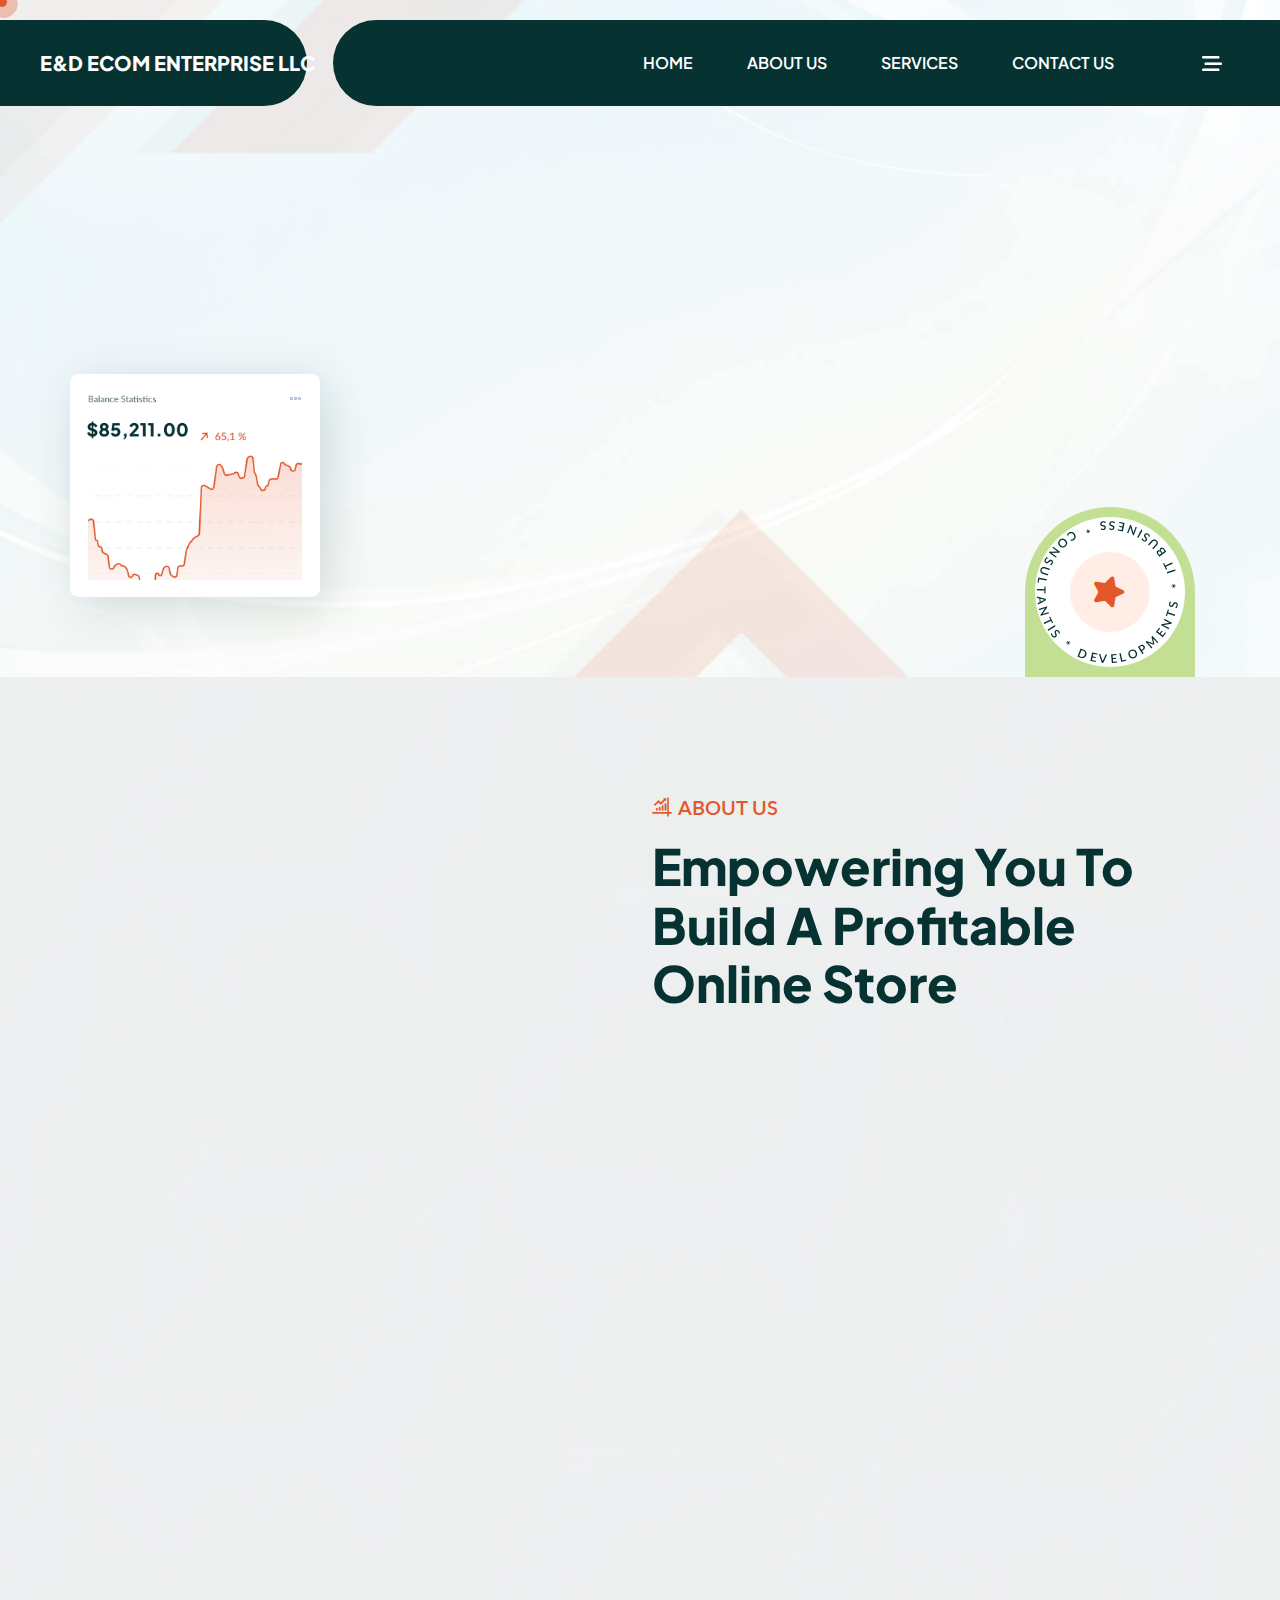
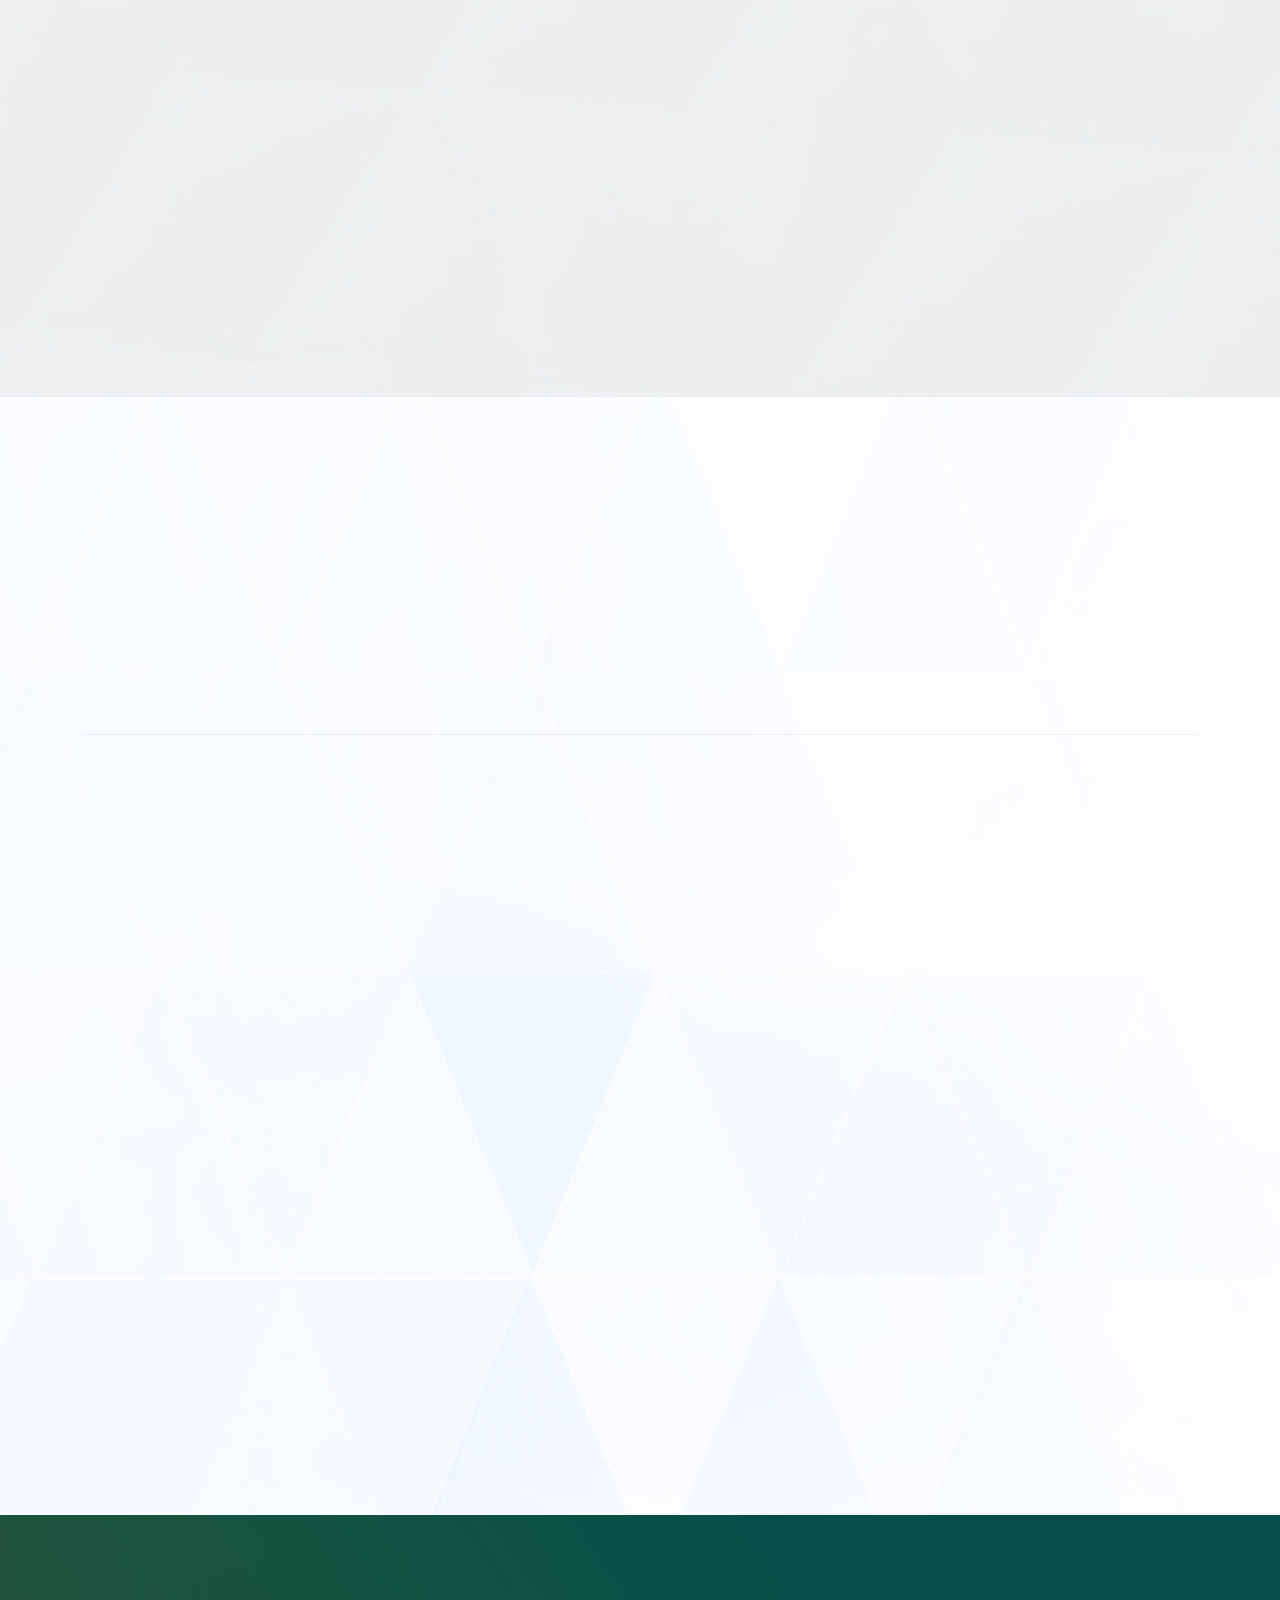
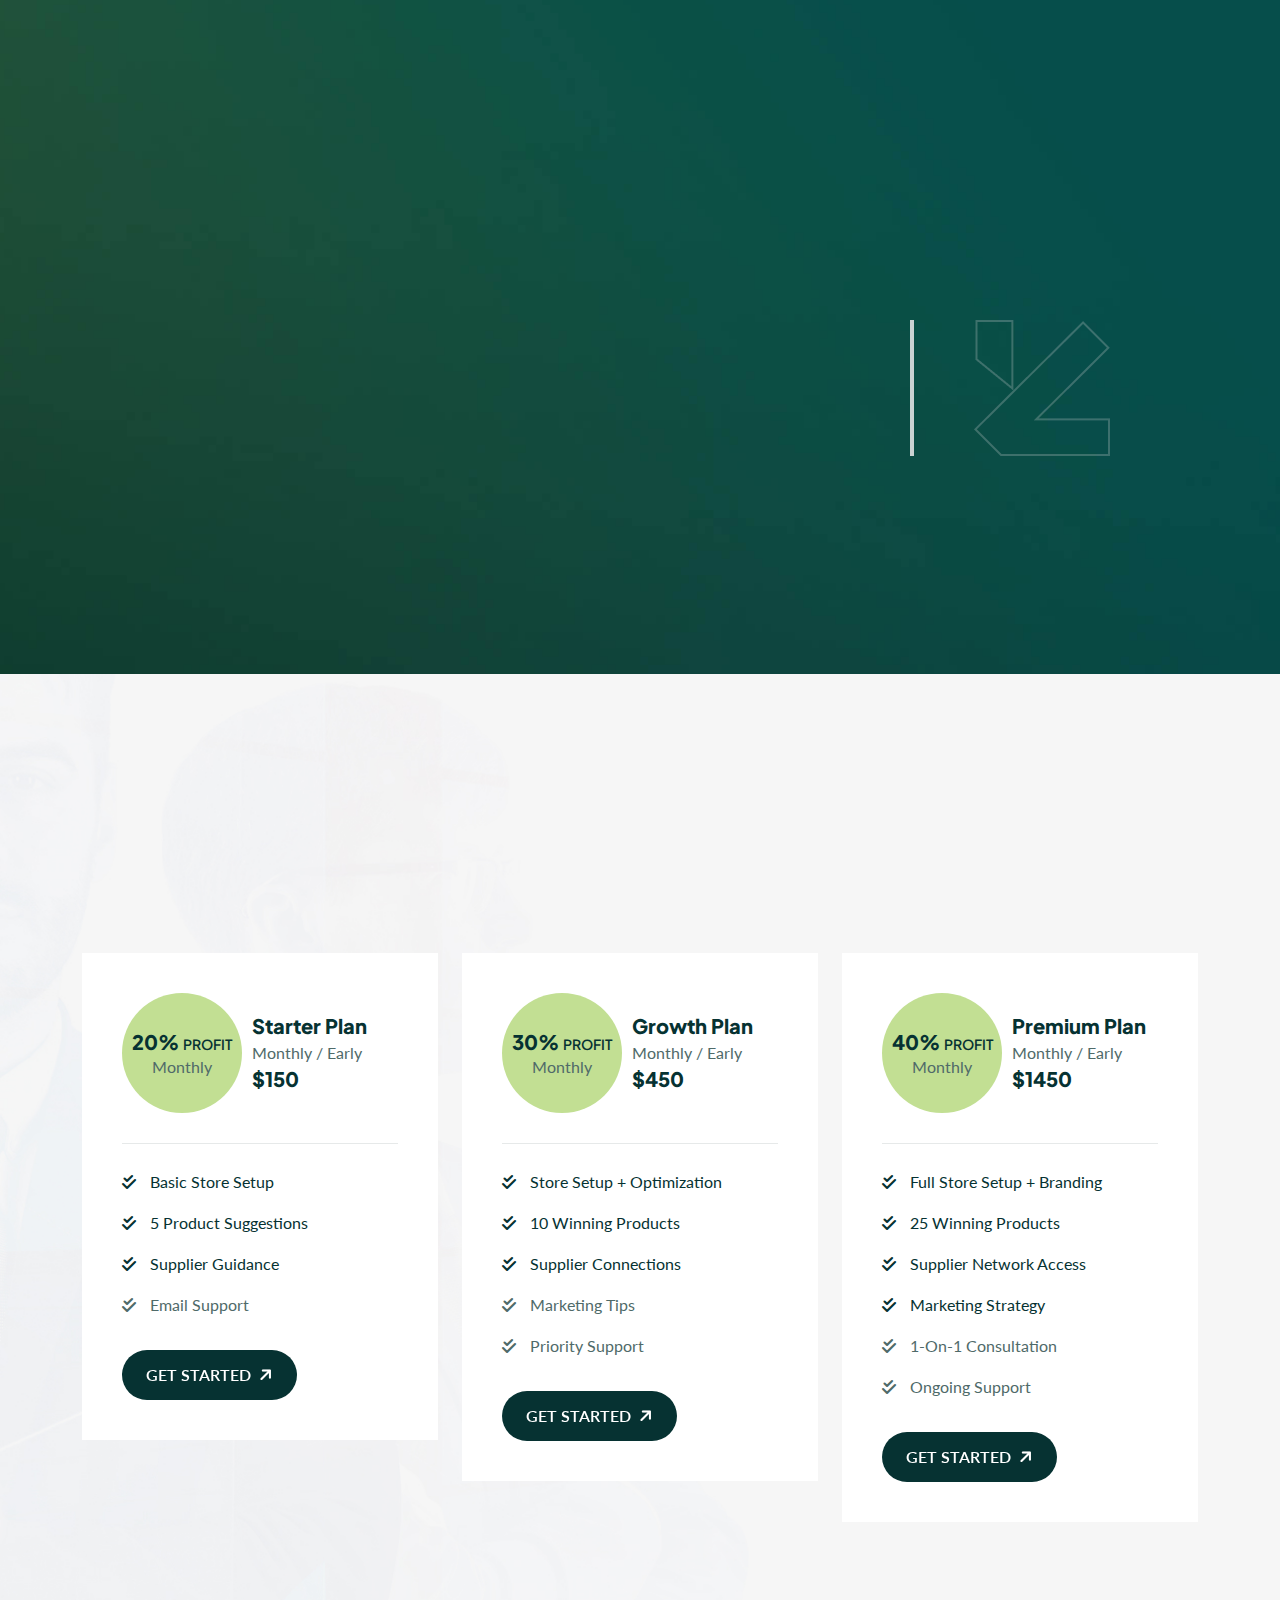
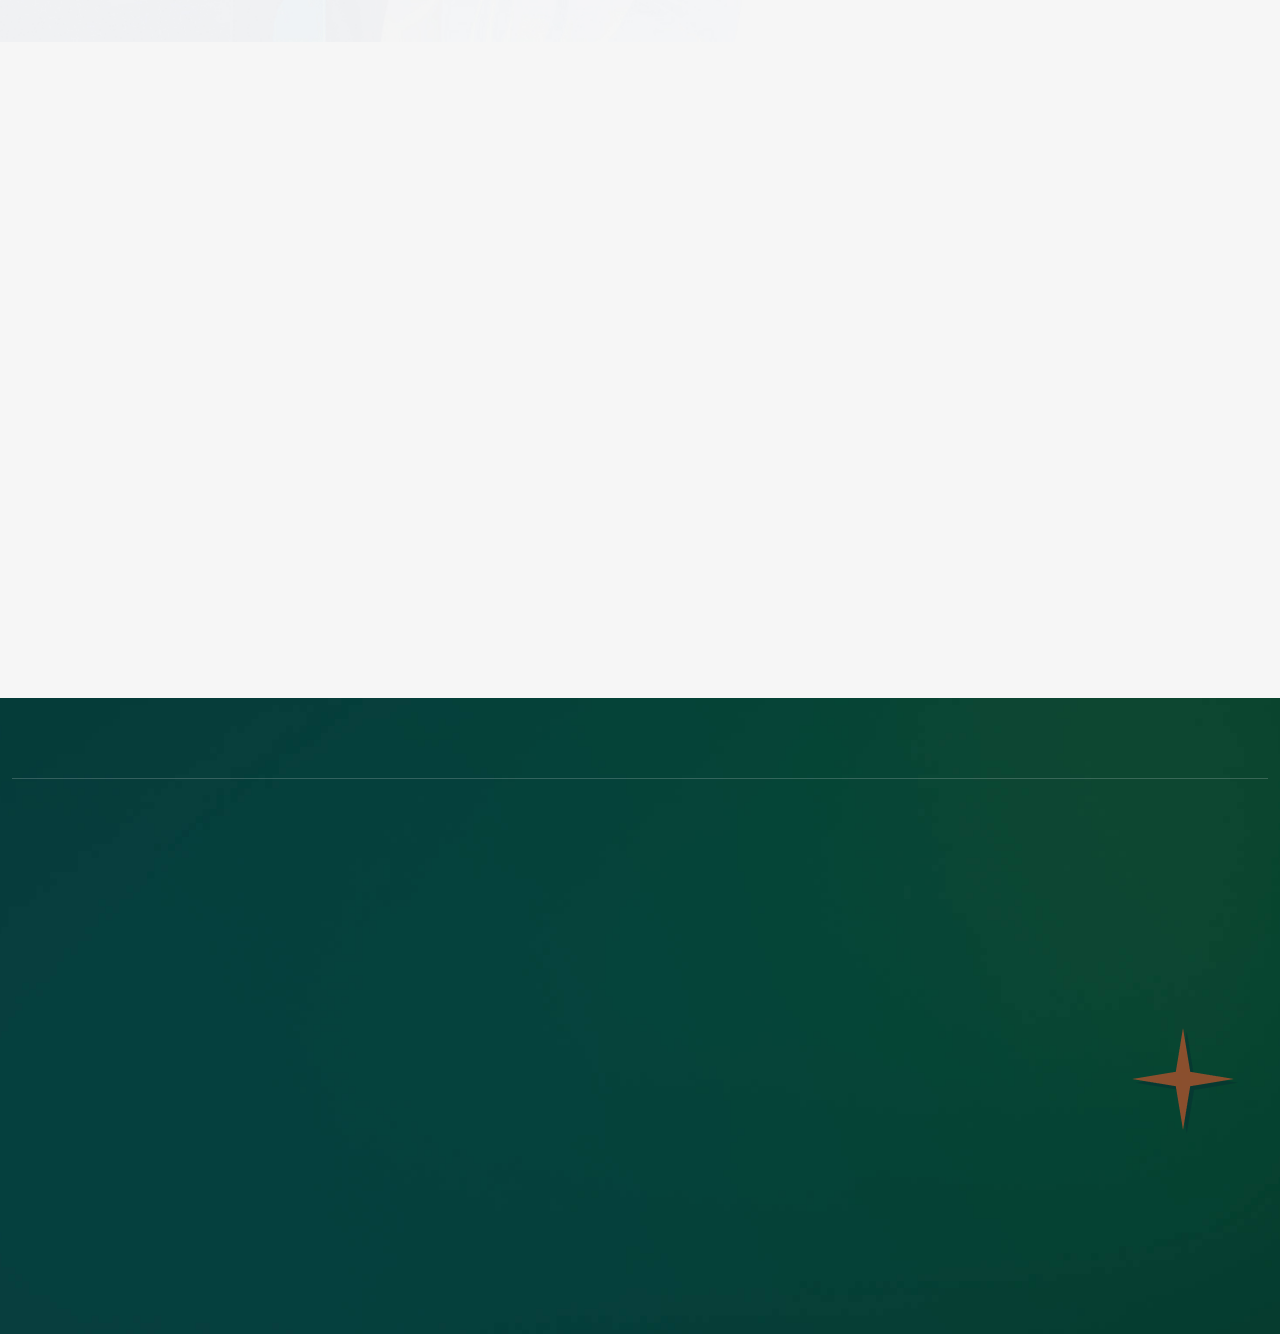
<file: index.html>
<!DOCTYPE html>
<html lang="en">
    <!--<< Header Area >>-->
    <head>
       <!-- ========== Meta Tags ========== -->
        <meta charset="UTF-8">
        <meta http-equiv="X-UA-Compatible" content="IE=edge">
        <meta name="viewport" content="width=device-width, initial-scale=1">
        <meta name="author" content="Gramentheme">
        <meta name="description" content="Crovix – Corporate Business Consulting HTML Template">
        <!-- ======== Page title ============ -->
        <title>E&D ECOM ENTERPRISE LLC </title>
        <!--<< Favcion >>-->
        <link rel="shortcut icon" href="assets/img/favicon.svg">
        <!--<< Bootstrap min.css >>-->
        <link rel="stylesheet" href="assets/css/bootstrap.min.css">
        <!--<< All Min Css >>-->
        <link rel="stylesheet" href="assets/css/all.min.css">
        <!--<< Animate.css >>-->
        <link rel="stylesheet" href="assets/css/animate.css">
        <!--<< Magnific Popup.css >>-->
        <link rel="stylesheet" href="assets/css/magnific-popup.css">
        <!--<< MeanMenu.css >>-->
        <link rel="stylesheet" href="assets/css/meanmenu.css">
        <!--<< Swiper Bundle.css >>-->
        <link rel="stylesheet" href="assets/css/swiper-bundle.min.css">
        <!--<< Nice Select.css >>-->
        <link rel="stylesheet" href="assets/css/nice-select.css">
        <!--<< Main.css >>-->
        <link rel="stylesheet" href="assets/css/main.css">
                            
    </head>
    <body>

       
        <!-- Preloader Start -->
          

        <!-- GT Back To Top Start -->
        <button id="gt-back-top" class="gt-back-to-top show">
            <i class="fa-regular fa-arrow-up"></i>
        </button>

        <!-- GT MouseCursor Start -->
        <div class="mouseCursor cursor-outer"></div>
        <div class="mouseCursor cursor-inner"></div>

        <!-- Offcanvas Area Start -->
        <div class="fix-area">
            <div class="offcanvas__info">
                <div class="offcanvas__wrapper">
                    <div class="offcanvas__content">
                        <div class="offcanvas__top mb-5 d-flex justify-content-between align-items-center">
                            <div class="offcanvas__logo">
                                 <a href="index.html">
                                    <h3>E&D ECOM ENTERPRISE LLC </h3>
                                </a>
                            </div>
                            <div class="offcanvas__close">
                                <button>
                                <i class="fas fa-times"></i>
                                </button>
                            </div>
                        </div>
                        <p class="text d-none d-xl-block">
                           At E&D ECOM ENTERPRISE LLC , we focus on guiding new and growing businesses toward successful dropshipping. Our structured approach makes complex steps simple, helping you launch confidently and scale with ease. Whether you’re just beginning or looking to expand, our professional support ensures stability, growth, and long-term success.
                        </p>
                        <div class="mobile-menu fix mb-3"></div>
                        <div class="offcanvas__contact d-xl-block">
                            <h4 class="d-xl-block">Contact Info</h4>
                            <ul class="d-xl-block">
                                <li class="d-flex align-items-center">
                                    <div class="offcanvas__contact-icon">
                                        <i class="fal fa-map-marker-alt"></i>
                                    </div>
                                    <div class="offcanvas__contact-text">
                                        <a target="_blank" href="#">732 S 6th St Num 4593 Las Vegas NV 89101-6948</a>
                                    </div>
                                </li>
                                <li class="d-flex align-items-center">
                                    <div class="offcanvas__contact-icon mr-15">
                                        <i class="fal fa-envelope"></i>
                                    </div>
                                    <div class="offcanvas__contact-text">
                                        <a href="mailto:contact@eanddecomenterprise.com"><span class="mailto:contact@eanddecomenterprise.com">contact@eanddecomenterprise.com</span></a>
                                    </div>
                                </li>
                                <li class="d-flex align-items-center">
                                    <div class="offcanvas__contact-icon mr-15">
                                        <i class="fal fa-clock"></i>
                                    </div>
                                    <div class="offcanvas__contact-text">
                                        <a target="_blank" href="#">MON-SAT 8:00 AM-6:00 PM EDT</a>
                                    </div>
                                </li>
                                <li class="d-flex align-items-center">
                                    <div class="offcanvas__contact-icon mr-15">
                                        <i class="far fa-phone"></i>
                                    </div>
                                    <div class="offcanvas__contact-text">
                                        <a href="tel:+18882542045">+1 (888) 254-2045</a>
                                    </div>
                                </li>
                            </ul>
                         
                        </div>
                    </div>
                </div>
            </div>
        </div>
        <div class="offcanvas__overlay"></div>
       
        <!-- Header Section Start -->
        <header id="header-sticky" class="header-1">
            <div class="container-fluid">
                <div class="mega-menu-wrapper">
                    <div class="header-main">
                        <div class="header-left">
                            <div class="logo">
                            <a href="index.html" class="header-logo">
                                <h4 class="text-white">E&D ECOM ENTERPRISE LLC </h4>
                            </a>
                             <a href="index.html" class="header-logo-2">
                                <h3 class="">E&D ECOM ENTERPRISE LLC </h2>
                                
                            </a>
                        </div>
                        </div>
                        <div class="header-right d-flex align-items-center mt-0">
                            <div class="mean__menu-wrapper">
                                <div class="main-menu">
                                    <nav id="mobile-menu">
                                        <ul>
                                            <li class="has-dropdown active menu-thumb">
                                                <a href="index.html">
                                                    HOME
                                                </a>
                                            </li>
                                            <li>
                                                <a href="about.html">ABOUT US</a>
                                            </li>
                                           
                                            <li>
                                                <a href="service.html">
                                                    SERVICES
                                                </a>
                                                
                                            </li>
                                            
                                          
                                            <li>
                                                <a href="contact.html">CONTACT US</a>
                                            </li>
                                        </ul>
                                    </nav>
                                </div>
                            </div> 
                            <div class="header-call-item">
                                <div class="caller-button">
                                    <div class="icon">
                                        <i class="fa-solid fa-phone"></i>
                                    </div>
                                    <div class="content">
                                        <span>MON-SAT 8:00 AM-6:00 PM EDT</span>
                                        <h3>
                                            <a href="tel:+18882542045">+1 (888) 254-2045</a>
                                        </h3>
                                    </div>
                                </div>
                                <div class="header__hamburger my-auto">
                                <div class="sidebar__toggle">
                                    <i class="fa-solid fa-bars-staggered"></i>
                                </div>
                            </div>
                            </div>
                        </div>
                    </div>
                </div>
            </div>
        </header>

        <!-- GT Hero Section Start -->
        <section class="hero-section hero-1 fix bg-cover" style="background-image: url(assets/img/home-1/hero/hero-1-bg.jpg);">
            <div class="radius-box-1">
                <div class="circle-image">
                    <img src="assets/img/home-1/hero/circle.png" alt="img">
                    <div class="star">
                        <i class="fa-solid fa-star"></i>
                    </div>
                </div>
            </div>
            <div class="right-shape">
                <img src="assets/img/home-1/hero/count.png" alt="">
            </div>
           <div class="container-fluid">
              <div class="row g-4">
                <div class="col-xl-12">
                    <div class="gt-hero-content">
                        <h1 class="wow img-custom-anim-top" data-wow-duration="1.3s" data-wow-delay="0.3s">
                            Grow Your Dropshipping Business  with Expert Guidance
                        </h1>
                    </div>
                </div>
                <div class="col-xl-3 col-lg-3">
                    <div class="gt-shape-image">
                        <img src="assets/img/home-1/hero/map.png" alt="img">
                    </div>
                </div>
                
                <div class="col-xl-5 col-lg-5">
                    <div class="right-content wow img-custom-anim-right" data-wow-duration="1.3s" data-wow-delay="0.3s">
                        <p>
                           Start your online journey the right way. We help you find winning products, build high-converting stores, and connect with trusted suppliers—so you can launch and scale profitably.
                        </p>
                        <a href="contact.html" class="gt-theme-btn">
                            <span>FREE CONSULTATION <i class="fa-solid fa-arrow-right"></i></span>
                            <span>FREE CONSULTATION <i class="fa-solid fa-arrow-right"></i></span>
                        </a>
                    </div>
                </div>
              </div>
           </div>
        </section>

        <!-- GT About Section Start -->
        <section class="about-section-1 section-padding fix bg-cover" style="background-image: url(assets/img/home-1/about/about-bg.jpg);">
            <div class="container">
                <div class="gt-about-wrapper">
                    <div class="row g-4 align-items-center">
                        <div class="col-lg-6">
                            <div class="gt-about-image wow img_full img_left_animation">
                                <img src="assets/img/dde6bf15ec08d720b04ed4132babc4d9.jpg" alt="img">
                                <div class="gt-shape">
                                     <img src="assets/img/home-1/about/shape-2.png" alt="img">
                                </div>
                            </div>
                        </div>
                        <div class="col-lg-6">
                            <div class="gt-about-content">
                                <div class="gt-section-title mb-0">
                                    <span class="gt-sub-title wow fadeInUp">
                                        <img src="assets/img/home-1/icon/03.svg" alt="img"> ABOUT US
                                    </span>
                                    <h2 class="wow fadeInUp" data-wow-delay=".3s">
                                        Empowering You to Build a Profitable Online Store
                                    </h2>
                                </div>
                                <p class="gt-text wow fadeInUp" data-wow-delay=".5s">
                                    We simplify the dropshipping journey by helping you set up a reliable store, find trusted suppliers, and select winning products. Whether you’re starting fresh or scaling up, we provide the support you need to grow confidently.
                                </p>
                                <div class="gt-about-right-item">
                                    <div class="gt-about-icon">
                                        <div class="gt-icon-item wow fadeInUp" data-wow-delay=".3s">
                                            <div class="gt-icon">
                                                <img src="assets/img/home-1/icon/17.svg" alt="img">
                                            </div>
                                            <div class="content">
                                                <h4>
                                                    Store Setup & Optimization
                                                </h4>
                                                <p>
                                                    We assist in creating a professional store designed for smooth operation and strong sales.
                                                </p>
                                            </div>
                                        </div>
                                        <div class="gt-icon-item mb-0 wow fadeInUp" data-wow-delay=".5s">
                                            <div class="gt-icon">
                                                <img src="assets/img/home-1/icon/18.svg" alt="img">
                                            </div>
                                            <div class="content">
                                                <h4>
                                                    Product Research
                                                </h4>
                                                <p>
                                                   We help you identify trending, high-demand products that have real profit potential.
                                                </p>
                                            </div>
                                        </div>
                                    </div>
                                    <div class="gt-right-image wow img_full img_right_animation">
                                        <img src="assets/img/i (2).jpg" alt="img">
                                     
                                    </div>
                                </div>
                                <div class="gt-about-button-item wow fadeInUp" data-wow-delay=".3s">
                                     <a href="about.html" class="gt-theme-btn">
                                        <span>MORE ABOUT <i class="fa-solid fa-arrow-right"></i></span>
                                        <span>MORE ABOUT <i class="fa-solid fa-arrow-right"></i></span>
                                    </a>
                                    
                                </div>
                            </div>
                        </div>
                    </div>
                </div>
            </div>
        </section>

        <!-- GT Services Section Start -->
        <section class="gt-services-section section-padding fix bg-cover" style="background-image: url(assets/img/home-1/service/service-bg.jpg);">
            <div class="container">
                <div class="gt-section-title text-center">
                    <span class="gt-sub-title wow fadeInUp">
                        <img src="assets/img/home-1/icon/03.svg" alt="img"> Our Services <img src="assets/img/home-1/icon/03.svg" alt="img">
                    </span>
                    <h2 class="wow fadeInUp" data-wow-delay=".3s">
                        Smart Solutions for Your Dropshipping Success
                    </h2>
                </div>
                <div class="gt-service-wrapper">
                    <div class="row">
                        <div class="col-xl-12">
                        <div class="row align-items-center gt-service-main-items wow fadeInUp" data-wow-delay=".3s">

                                        <!-- Left Number + Title -->
                                        <div class="col-md-3 gt-service-left-items">
                                        <div class="service-content text-md-start text-center">
                                            <h4>01</h4>
                                            <h3>
                                            <a >Winning Product Hunt</a>
                                            </h3>
                                        </div>
                                        </div>

                                        <!-- Center Text (6 col) -->
                                        <div class="col-md-6">
                                        <div class="gt-service-left-items ">
                                            <p>
                                            We help you find trending and profitable products using market data, 
                                            customer demand, and competition analysis. Our research ensures you 
                                            select items with better sales potential and long-term stability.
                                            </p>
                                        </div>
                                        </div>

                                        <!-- Right Icon -->
                                        <div class="col-md-3 icon">
                                       
                                            <img src="assets/img/home-1/icon/21.svg" alt="img">
                                        
                                        </div>

                                    </div>


                                          <div class="row align-items-center gt-service-main-items wow fadeInUp" data-wow-delay=".3s">

                                        <!-- Left Number + Title -->
                                        <div class="col-md-3 gt-service-left-items">
                                          <div class="service-content ">
                                        <h4>02</h4>
                                        <h3>
                                            <a >Store Build &  Launch</a>
                                        </h3>
                                    </div>
                                        </div>

                                        <!-- Center Text (6 col) -->
                                        <div class="col-md-6">
                                        <div class="gt-service-left-items ">
                                            <p>
                                           We create a clean, user-friendly, and conversion-focused online store that reflects your brand professionally. From layouts to essential integrations, we ensure your store is ready to attract buyers and drive sales.
                                            </p>
                                        </div>
                                        </div>

                                        <!-- Right Icon -->
                                        <div class="col-md-3 icon">
                                       
                                             <img src="assets/img/home-1/icon/22.svg" alt="img">
                                        
                                        </div>

                                    </div>


                    <div class="row align-items-center gt-service-main-items wow fadeInUp" data-wow-delay=".3s">

                                        <!-- Left Number + Title -->
                                        <div class="col-md-3 gt-service-left-items">
                                        <div class="service-content text-md-start text-center">
                                            <h4>03</h4>
                                        <h3>
                                            <a >Trusted Supplier  Access</a>
                                        </h3>
                                           
                                        </div>
                                        </div>

                                        <!-- Center Text (6 col) -->
                                        <div class="col-md-6">
                                        <div class="gt-service-left-items ">
                                            <p>
                                        We connect you with reliable suppliers offering quality products, fast delivery, and reasonable pricing. With trusted sourcing options, you can fulfill orders confidently without worrying about delays or poor quality.
                                            </p>
                                        </div>
                                        </div>

                                        <!-- Right Icon -->
                                        <div class="col-md-3 icon">
                                       
                                            <img src="assets/img/home-1/icon/23.svg" alt="img">
                                        
                                        </div>

                                    </div>

                                    <div class="row align-items-center gt-service-main-items wow fadeInUp" data-wow-delay=".3s">

                                        <!-- Left Number + Title -->
                                        <div class="col-md-3 gt-service-left-items">
                                        <div class="service-content text-md-start text-center">
                                            <h4>04</h4>
                                        <h3>
                                            <a >Growth &  Strategy Guide</a>
                                        </h3>
                                           
                                        </div>
                                        </div>

                                        <!-- Center Text (6 col) -->
                                        <div class="col-md-6">
                                        <div class="gt-service-left-items ">
                                            <p>
                                         We provide step-by-step guidance to help you scale your store using smart growth strategies. From marketing direction to customer retention tips, we guide you toward steady sales and long-term business success.
                                            </p>
                                        </div>
                                        </div>

                                        <!-- Right Icon -->
                                        <div class="col-md-3 icon">
                                       
                                       <img src="assets/img/home-1/icon/21.svg" alt="img">
                                        
                                        </div>

                                    </div>
                        </div>
                    </div>
                </div>
            </div>
        </section>

        <!-- GT Why-Choose-Us Section Start -->
        <section class="gt-why-choose-us-section section-padding fix bg-cover" style="background-image: url(assets/img/home-1/choose-us/bg.jpg);">
            <div class="container">
                <div class="gt-why-choose-us-wrapper">
                    <div class="row g-4">
                        <div class="col-lg-6">
                            <div class="gt-why-choose-us-image wow  img_left_animation">
                                <img src="assets/img/0x0.jpg" alt="">
                            </div>
                        </div>
                        <div class="col-lg-6">
                            <div class="gt-why-choose-us-content">
                                <div class="gt-section-title mb-0">
                                    <span class="gt-sub-title style-2 wow fadeInUp">
                                        <img src="assets/img/home-1/icon/01.svg" alt="img"> WHY CHOOSE US
                                    </span>
                                    <h2 class="text-white wow fadeInUp" data-wow-delay=".3s">
                                        What Makes Us <br> the Right Choice
                                    </h2>
                                </div>
                                <div class="gt-text wow fadeInUp" data-wow-delay=".5s">
                                    We combine data-driven product research, smart planning, and practical support to help you build a stable and profitable dropshipping brand — even if you’re just getting started.
                                </div>
                                <div class="gt-why-choose-us-item">
                                    <div class="gt-chosse-us-icon-item">
                                        <div class="gt-chosse-us-icon wow fadeInUp" data-wow-delay=".3s">
                                            <div class="icon">
                                                <img src="assets/img/home-1/icon/19.svg" alt="img">
                                            </div>
                                            <div class="content">
                                                <h4>Smooth Store <br> Experience</h4>
                                            </div>
                                        </div>
                                        <div class="gt-chosse-us-icon mb-0 wow fadeInUp" data-wow-delay=".5s">
                                            <div class="icon">
                                                <img src="assets/img/home-1/icon/20.svg" alt="img">
                                            </div>
                                            <div class="content">
                                                <h4>Trusted Supplier <br>  Networks</h4>
                                            </div>
                                        </div>
                                    </div>
                                    <div class="gt-arrow">
                                        <img src="assets/img/home-1/choose-us/arrow.png" alt="img">
                                    </div>
                                </div>
                                <div class="gt-choose-us-button wow fadeInUp" data-wow-delay=".3s">
                                    <a href="about.html" class="gt-theme-btn">
                                        <span>READ MORE <i class="fa-solid fa-arrow-right"></i></span>
                                        <span>READ MORE <i class="fa-solid fa-arrow-right"></i></span>
                                    </a>
                                    
                                </div>
                            </div>
                        </div>
                    </div>
                </div>
            </div>
        </section>

        <!-- GT Team Section Start -->
     

        <!-- GT Pricing Section Start -->
        <section class="gt-pricing-section-1 section-padding fix bg-cover" style="background-image: url(assets/img/home-1/pricing-bg.jpg);">
            <div class="container">
                <div class="gt-section-title text-center">
                    <span class="gt-sub-title wow fadeInUp">
                        <img src="assets/img/home-1/icon/03.svg" alt="img"> Our Pricing Plans <img src="assets/img/home-1/icon/03.svg" alt="img">
                    </span>
                    <h2 class="wow fadeInUp" data-wow-delay=".3s">
                       Services That Fits Your Goals
                    </h2>
                </div>
               
                <div class="tab-content">
                    <div id="technical" class="tab-pane fade active show" role="tabpanel">
                        <div class="row">
                            <div class="col-xl-4 col-lg-6 col-md-6">
                                <div class="gt-pricing-card-items">
                                    <div class="gt-pricing-header">
                                        <div class="gt-pricing-circle">
                                            <h4>20% <span style="font-size:14px; font-weight:600;">PROFIT</span></h4>
                                            <span>Monthly</span>
                                        </div>
                                        <div class="content">
                                             <h3>Starter Plan</h3>
                                            <p>Monthly / Early</p>
                                            <h3>$150</h3>
                                        </div>
                                    </div>
                                    <ul class="gt-pricing-list">
                                        <li>
                                            <i class="fa-solid fa-check-double"></i>
                                            Basic Store Setup
                                        </li>
                                        <li>
                                            <i class="fa-solid fa-check-double"></i>
                                            5 Product Suggestions
                                        </li>
                                        <li>
                                            <i class="fa-solid fa-check-double"></i>
                                            Supplier Guidance
                                        </li>
                                        <li class="style-2">
                                            <i class="fa-solid fa-check-double"></i>
                                            Email Support
                                        </li>
                                     
                                    </ul>
                                    <a href="service.html" class="gt-theme-btn">
                                        <span>GET STARTED <i class="fa-solid fa-arrow-right"></i></span>
                                        <span>GET STARTED <i class="fa-solid fa-arrow-right"></i></span>
                                    </a>
                                </div>
                            </div>
                            <div class="col-xl-4 col-lg-6 col-md-6">
                                <div class="gt-pricing-card-items">
                                    <div class="gt-pricing-header">
                                        <div class="gt-pricing-circle">
                                            <h4>30% <span style="font-size:14px; font-weight:600;">PROFIT</span></h4>
                                            <span>Monthly</span>
                                        </div>
                                        <div class="content">
                                            <h3>Growth Plan</h3>
                                            <p>Monthly / Early</p>
                                             <h3>$450</h3>
                                        </div>
                                    </div>
                                    <ul class="gt-pricing-list">
                                        <li>
                                            <i class="fa-solid fa-check-double"></i>
                                            Store Setup + Optimization
                                        </li>
                                        <li>
                                            <i class="fa-solid fa-check-double"></i>
                                            10 Winning Products
                                        </li>
                                        <li>
                                            <i class="fa-solid fa-check-double"></i>
                                            Supplier Connections
                                        </li>
                                        <li class="style-2">
                                            <i class="fa-solid fa-check-double"></i>
                                            Marketing Tips
                                        </li>
                                        <li class="style-2">
                                            <i class="fa-solid fa-check-double"></i>
                                            Priority Support
                                        </li>
                                    </ul>
                                    <a href="service.html" class="gt-theme-btn">
                                        <span>GET STARTED <i class="fa-solid fa-arrow-right"></i></span>
                                        <span>GET STARTED <i class="fa-solid fa-arrow-right"></i></span>
                                    </a>
                                </div>
                            </div>
                            <div class="col-xl-4 col-lg-6 col-md-6">
                                <div class="gt-pricing-card-items">
                                    <div class="gt-pricing-header">
                                        <div class="gt-pricing-circle">
                                            <h4>40% <span style="font-size:14px; font-weight:600;">PROFIT</span></h4>
                                            <span>Monthly</span>
                                        </div>
                                        <div class="content">
                                            <h3>Premium Plan</h3>
                                            <p>Monthly / Early</p>
                                            <h3>$1450</h3>
                                        </div>
                                    </div>
                                    <ul class="gt-pricing-list">
                                        <li>
                                            <i class="fa-solid fa-check-double"></i>
                                            Full Store Setup + Branding
                                        </li>
                                        <li>
                                            <i class="fa-solid fa-check-double"></i>
                                       25 Winning Products
                                        </li>
                                        <li>
                                            <i class="fa-solid fa-check-double"></i>
                                           Supplier Network Access
                                        </li>
                                        <li>
                                            <i class="fa-solid fa-check-double"></i>
                                            Marketing Strategy
                                        </li>
                                        <li class="style-2">
                                            <i class="fa-solid fa-check-double"></i>
                                            1-on-1 Consultation
                                        </li>
                                        <li class="style-2">
                                            <i class="fa-solid fa-check-double"></i>
                                            Ongoing Support
                                        </li>
                                    </ul>
                                    <a href="service.html" class="gt-theme-btn">
                                        <span>GET STARTED <i class="fa-solid fa-arrow-right"></i></span>
                                        <span>GET STARTED <i class="fa-solid fa-arrow-right"></i></span>
                                    </a>
                                </div>
                            </div>
                        </div>
                    </div>
                    
                </div>
            </div>
        </section>

        <!-- GT Video Section Start -->
        

        <!-- GT Testimonial Section Start -->
        

        <!-- GT Faq Section Start -->
        <section class="gt-faq-section section-padding fix section-bg-1">
            <div class="container">
                <div class="gt-faq-wrapper">
                    <div class="row g-4">
                        <div class="col-lg-5">
                            <div class="gt-faq-content">
                                <div class="gt-section-title mb-0">
                                    <span class="gt-sub-title wow fadeInUp">
                                        <img src="assets/img/home-1/icon/03.svg" alt="img"> Client Support & FAQs
                                    </span>
                                    <h2 class="wow fadeInUp" data-wow-delay=".3s">
                                        Frequently Asked Questions
                                    </h2>
                                </div>
                                <p class="gt-text wow fadeInUp" data-wow-delay=".5s">
                                    Find answers to common questions about our dropshipping support and services.
                                </p>
                           
                            </div>
                        </div>
                        <div class="col-lg-7">
                            <div class="faq-items">
                                <div class="accordion" id="accordionExample">
                                    <div class="accordion-item wow fadeInUp" data-wow-delay=".2s">
                                        <h4 class="accordion-header" id="headingTwo">
                                            <button class="accordion-button collapsed" type="button" data-bs-toggle="collapse"
                                                data-bs-target="#collapseTwo" aria-expanded="false" aria-controls="collapseTwo">
                                                01. What is dropshipping?
                                            </button>
                                        </h4>
                                        <div id="collapseTwo" class="accordion-collapse collapse" aria-labelledby="headingTwo"
                                            data-bs-parent="#accordionExample">
                                            <div class="accordion-body">
                                                <p>
                                                   Dropshipping is a business model where you sell products online without keeping inventory. When a customer orders, the supplier ships the product directly to them.
                                                </p>
                                            </div>
                                        </div>
                                    </div>
                                    <div class="accordion-item wow fadeInUp" data-wow-delay=".8s">
                                        <h4 class="accordion-header" id="headingOne">
                                            <button class="accordion-button" type="button" data-bs-toggle="collapse"
                                                data-bs-target="#collapseOne" aria-expanded="true" aria-controls="collapseOne">
                                                02.Do I need money to start?
                                            </button>
                                        </h4>
                                        <div id="collapseOne" class="accordion-collapse collapse show"
                                            aria-labelledby="headingOne" data-bs-parent="#accordionExample">
                                            <div class="accordion-body">
                                                <p>
                                                    Yes, you need a small budget for store setup, marketing, and testing products. We help you plan this efficiently.
                                                </p>
                                            </div>
                                        </div>
                                    </div>
                                    <div class="accordion-item wow fadeInUp" data-wow-delay=".4s">
                                        <h4 class="accordion-header" id="headingthree">
                                            <button class="accordion-button collapsed" type="button" data-bs-toggle="collapse"
                                                data-bs-target="#collapsethree" aria-expanded="false"
                                                aria-controls="collapsethree">
                                               03.Will you help me find products?
                                            </button>
                                        </h4>
                                        <div id="collapsethree" class="accordion-collapse collapse"
                                            aria-labelledby="headingthree" data-bs-parent="#accordionExample">
                                            <div class="accordion-body">
                                                <p>
                                                    Yes! We research and recommend profitable, trending products based on strong market demand.
                                                </p>
                                            </div>
                                        </div>
                                    </div>
                                    <div class="accordion-item wow fadeInUp" data-wow-delay=".6s">
                                        <h4 class="accordion-header" id="headingfour">
                                            <button class="accordion-button collapsed" type="button" data-bs-toggle="collapse"
                                                data-bs-target="#collapsefour" aria-expanded="false"
                                                aria-controls="collapsefour">
                                           04. Do you build the online store for me?
                                            </button>
                                        </h4>
                                        <div id="collapsefour" class="accordion-collapse collapse" aria-labelledby="headingfour"
                                            data-bs-parent="#accordionExample">
                                            <div class="accordion-body">
                                                <p>
                                                    Yes, we help you create a clean, professional store designed for smooth customer experience and sales.
                                                </p>
                                            </div>
                                        </div>
                                    </div>
                                </div>
                            </div>
                        </div>
                    </div>
                </div>
            </div>
        </section>

         <!-- GT Brand-Section Start -->
        <!-- <div class="gt-brand-section section-padding section-bg-1 pt-0 fix">
            <div class="container">
                <div class="gt-brand-wrapper-2 gt-style-1">
                    <div class="gt-brand-item">
                        <div class="swiper gt-brand-slider">
                            <div class="swiper-wrapper">
                                <div class="swiper-slide">
                                    <div class="gt-brand-image">
                                        <img src="assets/img/home-1/brand/06.png" alt="img">
                                    </div>
                                </div>
                                 <div class="swiper-slide">
                                    <div class="gt-brand-image">
                                        <img src="assets/img/home-1/brand/07.png" alt="img">
                                    </div>
                                </div>
                                 <div class="swiper-slide">
                                     <div class="gt-brand-image">
                                        <img src="assets/img/home-1/brand/08.png" alt="img">
                                    </div>
                                </div>
                                 <div class="swiper-slide">
                                    <div class="gt-brand-image">
                                        <img src="assets/img/home-1/brand/09.png" alt="img">
                                    </div>
                                </div>
                                 <div class="swiper-slide">
                                     <div class="gt-brand-image">
                                        <img src="assets/img/home-1/brand/10.png" alt="img">
                                    </div>
                                </div>
                            </div>
                        </div>
                    </div>
                </div>
            </div>
        </div> -->

        <!-- GT News-Section Start -->
 

        <!-- Gt-Footer Section Start -->
        <footer class="gt-footer-section-1 fix bg-cover" style="background-image: url(assets/img/home-1/footer-bg-2.jpg);">
           
            <div class="container custom-container">
                <div class="gt-footer-widget-wrapper-1">
                    <div class="shape float-bob-y">
                        <img src="assets/img/home-1/Star-1.png" alt="img">
                    </div>
                    <div class="row">
                        <div class="col-xl-5 col-lg-5">
                            <div class="gt-footer-left-item-1 wow img_full img_left_animation">
                                <div class="gt-arrow">
                                    <img src="assets/img/home-1/arrow.png" alt="img">
                                </div>
                                <div class="footer-left-content">
                                    <h3>
                                        Empowering Your Online Business Growth
                                    </h3>
                                    <p>
                                       At E&D ECOM ENTERPRISE LLC , our mission is to help businesses launch, manage, and scale their dropshipping journey with confidence. From expert consultation to hands-on support, we provide the tools and guidance needed to succeed in the evolving e-commerce world. Let’s grow together and turn your online vision into reality.
                                    </p>
                                
                                </div>
                            </div>
                        </div>
                        <div class="col-xl-7 col-lg-7">
                            <div class="gt-footer-right-item">
                                <div class="row">
                                    
                                     <div class="col-xl-3 col-lg-3 col-md-4 wow fadeInUp" data-wow-delay=".5s">
                                        <div class="gt-footer-single-items">
                                            <div class="gt-widget-title">
                                                <h4>QUICK LINKS</h4>
                                            </div>
                                            <ul class="gt-list-items">
                                                <li>
                                                    <a href="/">Home</a>
                                                </li>
                                                <li>
                                                    <a href="about.html">About Us</a>
                                                </li>
                                                <li>
                                                    <a href="service.html">Services</a>
                                                </li>
                                                
                                                <li>
                                                    <a href="./contact.html">Contact Us</a>
                                                </li>
                                               
                                            </ul>
                                        </div>
                                    </div>
                                     
                                     <div class="col-xl-3 col-lg-3 col-md-4 wow fadeInUp" data-wow-delay=".5s">
                                        <div class="gt-footer-single-items">
                                            <div class="gt-widget-title">
                                                <h4>Polices</h4>
                                            </div>
                                             <ul class="gt-list-items">
                                                <li>
                                                   <a href="privacy.html">Privacy Policy</a>
                                                </li>
                                                <li>
                                                    <a href="refund.html">Refund Policy</a>
                                                </li>
                                                <li>
                                                    <a href="terms.html">Terms & Condition</a>
                                                </li>
                                               
                                            </ul>
                                        </div>
                                    </div>
                                   <div class="col-xl-6 col-lg-4 col-md-4 wow fadeInUp" data-wow-delay=".7s">
                                        <div class="gt-footer-single-items">
                                            <div class="gt-widget-title">
                                                <h4>Contact Us</h4>
                                            </div>

                                            <div class="footer-contact-content">
                                                <ul class="contact-list">
                                                    <li>
                                                        <i class="fa-solid fa-phone"></i>
                                                        <a href="tel:+18882542045">+1 (888) 254-2045</a>
                                                    </li>

                                                    <li class=" mt-3">
                                                        <i class="fa-solid fa-envelope"></i>
                                                        <a href="mailto:sales@eanddecomenterprise.com">
                                                           sales@eanddecomenterprise.com
                                                        </a>
                                                    </li>

                                                    <li class=" mt-3 text-white">
                                                        <i class="fa-solid fa-location-dot"></i>
                                                       2642 Evelyn Ave, West Covina, CA 91792-2030
                                                    </li>
                                                    <li>
                                                        <img src="./assets/img/delhi-india-february-popular-credit-card-companies-logos-including-mastercard-visa-american-express-more-211749084.webp" alt="" class="img-fluid" width="50%">
                                                    </li>
                                                </ul>
                                            </div>
                                        </div>

                                    </div>
                                </div>
                                <div class="gt-footer-bottom wow img_full img_right_animation">
                                    <a href="index.html"><h3>E&D ECOM ENTERPRISE LLC </h3></a>
                                    <p>Copyright© <span>E&D ECOM ENTERPRISE LLC </span> All Rights Reserved.</p>
                                </div>
                            </div>
                        </div>
                    </div>
                    <div class="mt-3">
      

                    </div>
                        </div>
            </div>
        </footer>
         
        <!--<< All JS Plugins >>-->
        <script src="assets/js/jquery-3.7.1.min.js"></script>
        <!--<< Viewport Js >>-->
        <script src="assets/js/viewport.jquery.js"></script>
        <!--<< Bootstrap Js >>-->
        <script src="assets/js/bootstrap.bundle.min.js"></script>
        <!--<< nice-selec Js >>-->
        <script src="assets/js/jquery.nice-select.min.js"></script>
        <!--<< Waypoints Js >>-->
        <script src="assets/js/jquery.waypoints.js"></script>
        <!--<< Counterup Js >>-->
        <script src="assets/js/jquery.counterup.min.js"></script>
        <!--<< Swiper Slider Js >>-->
        <script src="assets/js/swiper-bundle.min.js"></script>
        <!--<< MeanMenu Js >>-->
        <script src="assets/js/jquery.meanmenu.min.js"></script>
        <!--<< Magnific Popup Js >>-->
        <script src="assets/js/jquery.magnific-popup.min.js"></script>
        <!--<< Wow Animation Js >>-->
        <script src="assets/js/wow.min.js"></script>
         <!--<< gsap Js >>-->
        <script src="assets/js/gsap.js"></script>
         <!--<< scroll-trigger Js >>-->
         <script src="assets/js/scroll-trigger.js"></script>
        <!--<< Main.js >>-->
        <script src="assets/js/main.js"></script>
    </body>
</html>
</file>
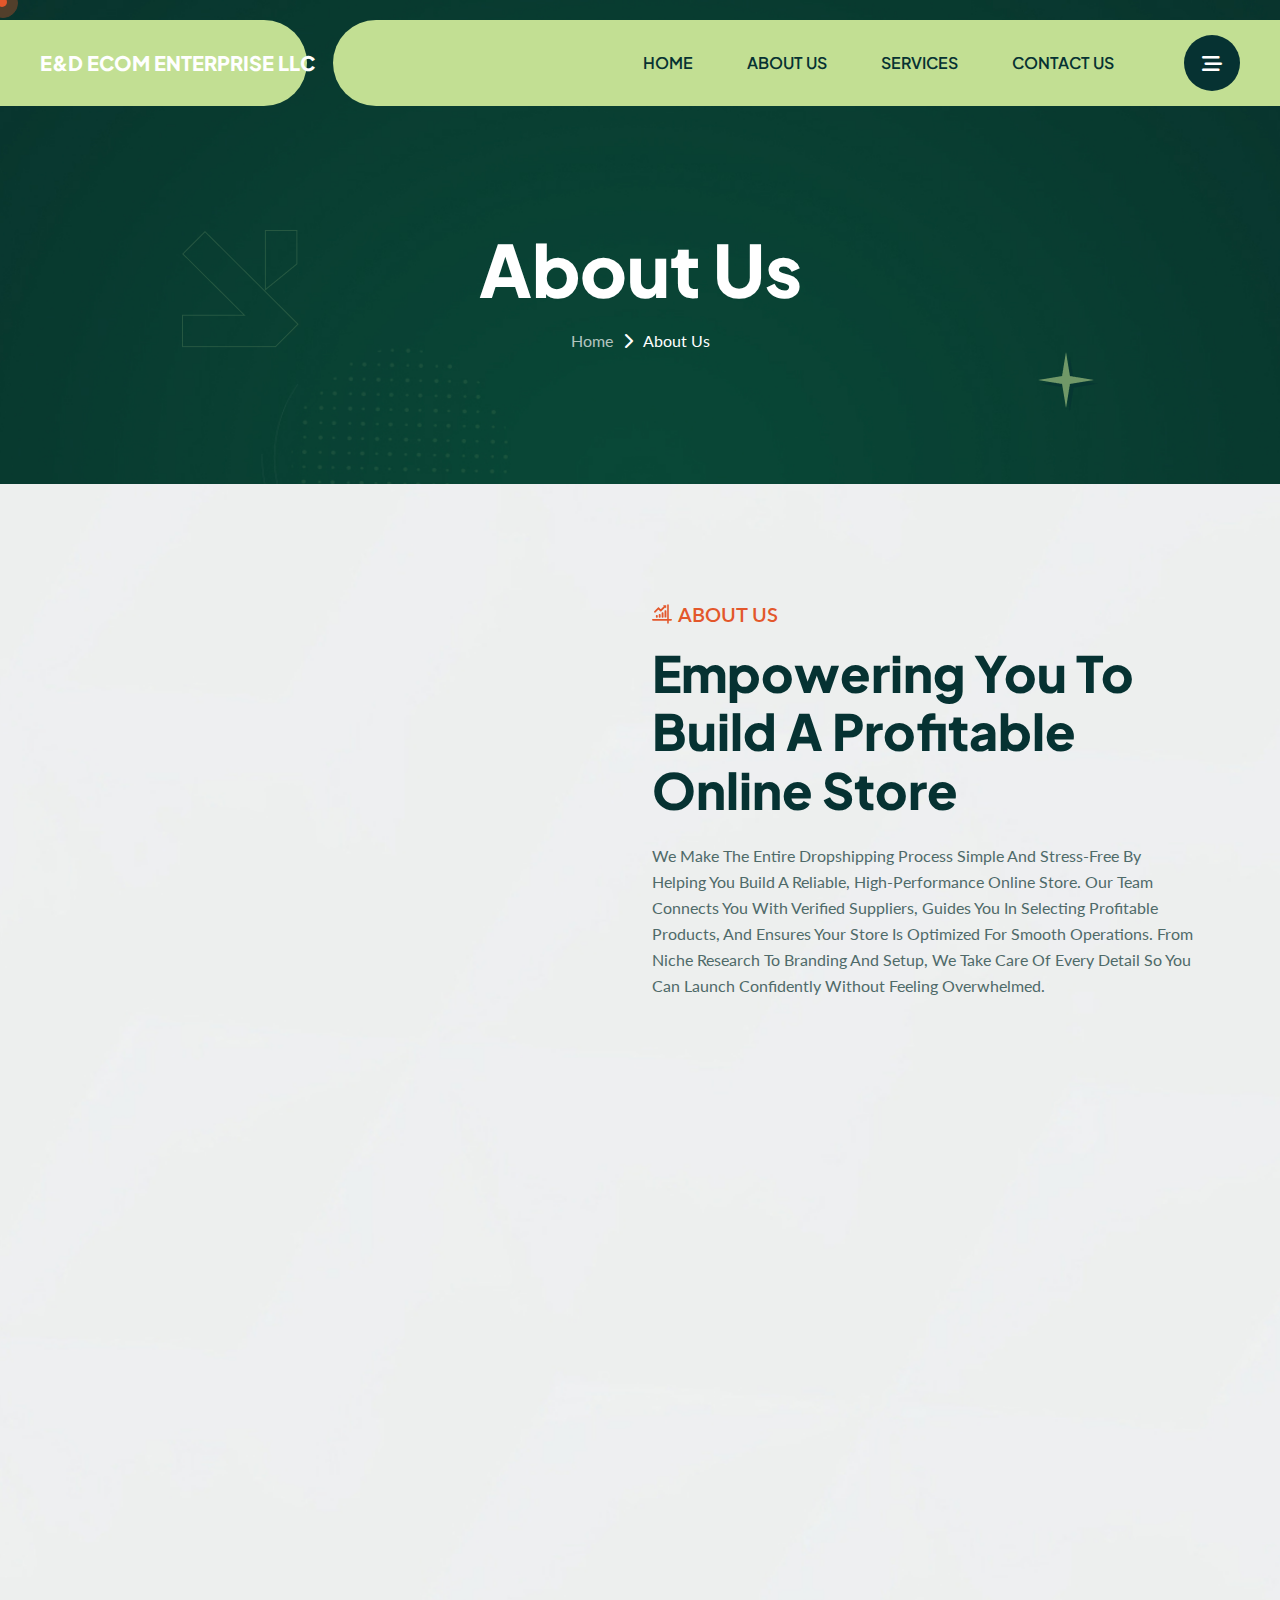
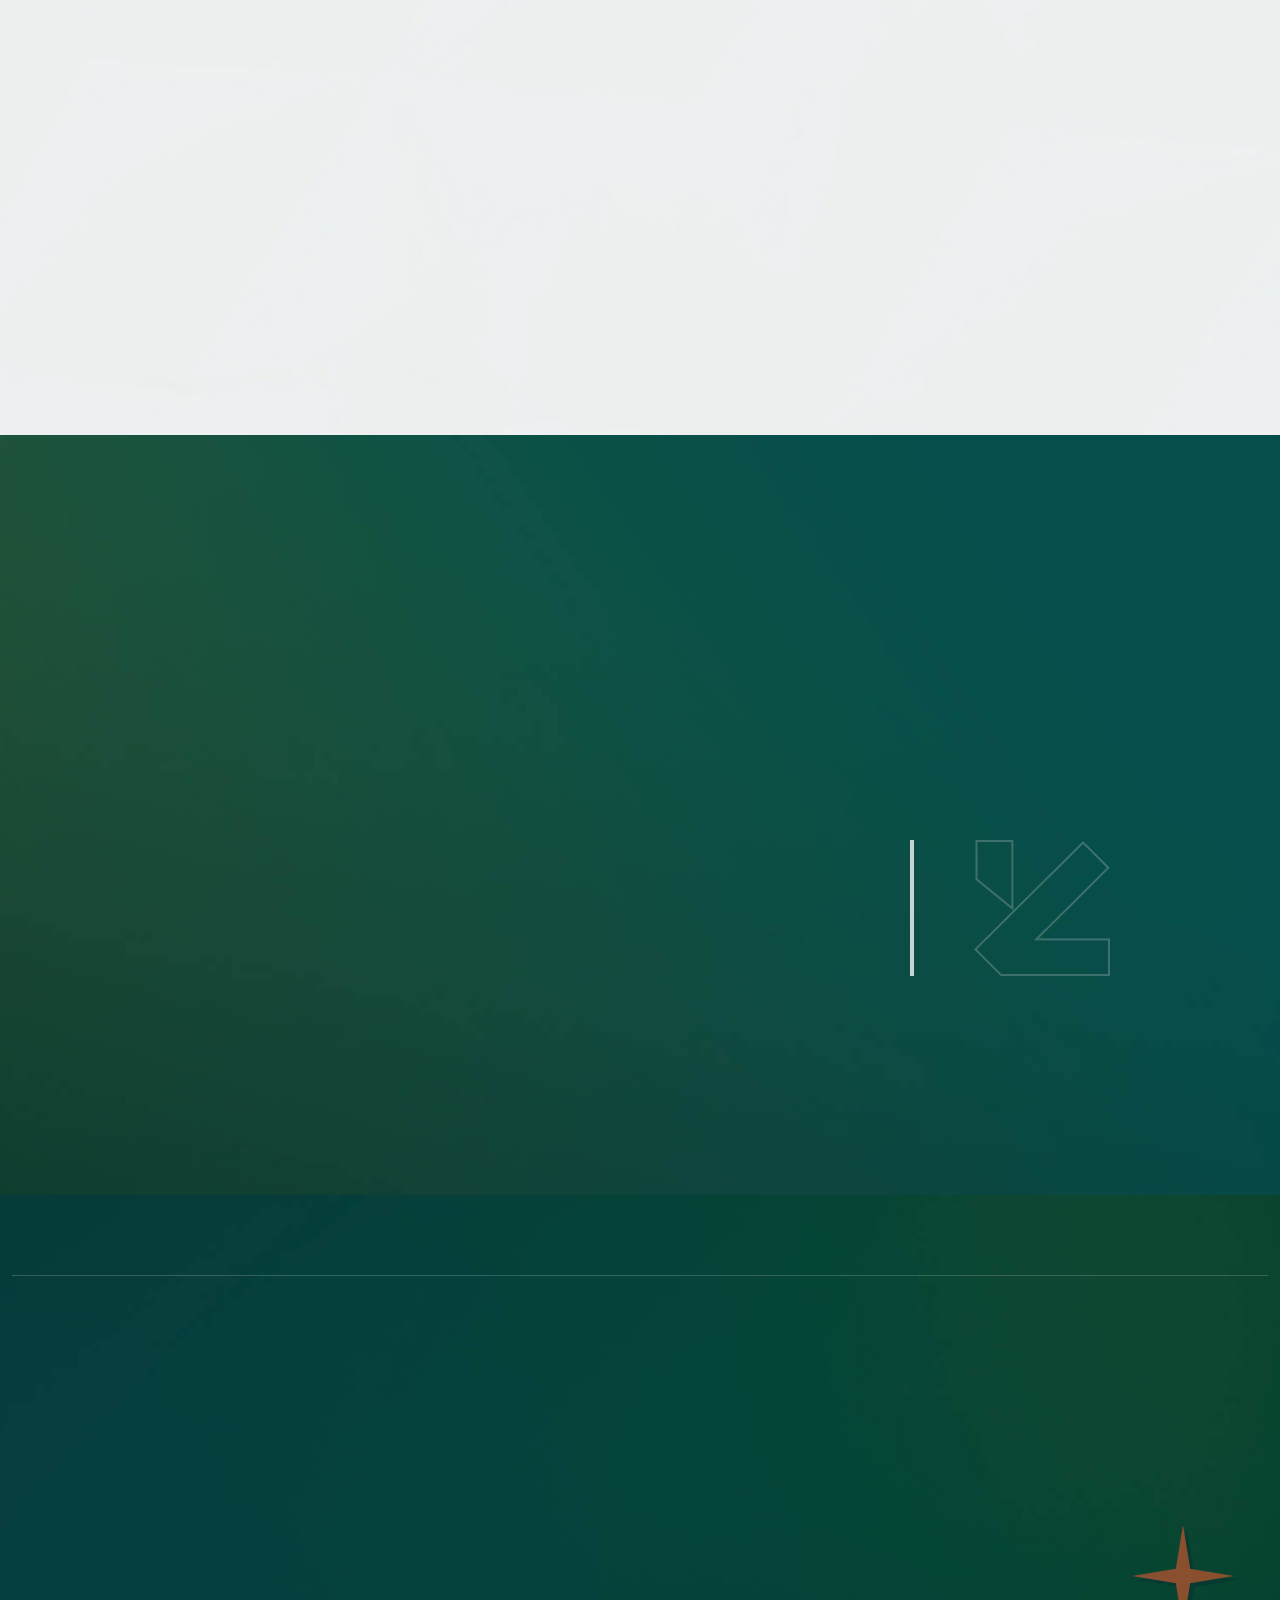
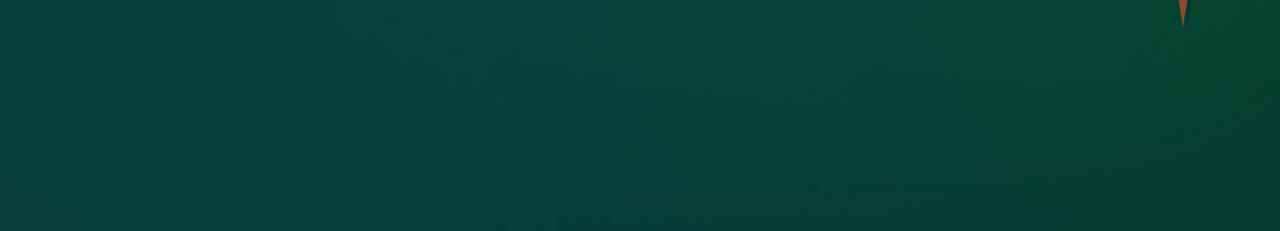
<file: about.html>
<!DOCTYPE html>
<html lang="en">
    <!--<< Header Area >>-->
    <head>
       <!-- ========== Meta Tags ========== -->
        <meta charset="UTF-8">
        <meta http-equiv="X-UA-Compatible" content="IE=edge">
        <meta name="viewport" content="width=device-width, initial-scale=1">
        <meta name="author" content="Gramentheme">
        <meta name="description" content="Crovix – Corporate Business Consulting HTML Template">
        <!-- ======== Page title ============ -->
        <title>E&D ECOM ENTERPRISE LLC </title>
        <!--<< Favcion >>-->
        <link rel="shortcut icon" href="assets/img/favicon.svg">
        <!--<< Bootstrap min.css >>-->
        <link rel="stylesheet" href="assets/css/bootstrap.min.css">
        <!--<< All Min Css >>-->
        <link rel="stylesheet" href="assets/css/all.min.css">
        <!--<< Animate.css >>-->
        <link rel="stylesheet" href="assets/css/animate.css">
        <!--<< Magnific Popup.css >>-->
        <link rel="stylesheet" href="assets/css/magnific-popup.css">
        <!--<< MeanMenu.css >>-->
        <link rel="stylesheet" href="assets/css/meanmenu.css">
        <!--<< Swiper Bundle.css >>-->
        <link rel="stylesheet" href="assets/css/swiper-bundle.min.css">
        <!--<< Nice Select.css >>-->
        <link rel="stylesheet" href="assets/css/nice-select.css">
        <!--<< Main.css >>-->
        <link rel="stylesheet" href="assets/css/main.css">
                            
    </head>
    <body>

       
        <!-- Preloader Start -->
        
        <!-- GT Back To Top Start -->
        <button id="gt-back-top" class="gt-back-to-top show">
            <i class="fa-regular fa-arrow-up"></i>
        </button>

        <!-- GT MouseCursor Start -->
        <div class="mouseCursor cursor-outer"></div>
        <div class="mouseCursor cursor-inner"></div>

        <!-- Offcanvas Area Start -->
         <div class="fix-area">
            <div class="offcanvas__info">
                <div class="offcanvas__wrapper">
                    <div class="offcanvas__content">
                        <div class="offcanvas__top mb-5 d-flex justify-content-between align-items-center">
                            <div class="offcanvas__logo">
                                 <a href="index.html">
                                    <h3>E&D ECOM ENTERPRISE LLC </h3>
                                </a>
                            </div>
                            <div class="offcanvas__close">
                                <button>
                                <i class="fas fa-times"></i>
                                </button>
                            </div>
                        </div>
                        <p class="text d-none d-xl-block">
                           At E&D ECOM ENTERPRISE LLC , we focus on guiding new and growing businesses toward successful dropshipping. Our structured approach makes complex steps simple, helping you launch confidently and scale with ease. Whether you’re just beginning or looking to expand, our professional support ensures stability, growth, and long-term success.
                        </p>
                        <div class="mobile-menu fix mb-3"></div>
                        <div class="offcanvas__contact d-xl-block">
                            <h4 class="d-xl-block">Contact Info</h4>
                            <ul class="d-xl-block">
                                <li class="d-flex align-items-center">
                                    <div class="offcanvas__contact-icon">
                                        <i class="fal fa-map-marker-alt"></i>
                                    </div>
                                    <div class="offcanvas__contact-text">
                                        <a target="_blank" href="#">732 S 6th St Num 4593 Las Vegas NV 89101-6948</a>
                                    </div>
                                </li>
                                <li class="d-flex align-items-center">
                                    <div class="offcanvas__contact-icon mr-15">
                                        <i class="fal fa-envelope"></i>
                                    </div>
                                    <div class="offcanvas__contact-text">
                                        <a href="mailto:contact@eanddecomenterprise.com"><span class="mailto:contact@eanddecomenterprise.com">contact@eanddecomenterprise.com</span></a>
                                    </div>
                                </li>
                                <li class="d-flex align-items-center">
                                    <div class="offcanvas__contact-icon mr-15">
                                        <i class="fal fa-clock"></i>
                                    </div>
                                    <div class="offcanvas__contact-text">
                                        <a target="_blank" href="#">MON-SAT 8:00 AM-6:00 PM EDT</a>
                                    </div>
                                </li>
                                <li class="d-flex align-items-center">
                                    <div class="offcanvas__contact-icon mr-15">
                                        <i class="far fa-phone"></i>
                                    </div>
                                    <div class="offcanvas__contact-text">
                                        <a href="tel:+18882542045">+1 (888) 254-2045</a>
                                    </div>
                                </li>
                            </ul>
                         
                        </div>
                    </div>
                </div>
            </div>
        </div>
        <div class="offcanvas__overlay"></div>
       
        <!-- Header Section Start -->
        <header id="header-sticky" class="header-1 style-inner-header">
            <div class="container-fluid">
                <div class="mega-menu-wrapper">
                    <div class="header-main">
                        <div class="header-left">
                            <div class="logo">
                           <a href="index.html" class="header-logo">
                                <h4 class="text-white">E&D ECOM ENTERPRISE LLC </h4>
                            </a>
                             <a href="index.html" class="header-logo-2">
                                <h3 class="">E&D ECOM ENTERPRISE LLC </h2>
                                
                            </a>
                        </div>
                        </div>
                        <div class="header-right d-flex align-items-center mt-0">
                            <div class="mean__menu-wrapper">
                                <div class="main-menu">
                                    <nav id="mobile-menu">
                                        <ul>
                                            <li class="has-dropdown active menu-thumb">
                                                <a href="index.html">
                                                    HOME
                                                </a>
                                            </li>
                                            <li>
                                                <a href="about.html">ABOUT US</a>
                                            </li>
                                           
                                            <li>
                                                <a href="service.html">
                                                    SERVICES
                                                </a>
                                                
                                            </li>
                                            
                                          
                                            <li>
                                                <a href="contact.html">CONTACT US</a>
                                            </li>
                                        </ul>
                                    </nav>
                                </div>
                            </div> 
                            <div class="header-call-item">
                               <div class="caller-button">
                                    <div class="icon">
                                        <i class="fa-solid fa-phone"></i>
                                    </div>
                                    <div class="content">
                                        <span>MON-SAT 8:00 AM-6:00 PM EDT</span>
                                        <h3>
                                            <a href="tel:+18882542045">+1 (888) 254-2045</a>
                                        </h3>
                                    </div>
                                </div>
                                <div class="header__hamburger my-auto">
                                <div class="sidebar__toggle">
                                    <i class="fa-solid fa-bars-staggered"></i>
                                </div>
                            </div>
                            </div>
                        </div>
                    </div>
                </div>
            </div>
        </header>

        <!-- GT Hero Section Start -->
       <div class="gt-breadcrumb-wrapper fix bg-cover" style="background-image: url(assets/img/inner-page/breadcrumb/bg.jpg);">
        <div class="gt-right-shape">
                <img src="assets/img/inner-page/breadcrumb/shape.png" alt="img">
            </div>
            <div class="container">
                <div class="gt-page-heading">
                    <div class="gt-arrow float-bob-x">
                        <img src="assets/img/inner-page/breadcrumb/arrow.png" alt="img">
                    </div>
                     <div class="gt-star float-bob-y">
                        <img src="assets/img/inner-page/breadcrumb/star.png" alt="img">
                    </div>
                    <div class="gt-breadcrumb-sub-title">
                        <h1 class="wow fadeInUp" data-wow-delay=".3s">About Us</h1>
                    </div>
                    <ul class="gt-breadcrumb-items wow fadeInUp" data-wow-delay=".5s">
                    <li>
                        <a href="index.html">
                            Home
                        </a>
                    </li>
                    <li>
                        <i class="fa-solid fa-chevron-right"></i>
                    </li>
                    <li>
                        About Us
                    </li>
                  </ul>
                </div>
            </div>
        </div>

        <!-- GT About Section Start -->
      <section class="about-section-1 section-padding fix bg-cover" style="background-image: url(assets/img/home-1/about/about-bg.jpg);">
            <div class="container">
                <div class="gt-about-wrapper">
                    <div class="row g-4 align-items-center">
                        <div class="col-lg-6">
                            <div class="gt-about-image wow img_full img_left_animation">
                                <img src="assets/img/dde6bf15ec08d720b04ed4132babc4d9.jpg" alt="img">
                                <div class="gt-shape">
                                     <img src="assets/img/home-1/about/shape-2.png" alt="img">
                                </div>
                            </div>
                        </div>
                        <div class="col-lg-6">
                            <div class="gt-about-content">
                                <div class="gt-section-title mb-0">
                                    <span class="gt-sub-title wow fadeInUp">
                                        <img src="assets/img/home-1/icon/03.svg" alt="img"> ABOUT US
                                    </span>
                                    <h2 class="wow fadeInUp" data-wow-delay=".3s">
                                        Empowering You to Build a Profitable Online Store
                                    </h2>
                                </div>
                                <p class="gt-text wow fadeInUp" data-wow-delay=".5s">
                                  We make the entire dropshipping process simple and stress-free by helping you build a reliable, high-performance online store. Our team connects you with verified suppliers, guides you in selecting profitable products, and ensures your store is optimized for smooth operations. From niche research to branding and setup, we take care of every detail so you can launch confidently without feeling overwhelmed.
                                </p>
                                     <p class="gt-text wow fadeInUp" data-wow-delay=".5s">
                                 Whether you’re just getting started or looking to scale an existing business, we provide continuous support tailored to your goals. Our experts help you analyze market trends, adjust pricing strategies, and improve product performance to stay ahead of the competition. With the right tools, insights, and guidance, you can grow your store efficiently and build a strong, sustainable online business.
                                </p>
                                <div class="gt-about-right-item">
                                    <div class="gt-about-icon">
                                        <div class="gt-icon-item wow fadeInUp" data-wow-delay=".3s">
                                            <div class="gt-icon">
                                                <img src="assets/img/home-1/icon/17.svg" alt="img">
                                            </div>
                                            <div class="content">
                                                <h4>
                                                    Store Setup & Optimization
                                                </h4>
                                                <p>
                                                    We assist in creating a professional store designed for smooth operation and strong sales.
                                                </p>
                                            </div>
                                        </div>
                                        <div class="gt-icon-item mb-0 wow fadeInUp" data-wow-delay=".5s">
                                            <div class="gt-icon">
                                                <img src="assets/img/home-1/icon/18.svg" alt="img">
                                            </div>
                                            <div class="content">
                                                <h4>
                                                    Product Research
                                                </h4>
                                                <p>
                                                   We help you identify trending, high-demand products that have real profit potential.
                                                </p>
                                            </div>
                                        </div>
                                    </div>
                                    <div class="gt-right-image wow img_full img_right_animation">
                                        <img src="assets/img/i (2).jpg" alt="img">
                                       
                                    </div>
                                </div>
                                <div class="gt-about-button-item wow fadeInUp" data-wow-delay=".3s">
                                     <a href="about.html" class="gt-theme-btn">
                                        <span>MORE ABOUT <i class="fa-solid fa-arrow-right"></i></span>
                                        <span>MORE ABOUT <i class="fa-solid fa-arrow-right"></i></span>
                                    </a>
                                    
                                </div>
                            </div>
                        </div>
                    </div>
                </div>
            </div>
        </section>

       

        <!-- GT Why-Choose-Us Section Start -->
           <section class="gt-why-choose-us-section section-padding fix bg-cover" style="background-image: url(assets/img/home-1/choose-us/bg.jpg);">
            <div class="container">
                <div class="gt-why-choose-us-wrapper">
                    <div class="row g-4">
                        <div class="col-lg-6">
                            <div class="gt-why-choose-us-image wow img_full img_left_animation">
                                <img src="assets/img/0x0.jpg" alt="">
                            </div>
                        </div>
                        <div class="col-lg-6">
                            <div class="gt-why-choose-us-content">
                                <div class="gt-section-title mb-0">
                                    <span class="gt-sub-title style-2 wow fadeInUp">
                                        <img src="assets/img/home-1/icon/01.svg" alt="img"> WHY CHOOSE US
                                    </span>
                                    <h2 class="text-white wow fadeInUp" data-wow-delay=".3s">
                                        What Makes Us <br> the Right Choice
                                    </h2>
                                </div>
                                <div class="gt-text wow fadeInUp" data-wow-delay=".5s">
                                    We combine data-driven product research, smart planning, and practical support to help you build a stable and profitable dropshipping brand — even if you’re just getting started.
                                </div>
                                <div class="gt-why-choose-us-item">
                                    <div class="gt-chosse-us-icon-item">
                                        <div class="gt-chosse-us-icon wow fadeInUp" data-wow-delay=".3s">
                                            <div class="icon">
                                                <img src="assets/img/home-1/icon/19.svg" alt="img">
                                            </div>
                                            <div class="content">
                                                <h4>Smooth Store <br> Experience</h4>
                                            </div>
                                        </div>
                                        <div class="gt-chosse-us-icon mb-0 wow fadeInUp" data-wow-delay=".5s">
                                            <div class="icon">
                                                <img src="assets/img/home-1/icon/20.svg" alt="img">
                                            </div>
                                            <div class="content">
                                                <h4>Trusted Supplier <br>  Networks</h4>
                                            </div>
                                        </div>
                                    </div>
                                    <div class="gt-arrow">
                                        <img src="assets/img/home-1/choose-us/arrow.png" alt="img">
                                    </div>
                                </div>
                                <div class="gt-choose-us-button wow fadeInUp" data-wow-delay=".3s">
                                    <a href="about.html" class="gt-theme-btn">
                                        <span>READ MORE <i class="fa-solid fa-arrow-right"></i></span>
                                        <span>READ MORE <i class="fa-solid fa-arrow-right"></i></span>
                                    </a>
                                    
                                </div>
                            </div>
                        </div>
                    </div>
                </div>
            </div>
        </section>

       
         



        <footer class="gt-footer-section-1 fix bg-cover" style="background-image: url(assets/img/home-1/footer-bg-2.jpg);">
           
            <div class="container custom-container">
                <div class="gt-footer-widget-wrapper-1">
                    <div class="shape float-bob-y">
                        <img src="assets/img/home-1/Star-1.png" alt="img">
                    </div>
                    <div class="row">
                        <div class="col-xl-5 col-lg-5">
                            <div class="gt-footer-left-item-1 wow img_full img_left_animation">
                                <div class="gt-arrow">
                                    <img src="assets/img/home-1/arrow.png" alt="img">
                                </div>
                                <div class="footer-left-content">
                                    <h3>
                                        Empowering Your Online Business Growth
                                    </h3>
                                    <p>
                                       At E&D ECOM ENTERPRISE LLC , our mission is to help businesses launch, manage, and scale their dropshipping journey with confidence. From expert consultation to hands-on support, we provide the tools and guidance needed to succeed in the evolving e-commerce world. Let’s grow together and turn your online vision into reality.
                                    </p>
                                
                                </div>
                            </div>
                        </div>
                        <div class="col-xl-7 col-lg-7">
                            <div class="gt-footer-right-item">
                                <div class="row">
                                    
                                     <div class="col-xl-3 col-lg-3 col-md-4 wow fadeInUp" data-wow-delay=".5s">
                                        <div class="gt-footer-single-items">
                                            <div class="gt-widget-title">
                                                <h4>QUICK LINKS</h4>
                                            </div>
                                            <ul class="gt-list-items">
                                                <li>
                                                    <a href="/">Home</a>
                                                </li>
                                                <li>
                                                    <a href="about.html">About Us</a>
                                                </li>
                                                <li>
                                                    <a href="service.html">Services</a>
                                                </li>
                                                
                                                <li>
                                                    <a href="./contact.html">Contact Us</a>
                                                </li>
                                               
                                            </ul>
                                        </div>
                                    </div>
                                     
                                     <div class="col-xl-3 col-lg-3 col-md-4 wow fadeInUp" data-wow-delay=".5s">
                                        <div class="gt-footer-single-items">
                                            <div class="gt-widget-title">
                                                <h4>Polices</h4>
                                            </div>
                                             <ul class="gt-list-items">
                                                <li>
                                                   <a href="privacy.html">Privacy Policy</a>
                                                </li>
                                                <li>
                                                    <a href="refund.html">Refund Policy</a>
                                                </li>
                                                <li>
                                                    <a href="terms.html">Terms & Condition</a>
                                                </li>
                                               
                                            </ul>
                                        </div>
                                    </div>
                                   <div class="col-xl-6 col-lg-4 col-md-4 wow fadeInUp" data-wow-delay=".7s">
                                        <div class="gt-footer-single-items">
                                            <div class="gt-widget-title">
                                                <h4>Contact Us</h4>
                                            </div>

                                            <div class="footer-contact-content">
                                                <ul class="contact-list">
                                                    <li>
                                                        <i class="fa-solid fa-phone"></i>
                                                        <a href="tel:+18882542045">+1 (888) 254-2045</a>
                                                    </li>

                                                    <li class=" mt-3">
                                                        <i class="fa-solid fa-envelope"></i>
                                                        <a href="mailto:info@eanddecomenterprise.com">
                                                           info@eanddecomenterprise.com
                                                        </a>
                                                    </li>

                                                    <li class=" mt-3 text-white">
                                                        <i class="fa-solid fa-location-dot"></i>
                                                       2642 Evelyn Ave, West Covina, CA 91792-2030
                                                    </li>
                                                    <li>
                                                        <img src="./assets/img/delhi-india-february-popular-credit-card-companies-logos-including-mastercard-visa-american-express-more-211749084.webp" alt="" class="img-fluid" width="50%">
                                                    </li>
                                                </ul>
                                            </div>
                                        </div>

                                    </div>
                                </div>
                                <div class="gt-footer-bottom wow img_full img_right_animation">
                                    <a href="index.html"><h3>E&D ECOM ENTERPRISE LLC </h3></a>
                                    <p>Copyright© <span>E&D ECOM ENTERPRISE LLC </span> All Rights Reserved.</p>
                                </div>
                            </div>
                        </div>
                    </div>
                    <div class="mt-3">
      

                    </div>
                        </div>
            </div>
        </footer>
         
        <!--<< All JS Plugins >>-->
        <script src="assets/js/jquery-3.7.1.min.js"></script>
        <!--<< Viewport Js >>-->
        <script src="assets/js/viewport.jquery.js"></script>
        <!--<< Bootstrap Js >>-->
        <script src="assets/js/bootstrap.bundle.min.js"></script>
        <!--<< nice-selec Js >>-->
        <script src="assets/js/jquery.nice-select.min.js"></script>
        <!--<< Waypoints Js >>-->
        <script src="assets/js/jquery.waypoints.js"></script>
        <!--<< Counterup Js >>-->
        <script src="assets/js/jquery.counterup.min.js"></script>
        <!--<< Swiper Slider Js >>-->
        <script src="assets/js/swiper-bundle.min.js"></script>
        <!--<< MeanMenu Js >>-->
        <script src="assets/js/jquery.meanmenu.min.js"></script>
        <!--<< Magnific Popup Js >>-->
        <script src="assets/js/jquery.magnific-popup.min.js"></script>
        <!--<< Wow Animation Js >>-->
        <script src="assets/js/wow.min.js"></script>
        <!--<< Main.js >>-->
        <script src="assets/js/main.js"></script>
    </body>
</html>
</file>
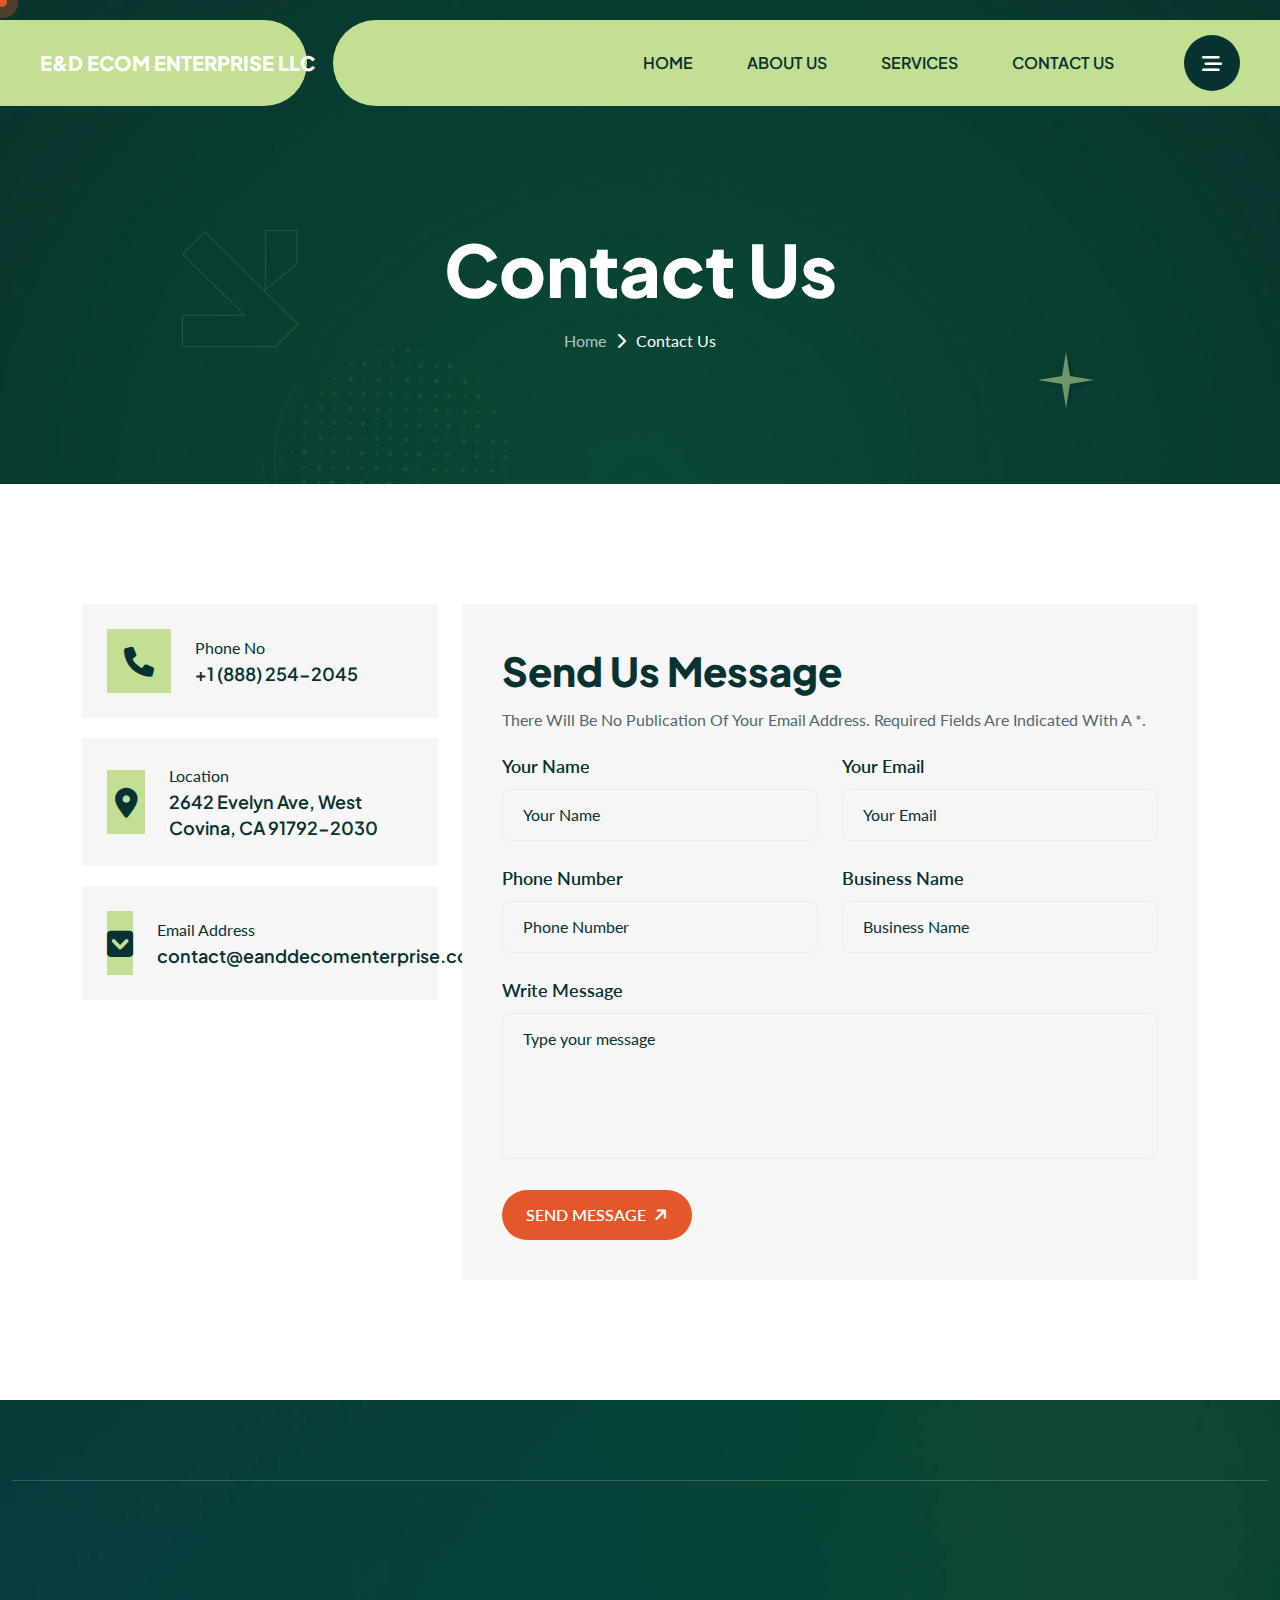
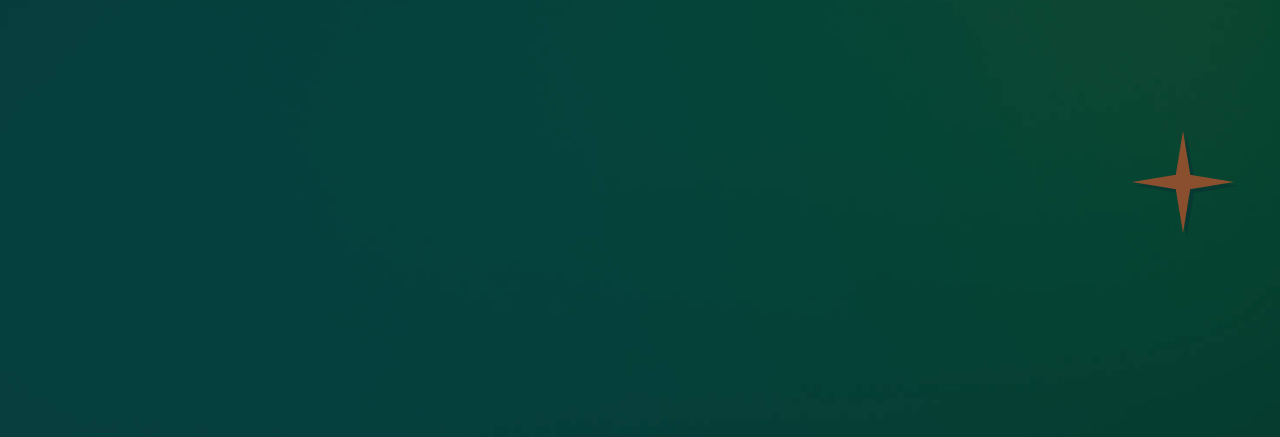
<file: contact.html>
<!DOCTYPE html>
<html lang="en">
    <!--<< Header Area >>-->
    <head>
       <!-- ========== Meta Tags ========== -->
        <meta charset="UTF-8">
        <meta http-equiv="X-UA-Compatible" content="IE=edge">
        <meta name="viewport" content="width=device-width, initial-scale=1">
        <meta name="author" content="Gramentheme">
        <meta name="description" content="Crovix – Corporate Business Consulting HTML Template">
        <!-- ======== Page title ============ -->
        <title>E&D ECOM ENTERPRISE LLC </title>
        <!--<< Favcion >>-->
        <link rel="shortcut icon" href="assets/img/favicon.svg">
        <!--<< Bootstrap min.css >>-->
        <link rel="stylesheet" href="assets/css/bootstrap.min.css">
        <!--<< All Min Css >>-->
        <link rel="stylesheet" href="assets/css/all.min.css">
        <!--<< Animate.css >>-->
        <link rel="stylesheet" href="assets/css/animate.css">
        <!--<< Magnific Popup.css >>-->
        <link rel="stylesheet" href="assets/css/magnific-popup.css">
        <!--<< MeanMenu.css >>-->
        <link rel="stylesheet" href="assets/css/meanmenu.css">
        <!--<< Swiper Bundle.css >>-->
        <link rel="stylesheet" href="assets/css/swiper-bundle.min.css">
        <!--<< Nice Select.css >>-->
        <link rel="stylesheet" href="assets/css/nice-select.css">
        <!--<< Main.css >>-->
        <link rel="stylesheet" href="assets/css/main.css">
                            
    </head>
    <body>

       
        <!-- Preloader Start -->
         

        <!-- GT Back To Top Start -->
        <button id="gt-back-top" class="gt-back-to-top show">
            <i class="fa-regular fa-arrow-up"></i>
        </button>

        <!-- GT MouseCursor Start -->
        <div class="mouseCursor cursor-outer"></div>
        <div class="mouseCursor cursor-inner"></div>

        <!-- Offcanvas Area Start -->
         <div class="fix-area">
            <div class="offcanvas__info">
                <div class="offcanvas__wrapper">
                    <div class="offcanvas__content">
                        <div class="offcanvas__top mb-5 d-flex justify-content-between align-items-center">
                            <div class="offcanvas__logo">
                                <a href="index.html">
                                   <h3>E&D ECOM ENTERPRISE LLC </h3>
                                </a>
                            </div>
                            <div class="offcanvas__close">
                                <button>
                                <i class="fas fa-times"></i>
                                </button>
                            </div>
                        </div>
                        <p class="text d-none d-xl-block">
                           At E&D ECOM ENTERPRISE LLC , we focus on guiding new and growing businesses toward successful dropshipping. Our structured approach makes complex steps simple, helping you launch confidently and scale with ease. Whether you’re just beginning or looking to expand, our professional support ensures stability, growth, and long-term success.
                        </p>
                        <div class="mobile-menu fix mb-3"></div>
                        <div class="offcanvas__contact d-xl-block">
                            <h4 class="d-xl-block">Contact Info</h4>
                            <ul class="d-xl-block">
                                <li class="d-flex align-items-center">
                                    <div class="offcanvas__contact-icon">
                                        <i class="fal fa-map-marker-alt"></i>
                                    </div>
                                    <div class="offcanvas__contact-text">
                                        <a target="_blank" href="#">732 S 6th St Num 4593 Las Vegas NV 89101-6948</a>
                                    </div>
                                </li>
                                <li class="d-flex align-items-center">
                                    <div class="offcanvas__contact-icon mr-15">
                                        <i class="fal fa-envelope"></i>
                                    </div>
                                    <div class="offcanvas__contact-text">
                                        <a href="mailto:contact@eanddecomenterprise.com"><span class="mailto:contact@eanddecomenterprise.com">contact@eanddecomenterprise.com</span></a>
                                    </div>
                                </li>
                                <li class="d-flex align-items-center">
                                    <div class="offcanvas__contact-icon mr-15">
                                        <i class="fal fa-clock"></i>
                                    </div>
                                    <div class="offcanvas__contact-text">
                                        <a target="_blank" href="#">MON-SAT 8:00 AM-6:00 PM EDT</a>
                                    </div>
                                </li>
                                <li class="d-flex align-items-center">
                                    <div class="offcanvas__contact-icon mr-15">
                                        <i class="far fa-phone"></i>
                                    </div>
                                    <div class="offcanvas__contact-text">
                                        <a href="tel:+18882542045">+1 (888) 254-2045</a>
                                    </div>
                                </li>
                            </ul>
                         
                        </div>
                    </div>
                </div>
            </div>
        </div>
        <div class="offcanvas__overlay"></div>
       
        <!-- Header Section Start -->
        <header id="header-sticky" class="header-1 style-inner-header">
            <div class="container-fluid">
                <div class="mega-menu-wrapper">
                    <div class="header-main">
                        <div class="header-left">
                            <div class="logo">
                           <a href="index.html" class="header-logo">
                                <h4 class="text-white">E&D ECOM ENTERPRISE LLC </h4>
                            </a>
                             <a href="index.html" class="header-logo-2">
                                <h3 class="">E&D ECOM ENTERPRISE LLC </h2>
                                
                            </a>
                        </div>
                        </div>
                        <div class="header-right d-flex align-items-center mt-0">
                            <div class="mean__menu-wrapper">
                                <div class="main-menu">
                                    <nav id="mobile-menu">
                                        <ul>
                                            <li class="has-dropdown active menu-thumb">
                                                <a href="index.html">
                                                    HOME
                                                </a>
                                            </li>
                                            <li>
                                                <a href="about.html">ABOUT US</a>
                                            </li>
                                           
                                            <li>
                                                <a href="service.html">
                                                    SERVICES
                                                </a>
                                                
                                            </li>
                                            
                                          
                                            <li>
                                                <a href="contact.html">CONTACT US</a>
                                            </li>
                                        </ul>
                                    </nav>
                                </div>
                            </div> 
                            <div class="header-call-item">
                               <div class="caller-button">
                                    <div class="icon">
                                        <i class="fa-solid fa-phone"></i>
                                    </div>
                                    <div class="content">
                                        <span>MON-SAT 8:00 AM-6:00 PM EDT</span>
                                        <h3>
                                            <a href="tel:+18882542045">+1 (888) 254-2045</a>
                                        </h3>
                                    </div>
                                </div>
                                <div class="header__hamburger my-auto">
                                <div class="sidebar__toggle">
                                    <i class="fa-solid fa-bars-staggered"></i>
                                </div>
                            </div>
                            </div>
                        </div>
                    </div>
                </div>
            </div>
        </header>

        <!-- GT Hero Section Start -->
       <div class="gt-breadcrumb-wrapper fix bg-cover" style="background-image: url(assets/img/inner-page/breadcrumb/bg.jpg);">
            <div class="gt-right-shape">
                <img src="assets/img/inner-page/breadcrumb/shape.png" alt="img">
            </div>
            <div class="container">
                <div class="gt-page-heading">
                    <div class="gt-arrow float-bob-x">
                        <img src="assets/img/inner-page/breadcrumb/arrow.png" alt="img">
                    </div>
                     <div class="gt-star float-bob-y">
                        <img src="assets/img/inner-page/breadcrumb/star.png" alt="img">
                    </div>
                    <div class="gt-breadcrumb-sub-title">
                        <h1 class="wow fadeInUp" data-wow-delay=".3s">Contact Us</h1>
                    </div>
                    <ul class="gt-breadcrumb-items wow fadeInUp" data-wow-delay=".5s">
                    <li>
                        <a href="index.html">
                            Home
                        </a>
                    </li>
                    <li>
                        <i class="fa-solid fa-chevron-right"></i>
                    </li>
                    <li>
                        Contact Us
                    </li>
                  </ul>
                </div>
            </div>
        </div>

       
        <!-- Gt-Contact Section-3 Start -->
        <section class="gt-contact-section section-padding fix">
            <div class="container">
                <div class="gt-contact-us-wrapper">
                    <div class="row g-4">
                    <div class="col-lg-4">
                        <div class="gt-contact-us-box">
                            <div class="gt-icon">
                                <i class="fa-solid fa-phone"></i>
                            </div>
                            <div class="gt-contact-us-content">
                                <span>Phone No</span>
                                <h5>
                                    <a href="tel: +18882542045"> +1 (888) 254-2045</a> <br>
                                </h5>
                            </div>
                        </div>
                        <div class="gt-contact-us-box">
                            <div class="gt-icon">
                                <i class="fa-solid fa-location-dot"></i>
                            </div>
                            <div class="gt-contact-us-content">
                                <span>Location</span>
                                <h5>
                                    2642 Evelyn Ave, West Covina, CA 91792-2030
                                </h5>
                            </div>
                        </div>
                        <div class="gt-contact-us-box mb-0">
                            <div class="gt-icon">
                                <i class="fa-solid fa-square-chevron-down"></i>
                            </div>
                            <div class="gt-contact-us-content " >
                                <span>Email Address</span>
                                <h5>
                                   <a href="mailto:contact@eanddecomenterprise.com" style="text-transform: none;">contact@eanddecomenterprise.com</a> <br>
                                </h5>
                            </div>
                        </div>
                    </div>
                    <div class="col-lg-8">
                        <div class="gt-comment-form-wrap">
                            <h3>Send Us Message</h3>
                            <p>There will be no publication of your email address. Required fields are indicated with a *.</p>
                            <form action="contact.php" id="contact-form" method="POST">
    <div class="row g-4">

        <div class="col-lg-6">
            <div class="form-clt">
                <span>Your Name</span>
                <input type="text" name="name" id="name" placeholder="Your Name">
            </div>
        </div>

        <div class="col-lg-6">
            <div class="form-clt">
                <span>Your Email</span>
                <input type="text" name="email" id="email6" placeholder="Your Email">
            </div>
        </div>

        <!-- ✅ New Input — Phone Number -->
        <div class="col-lg-6">
            <div class="form-clt">
                <span>Phone Number</span>
                <input type="text" name="phone" id="phone" placeholder="Phone Number">
            </div>
        </div>

        <!-- ✅ New Input — Business Name -->
        <div class="col-lg-6">
            <div class="form-clt">
                <span>Business Name</span>
                <input type="text" name="business" id="business" placeholder="Business Name">
            </div>
        </div>

        <div class="col-lg-12">
            <div class="form-clt">
                <span>Write Message</span>
                <textarea name="message" id="message" placeholder="Type your message"></textarea>
            </div>
        </div>

        <div class="col-lg-6">
            <button type="submit" class="gt-theme-btn">
                <span>SEND MESSAGE <i class="fa-solid fa-arrow-right"></i></span>
                <span>SEND MESSAGE <i class="fa-solid fa-arrow-right"></i></span>
            </button>
        </div>

    </div>
</form>

                        </div>
                    </div>
                 </div>
                </div>
            </div>
       </section>

        <!-- GT Map Section Start -->
       

        <footer class="gt-footer-section-1 fix bg-cover" style="background-image: url(assets/img/home-1/footer-bg-2.jpg);">
           
            <div class="container custom-container">
                <div class="gt-footer-widget-wrapper-1">
                    <div class="shape float-bob-y">
                        <img src="assets/img/home-1/Star-1.png" alt="img">
                    </div>
                    <div class="row">
                        <div class="col-xl-5 col-lg-5">
                            <div class="gt-footer-left-item-1 wow img_full img_left_animation">
                                <div class="gt-arrow">
                                    <img src="assets/img/home-1/arrow.png" alt="img">
                                </div>
                                <div class="footer-left-content">
                                    <h3>
                                        Empowering Your Online Business Growth
                                    </h3>
                                    <p>
                                       At E&D ECOM ENTERPRISE LLC , our mission is to help businesses launch, manage, and scale their dropshipping journey with confidence. From expert consultation to hands-on support, we provide the tools and guidance needed to succeed in the evolving e-commerce world. Let’s grow together and turn your online vision into reality.
                                    </p>
                                
                                </div>
                            </div>
                        </div>
                        <div class="col-xl-7 col-lg-7">
                            <div class="gt-footer-right-item">
                                <div class="row">
                                    
                                     <div class="col-xl-3 col-lg-3 col-md-4 wow fadeInUp" data-wow-delay=".5s">
                                        <div class="gt-footer-single-items">
                                            <div class="gt-widget-title">
                                                <h4>QUICK LINKS</h4>
                                            </div>
                                            <ul class="gt-list-items">
                                                <li>
                                                    <a href="/">Home</a>
                                                </li>
                                                <li>
                                                    <a href="about.html">About Us</a>
                                                </li>
                                                <li>
                                                    <a href="service.html">Services</a>
                                                </li>
                                                
                                                <li>
                                                    <a href="./contact.html">Contact Us</a>
                                                </li>
                                               
                                            </ul>
                                        </div>
                                    </div>
                                     
                                     <div class="col-xl-3 col-lg-3 col-md-4 wow fadeInUp" data-wow-delay=".5s">
                                        <div class="gt-footer-single-items">
                                            <div class="gt-widget-title">
                                                <h4>Polices</h4>
                                            </div>
                                             <ul class="gt-list-items">
                                                <li>
                                                   <a href="privacy.html">Privacy Policy</a>
                                                </li>
                                                <li>
                                                    <a href="refund.html">Refund Policy</a>
                                                </li>
                                                <li>
                                                    <a href="terms.html">Terms & Condition</a>
                                                </li>
                                               
                                            </ul>
                                        </div>
                                    </div>
                                   <div class="col-xl-6 col-lg-4 col-md-4 wow fadeInUp" data-wow-delay=".7s">
                                        <div class="gt-footer-single-items">
                                            <div class="gt-widget-title">
                                                <h4>Contact Us</h4>
                                            </div>

                                            <div class="footer-contact-content">
                                                <ul class="contact-list">
                                                    <li>
                                                        <i class="fa-solid fa-phone"></i>
                                                        <a href="tel:+18882542045">+1 (888) 254-2045</a>
                                                    </li>

                                                    <li class=" mt-3">
                                                        <i class="fa-solid fa-envelope"></i>
                                                        <a href="mailto:contact@eanddecomenterprise.com">
                                                           contact@eanddecomenterprise.com
                                                        </a>
                                                    </li>

                                                    <li class=" mt-3 text-white">
                                                        <i class="fa-solid fa-location-dot"></i>
                                                       2642 Evelyn Ave, West Covina, CA 91792-2030
                                                    </li>
                                                    <li>
                                                        <img src="./assets/img/delhi-india-february-popular-credit-card-companies-logos-including-mastercard-visa-american-express-more-211749084.webp" alt="" class="img-fluid" width="50%">
                                                    </li>
                                                </ul>
                                            </div>
                                        </div>

                                    </div>
                                </div>
                                <div class="gt-footer-bottom wow img_full img_right_animation">
                                    <a href="index.html"><h3>E&D ECOM ENTERPRISE LLC </h3></a>
                                    <p>Copyright© <span>E&D ECOM ENTERPRISE LLC </span> All Rights Reserved.</p>
                                </div>
                            </div>
                        </div>
                    </div>
                    <div class="mt-3">
      

                    </div>
                        </div>
            </div>
        </footer>
         
        <!--<< All JS Plugins >>-->
        <script src="assets/js/jquery-3.7.1.min.js"></script>
        <!--<< Viewport Js >>-->
        <script src="assets/js/viewport.jquery.js"></script>
        <!--<< Bootstrap Js >>-->
        <script src="assets/js/bootstrap.bundle.min.js"></script>
        <!--<< nice-selec Js >>-->
        <script src="assets/js/jquery.nice-select.min.js"></script>
        <!--<< Waypoints Js >>-->
        <script src="assets/js/jquery.waypoints.js"></script>
        <!--<< Counterup Js >>-->
        <script src="assets/js/jquery.counterup.min.js"></script>
        <!--<< Swiper Slider Js >>-->
        <script src="assets/js/swiper-bundle.min.js"></script>
        <!--<< MeanMenu Js >>-->
        <script src="assets/js/jquery.meanmenu.min.js"></script>
        <!--<< Magnific Popup Js >>-->
        <script src="assets/js/jquery.magnific-popup.min.js"></script>
        <!--<< Wow Animation Js >>-->
        <script src="assets/js/wow.min.js"></script>
          <!--<< Ajax Mail Js >>-->
        <script src="assets/js/ajax-mail.js"></script>
        <!--<< Main.js >>-->
        <script src="assets/js/main.js"></script>
    </body>
</html>
</file>
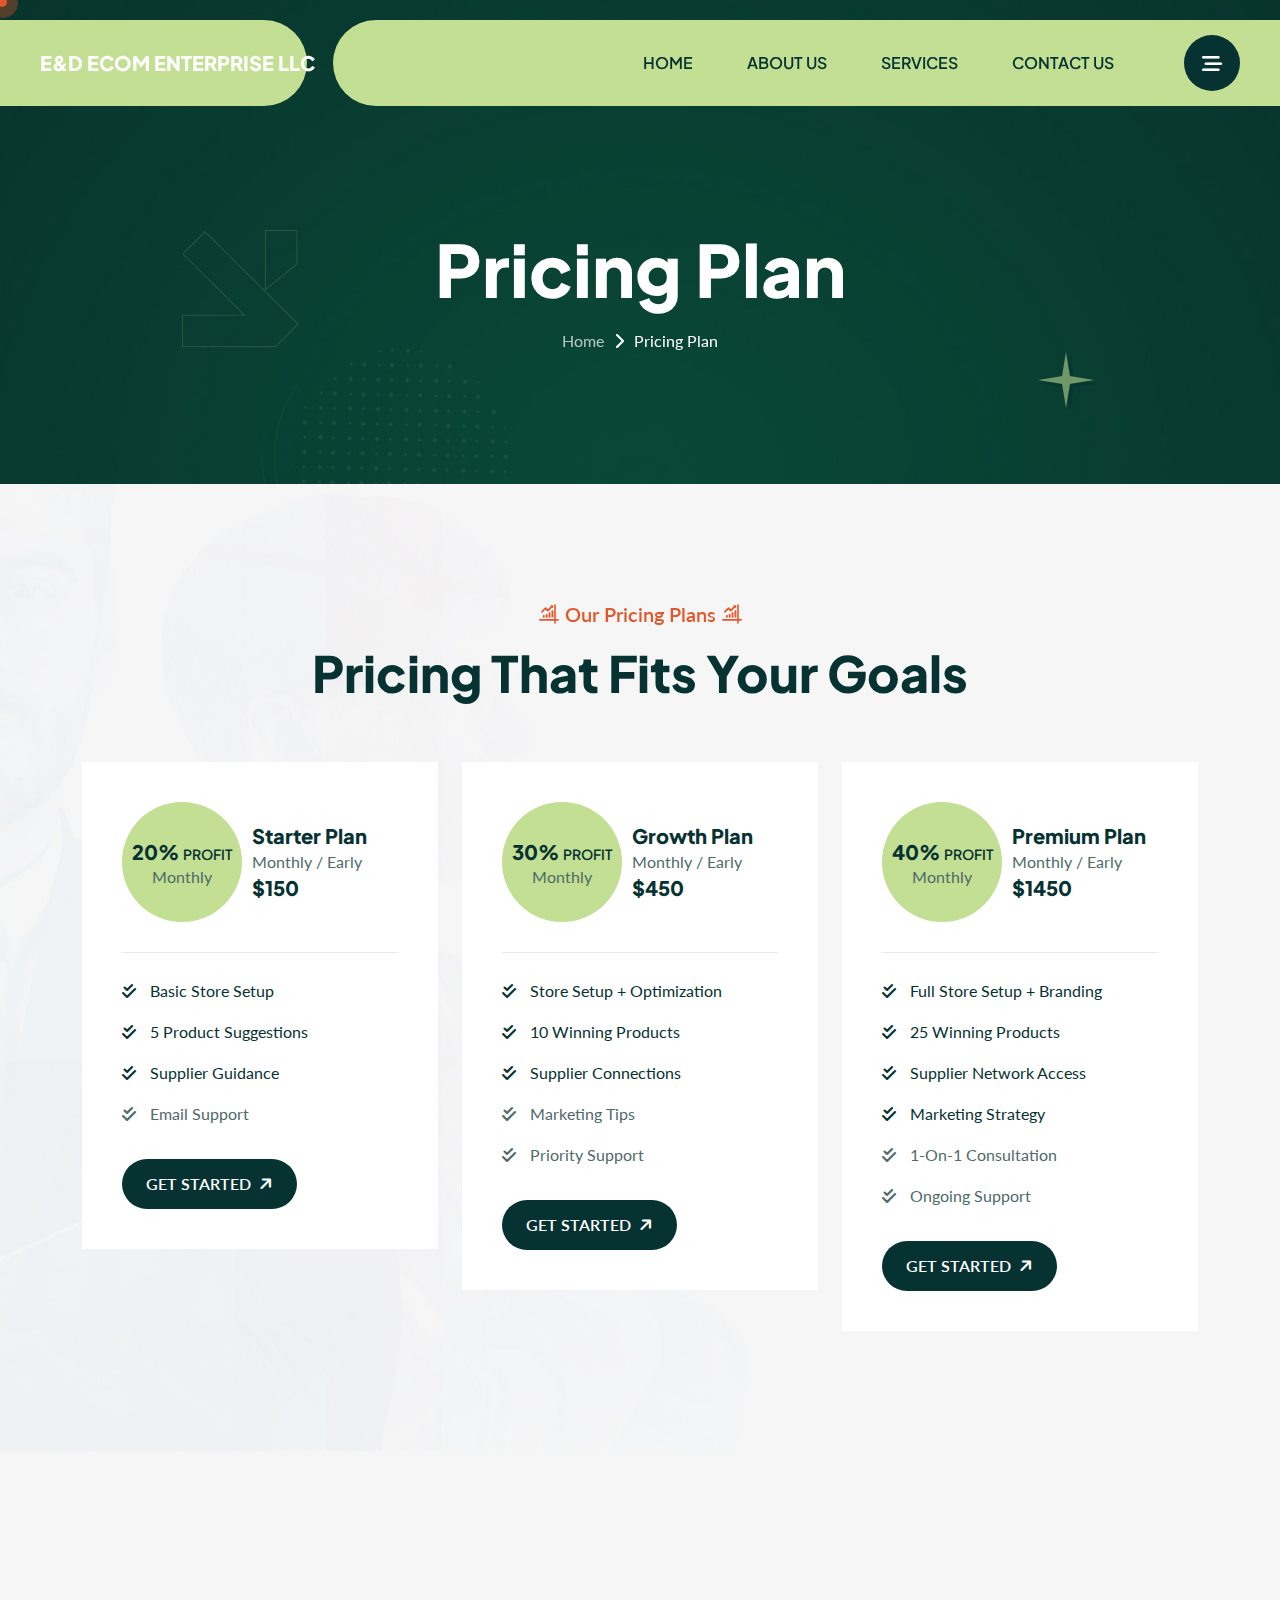
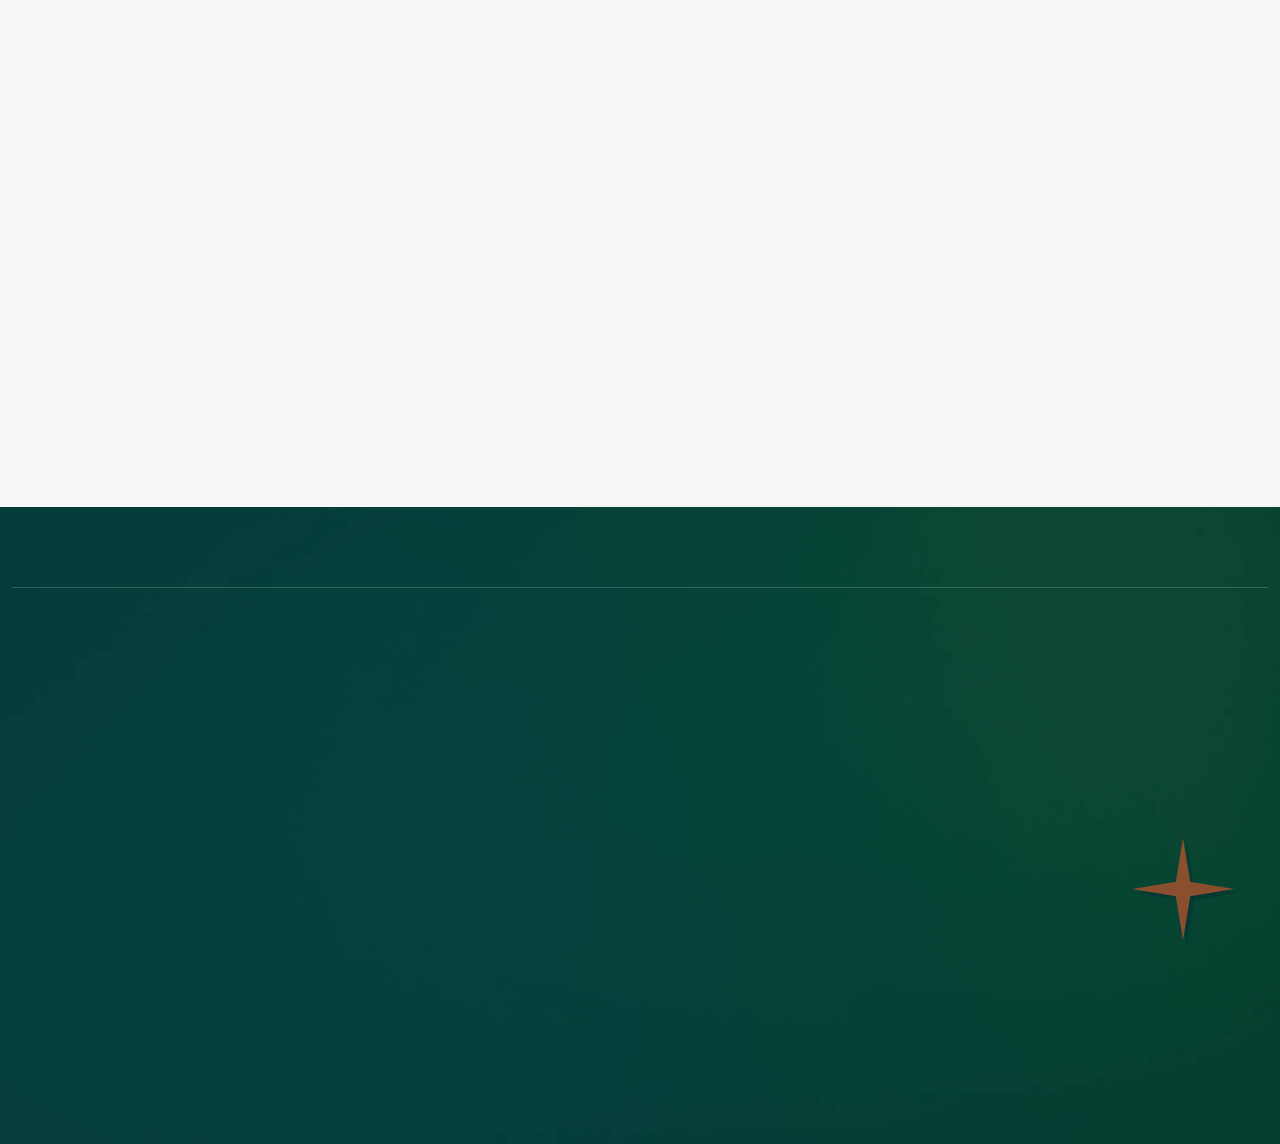
<file: pricing.html>
<!DOCTYPE html>
<html lang="en">
    <!--<< Header Area >>-->
    <head>
       <!-- ========== Meta Tags ========== -->
        <meta charset="UTF-8">
        <meta http-equiv="X-UA-Compatible" content="IE=edge">
        <meta name="viewport" content="width=device-width, initial-scale=1">
        <meta name="author" content="Gramentheme">
        <meta name="description" content="Crovix – Corporate Business Consulting HTML Template">
        <!-- ======== Page title ============ -->
        <title>E&D ECOM ENTERPRISE LLC </title>
        <!--<< Favcion >>-->
        <link rel="shortcut icon" href="assets/img/favicon.svg">
        <!--<< Bootstrap min.css >>-->
        <link rel="stylesheet" href="assets/css/bootstrap.min.css">
        <!--<< All Min Css >>-->
        <link rel="stylesheet" href="assets/css/all.min.css">
        <!--<< Animate.css >>-->
        <link rel="stylesheet" href="assets/css/animate.css">
        <!--<< Magnific Popup.css >>-->
        <link rel="stylesheet" href="assets/css/magnific-popup.css">
        <!--<< MeanMenu.css >>-->
        <link rel="stylesheet" href="assets/css/meanmenu.css">
        <!--<< Swiper Bundle.css >>-->
        <link rel="stylesheet" href="assets/css/swiper-bundle.min.css">
        <!--<< Nice Select.css >>-->
        <link rel="stylesheet" href="assets/css/nice-select.css">
        <!--<< Main.css >>-->
        <link rel="stylesheet" href="assets/css/main.css">
                            
    </head>
    <body>

       
        <!-- Preloader Start -->
         

        <!-- GT Back To Top Start -->
        <button id="gt-back-top" class="gt-back-to-top show">
            <i class="fa-regular fa-arrow-up"></i>
        </button>

        <!-- GT MouseCursor Start -->
        <div class="mouseCursor cursor-outer"></div>
        <div class="mouseCursor cursor-inner"></div>

        <!-- Offcanvas Area Start -->
         <div class="fix-area">
            <div class="offcanvas__info">
                <div class="offcanvas__wrapper">
                    <div class="offcanvas__content">
                        <div class="offcanvas__top mb-5 d-flex justify-content-between align-items-center">
                            <div class="offcanvas__logo">
                                 <a href="index.html">
                                    <h3>E&D ECOM ENTERPRISE LLC </h3>
                                </a>
                            </div>
                            <div class="offcanvas__close">
                                <button>
                                <i class="fas fa-times"></i>
                                </button>
                            </div>
                        </div>
                        <p class="text d-none d-xl-block">
                           At E&D ECOM ENTERPRISE LLC , we focus on guiding new and growing businesses toward successful dropshipping. Our structured approach makes complex steps simple, helping you launch confidently and scale with ease. Whether you’re just beginning or looking to expand, our professional support ensures stability, growth, and long-term success.
                        </p>
                        <div class="mobile-menu fix mb-3"></div>
                        <div class="offcanvas__contact d-xl-block">
                            <h4 class="d-xl-block">Contact Info</h4>
                            <ul class="d-xl-block">
                                <li class="d-flex align-items-center">
                                    <div class="offcanvas__contact-icon">
                                        <i class="fal fa-map-marker-alt"></i>
                                    </div>
                                    <div class="offcanvas__contact-text">
                                        <a target="_blank" href="#">732 S 6th St Num 4593 Las Vegas NV 89101-6948</a>
                                    </div>
                                </li>
                                <li class="d-flex align-items-center">
                                    <div class="offcanvas__contact-icon mr-15">
                                        <i class="fal fa-envelope"></i>
                                    </div>
                                    <div class="offcanvas__contact-text">
                                        <a href="mailto:contact@eanddecomenterprise.com"><span class="mailto:contact@eanddecomenterprise.com">contact@eanddecomenterprise.com</span></a>
                                    </div>
                                </li>
                                <li class="d-flex align-items-center">
                                    <div class="offcanvas__contact-icon mr-15">
                                        <i class="fal fa-clock"></i>
                                    </div>
                                    <div class="offcanvas__contact-text">
                                        <a target="_blank" href="#">MON-SAT 8:00 AM-6:00 PM EDT</a>
                                    </div>
                                </li>
                                <li class="d-flex align-items-center">
                                    <div class="offcanvas__contact-icon mr-15">
                                        <i class="far fa-phone"></i>
                                    </div>
                                    <div class="offcanvas__contact-text">
                                        <a href="tel:+18882542045">+1 (888) 254-2045</a>
                                    </div>
                                </li>
                            </ul>
                         
                        </div>
                    </div>
                </div>
            </div>
        </div>
        <div class="offcanvas__overlay"></div>
       
        <!-- Header Section Start -->
          <header id="header-sticky" class="header-1 style-inner-header">
            <div class="container-fluid">
                <div class="mega-menu-wrapper">
                    <div class="header-main">
                        <div class="header-left">
                            <div class="logo">
                           <a href="index.html" class="header-logo">
                                <h4 class="text-white">E&D ECOM ENTERPRISE LLC </h4>
                            </a>
                             <a href="index.html" class="header-logo-2">
                                <h3 class="">E&D ECOM ENTERPRISE LLC </h2>
                                
                            </a>
                        </div>
                        </div>
                        <div class="header-right d-flex align-items-center mt-0">
                            <div class="mean__menu-wrapper">
                                <div class="main-menu">
                                    <nav id="mobile-menu">
                                        <ul>
                                            <li class="has-dropdown active menu-thumb">
                                                <a href="index.html">
                                                    HOME
                                                </a>
                                            </li>
                                            <li>
                                                <a href="about.html">ABOUT US</a>
                                            </li>
                                           
                                            <li>
                                                <a href="service.html">
                                                    SERVICES
                                                </a>
                                                
                                            </li>
                                            
                                          
                                            <li>
                                                <a href="contact.html">CONTACT US</a>
                                            </li>
                                        </ul>
                                    </nav>
                                </div>
                            </div> 
                            <div class="header-call-item">
                               <div class="caller-button">
                                    <div class="icon">
                                        <i class="fa-solid fa-phone"></i>
                                    </div>
                                    <div class="content">
                                        <span>MON-SAT 8:00 AM-6:00 PM EDT</span>
                                        <h3>
                                            <a href="tel:+18882542045">+1 (888) 254-2045</a>
                                        </h3>
                                    </div>
                                </div>
                                <div class="header__hamburger my-auto">
                                <div class="sidebar__toggle">
                                    <i class="fa-solid fa-bars-staggered"></i>
                                </div>
                            </div>
                            </div>
                        </div>
                    </div>
                </div>
            </div>
        </header>
        <!-- GT Hero Section Start -->
       <div class="gt-breadcrumb-wrapper fix bg-cover" style="background-image: url(assets/img/inner-page/breadcrumb/bg.jpg);">
            <div class="gt-right-shape">
                <img src="assets/img/inner-page/breadcrumb/shape.png" alt="img">
            </div>
            <div class="container">
                <div class="gt-page-heading">
                    <div class="gt-arrow float-bob-x">
                        <img src="assets/img/inner-page/breadcrumb/arrow.png" alt="img">
                    </div>
                     <div class="gt-star float-bob-y">
                        <img src="assets/img/inner-page/breadcrumb/star.png" alt="img">
                    </div>
                    <div class="gt-breadcrumb-sub-title">
                        <h1 class="wow fadeInUp" data-wow-delay=".3s">Pricing Plan</h1>
                    </div>
                    <ul class="gt-breadcrumb-items wow fadeInUp" data-wow-delay=".5s">
                    <li>
                        <a href="index.html">
                            Home
                        </a>
                    </li>
                    <li>
                        <i class="fa-solid fa-chevron-right"></i>
                    </li>
                    <li>
                        Pricing Plan
                    </li>
                  </ul>
                </div>
            </div>
        </div>

       <!-- GT Pricing Section Start -->
      <section class="gt-pricing-section-1 section-padding fix bg-cover" style="background-image: url(assets/img/home-1/pricing-bg.jpg);">
            <div class="container">
                <div class="gt-section-title text-center">
                    <span class="gt-sub-title wow fadeInUp">
                        <img src="assets/img/home-1/icon/03.svg" alt="img"> Our Pricing Plans <img src="assets/img/home-1/icon/03.svg" alt="img">
                    </span>
                    <h2 class="wow fadeInUp" data-wow-delay=".3s">
                       Pricing That Fits Your Goals
                    </h2>
                </div>
               
                <div class="tab-content">
                    <div id="technical" class="tab-pane fade active show" role="tabpanel">
                        <div class="row">
                            <div class="col-xl-4 col-lg-6 col-md-6">
                                <div class="gt-pricing-card-items">
                                    <div class="gt-pricing-header">
                                        <div class="gt-pricing-circle">
                                            <h4>20% <span style="font-size:14px; font-weight:600;">PROFIT</span></h4>
                                            <span>Monthly</span>
                                        </div>
                                        <div class="content">
                                             <h3>Starter Plan</h3>
                                            <p>Monthly / Early</p>
                                            <h3>$150</h3>
                                        </div>
                                    </div>
                                    <ul class="gt-pricing-list">
                                        <li>
                                            <i class="fa-solid fa-check-double"></i>
                                            Basic Store Setup
                                        </li>
                                        <li>
                                            <i class="fa-solid fa-check-double"></i>
                                            5 Product Suggestions
                                        </li>
                                        <li>
                                            <i class="fa-solid fa-check-double"></i>
                                            Supplier Guidance
                                        </li>
                                        <li class="style-2">
                                            <i class="fa-solid fa-check-double"></i>
                                            Email Support
                                        </li>
                                     
                                    </ul>
                                    <a href="service.html" class="gt-theme-btn">
                                        <span>GET STARTED <i class="fa-solid fa-arrow-right"></i></span>
                                        <span>GET STARTED <i class="fa-solid fa-arrow-right"></i></span>
                                    </a>
                                </div>
                            </div>
                            <div class="col-xl-4 col-lg-6 col-md-6">
                                <div class="gt-pricing-card-items">
                                    <div class="gt-pricing-header">
                                        <div class="gt-pricing-circle">
                                            <h4>30% <span style="font-size:14px; font-weight:600;">PROFIT</span></h4>
                                            <span>Monthly</span>
                                        </div>
                                        <div class="content">
                                            <h3>Growth Plan</h3>
                                            <p>Monthly / Early</p>
                                             <h3>$450</h3>
                                        </div>
                                    </div>
                                    <ul class="gt-pricing-list">
                                        <li>
                                            <i class="fa-solid fa-check-double"></i>
                                            Store Setup + Optimization
                                        </li>
                                        <li>
                                            <i class="fa-solid fa-check-double"></i>
                                            10 Winning Products
                                        </li>
                                        <li>
                                            <i class="fa-solid fa-check-double"></i>
                                            Supplier Connections
                                        </li>
                                        <li class="style-2">
                                            <i class="fa-solid fa-check-double"></i>
                                            Marketing Tips
                                        </li>
                                        <li class="style-2">
                                            <i class="fa-solid fa-check-double"></i>
                                            Priority Support
                                        </li>
                                    </ul>
                                    <a href="service.html" class="gt-theme-btn">
                                        <span>GET STARTED <i class="fa-solid fa-arrow-right"></i></span>
                                        <span>GET STARTED <i class="fa-solid fa-arrow-right"></i></span>
                                    </a>
                                </div>
                            </div>
                            <div class="col-xl-4 col-lg-6 col-md-6">
                                <div class="gt-pricing-card-items">
                                    <div class="gt-pricing-header">
                                        <div class="gt-pricing-circle">
                                            <h4>40% <span style="font-size:14px; font-weight:600;">PROFIT</span></h4>
                                            <span>Monthly</span>
                                        </div>
                                        <div class="content">
                                            <h3>Premium Plan</h3>
                                            <p>Monthly / Early</p>
                                            <h3>$1450</h3>
                                        </div>
                                    </div>
                                    <ul class="gt-pricing-list">
                                        <li>
                                            <i class="fa-solid fa-check-double"></i>
                                            Full Store Setup + Branding
                                        </li>
                                        <li>
                                            <i class="fa-solid fa-check-double"></i>
                                       25 Winning Products
                                        </li>
                                        <li>
                                            <i class="fa-solid fa-check-double"></i>
                                           Supplier Network Access
                                        </li>
                                        <li>
                                            <i class="fa-solid fa-check-double"></i>
                                            Marketing Strategy
                                        </li>
                                        <li class="style-2">
                                            <i class="fa-solid fa-check-double"></i>
                                            1-on-1 Consultation
                                        </li>
                                        <li class="style-2">
                                            <i class="fa-solid fa-check-double"></i>
                                            Ongoing Support
                                        </li>
                                    </ul>
                                    <a href="service.html" class="gt-theme-btn">
                                        <span>GET STARTED <i class="fa-solid fa-arrow-right"></i></span>
                                        <span>GET STARTED <i class="fa-solid fa-arrow-right"></i></span>
                                    </a>
                                </div>
                            </div>
                        </div>
                    </div>
                    
                </div>
            </div>
        </section>
        
         <!-- GT Faq Section Start -->
           <section class="gt-faq-section section-padding fix section-bg-1">
            <div class="container">
                <div class="gt-faq-wrapper">
                    <div class="row g-4">
                        <div class="col-lg-5">
                            <div class="gt-faq-content">
                                <div class="gt-section-title mb-0">
                                    <span class="gt-sub-title wow fadeInUp">
                                        <img src="assets/img/home-1/icon/03.svg" alt="img"> Client Support & FAQs
                                    </span>
                                    <h2 class="wow fadeInUp" data-wow-delay=".3s">
                                        Frequently Asked Questions
                                    </h2>
                                </div>
                                <p class="gt-text wow fadeInUp" data-wow-delay=".5s">
                                    Find answers to common questions about our dropshipping support and services.
                                </p>
                           
                            </div>
                        </div>
                        <div class="col-lg-7">
                            <div class="faq-items">
                                <div class="accordion" id="accordionExample">
                                    <div class="accordion-item wow fadeInUp" data-wow-delay=".2s">
                                        <h4 class="accordion-header" id="headingTwo">
                                            <button class="accordion-button collapsed" type="button" data-bs-toggle="collapse"
                                                data-bs-target="#collapseTwo" aria-expanded="false" aria-controls="collapseTwo">
                                                01. What is dropshipping?
                                            </button>
                                        </h4>
                                        <div id="collapseTwo" class="accordion-collapse collapse" aria-labelledby="headingTwo"
                                            data-bs-parent="#accordionExample">
                                            <div class="accordion-body">
                                                <p>
                                                   Dropshipping is a business model where you sell products online without keeping inventory. When a customer orders, the supplier ships the product directly to them.
                                                </p>
                                            </div>
                                        </div>
                                    </div>
                                    <div class="accordion-item wow fadeInUp" data-wow-delay=".8s">
                                        <h4 class="accordion-header" id="headingOne">
                                            <button class="accordion-button" type="button" data-bs-toggle="collapse"
                                                data-bs-target="#collapseOne" aria-expanded="true" aria-controls="collapseOne">
                                                02.Do I need money to start?
                                            </button>
                                        </h4>
                                        <div id="collapseOne" class="accordion-collapse collapse show"
                                            aria-labelledby="headingOne" data-bs-parent="#accordionExample">
                                            <div class="accordion-body">
                                                <p>
                                                    Yes, you need a small budget for store setup, marketing, and testing products. We help you plan this efficiently.
                                                </p>
                                            </div>
                                        </div>
                                    </div>
                                    <div class="accordion-item wow fadeInUp" data-wow-delay=".4s">
                                        <h4 class="accordion-header" id="headingthree">
                                            <button class="accordion-button collapsed" type="button" data-bs-toggle="collapse"
                                                data-bs-target="#collapsethree" aria-expanded="false"
                                                aria-controls="collapsethree">
                                               03.Will you help me find products?
                                            </button>
                                        </h4>
                                        <div id="collapsethree" class="accordion-collapse collapse"
                                            aria-labelledby="headingthree" data-bs-parent="#accordionExample">
                                            <div class="accordion-body">
                                                <p>
                                                    Yes! We research and recommend profitable, trending products based on strong market demand.
                                                </p>
                                            </div>
                                        </div>
                                    </div>
                                    <div class="accordion-item wow fadeInUp" data-wow-delay=".6s">
                                        <h4 class="accordion-header" id="headingfour">
                                            <button class="accordion-button collapsed" type="button" data-bs-toggle="collapse"
                                                data-bs-target="#collapsefour" aria-expanded="false"
                                                aria-controls="collapsefour">
                                           04. Do you build the online store for me?
                                            </button>
                                        </h4>
                                        <div id="collapsefour" class="accordion-collapse collapse" aria-labelledby="headingfour"
                                            data-bs-parent="#accordionExample">
                                            <div class="accordion-body">
                                                <p>
                                                    Yes, we help you create a clean, professional store designed for smooth customer experience and sales.
                                                </p>
                                            </div>
                                        </div>
                                    </div>
                                </div>
                            </div>
                        </div>
                    </div>
                </div>
            </div>
        </section>


        <footer class="gt-footer-section-1 fix bg-cover" style="background-image: url(assets/img/home-1/footer-bg-2.jpg);">
           
            <div class="container custom-container">
                <div class="gt-footer-widget-wrapper-1">
                    <div class="shape float-bob-y">
                        <img src="assets/img/home-1/Star-1.png" alt="img">
                    </div>
                    <div class="row">
                        <div class="col-xl-5 col-lg-5">
                            <div class="gt-footer-left-item-1 wow img_full img_left_animation">
                                <div class="gt-arrow">
                                    <img src="assets/img/home-1/arrow.png" alt="img">
                                </div>
                                <div class="footer-left-content">
                                    <h3>
                                        Empowering Your Online Business Growth
                                    </h3>
                                    <p>
                                       At E&D ECOM ENTERPRISE LLC , our mission is to help businesses launch, manage, and scale their dropshipping journey with confidence. From expert consultation to hands-on support, we provide the tools and guidance needed to succeed in the evolving e-commerce world. Let’s grow together and turn your online vision into reality.
                                    </p>
                                
                                </div>
                            </div>
                        </div>
                        <div class="col-xl-7 col-lg-7">
                            <div class="gt-footer-right-item">
                                <div class="row">
                                    
                                     <div class="col-xl-3 col-lg-3 col-md-4 wow fadeInUp" data-wow-delay=".5s">
                                        <div class="gt-footer-single-items">
                                            <div class="gt-widget-title">
                                                <h4>QUICK LINKS</h4>
                                            </div>
                                            <ul class="gt-list-items">
                                                <li>
                                                    <a href="/">Home</a>
                                                </li>
                                                <li>
                                                    <a href="about.html">About Us</a>
                                                </li>
                                                <li>
                                                    <a href="service.html">Services</a>
                                                </li>
                                                
                                                <li>
                                                    <a href="./contact.html">Contact Us</a>
                                                </li>
                                               
                                            </ul>
                                        </div>
                                    </div>
                                     
                                     <div class="col-xl-3 col-lg-3 col-md-4 wow fadeInUp" data-wow-delay=".5s">
                                        <div class="gt-footer-single-items">
                                            <div class="gt-widget-title">
                                                <h4>Polices</h4>
                                            </div>
                                             <ul class="gt-list-items">
                                                <li>
                                                   <a href="privacy.html">Privacy Policy</a>
                                                </li>
                                                <li>
                                                    <a href="refund.html">Refund Policy</a>
                                                </li>
                                                <li>
                                                    <a href="terms.html">Terms & Condition</a>
                                                </li>
                                               
                                            </ul>
                                        </div>
                                    </div>
                                   <div class="col-xl-6 col-lg-4 col-md-4 wow fadeInUp" data-wow-delay=".7s">
                                        <div class="gt-footer-single-items">
                                            <div class="gt-widget-title">
                                                <h4>Contact Us</h4>
                                            </div>

                                            <div class="footer-contact-content">
                                                <ul class="contact-list">
                                                    <li>
                                                        <i class="fa-solid fa-phone"></i>
                                                        <a href="tel:+18882542045">+1 (888) 254-2045</a>
                                                    </li>

                                                    <li class=" mt-3">
                                                        <i class="fa-solid fa-envelope"></i>
                                                        <a href="mailto:contact@eanddecomenterprise.com">
                                                           contact@eanddecomenterprise.com
                                                        </a>
                                                    </li>

                                                    <li class=" mt-3 text-white">
                                                        <i class="fa-solid fa-location-dot"></i>
                                                       2642 Evelyn Ave, West Covina, CA 91792-2030
                                                    </li>
                                                    <li>
                                                        <img src="./assets/img/delhi-india-february-popular-credit-card-companies-logos-including-mastercard-visa-american-express-more-211749084.webp" alt="" class="img-fluid" width="50%">
                                                    </li>
                                                </ul>
                                            </div>
                                        </div>

                                    </div>
                                </div>
                                <div class="gt-footer-bottom wow img_full img_right_animation">
                                    <a href="index.html"><h3>E&D ECOM ENTERPRISE LLC </h3></a>
                                    <p>Copyright© <span>E&D ECOM ENTERPRISE LLC </span> All Rights Reserved.</p>
                                </div>
                            </div>
                        </div>
                    </div>
                    <div class="mt-3">
      

                    </div>
                        </div>
            </div>
        </footer>
         
        <!--<< All JS Plugins >>-->
        <script src="assets/js/jquery-3.7.1.min.js"></script>
        <!--<< Viewport Js >>-->
        <script src="assets/js/viewport.jquery.js"></script>
        <!--<< Bootstrap Js >>-->
        <script src="assets/js/bootstrap.bundle.min.js"></script>
        <!--<< nice-selec Js >>-->
        <script src="assets/js/jquery.nice-select.min.js"></script>
        <!--<< Waypoints Js >>-->
        <script src="assets/js/jquery.waypoints.js"></script>
        <!--<< Counterup Js >>-->
        <script src="assets/js/jquery.counterup.min.js"></script>
        <!--<< Swiper Slider Js >>-->
        <script src="assets/js/swiper-bundle.min.js"></script>
        <!--<< MeanMenu Js >>-->
        <script src="assets/js/jquery.meanmenu.min.js"></script>
        <!--<< Magnific Popup Js >>-->
        <script src="assets/js/jquery.magnific-popup.min.js"></script>
        <!--<< Wow Animation Js >>-->
        <script src="assets/js/wow.min.js"></script>
        <!--<< Main.js >>-->
        <script src="assets/js/main.js"></script>
    </body>
</html>
</file>
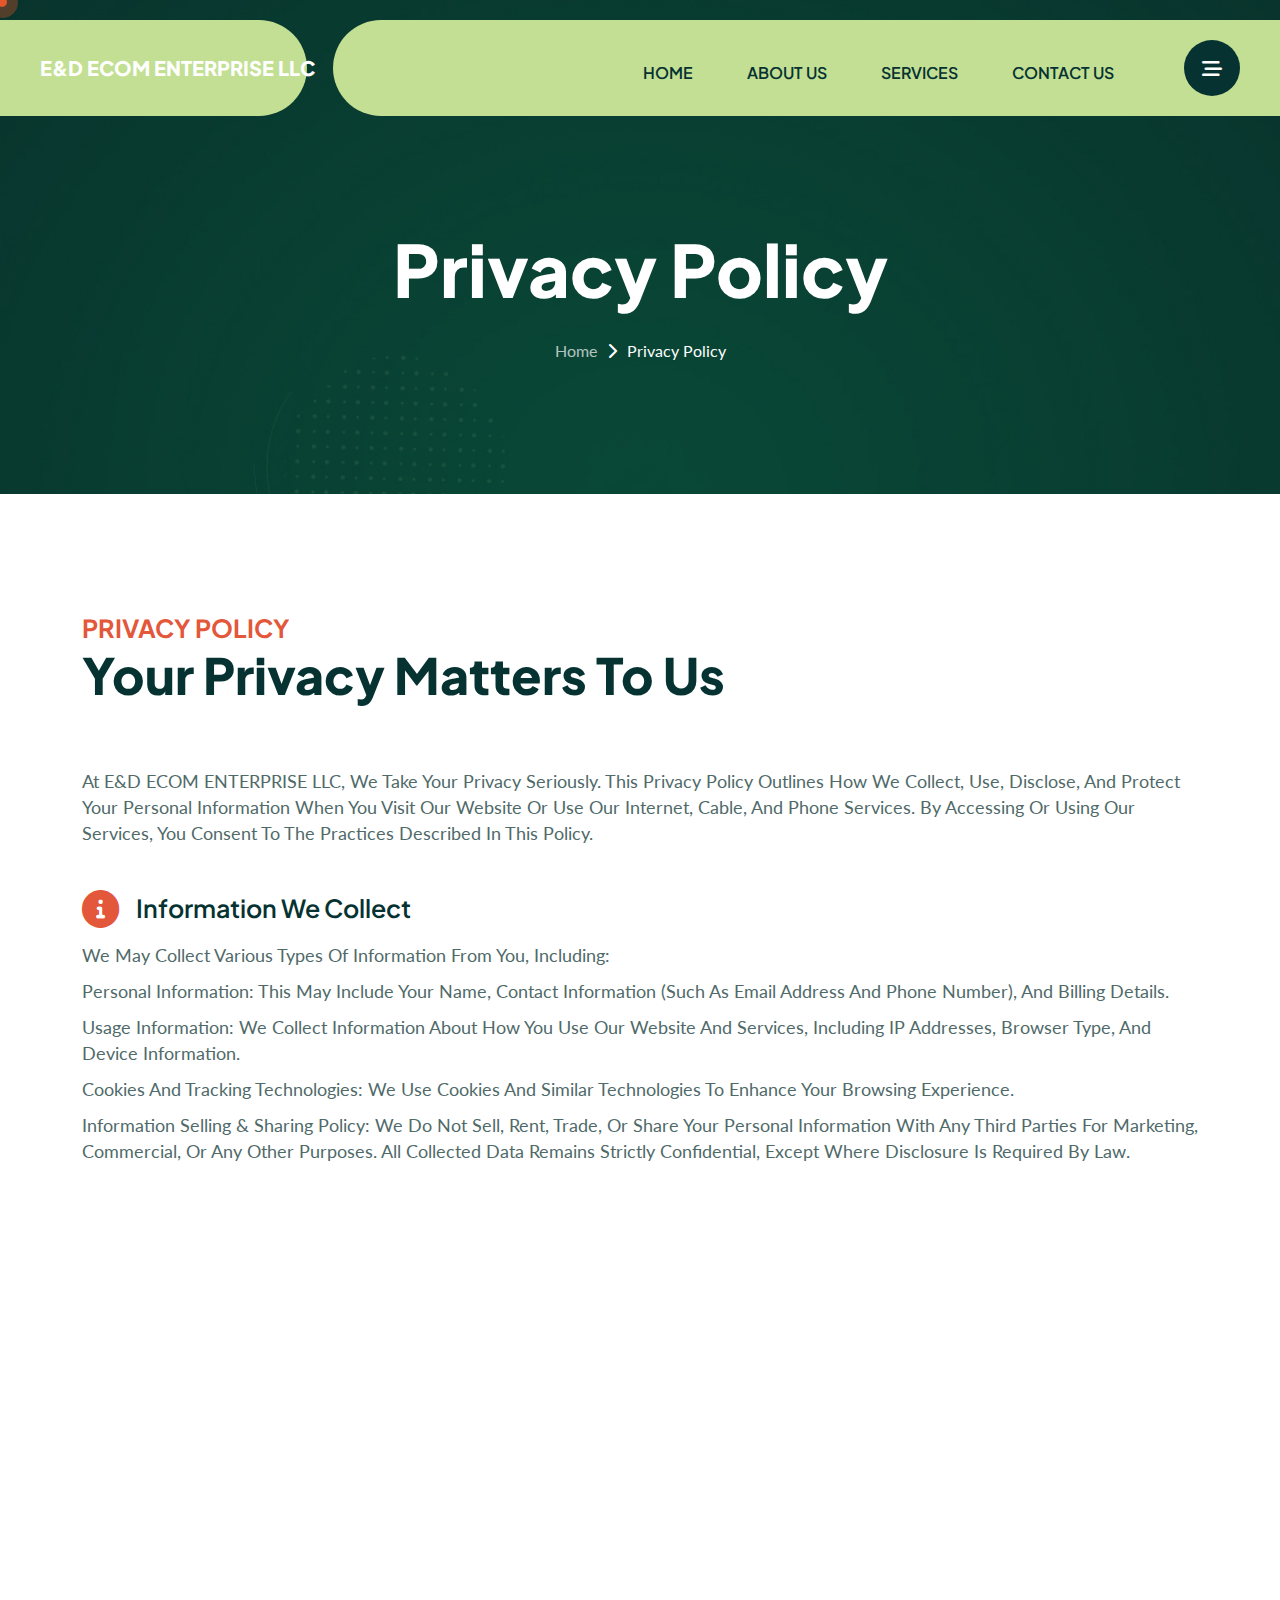
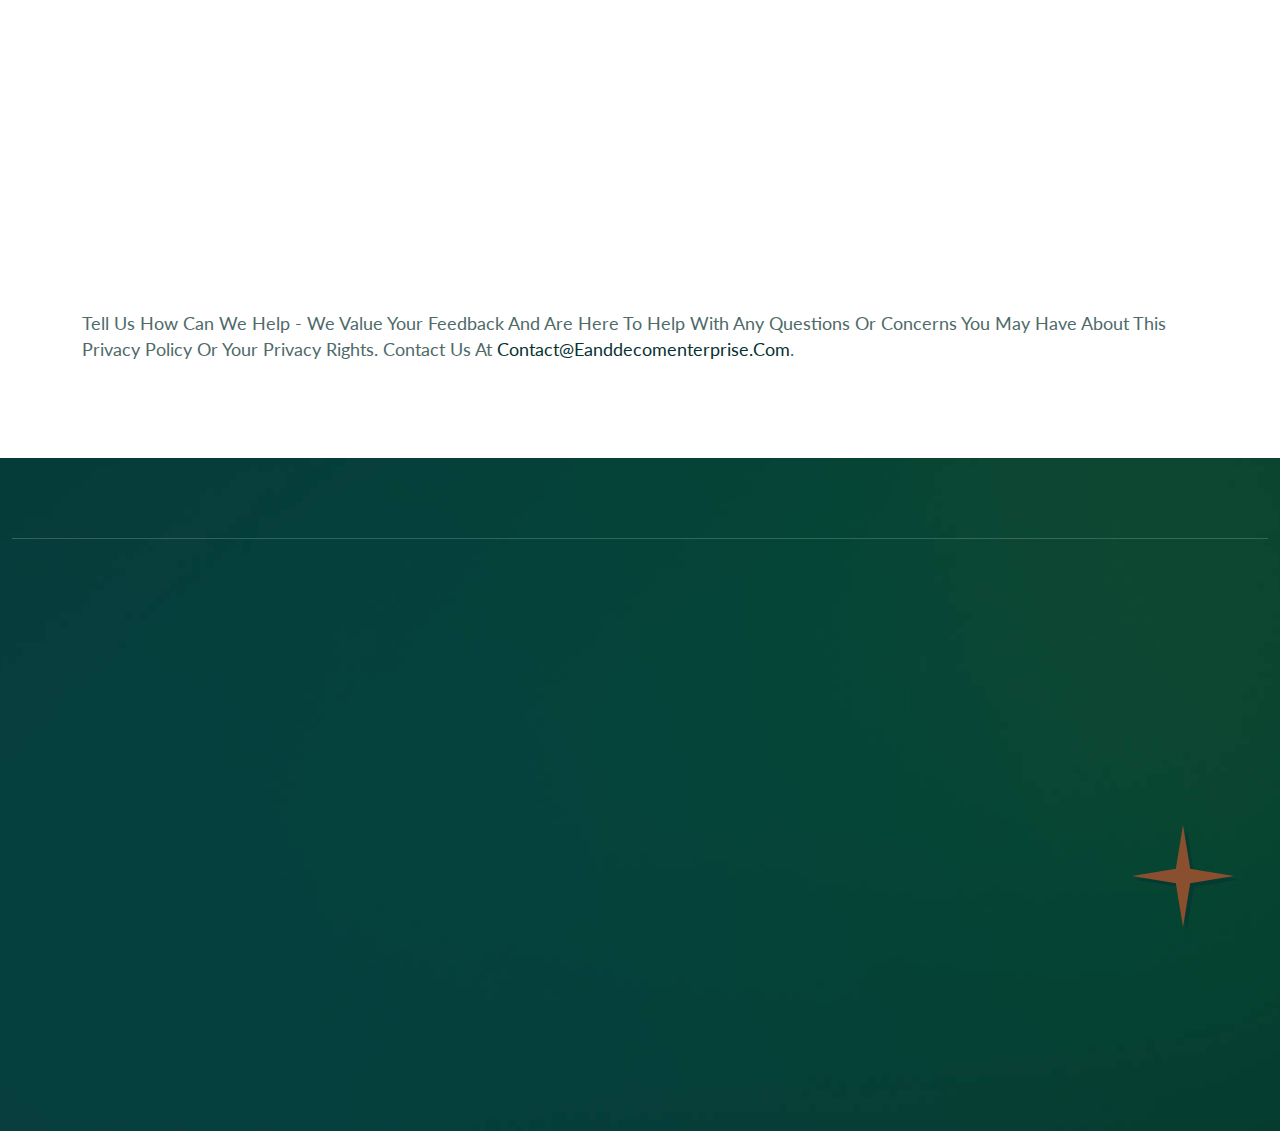
<file: privacy.html>
<!DOCTYPE html>
<html lang="en">
    <!--<< Header Area >>-->
    <head>
       <!-- ========== Meta Tags ========== -->
        <meta charset="UTF-8">
        <meta http-equiv="X-UA-Compatible" content="IE=edge">
        <meta name="viewport" content="width=device-width, initial-scale=1">
        <meta name="author" content="Gramentheme">
        <meta name="description" content="Crovix – Corporate Business Consulting HTML Template">
        <!-- ======== Page title ============ -->
        <title>E&D ECOM ENTERPRISE LLC </title>
        <!--<< Favcion >>-->
        <link rel="shortcut icon" href="assets/img/favicon.svg">
        <!--<< Bootstrap min.css >>-->
        <link rel="stylesheet" href="assets/css/bootstrap.min.css">
        <!--<< All Min Css >>-->
        <link rel="stylesheet" href="assets/css/all.min.css">
        <!--<< Animate.css >>-->
        <link rel="stylesheet" href="assets/css/animate.css">
        <!--<< Magnific Popup.css >>-->
        <link rel="stylesheet" href="assets/css/magnific-popup.css">
        <!--<< MeanMenu.css >>-->
        <link rel="stylesheet" href="assets/css/meanmenu.css">
        <!--<< Swiper Bundle.css >>-->
        <link rel="stylesheet" href="assets/css/swiper-bundle.min.css">
        <!--<< Nice Select.css >>-->
        <link rel="stylesheet" href="assets/css/nice-select.css">
        <!--<< Main.css >>-->
        <link rel="stylesheet" href="assets/css/main.css">
                        
        <style>
            h5{
                font-size: 25px;
                margin-top: 20px;
            }
            p{
                font-size: 18px;
            }
            li{
                font-size: 18px;
                margin-top: 10px;
            }
        </style>
    </head>
    <body>

       
        <!-- Preloader Start -->
         

        <!-- GT Back To Top Start -->
        <button id="gt-back-top" class="gt-back-to-top show">
            <i class="fa-regular fa-arrow-up"></i>
        </button>

        <!-- GT MouseCursor Start -->
        <div class="mouseCursor cursor-outer"></div>
        <div class="mouseCursor cursor-inner"></div>

        <!-- Offcanvas Area Start -->
         <div class="fix-area">
            <div class="offcanvas__info">
                <div class="offcanvas__wrapper">
                    <div class="offcanvas__content">
                        <div class="offcanvas__top mb-5 d-flex justify-content-between align-items-center">
                            <div class="offcanvas__logo">
                                 <a href="index.html">
                                    <h3>E&D ECOM ENTERPRISE LLC </h3>
                                </a>
                            </div>
                            <div class="offcanvas__close">
                                <button>
                                <i class="fas fa-times"></i>
                                </button>
                            </div>
                        </div>
                        <p class="text d-none d-xl-block">
                           At E&D ECOM ENTERPRISE LLC , we focus on guiding new and growing businesses toward successful dropshipping. Our structured approach makes complex steps simple, helping you launch confidently and scale with ease. Whether you’re just beginning or looking to expand, our professional support ensures stability, growth, and long-term success.
                        </p>
                        <div class="mobile-menu fix mb-3"></div>
                        <div class="offcanvas__contact d-xl-block">
                            <h4 class="d-xl-block">Contact Info</h4>
                            <ul class="d-xl-block">
                                <li class="d-flex align-items-center">
                                    <div class="offcanvas__contact-icon">
                                        <i class="fal fa-map-marker-alt"></i>
                                    </div>
                                    <div class="offcanvas__contact-text">
                                        <a target="_blank" href="#">732 S 6th St Num 4593 Las Vegas NV 89101-6948</a>
                                    </div>
                                </li>
                                <li class="d-flex align-items-center">
                                    <div class="offcanvas__contact-icon mr-15">
                                        <i class="fal fa-envelope"></i>
                                    </div>
                                    <div class="offcanvas__contact-text">
                                        <a href="mailto:contact@eanddecomenterprise.com"><span class="mailto:contact@eanddecomenterprise.com">contact@eanddecomenterprise.com</span></a>
                                    </div>
                                </li>
                                <li class="d-flex align-items-center">
                                    <div class="offcanvas__contact-icon mr-15">
                                        <i class="fal fa-clock"></i>
                                    </div>
                                    <div class="offcanvas__contact-text">
                                        <a target="_blank" href="#">MON-SAT 8:00 AM-6:00 PM EDT</a>
                                    </div>
                                </li>
                                <li class="d-flex align-items-center">
                                    <div class="offcanvas__contact-icon mr-15">
                                        <i class="far fa-phone"></i>
                                    </div>
                                    <div class="offcanvas__contact-text">
                                        <a href="tel:+18882542045">+1 (888) 254-2045</a>
                                    </div>
                                </li>
                            </ul>
                         
                        </div>
                    </div>
                </div>
            </div>
        </div>
        <div class="offcanvas__overlay"></div>
       
        <!-- Header Section Start -->
        <header id="header-sticky" class="header-1 style-inner-header">
            <div class="container-fluid">
                <div class="mega-menu-wrapper">
                    <div class="header-main">
                        <div class="header-left">
                            <div class="logo">
                           <a href="index.html" class="header-logo">
                                <h4 class="text-white">E&D ECOM ENTERPRISE LLC </h4>
                            </a>
                             <a href="index.html" class="header-logo-2">
                                <h3 class="">E&D ECOM ENTERPRISE LLC </h2>
                                
                            </a>
                        </div>
                        </div>
                        <div class="header-right d-flex align-items-center mt-0">
                            <div class="mean__menu-wrapper">
                                <div class="main-menu">
                                    <nav id="mobile-menu">
                                        <ul>
                                            <li class="has-dropdown active menu-thumb">
                                                <a href="index.html">
                                                    HOME
                                                </a>
                                            </li>
                                            <li>
                                                <a href="about.html">ABOUT US</a>
                                            </li>
                                           
                                            <li>
                                                <a href="service.html">
                                                    SERVICES
                                                </a>
                                                
                                            </li>
                                            
                                          
                                            <li>
                                                <a href="contact.html">CONTACT US</a>
                                            </li>
                                        </ul>
                                    </nav>
                                </div>
                            </div> 
                            <div class="header-call-item">
                               <div class="caller-button">
                                    <div class="icon">
                                        <i class="fa-solid fa-phone"></i>
                                    </div>
                                    <div class="content">
                                        <span>MON-SAT 8:00 AM-6:00 PM EDT</span>
                                        <h3>
                                            <a href="tel:+18882542045">+1 (888) 254-2045</a>
                                        </h3>
                                    </div>
                                </div>
                                <div class="header__hamburger my-auto">
                                <div class="sidebar__toggle">
                                    <i class="fa-solid fa-bars-staggered"></i>
                                </div>
                            </div>
                            </div>
                        </div>
                    </div>
                </div>
            </div>
        </header>

        <!-- GT Hero Section Start -->
       <div class="gt-breadcrumb-wrapper fix bg-cover" style="background-image: url(assets/img/inner-page/breadcrumb/bg.jpg);">
            <div class="container">
                <div class="gt-page-heading">
                    <div class="gt-breadcrumb-sub-title">
                        <h1 class="wow fadeInUp" data-wow-delay=".3s">Privacy Policy</h1>
                    </div>
                    <ul class="gt-breadcrumb-items wow fadeInUp" data-wow-delay=".5s">
                    <li>
                        <a href="index.html">
                            Home
                        </a>
                    </li>
                    <li>
                        <i class="fa-solid fa-chevron-right"></i>
                    </li>
                    <li>
                        Privacy Policy
                    </li>
                  </ul>
                </div>
            </div>
        </div>

<section class="py-5">
  <div class="container py-5">
    <!-- Section Header -->
    <div class="row g-5 align-items-center" bis_skin_checked="1">
                <div class="col-12" bis_skin_checked="1">
                    <div class="section-title position-relative pb-3 mb-5" bis_skin_checked="1">
                        <h5 class="fw-bold  text-uppercase" style="color: #e3573b;">Privacy Policy</h5>
                        <h2 class="mb-0">Your Privacy Matters to Us</h2>
                    </div> 
                    <p class="mb-4">
                        At  E&D ECOM ENTERPRISE LLC, we take your privacy seriously. This Privacy Policy outlines how we collect, use, disclose, and protect your personal information when you visit our website or use our Internet, cable, and phone services. By accessing or using our services, you consent to the practices described in this policy.
                    </p>
                    <div class="row g-3" bis_skin_checked="1">
                        <div class="col-12 wow zoomIn" data-wow-delay="0.2s" bis_skin_checked="1" style="visibility: visible; animation-delay: 0.2s; animation-name: zoomIn;">
                            <h5 class="mb-3"><i class="fa fa-info-circle fa-xl me-3" style="color: #e3573b;"></i>Information We Collect</h5>
                            <p>We may collect various types of information from you, including:</p>
                            <ul>
                                <li>Personal Information: This may include your name, contact information (such as email address and phone number), and billing details.</li>
                                <li>Usage Information: We collect information about how you use our website and services, including IP addresses, browser type, and device information.</li>
                                <li>Cookies and Tracking Technologies: We use cookies and similar technologies to enhance your browsing experience.</li>
    <li>Information Selling & Sharing Policy:
        We do not sell, rent, trade, or share your personal information with any
        third parties for marketing, commercial, or any other purposes. All
        collected data remains strictly confidential, except where disclosure is
        required by law.
    </li>
                            </ul>
                        </div>
                        <div class="col-12 wow zoomIn" data-wow-delay="0.4s" bis_skin_checked="1" style="visibility: visible; animation-delay: 0.4s; animation-name: zoomIn;">
                            <h5 class="mb-3"><i class="fa fa-shield-alt fa-xl me-3" style="color: #e3573b;"></i>How We Use Your Information</h5>
                            <ul>
                                <li>Providing Services: To deliver Internet, cable, and phone services, including billing and customer support.</li>
                                <li>Improving Services: To enhance and customize your experience, develop new services, and conduct research and analysis.</li>
                                <li>Marketing: To send you promotional materials, offers, and updates about our services, with the option to opt out at any time.</li>
                                <li>Legal Compliance: To comply with legal obligations and resolve disputes.</li>
                            </ul>
                        </div>
                        <div class="col-12 wow zoomIn" data-wow-delay="0.6s" bis_skin_checked="1" style="visibility: visible; animation-delay: 0.6s; animation-name: zoomIn;">
                            <h5 class="mb-3"><i class="fa fa-handshake fa-xl me-3" style="color: #e3573b;"></i>Sharing Your Information</h5>
                            <ul>
                                <li>Service Providers: Third-party vendors and partners who assist us in delivering our services.</li>
                                <li>Legal Requirements: When required by law, court order, or government authority.</li>
                            </ul>
                        </div>
                        <div class="col-12 wow zoomIn" data-wow-delay="0.8s" bis_skin_checked="1" style="visibility: visible; animation-delay: 0.8s; animation-name: zoomIn;">
                            <h5 class="mb-3"><i class="fa fa-lock fa-xl me-3" style="color: #e3573b;"></i>Data Security</h5>
                            <p>We implement reasonable security measures to protect your personal information. However, please be aware that no method of transmission over the internet is entirely secure, and we cannot guarantee the absolute security of your data.</p>
                        </div>
                        <div class="col-12 wow zoomIn" data-wow-delay="1.0s" bis_skin_checked="1" style="visibility: visible; animation-delay: 1s; animation-name: zoomIn;">
                            <h5 class="mb-3"><i class="fa fa-user-shield fa-xl me-3" style="color: #e3573b;"></i>Your Rights</h5>
                            <ul>
                                <li>Access, correct, or delete your personal information.</li>
                                <li>Opt out of marketing communications.</li>
                                <li>Disable cookies in your browser settings.</li>
                            </ul>
                        </div>

      

                    </div>
                    <p class="mt-5">Tell us How Can We Help - We value your feedback and are here to help with any questions or concerns you may have about this Privacy Policy or your privacy rights. Contact us at <a href="mailto:contact@eanddecomenterprise.com">  contact@eanddecomenterprise.com</a>.</p>
                </div>
            </div>
  </div>
</section>



        <!-- Gt-Footer Section Start -->
        <footer class="gt-footer-section-1 fix bg-cover" style="background-image: url(assets/img/home-1/footer-bg-2.jpg);">
           
            <div class="container custom-container">
                <div class="gt-footer-widget-wrapper-1">
                    <div class="shape float-bob-y">
                        <img src="assets/img/home-1/Star-1.png" alt="img">
                    </div>
                    <div class="row">
                        <div class="col-xl-5 col-lg-5">
                            <div class="gt-footer-left-item-1 wow img_full img_left_animation">
                                <div class="gt-arrow">
                                    <img src="assets/img/home-1/arrow.png" alt="img">
                                </div>
                                <div class="footer-left-content">
                                    <h3>
                                        Empowering Your Online Business Growth
                                    </h3>
                                    <p>
                                       At E&D ECOM ENTERPRISE LLC , our mission is to help businesses launch, manage, and scale their dropshipping journey with confidence. From expert consultation to hands-on support, we provide the tools and guidance needed to succeed in the evolving e-commerce world. Let’s grow together and turn your online vision into reality.
                                    </p>
                                
                                </div>
                            </div>
                        </div>
                        <div class="col-xl-7 col-lg-7">
                            <div class="gt-footer-right-item">
                                <div class="row">
                                    
                                     <div class="col-xl-3 col-lg-3 col-md-4 wow fadeInUp" data-wow-delay=".5s">
                                        <div class="gt-footer-single-items">
                                            <div class="gt-widget-title">
                                                <h4>QUICK LINKS</h4>
                                            </div>
                                            <ul class="gt-list-items">
                                                <li>
                                                    <a href="/">Home</a>
                                                </li>
                                                <li>
                                                    <a href="about.html">About Us</a>
                                                </li>
                                                <li>
                                                    <a href="service.html">Services</a>
                                                </li>
                                                
                                                <li>
                                                    <a href="./contact.html">Contact Us</a>
                                                </li>
                                               
                                            </ul>
                                        </div>
                                    </div>
                                     
                                     <div class="col-xl-3 col-lg-3 col-md-4 wow fadeInUp" data-wow-delay=".5s">
                                        <div class="gt-footer-single-items">
                                            <div class="gt-widget-title">
                                                <h4>Polices</h4>
                                            </div>
                                             <ul class="gt-list-items">
                                                <li>
                                                   <a href="privacy.html">Privacy Policy</a>
                                                </li>
                                                <li>
                                                    <a href="refund.html">Refund Policy</a>
                                                </li>
                                                <li>
                                                    <a href="terms.html">Terms & Condition</a>
                                                </li>
                                               
                                            </ul>
                                        </div>
                                    </div>
                                   <div class="col-xl-6 col-lg-4 col-md-4 wow fadeInUp" data-wow-delay=".7s">
                                        <div class="gt-footer-single-items">
                                            <div class="gt-widget-title">
                                                <h4>Contact Us</h4>
                                            </div>

                                            <div class="footer-contact-content">
                                                <ul class="contact-list">
                                                    <li>
                                                        <i class="fa-solid fa-phone"></i>
                                                        <a href="tel:+18882542045">+1 (888) 254-2045</a>
                                                    </li>

                                                    <li class=" mt-3">
                                                        <i class="fa-solid fa-envelope"></i>
                                                        <a href="mailto:contact@eanddecomenterprise.com">
                                                           contact@eanddecomenterprise.com
                                                        </a>
                                                    </li>

                                                    <li class=" mt-3 text-white">
                                                        <i class="fa-solid fa-location-dot"></i>
                                                       2642 Evelyn Ave, West Covina, CA 91792-2030
                                                    </li>
                                                    <li>
                                                        <img src="./assets/img/delhi-india-february-popular-credit-card-companies-logos-including-mastercard-visa-american-express-more-211749084.webp" alt="" class="img-fluid" width="50%">
                                                    </li>
                                                </ul>
                                            </div>
                                        </div>

                                    </div>
                                </div>
                                <div class="gt-footer-bottom wow img_full img_right_animation">
                                    <a href="index.html"><h3>E&D ECOM ENTERPRISE LLC </h3></a>
                                    <p>Copyright© <span>E&D ECOM ENTERPRISE LLC </span> All Rights Reserved.</p>
                                </div>
                            </div>
                        </div>
                    </div>
                    <div class="mt-3">
      

                    </div>
                        </div>
            </div>
        </footer>
         
        <!--<< All JS Plugins >>-->
        <script src="assets/js/jquery-3.7.1.min.js"></script>
        <!--<< Viewport Js >>-->
        <script src="assets/js/viewport.jquery.js"></script>
        <!--<< Bootstrap Js >>-->
        <script src="assets/js/bootstrap.bundle.min.js"></script>
        <!--<< nice-selec Js >>-->
        <script src="assets/js/jquery.nice-select.min.js"></script>
        <!--<< Waypoints Js >>-->
        <script src="assets/js/jquery.waypoints.js"></script>
        <!--<< Counterup Js >>-->
        <script src="assets/js/jquery.counterup.min.js"></script>
        <!--<< Swiper Slider Js >>-->
        <script src="assets/js/swiper-bundle.min.js"></script>
        <!--<< MeanMenu Js >>-->
        <script src="assets/js/jquery.meanmenu.min.js"></script>
        <!--<< Magnific Popup Js >>-->
        <script src="assets/js/jquery.magnific-popup.min.js"></script>
        <!--<< Wow Animation Js >>-->
        <script src="assets/js/wow.min.js"></script>
        <!--<< Main.js >>-->
        <script src="assets/js/main.js"></script>
    </body>
</html>
</file>
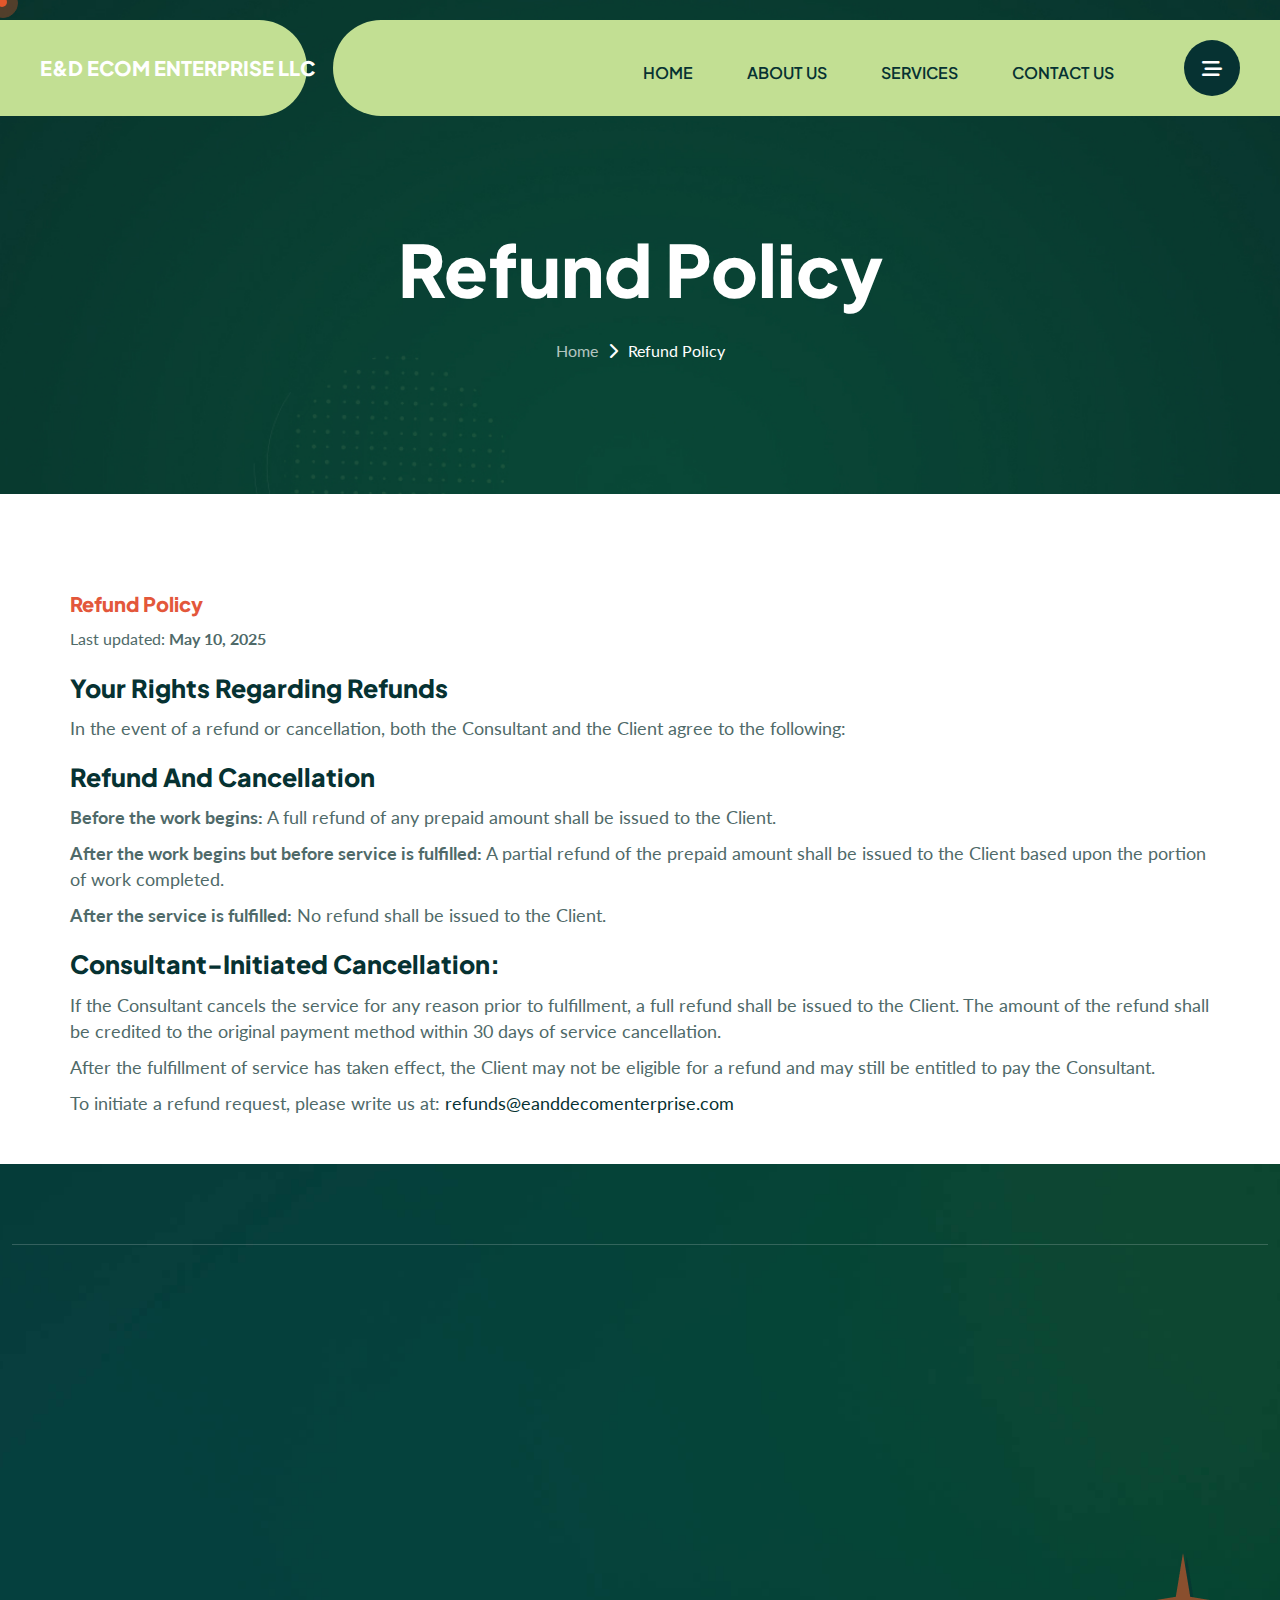
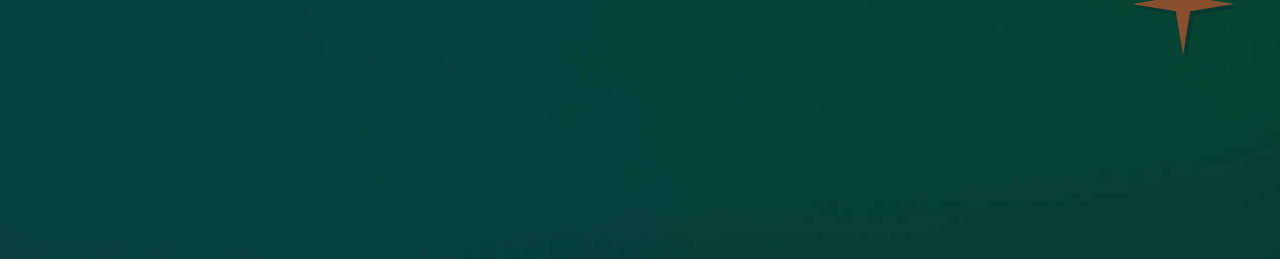
<file: refund.html>
<!DOCTYPE html>
<html lang="en">
    <!--<< Header Area >>-->
    <head>
       <!-- ========== Meta Tags ========== -->
        <meta charset="UTF-8">
        <meta http-equiv="X-UA-Compatible" content="IE=edge">
        <meta name="viewport" content="width=device-width, initial-scale=1">
        <meta name="author" content="Gramentheme">
        <meta name="description" content="Crovix – Corporate Business Consulting HTML Template">
        <!-- ======== Page title ============ -->
        <title>E&D ECOM ENTERPRISE LLC </title>
        <!--<< Favcion >>-->
        <link rel="shortcut icon" href="assets/img/favicon.svg">
        <!--<< Bootstrap min.css >>-->
        <link rel="stylesheet" href="assets/css/bootstrap.min.css">
        <!--<< All Min Css >>-->
        <link rel="stylesheet" href="assets/css/all.min.css">
        <!--<< Animate.css >>-->
        <link rel="stylesheet" href="assets/css/animate.css">
        <!--<< Magnific Popup.css >>-->
        <link rel="stylesheet" href="assets/css/magnific-popup.css">
        <!--<< MeanMenu.css >>-->
        <link rel="stylesheet" href="assets/css/meanmenu.css">
        <!--<< Swiper Bundle.css >>-->
        <link rel="stylesheet" href="assets/css/swiper-bundle.min.css">
        <!--<< Nice Select.css >>-->
        <link rel="stylesheet" href="assets/css/nice-select.css">
        <!--<< Main.css >>-->
        <link rel="stylesheet" href="assets/css/main.css">
                        
        <style>
            h3{
                font-size: 25px;
                margin-top: 20px;
            }
            p{
                font-size: 18px;
                margin-top: 10px;

            }
            li{
                font-size: 18px;
                margin-top: 10px;
            }
            .no-capitalize {
  text-transform: none !important;
}
        </style>
    </head>
    <body>

       
        <!-- Preloader Start -->
         

        <!-- GT Back To Top Start -->
        <button id="gt-back-top" class="gt-back-to-top show">
            <i class="fa-regular fa-arrow-up"></i>
        </button>

        <!-- GT MouseCursor Start -->
        <div class="mouseCursor cursor-outer"></div>
        <div class="mouseCursor cursor-inner"></div>

        <!-- Offcanvas Area Start -->
         <div class="fix-area">
            <div class="offcanvas__info">
                <div class="offcanvas__wrapper">
                    <div class="offcanvas__content">
                        <div class="offcanvas__top mb-5 d-flex justify-content-between align-items-center">
                            <div class="offcanvas__logo">
                                 <a href="index.html">
                                    <h3>E&D ECOM ENTERPRISE LLC </h3>
                                </a>
                            </div>
                            <div class="offcanvas__close">
                                <button>
                                <i class="fas fa-times"></i>
                                </button>
                            </div>
                        </div>
                        <p class="text d-none d-xl-block">
                           At E&D ECOM ENTERPRISE LLC , we focus on guiding new and growing businesses toward successful dropshipping. Our structured approach makes complex steps simple, helping you launch confidently and scale with ease. Whether you’re just beginning or looking to expand, our professional support ensures stability, growth, and long-term success.
                        </p>
                        <div class="mobile-menu fix mb-3"></div>
                        <div class="offcanvas__contact d-xl-block">
                            <h4 class="d-xl-block">Contact Info</h4>
                            <ul class="d-xl-block">
                                <li class="d-flex align-items-center">
                                    <div class="offcanvas__contact-icon">
                                        <i class="fal fa-map-marker-alt"></i>
                                    </div>
                                    <div class="offcanvas__contact-text">
                                        <a target="_blank" href="#">732 S 6th St Num 4593 Las Vegas NV 89101-6948</a>
                                    </div>
                                </li>
                                <li class="d-flex align-items-center">
                                    <div class="offcanvas__contact-icon mr-15">
                                        <i class="fal fa-envelope"></i>
                                    </div>
                                    <div class="offcanvas__contact-text">
                                        <a href="mailto:contact@eanddecomenterprise.com"><span class="mailto:contact@eanddecomenterprise.com">contact@eanddecomenterprise.com</span></a>
                                    </div>
                                </li>
                                <li class="d-flex align-items-center">
                                    <div class="offcanvas__contact-icon mr-15">
                                        <i class="fal fa-clock"></i>
                                    </div>
                                    <div class="offcanvas__contact-text">
                                        <a target="_blank" href="#">MON-SAT 8:00 AM-6:00 PM EDT</a>
                                    </div>
                                </li>
                                <li class="d-flex align-items-center">
                                    <div class="offcanvas__contact-icon mr-15">
                                        <i class="far fa-phone"></i>
                                    </div>
                                    <div class="offcanvas__contact-text">
                                        <a href="tel:+18882542045">+1 (888) 254-2045</a>
                                    </div>
                                </li>
                            </ul>
                         
                        </div>
                    </div>
                </div>
            </div>
        </div>
        <div class="offcanvas__overlay"></div>
       
        <!-- Header Section Start -->
        <header id="header-sticky" class="header-1 style-inner-header">
            <div class="container-fluid">
                <div class="mega-menu-wrapper">
                    <div class="header-main">
                        <div class="header-left">
                            <div class="logo">
                           <a href="index.html" class="header-logo">
                                <h4 class="text-white">E&D ECOM ENTERPRISE LLC </h4>
                            </a>
                             <a href="index.html" class="header-logo-2">
                                <h3 class="">E&D ECOM ENTERPRISE LLC </h2>
                                
                            </a>
                        </div>
                        </div>
                        <div class="header-right d-flex align-items-center mt-0">
                            <div class="mean__menu-wrapper">
                                <div class="main-menu">
                                    <nav id="mobile-menu">
                                        <ul>
                                            <li class="has-dropdown active menu-thumb">
                                                <a href="index.html">
                                                    HOME
                                                </a>
                                            </li>
                                            <li>
                                                <a href="about.html">ABOUT US</a>
                                            </li>
                                           
                                            <li>
                                                <a href="service.html">
                                                    SERVICES
                                                </a>
                                                
                                            </li>
                                            
                                          
                                            <li>
                                                <a href="contact.html">CONTACT US</a>
                                            </li>
                                        </ul>
                                    </nav>
                                </div>
                            </div> 
                            <div class="header-call-item">
                               <div class="caller-button">
                                    <div class="icon">
                                        <i class="fa-solid fa-phone"></i>
                                    </div>
                                    <div class="content">
                                        <span>MON-SAT 8:00 AM-6:00 PM EDT</span>
                                        <h3>
                                            <a href="tel:+18882542045">+1 (888) 254-2045</a>
                                        </h3>
                                    </div>
                                </div>
                                <div class="header__hamburger my-auto">
                                <div class="sidebar__toggle">
                                    <i class="fa-solid fa-bars-staggered"></i>
                                </div>
                            </div>
                            </div>
                        </div>
                    </div>
                </div>
            </div>
        </header>

        <!-- GT Hero Section Start -->
       <div class="gt-breadcrumb-wrapper fix bg-cover" style="background-image: url(assets/img/inner-page/breadcrumb/bg.jpg);">
            <div class="container">
                <div class="gt-page-heading">
                    <div class="gt-breadcrumb-sub-title">
                        <h1 class="wow fadeInUp" data-wow-delay=".3s">Refund Policy</h1>
                    </div>
                    <ul class="gt-breadcrumb-items wow fadeInUp" data-wow-delay=".5s">
                    <li>
                        <a href="index.html">
                            Home
                        </a>
                    </li>
                    <li>
                        <i class="fa-solid fa-chevron-right"></i>
                    </li>
                    <li>
                        Refund Policy
                    </li>
                  </ul>
                </div>
            </div>
        </div>

<section class="container no-capitalize py-5  text-lg policy-body px-lg-0 px-sm-5 px-3 pb-5">
  <header class="pt-5">
    <div class="d-flex justify-content-between align-items-start">
      <div>
        <h4 style="color: #e3573b;">Refund Policy</h1>
        <div class="policy-meta  mt-2">
          Last updated: <strong>May 10, 2025</strong>
        </div>
      </div>
    </div>
  </header>

  <h3>Your Rights Regarding Refunds</h3>
  <p>
    In the event of a refund or cancellation, both the Consultant and the Client agree to the following:
  </p>

  <h3>Refund and Cancellation</h3>
  <p>
    <strong>Before the work begins:</strong> A full refund of any prepaid amount shall be issued to the Client.
  </p>
  <p>
    <strong>After the work begins but before service is fulfilled:</strong> A partial refund of the prepaid amount shall be issued to the Client based upon the portion of work completed.
  </p>
  <p>
    <strong>After the service is fulfilled:</strong> No refund shall be issued to the Client.
  </p>
  <h3>Consultant-Initiated Cancellation:</h3>
  <p>
     If the Consultant cancels the service for any reason prior to fulfillment, a full refund shall be issued to the Client. The amount of the refund shall be credited to the original payment method within 30 days of service cancellation.
  </p>
  <p>
    After the fulfillment of service has taken effect, the Client may not be eligible for a refund and may still be entitled to pay the Consultant.
  </p>
  <p>
    To initiate a refund request, please write us at: 
    <a href="mailto:refunds@eanddecomenterprise.com">refunds@eanddecomenterprise.com</a>
  </p>
</section>




        <!-- Gt-Footer Section Start -->
        <footer class="gt-footer-section-1 fix bg-cover" style="background-image: url(assets/img/home-1/footer-bg-2.jpg);">
           
            <div class="container custom-container">
                <div class="gt-footer-widget-wrapper-1">
                    <div class="shape float-bob-y">
                        <img src="assets/img/home-1/Star-1.png" alt="img">
                    </div>
                    <div class="row">
                        <div class="col-xl-5 col-lg-5">
                            <div class="gt-footer-left-item-1 wow img_full img_left_animation">
                                <div class="gt-arrow">
                                    <img src="assets/img/home-1/arrow.png" alt="img">
                                </div>
                                <div class="footer-left-content">
                                    <h3>
                                        Empowering Your Online Business Growth
                                    </h3>
                                    <p>
                                       At E&D ECOM ENTERPRISE LLC , our mission is to help businesses launch, manage, and scale their dropshipping journey with confidence. From expert consultation to hands-on support, we provide the tools and guidance needed to succeed in the evolving e-commerce world. Let’s grow together and turn your online vision into reality.
                                    </p>
                                
                                </div>
                            </div>
                        </div>
                        <div class="col-xl-7 col-lg-7">
                            <div class="gt-footer-right-item">
                                <div class="row">
                                    
                                     <div class="col-xl-3 col-lg-3 col-md-4 wow fadeInUp" data-wow-delay=".5s">
                                        <div class="gt-footer-single-items">
                                            <div class="gt-widget-title">
                                                <h4>QUICK LINKS</h4>
                                            </div>
                                            <ul class="gt-list-items">
                                                <li>
                                                    <a href="/">Home</a>
                                                </li>
                                                <li>
                                                    <a href="about.html">About Us</a>
                                                </li>
                                                <li>
                                                    <a href="service.html">Services</a>
                                                </li>
                                                
                                                <li>
                                                    <a href="./contact.html">Contact Us</a>
                                                </li>
                                               
                                            </ul>
                                        </div>
                                    </div>
                                     
                                     <div class="col-xl-3 col-lg-3 col-md-4 wow fadeInUp" data-wow-delay=".5s">
                                        <div class="gt-footer-single-items">
                                            <div class="gt-widget-title">
                                                <h4>Polices</h4>
                                            </div>
                                             <ul class="gt-list-items">
                                                <li>
                                                   <a href="privacy.html">Privacy Policy</a>
                                                </li>
                                                <li>
                                                    <a href="refund.html">Refund Policy</a>
                                                </li>
                                                <li>
                                                    <a href="terms.html">Terms & Condition</a>
                                                </li>
                                               
                                            </ul>
                                        </div>
                                    </div>
                                   <div class="col-xl-6 col-lg-4 col-md-4 wow fadeInUp" data-wow-delay=".7s">
                                        <div class="gt-footer-single-items">
                                            <div class="gt-widget-title">
                                                <h4>Contact Us</h4>
                                            </div>

                                            <div class="footer-contact-content">
                                                <ul class="contact-list">
                                                    <li>
                                                        <i class="fa-solid fa-phone"></i>
                                                        <a href="tel:+18882542045">+1 (888) 254-2045</a>
                                                    </li>

                                                    <li class=" mt-3">
                                                        <i class="fa-solid fa-envelope"></i>
                                                        <a href="mailto:contact@eanddecomenterprise.com">
                                                           contact@eanddecomenterprise.com
                                                        </a>
                                                    </li>

                                                    <li class=" mt-3 text-white">
                                                        <i class="fa-solid fa-location-dot"></i>
                                                       2642 Evelyn Ave, West Covina, CA 91792-2030
                                                    </li>
                                                    <li>
                                                        <img src="./assets/img/delhi-india-february-popular-credit-card-companies-logos-including-mastercard-visa-american-express-more-211749084.webp" alt="" class="img-fluid" width="50%">
                                                    </li>
                                                </ul>
                                            </div>
                                        </div>

                                    </div>
                                </div>
                                <div class="gt-footer-bottom wow img_full img_right_animation">
                                    <a href="index.html"><h3>E&D ECOM ENTERPRISE LLC </h3></a>
                                    <p>Copyright© <span>E&D ECOM ENTERPRISE LLC </span> All Rights Reserved.</p>
                                </div>
                            </div>
                        </div>
                    </div>
                    <div class="mt-3">
      

                    </div>
                        </div>
            </div>
        </footer>
         
        <!--<< All JS Plugins >>-->
        <script src="assets/js/jquery-3.7.1.min.js"></script>
        <!--<< Viewport Js >>-->
        <script src="assets/js/viewport.jquery.js"></script>
        <!--<< Bootstrap Js >>-->
        <script src="assets/js/bootstrap.bundle.min.js"></script>
        <!--<< nice-selec Js >>-->
        <script src="assets/js/jquery.nice-select.min.js"></script>
        <!--<< Waypoints Js >>-->
        <script src="assets/js/jquery.waypoints.js"></script>
        <!--<< Counterup Js >>-->
        <script src="assets/js/jquery.counterup.min.js"></script>
        <!--<< Swiper Slider Js >>-->
        <script src="assets/js/swiper-bundle.min.js"></script>
        <!--<< MeanMenu Js >>-->
        <script src="assets/js/jquery.meanmenu.min.js"></script>
        <!--<< Magnific Popup Js >>-->
        <script src="assets/js/jquery.magnific-popup.min.js"></script>
        <!--<< Wow Animation Js >>-->
        <script src="assets/js/wow.min.js"></script>
        <!--<< Main.js >>-->
        <script src="assets/js/main.js"></script>
    </body>
</html>
</file>
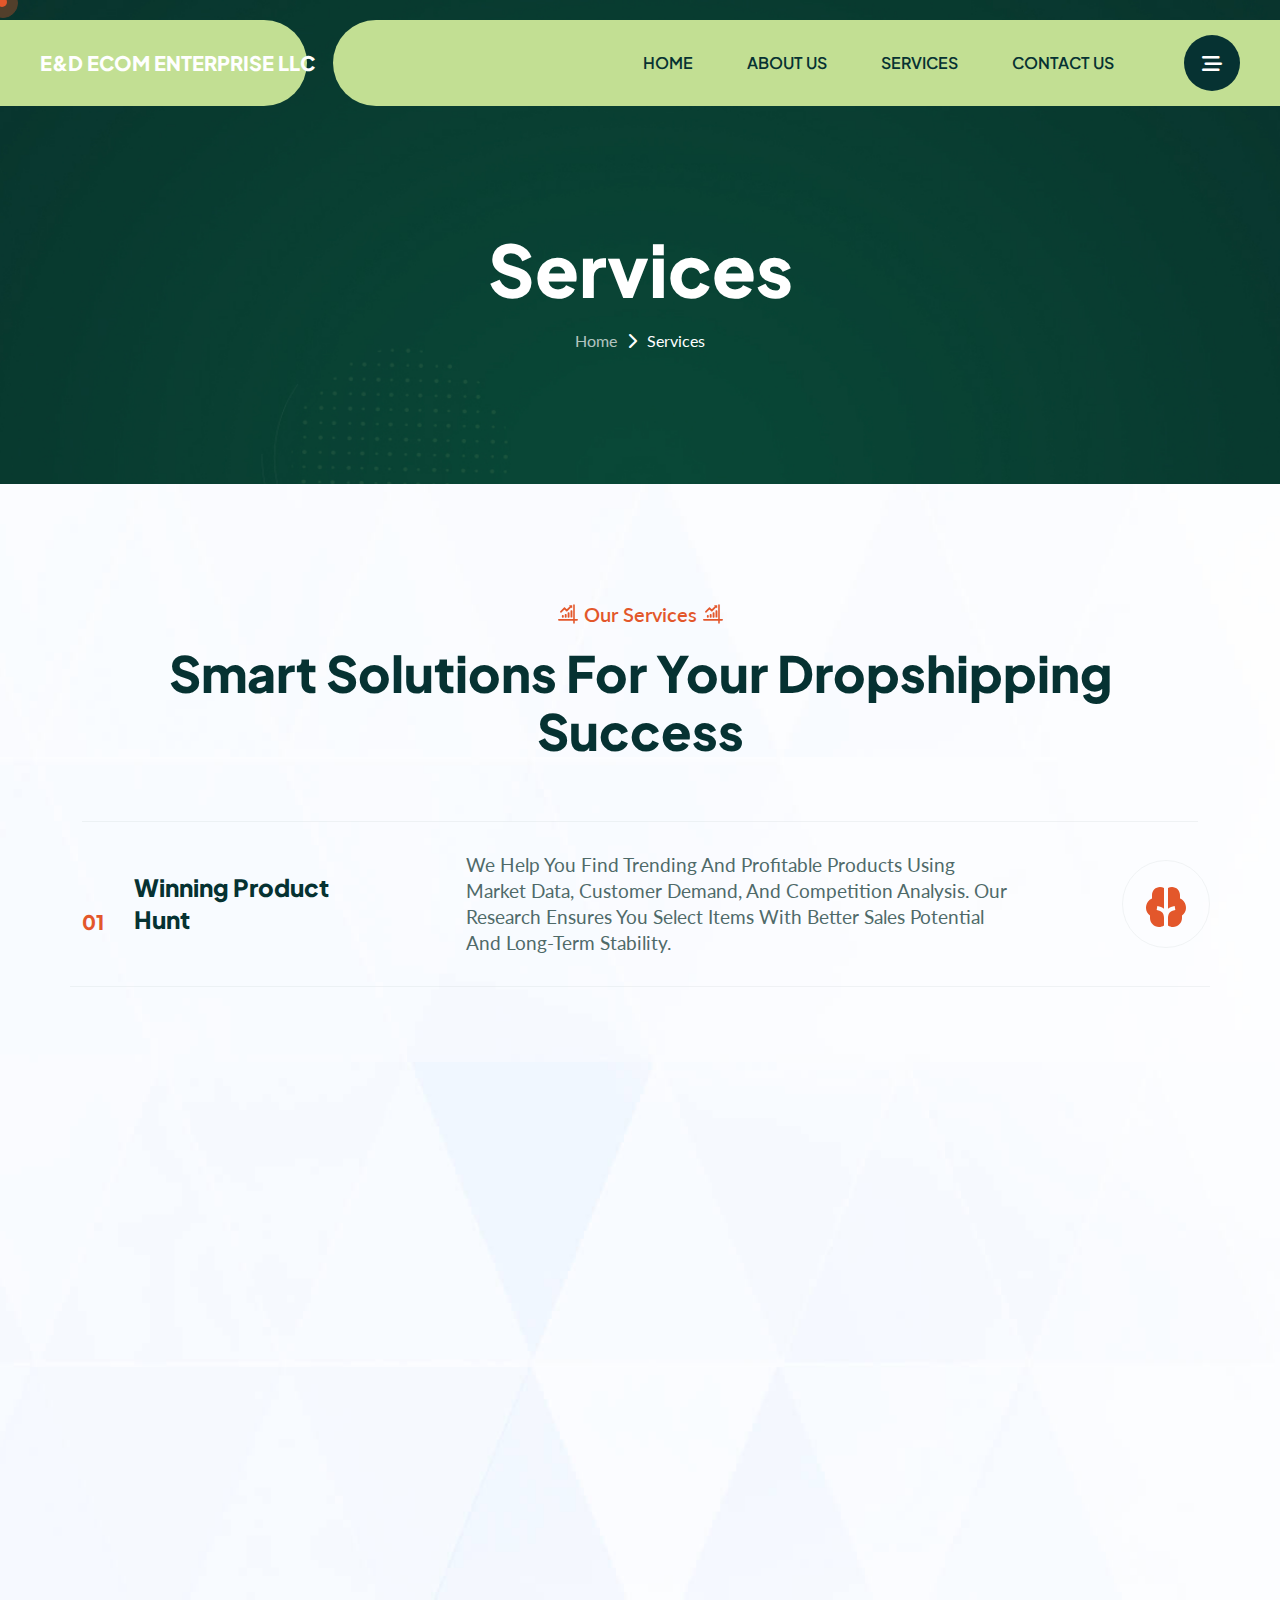
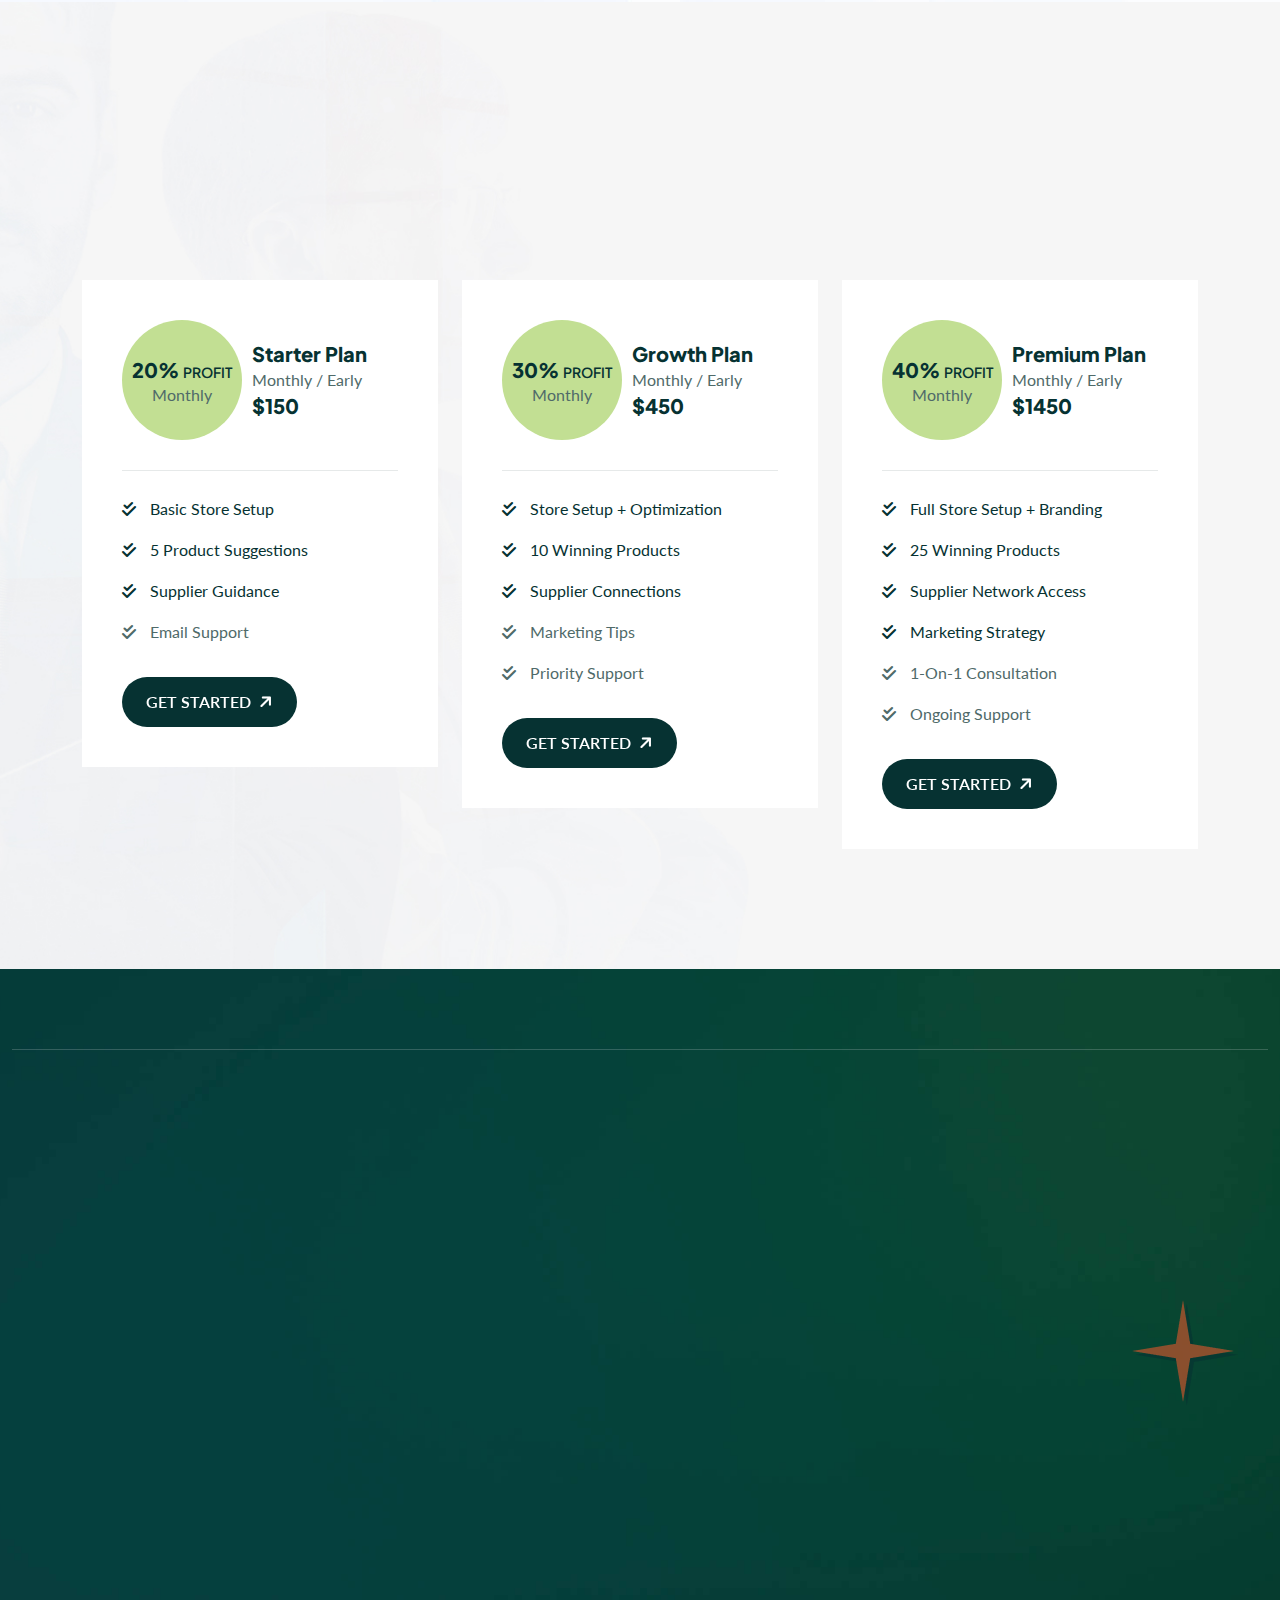
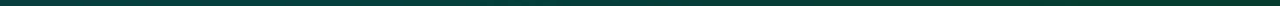
<file: service.html>
<!DOCTYPE html>
<html lang="en">
    <!--<< Header Area >>-->
    <head>
       <!-- ========== Meta Tags ========== -->
        <meta charset="UTF-8">
        <meta http-equiv="X-UA-Compatible" content="IE=edge">
        <meta name="viewport" content="width=device-width, initial-scale=1">
        <meta name="author" content="Gramentheme">
        <meta name="description" content="Crovix – Corporate Business Consulting HTML Template">
        <!-- ======== Page title ============ -->
        <title>E&D ECOM ENTERPRISE LLC </title>
        <!--<< Favcion >>-->
        <link rel="shortcut icon" href="assets/img/favicon.svg">
        <!--<< Bootstrap min.css >>-->
        <link rel="stylesheet" href="assets/css/bootstrap.min.css">
        <!--<< All Min Css >>-->
        <link rel="stylesheet" href="assets/css/all.min.css">
        <!--<< Animate.css >>-->
        <link rel="stylesheet" href="assets/css/animate.css">
        <!--<< Magnific Popup.css >>-->
        <link rel="stylesheet" href="assets/css/magnific-popup.css">
        <!--<< MeanMenu.css >>-->
        <link rel="stylesheet" href="assets/css/meanmenu.css">
        <!--<< Swiper Bundle.css >>-->
        <link rel="stylesheet" href="assets/css/swiper-bundle.min.css">
        <!--<< Nice Select.css >>-->
        <link rel="stylesheet" href="assets/css/nice-select.css">
        <!--<< Main.css >>-->
        <link rel="stylesheet" href="assets/css/main.css">
                            
    </head>
    <body>

       
        <!-- Preloader Start -->
         

        <!-- GT Back To Top Start -->
        <button id="gt-back-top" class="gt-back-to-top show">
            <i class="fa-regular fa-arrow-up"></i>
        </button>

        <!-- GT MouseCursor Start -->
        <div class="mouseCursor cursor-outer"></div>
        <div class="mouseCursor cursor-inner"></div>

        <!-- Offcanvas Area Start -->
         <div class="fix-area">
            <div class="offcanvas__info">
                <div class="offcanvas__wrapper">
                    <div class="offcanvas__content">
                        <div class="offcanvas__top mb-5 d-flex justify-content-between align-items-center">
                            <div class="offcanvas__logo">
                                 <a href="index.html">
                                    <h3>E&D ECOM ENTERPRISE LLC </h3>
                                </a>
                            </div>
                            <div class="offcanvas__close">
                                <button>
                                <i class="fas fa-times"></i>
                                </button>
                            </div>
                        </div>
                        <p class="text d-none d-xl-block">
                           At E&D ECOM ENTERPRISE LLC , we focus on guiding new and growing businesses toward successful dropshipping. Our structured approach makes complex steps simple, helping you launch confidently and scale with ease. Whether you’re just beginning or looking to expand, our professional support ensures stability, growth, and long-term success.
                        </p>
                        <div class="mobile-menu fix mb-3"></div>
                        <div class="offcanvas__contact d-xl-block">
                            <h4 class="d-xl-block">Contact Info</h4>
                            <ul class="d-xl-block">
                                <li class="d-flex align-items-center">
                                    <div class="offcanvas__contact-icon">
                                        <i class="fal fa-map-marker-alt"></i>
                                    </div>
                                    <div class="offcanvas__contact-text">
                                        <a target="_blank" href="#">732 S 6th St Num 4593 Las Vegas NV 89101-6948</a>
                                    </div>
                                </li>
                                <li class="d-flex align-items-center">
                                    <div class="offcanvas__contact-icon mr-15">
                                        <i class="fal fa-envelope"></i>
                                    </div>
                                    <div class="offcanvas__contact-text">
                                        <a href="mailto:contact@eanddecomenterprise.com"><span class="mailto:contact@eanddecomenterprise.com">contact@eanddecomenterprise.com</span></a>
                                    </div>
                                </li>
                                <li class="d-flex align-items-center">
                                    <div class="offcanvas__contact-icon mr-15">
                                        <i class="fal fa-clock"></i>
                                    </div>
                                    <div class="offcanvas__contact-text">
                                        <a target="_blank" href="#">MON-SAT 8:00 AM-6:00 PM EDT</a>
                                    </div>
                                </li>
                                <li class="d-flex align-items-center">
                                    <div class="offcanvas__contact-icon mr-15">
                                        <i class="far fa-phone"></i>
                                    </div>
                                    <div class="offcanvas__contact-text">
                                        <a href="tel:+18882542045">+1 (888) 254-2045</a>
                                    </div>
                                </li>
                            </ul>
                         
                        </div>
                    </div>
                </div>
            </div>
        </div>
        <div class="offcanvas__overlay"></div>
       
        <!-- Header Section Start -->
        <header id="header-sticky" class="header-1 style-inner-header">
            <div class="container-fluid">
                <div class="mega-menu-wrapper">
                    <div class="header-main">
                        <div class="header-left">
                            <div class="logo">
                           <a href="index.html" class="header-logo">
                                <h4 class="text-white">E&D ECOM ENTERPRISE LLC </h4>
                            </a>
                             <a href="index.html" class="header-logo-2">
                                <h3 class="">E&D ECOM ENTERPRISE LLC </h2>
                                
                            </a>
                        </div>
                        </div>
                        <div class="header-right d-flex align-items-center mt-0">
                            <div class="mean__menu-wrapper">
                                <div class="main-menu">
                                    <nav id="mobile-menu">
                                        <ul>
                                            <li class="has-dropdown active menu-thumb">
                                                <a href="index.html">
                                                    HOME
                                                </a>
                                            </li>
                                            <li>
                                                <a href="about.html">ABOUT US</a>
                                            </li>
                                           
                                            <li>
                                                <a href="service.html">
                                                    SERVICES
                                                </a>
                                                
                                            </li>
                                            
                                          
                                            <li>
                                                <a href="contact.html">CONTACT US</a>
                                            </li>
                                        </ul>
                                    </nav>
                                </div>
                            </div> 
                            <div class="header-call-item">
                               <div class="caller-button">
                                    <div class="icon">
                                        <i class="fa-solid fa-phone"></i>
                                    </div>
                                    <div class="content">
                                        <span>MON-SAT 8:00 AM-6:00 PM EDT</span>
                                        <h3>
                                            <a href="tel:+18882542045">+1 (888) 254-2045</a>
                                        </h3>
                                    </div>
                                </div>
                                <div class="header__hamburger my-auto">
                                <div class="sidebar__toggle">
                                    <i class="fa-solid fa-bars-staggered"></i>
                                </div>
                            </div>
                            </div>
                        </div>
                    </div>
                </div>
            </div>
        </header>

        <!-- GT Hero Section Start -->
       <div class="gt-breadcrumb-wrapper fix bg-cover" style="background-image: url(assets/img/inner-page/breadcrumb/bg.jpg);">
            <div class="container">
                <div class="gt-page-heading">
                    <div class="gt-breadcrumb-sub-title">
                        <h1 class="wow fadeInUp" data-wow-delay=".3s">Services</h1>
                    </div>
                    <ul class="gt-breadcrumb-items wow fadeInUp" data-wow-delay=".5s">
                    <li>
                        <a href="index.html">
                            Home
                        </a>
                    </li>
                    <li>
                        <i class="fa-solid fa-chevron-right"></i>
                    </li>
                    <li>
                        Services
                    </li>
                  </ul>
                </div>
            </div>
        </div>

       

       <!-- GT Services Section Start -->
        <section class="gt-services-section section-padding fix bg-cover" style="background-image: url(assets/img/home-1/service/service-bg.jpg);">
            <div class="container">
                <div class="gt-section-title text-center">
                    <span class="gt-sub-title wow fadeInUp">
                        <img src="assets/img/home-1/icon/03.svg" alt="img"> Our Services <img src="assets/img/home-1/icon/03.svg" alt="img">
                    </span>
                    <h2 class="wow fadeInUp" data-wow-delay=".3s">
                        Smart Solutions for Your Dropshipping Success
                    </h2>
                </div>
                <div class="gt-service-wrapper">
                    <div class="row">
                        <div class="col-xl-12">
                        <div class="row align-items-center gt-service-main-items wow fadeInUp" data-wow-delay=".3s">

                                        <!-- Left Number + Title -->
                                        <div class="col-md-3 gt-service-left-items">
                                        <div class="service-content text-md-start text-center">
                                            <h4>01</h4>
                                            <h3>
                                            <a >Winning Product Hunt</a>
                                            </h3>
                                        </div>
                                        </div>

                                        <!-- Center Text (6 col) -->
                                        <div class="col-md-6">
                                        <div class="gt-service-left-items ">
                                            <p>
                                            We help you find trending and profitable products using market data, 
                                            customer demand, and competition analysis. Our research ensures you 
                                            select items with better sales potential and long-term stability.
                                            </p>
                                        </div>
                                        </div>

                                        <!-- Right Icon -->
                                        <div class="col-md-3 icon">
                                       
                                            <img src="assets/img/home-1/icon/21.svg" alt="img">
                                        
                                        </div>

                                    </div>


                                          <div class="row align-items-center gt-service-main-items wow fadeInUp" data-wow-delay=".3s">

                                        <!-- Left Number + Title -->
                                        <div class="col-md-3 gt-service-left-items">
                                          <div class="service-content ">
                                        <h4>02</h4>
                                        <h3>
                                            <a >Store Build &  Launch</a>
                                        </h3>
                                    </div>
                                        </div>

                                        <!-- Center Text (6 col) -->
                                        <div class="col-md-6">
                                        <div class="gt-service-left-items ">
                                            <p>
                                           We create a clean, user-friendly, and conversion-focused online store that reflects your brand professionally. From layouts to essential integrations, we ensure your store is ready to attract buyers and drive sales.
                                            </p>
                                        </div>
                                        </div>

                                        <!-- Right Icon -->
                                        <div class="col-md-3 icon">
                                       
                                             <img src="assets/img/home-1/icon/22.svg" alt="img">
                                        
                                        </div>

                                    </div>


                    <div class="row align-items-center gt-service-main-items wow fadeInUp" data-wow-delay=".3s">

                                        <!-- Left Number + Title -->
                                        <div class="col-md-3 gt-service-left-items">
                                        <div class="service-content text-md-start text-center">
                                            <h4>03</h4>
                                        <h3>
                                            <a >Trusted Supplier  Access</a>
                                        </h3>
                                           
                                        </div>
                                        </div>

                                        <!-- Center Text (6 col) -->
                                        <div class="col-md-6">
                                        <div class="gt-service-left-items ">
                                            <p>
                                        We connect you with reliable suppliers offering quality products, fast delivery, and reasonable pricing. With trusted sourcing options, you can fulfill orders confidently without worrying about delays or poor quality.
                                            </p>
                                        </div>
                                        </div>

                                        <!-- Right Icon -->
                                        <div class="col-md-3 icon">
                                       
                                            <img src="assets/img/home-1/icon/23.svg" alt="img">
                                        
                                        </div>

                                    </div>

                                    <div class="row align-items-center gt-service-main-items wow fadeInUp" data-wow-delay=".3s">

                                        <!-- Left Number + Title -->
                                        <div class="col-md-3 gt-service-left-items">
                                        <div class="service-content text-md-start text-center">
                                            <h4>04</h4>
                                        <h3>
                                            <a >Growth &  Strategy Guide</a>
                                        </h3>
                                           
                                        </div>
                                        </div>

                                        <!-- Center Text (6 col) -->
                                        <div class="col-md-6">
                                        <div class="gt-service-left-items ">
                                            <p>
                                         We provide step-by-step guidance to help you scale your store using smart growth strategies. From marketing direction to customer retention tips, we guide you toward steady sales and long-term business success.
                                            </p>
                                        </div>
                                        </div>

                                        <!-- Right Icon -->
                                        <div class="col-md-3 icon">
                                       
                                       <img src="assets/img/home-1/icon/21.svg" alt="img">
                                        
                                        </div>

                                    </div>
                        </div>
                    </div>
                </div>
            </div>
        </section>

        <!-- GT Pricing Section Start -->
        <section class="gt-pricing-section-1 section-padding fix bg-cover" style="background-image: url(assets/img/home-1/pricing-bg.jpg);">
            <div class="container">
                <div class="gt-section-title text-center">
                    <span class="gt-sub-title wow fadeInUp">
                        <img src="assets/img/home-1/icon/03.svg" alt="img"> Our Pricing Plans <img src="assets/img/home-1/icon/03.svg" alt="img">
                    </span>
                    <h2 class="wow fadeInUp" data-wow-delay=".3s">
                       Pricing That Fits Your Goals
                    </h2>
                </div>
               
                <div class="tab-content">
                    <div id="technical" class="tab-pane fade active show" role="tabpanel">
                        <div class="row">
                            <div class="col-xl-4 col-lg-6 col-md-6">
                                <div class="gt-pricing-card-items">
                                    <div class="gt-pricing-header">
                                        <div class="gt-pricing-circle">
                                            <h4>20% <span style="font-size:14px; font-weight:600;">PROFIT</span></h4>
                                            <span>Monthly</span>
                                        </div>
                                        <div class="content">
                                             <h3>Starter Plan</h3>
                                            <p>Monthly / Early</p>
                                            <h3>$150</h3>
                                        </div>
                                    </div>
                                    <ul class="gt-pricing-list">
                                        <li>
                                            <i class="fa-solid fa-check-double"></i>
                                            Basic Store Setup
                                        </li>
                                        <li>
                                            <i class="fa-solid fa-check-double"></i>
                                            5 Product Suggestions
                                        </li>
                                        <li>
                                            <i class="fa-solid fa-check-double"></i>
                                            Supplier Guidance
                                        </li>
                                        <li class="style-2">
                                            <i class="fa-solid fa-check-double"></i>
                                            Email Support
                                        </li>
                                     
                                    </ul>
                                    <a href="service.html" class="gt-theme-btn">
                                        <span>GET STARTED <i class="fa-solid fa-arrow-right"></i></span>
                                        <span>GET STARTED <i class="fa-solid fa-arrow-right"></i></span>
                                    </a>
                                </div>
                            </div>
                            <div class="col-xl-4 col-lg-6 col-md-6">
                                <div class="gt-pricing-card-items">
                                    <div class="gt-pricing-header">
                                        <div class="gt-pricing-circle">
                                            <h4>30% <span style="font-size:14px; font-weight:600;">PROFIT</span></h4>
                                            <span>Monthly</span>
                                        </div>
                                        <div class="content">
                                            <h3>Growth Plan</h3>
                                            <p>Monthly / Early</p>
                                             <h3>$450</h3>
                                        </div>
                                    </div>
                                    <ul class="gt-pricing-list">
                                        <li>
                                            <i class="fa-solid fa-check-double"></i>
                                            Store Setup + Optimization
                                        </li>
                                        <li>
                                            <i class="fa-solid fa-check-double"></i>
                                            10 Winning Products
                                        </li>
                                        <li>
                                            <i class="fa-solid fa-check-double"></i>
                                            Supplier Connections
                                        </li>
                                        <li class="style-2">
                                            <i class="fa-solid fa-check-double"></i>
                                            Marketing Tips
                                        </li>
                                        <li class="style-2">
                                            <i class="fa-solid fa-check-double"></i>
                                            Priority Support
                                        </li>
                                    </ul>
                                    <a href="service.html" class="gt-theme-btn">
                                        <span>GET STARTED <i class="fa-solid fa-arrow-right"></i></span>
                                        <span>GET STARTED <i class="fa-solid fa-arrow-right"></i></span>
                                    </a>
                                </div>
                            </div>
                            <div class="col-xl-4 col-lg-6 col-md-6">
                                <div class="gt-pricing-card-items">
                                    <div class="gt-pricing-header">
                                        <div class="gt-pricing-circle">
                                            <h4>40% <span style="font-size:14px; font-weight:600;">PROFIT</span></h4>
                                            <span>Monthly</span>
                                        </div>
                                        <div class="content">
                                            <h3>Premium Plan</h3>
                                            <p>Monthly / Early</p>
                                            <h3>$1450</h3>
                                        </div>
                                    </div>
                                    <ul class="gt-pricing-list">
                                        <li>
                                            <i class="fa-solid fa-check-double"></i>
                                            Full Store Setup + Branding
                                        </li>
                                        <li>
                                            <i class="fa-solid fa-check-double"></i>
                                       25 Winning Products
                                        </li>
                                        <li>
                                            <i class="fa-solid fa-check-double"></i>
                                           Supplier Network Access
                                        </li>
                                        <li>
                                            <i class="fa-solid fa-check-double"></i>
                                            Marketing Strategy
                                        </li>
                                        <li class="style-2">
                                            <i class="fa-solid fa-check-double"></i>
                                            1-on-1 Consultation
                                        </li>
                                        <li class="style-2">
                                            <i class="fa-solid fa-check-double"></i>
                                            Ongoing Support
                                        </li>
                                    </ul>
                                    <a href="service.html" class="gt-theme-btn">
                                        <span>GET STARTED <i class="fa-solid fa-arrow-right"></i></span>
                                        <span>GET STARTED <i class="fa-solid fa-arrow-right"></i></span>
                                    </a>
                                </div>
                            </div>
                        </div>
                    </div>
                    
                </div>
            </div>
        </section>

      

        <!-- Gt-Footer Section Start -->
        <footer class="gt-footer-section-1 fix bg-cover" style="background-image: url(assets/img/home-1/footer-bg-2.jpg);">
           
            <div class="container custom-container">
                <div class="gt-footer-widget-wrapper-1">
                    <div class="shape float-bob-y">
                        <img src="assets/img/home-1/Star-1.png" alt="img">
                    </div>
                    <div class="row">
                        <div class="col-xl-5 col-lg-5">
                            <div class="gt-footer-left-item-1 wow img_full img_left_animation">
                                <div class="gt-arrow">
                                    <img src="assets/img/home-1/arrow.png" alt="img">
                                </div>
                                <div class="footer-left-content">
                                    <h3>
                                        Empowering Your Online Business Growth
                                    </h3>
                                    <p>
                                       At E&D ECOM ENTERPRISE LLC , our mission is to help businesses launch, manage, and scale their dropshipping journey with confidence. From expert consultation to hands-on support, we provide the tools and guidance needed to succeed in the evolving e-commerce world. Let’s grow together and turn your online vision into reality.
                                    </p>
                                
                                </div>
                            </div>
                        </div>
                        <div class="col-xl-7 col-lg-7">
                            <div class="gt-footer-right-item">
                                <div class="row">
                                    
                                     <div class="col-xl-3 col-lg-3 col-md-4 wow fadeInUp" data-wow-delay=".5s">
                                        <div class="gt-footer-single-items">
                                            <div class="gt-widget-title">
                                                <h4>QUICK LINKS</h4>
                                            </div>
                                            <ul class="gt-list-items">
                                                <li>
                                                    <a href="/">Home</a>
                                                </li>
                                                <li>
                                                    <a href="about.html">About Us</a>
                                                </li>
                                                <li>
                                                    <a href="service.html">Services</a>
                                                </li>
                                                
                                                <li>
                                                    <a href="./contact.html">Contact Us</a>
                                                </li>
                                               
                                            </ul>
                                        </div>
                                    </div>
                                     
                                     <div class="col-xl-3 col-lg-3 col-md-4 wow fadeInUp" data-wow-delay=".5s">
                                        <div class="gt-footer-single-items">
                                            <div class="gt-widget-title">
                                                <h4>Polices</h4>
                                            </div>
                                             <ul class="gt-list-items">
                                                <li>
                                                    <a href="privacy.html">Privacy Policy</a>
                                                </li>
                                                <li>
                                                    <a href="refund.html">Refund Policy</a>
                                                </li>
                                                <li>
                                                    <a href="terms.html">Terms & Condition</a>
                                                </li>
                                               
                                            </ul>
                                        </div>
                                    </div>
                                   <div class="col-xl-6 col-lg-4 col-md-4 wow fadeInUp" data-wow-delay=".7s">
                                        <div class="gt-footer-single-items">
                                            <div class="gt-widget-title">
                                                <h4>Contact Us</h4>
                                            </div>

                                            <div class="footer-contact-content">
                                                <ul class="contact-list">
                                                    <li>
                                                        <i class="fa-solid fa-phone"></i>
                                                        <a href="tel:+18882542045">+1 (888) 254-2045</a>
                                                    </li>

                                                    <li class=" mt-3">
                                                        <i class="fa-solid fa-envelope"></i>
                                                        <a href="mailto:contact@eanddecomenterprise.com">
                                                           contact@eanddecomenterprise.com
                                                        </a>
                                                    </li>

                                                    <li class=" mt-3 text-white">
                                                        <i class="fa-solid fa-location-dot"></i>
                                                       2642 Evelyn Ave, West Covina, CA 91792-2030
                                                    </li>
                                                    <li>
                                                        <img src="./assets/img/delhi-india-february-popular-credit-card-companies-logos-including-mastercard-visa-american-express-more-211749084.webp" alt="" class="img-fluid" width="50%">
                                                    </li>
                                                </ul>
                                            </div>
                                        </div>

                                    </div>
                                </div>
                                <div class="gt-footer-bottom wow img_full img_right_animation">
                                    <a href="index.html"><h3>E&D ECOM ENTERPRISE LLC </h3></a>
                                    <p>Copyright© <span>E&D ECOM ENTERPRISE LLC </span> All Rights Reserved.</p>
                                </div>
                            </div>
                        </div>
                    </div>
                    <div class="mt-3">
      

                    </div>
                        </div>
            </div>
        </footer>
         
        <!--<< All JS Plugins >>-->
        <script src="assets/js/jquery-3.7.1.min.js"></script>
        <!--<< Viewport Js >>-->
        <script src="assets/js/viewport.jquery.js"></script>
        <!--<< Bootstrap Js >>-->
        <script src="assets/js/bootstrap.bundle.min.js"></script>
        <!--<< nice-selec Js >>-->
        <script src="assets/js/jquery.nice-select.min.js"></script>
        <!--<< Waypoints Js >>-->
        <script src="assets/js/jquery.waypoints.js"></script>
        <!--<< Counterup Js >>-->
        <script src="assets/js/jquery.counterup.min.js"></script>
        <!--<< Swiper Slider Js >>-->
        <script src="assets/js/swiper-bundle.min.js"></script>
        <!--<< MeanMenu Js >>-->
        <script src="assets/js/jquery.meanmenu.min.js"></script>
        <!--<< Magnific Popup Js >>-->
        <script src="assets/js/jquery.magnific-popup.min.js"></script>
        <!--<< Wow Animation Js >>-->
        <script src="assets/js/wow.min.js"></script>
        <!--<< Main.js >>-->
        <script src="assets/js/main.js"></script>
    </body>
</html>
</file>
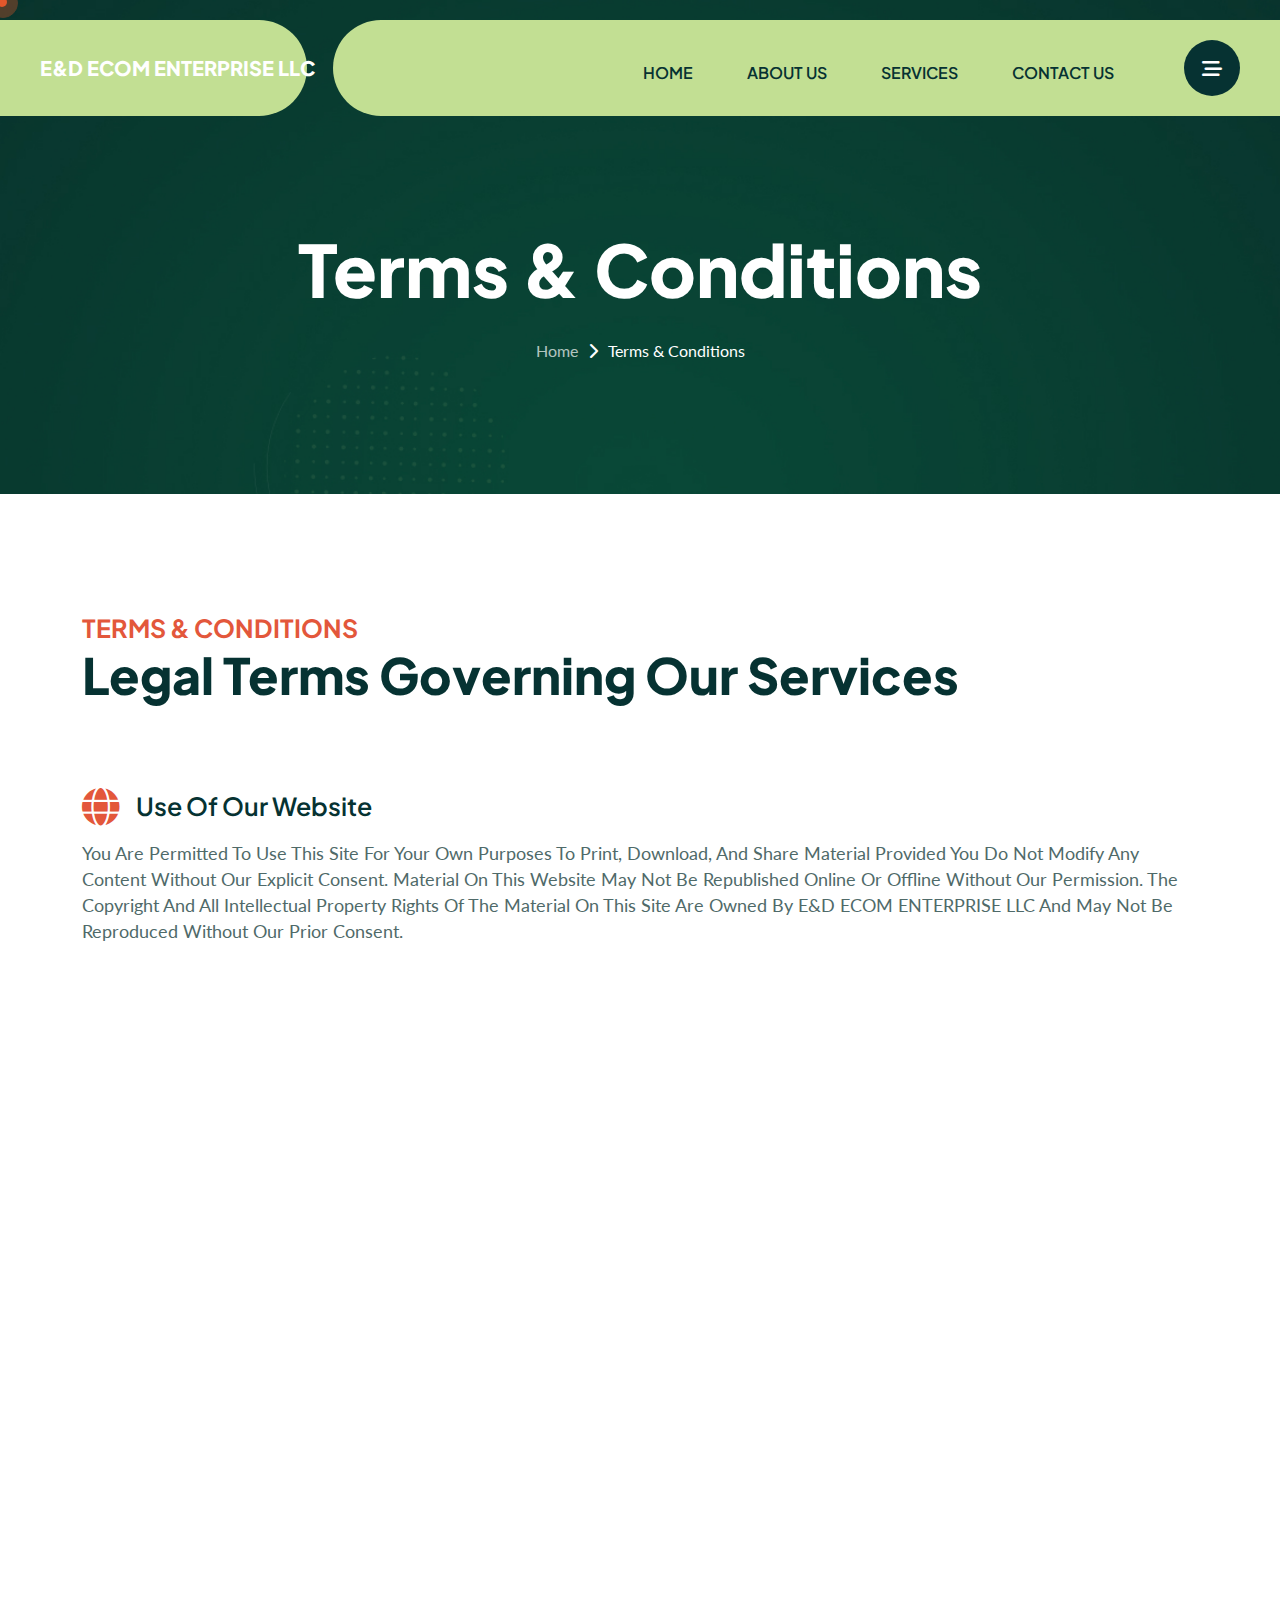
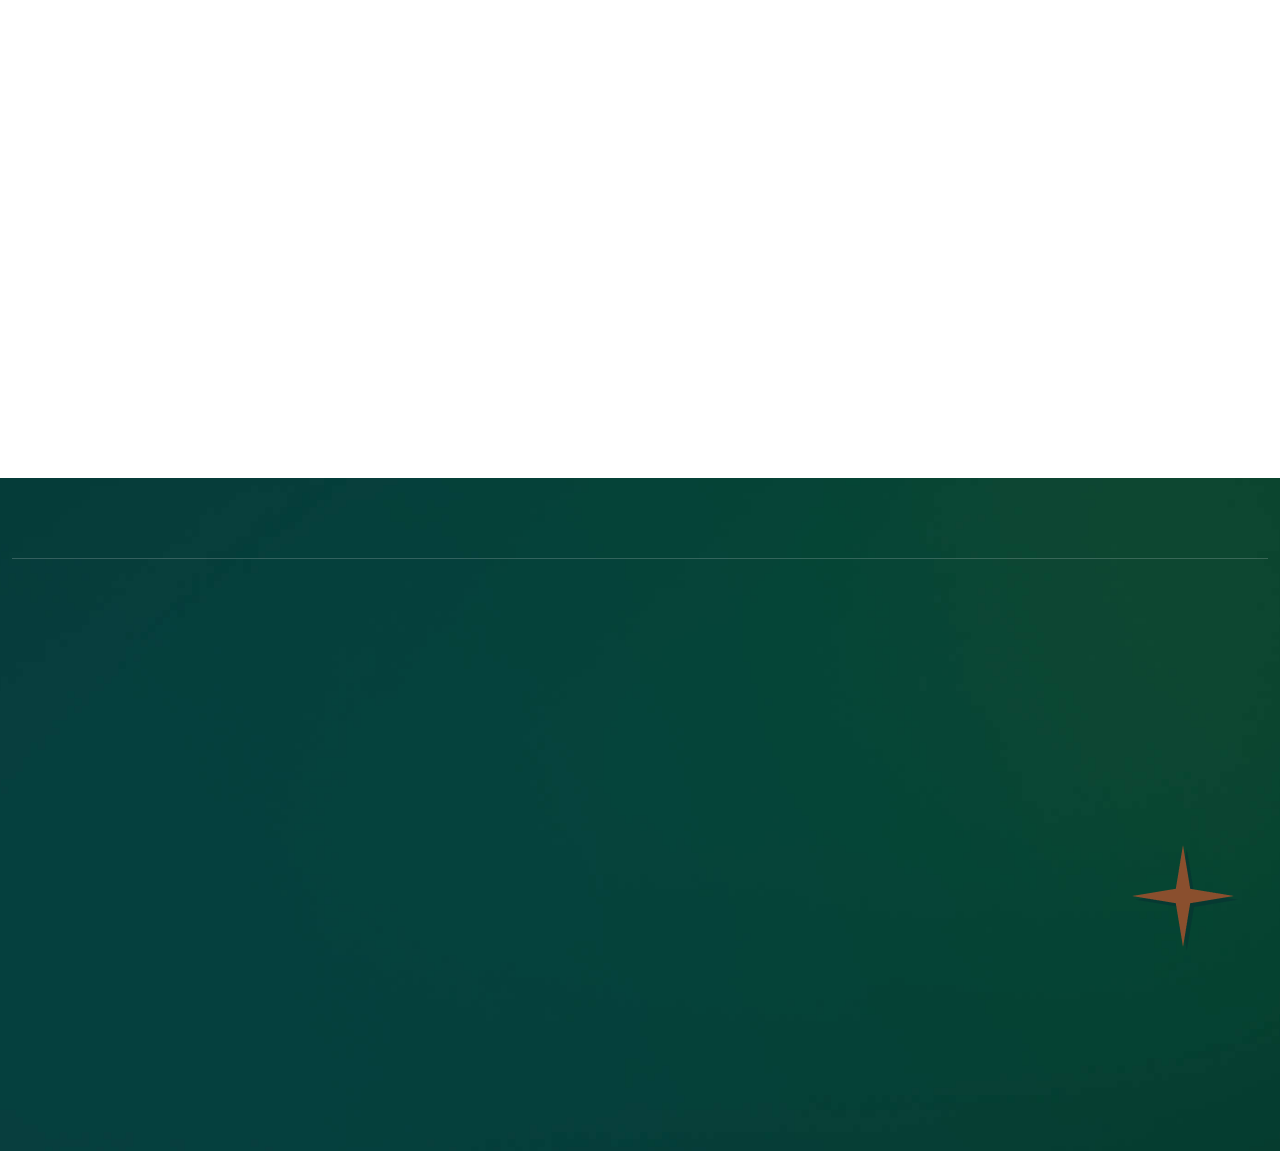
<file: terms.html>
<!DOCTYPE html>
<html lang="en">
    <!--<< Header Area >>-->
    <head>
       <!-- ========== Meta Tags ========== -->
        <meta charset="UTF-8">
        <meta http-equiv="X-UA-Compatible" content="IE=edge">
        <meta name="viewport" content="width=device-width, initial-scale=1">
        <meta name="author" content="Gramentheme">
        <meta name="description" content="Crovix – Corporate Business Consulting HTML Template">
        <!-- ======== Page title ============ -->
        <title>E&D ECOM ENTERPRISE LLC </title>
        <!--<< Favcion >>-->
        <link rel="shortcut icon" href="assets/img/favicon.svg">
        <!--<< Bootstrap min.css >>-->
        <link rel="stylesheet" href="assets/css/bootstrap.min.css">
        <!--<< All Min Css >>-->
        <link rel="stylesheet" href="assets/css/all.min.css">
        <!--<< Animate.css >>-->
        <link rel="stylesheet" href="assets/css/animate.css">
        <!--<< Magnific Popup.css >>-->
        <link rel="stylesheet" href="assets/css/magnific-popup.css">
        <!--<< MeanMenu.css >>-->
        <link rel="stylesheet" href="assets/css/meanmenu.css">
        <!--<< Swiper Bundle.css >>-->
        <link rel="stylesheet" href="assets/css/swiper-bundle.min.css">
        <!--<< Nice Select.css >>-->
        <link rel="stylesheet" href="assets/css/nice-select.css">
        <!--<< Main.css >>-->
        <link rel="stylesheet" href="assets/css/main.css">
                        
        <style>
            h5{
                font-size: 25px;
                margin-top: 20px;
            }
            p{
                font-size: 18px;
            }
            li{
                font-size: 18px;
                margin-top: 10px;
            }
        </style>
    </head>
    <body>

       
        <!-- Preloader Start -->
         

        <!-- GT Back To Top Start -->
        <button id="gt-back-top" class="gt-back-to-top show">
            <i class="fa-regular fa-arrow-up"></i>
        </button>

        <!-- GT MouseCursor Start -->
        <div class="mouseCursor cursor-outer"></div>
        <div class="mouseCursor cursor-inner"></div>

        <!-- Offcanvas Area Start -->
         <div class="fix-area">
            <div class="offcanvas__info">
                <div class="offcanvas__wrapper">
                    <div class="offcanvas__content">
                        <div class="offcanvas__top mb-5 d-flex justify-content-between align-items-center">
                            <div class="offcanvas__logo">
                                 <a href="index.html">
                                    <h3>E&D ECOM ENTERPRISE LLC </h3>
                                </a>
                            </div>
                            <div class="offcanvas__close">
                                <button>
                                <i class="fas fa-times"></i>
                                </button>
                            </div>
                        </div>
                        <p class="text d-none d-xl-block">
                           At E&D ECOM ENTERPRISE LLC , we focus on guiding new and growing businesses toward successful dropshipping. Our structured approach makes complex steps simple, helping you launch confidently and scale with ease. Whether you’re just beginning or looking to expand, our professional support ensures stability, growth, and long-term success.
                        </p>
                        <div class="mobile-menu fix mb-3"></div>
                        <div class="offcanvas__contact d-xl-block">
                            <h4 class="d-xl-block">Contact Info</h4>
                            <ul class="d-xl-block">
                                <li class="d-flex align-items-center">
                                    <div class="offcanvas__contact-icon">
                                        <i class="fal fa-map-marker-alt"></i>
                                    </div>
                                    <div class="offcanvas__contact-text">
                                        <a target="_blank" href="#">732 S 6th St Num 4593 Las Vegas NV 89101-6948</a>
                                    </div>
                                </li>
                                <li class="d-flex align-items-center">
                                    <div class="offcanvas__contact-icon mr-15">
                                        <i class="fal fa-envelope"></i>
                                    </div>
                                    <div class="offcanvas__contact-text">
                                        <a href="mailto:contact@eanddecomenterprise.com"><span class="mailto:contact@eanddecomenterprise.com">contact@eanddecomenterprise.com</span></a>
                                    </div>
                                </li>
                                <li class="d-flex align-items-center">
                                    <div class="offcanvas__contact-icon mr-15">
                                        <i class="fal fa-clock"></i>
                                    </div>
                                    <div class="offcanvas__contact-text">
                                        <a target="_blank" href="#">MON-SAT 8:00 AM-6:00 PM EDT</a>
                                    </div>
                                </li>
                                <li class="d-flex align-items-center">
                                    <div class="offcanvas__contact-icon mr-15">
                                        <i class="far fa-phone"></i>
                                    </div>
                                    <div class="offcanvas__contact-text">
                                        <a href="tel:+18882542045">+1 (888) 254-2045</a>
                                    </div>
                                </li>
                            </ul>
                         
                        </div>
                    </div>
                </div>
            </div>
        </div>
        <div class="offcanvas__overlay"></div>
       
        <!-- Header Section Start -->
        <header id="header-sticky" class="header-1 style-inner-header">
            <div class="container-fluid">
                <div class="mega-menu-wrapper">
                    <div class="header-main">
                        <div class="header-left">
                            <div class="logo">
                           <a href="index.html" class="header-logo">
                                <h4 class="text-white">E&D ECOM ENTERPRISE LLC </h4>
                            </a>
                             <a href="index.html" class="header-logo-2">
                                <h3 class="">E&D ECOM ENTERPRISE LLC </h2>
                                
                            </a>
                        </div>
                        </div>
                        <div class="header-right d-flex align-items-center mt-0">
                            <div class="mean__menu-wrapper">
                                <div class="main-menu">
                                    <nav id="mobile-menu">
                                        <ul>
                                            <li class="has-dropdown active menu-thumb">
                                                <a href="index.html">
                                                    HOME
                                                </a>
                                            </li>
                                            <li>
                                                <a href="about.html">ABOUT US</a>
                                            </li>
                                           
                                            <li>
                                                <a href="service.html">
                                                    SERVICES
                                                </a>
                                                
                                            </li>
                                            
                                          
                                            <li>
                                                <a href="contact.html">CONTACT US</a>
                                            </li>
                                        </ul>
                                    </nav>
                                </div>
                            </div> 
                            <div class="header-call-item">
                               <div class="caller-button">
                                    <div class="icon">
                                        <i class="fa-solid fa-phone"></i>
                                    </div>
                                    <div class="content">
                                        <span>MON-SAT 8:00 AM-6:00 PM EDT</span>
                                        <h3>
                                            <a href="tel:+18882542045">+1 (888) 254-2045</a>
                                        </h3>
                                    </div>
                                </div>
                                <div class="header__hamburger my-auto">
                                <div class="sidebar__toggle">
                                    <i class="fa-solid fa-bars-staggered"></i>
                                </div>
                            </div>
                            </div>
                        </div>
                    </div>
                </div>
            </div>
        </header>

        <!-- GT Hero Section Start -->
       <div class="gt-breadcrumb-wrapper fix bg-cover" style="background-image: url(assets/img/inner-page/breadcrumb/bg.jpg);">
            <div class="container">
                <div class="gt-page-heading">
                    <div class="gt-breadcrumb-sub-title">
                        <h1 class="wow fadeInUp" data-wow-delay=".3s">Terms & Conditions</h1>
                    </div>
                    <ul class="gt-breadcrumb-items wow fadeInUp" data-wow-delay=".5s">
                    <li>
                        <a href="index.html">
                            Home
                        </a>
                    </li>
                    <li>
                        <i class="fa-solid fa-chevron-right"></i>
                    </li>
                    <li>
                        Terms & Conditions
                    </li>
                  </ul>
                </div>
            </div>
        </div>

<section class="py-5">
  <div class="container py-5">
    <!-- Section Header -->
    <div class="row g-5 align-items-center" bis_skin_checked="1">
                <div class="col-12" bis_skin_checked="1">
                    <div class="section-title position-relative pb-3 mb-5" bis_skin_checked="1">
                        <h5 class="fw-bold  text-uppercase" style="color: #e3573b;">Terms &amp; Conditions</h5>
                        <h2 class="mb-0">Legal Terms Governing Our Services</h2>
                    </div>
                  
                    <div class="row g-3" bis_skin_checked="1">
                        <div class="col-12 wow zoomIn" data-wow-delay="0.2s" bis_skin_checked="1" style="visibility: visible; animation-delay: 0.2s; animation-name: zoomIn;">
                            <h5 class="mb-3"><i class="fa fa-globe fa-xl me-3" style="color: #e3573b;"></i>Use of Our Website</h5>
                            <p>You are permitted to use this site for your own purposes to print, download, and share material provided you do not modify any content without our explicit consent. Material on this website may not be republished online or offline without our permission. The copyright and all intellectual property rights of the material on this site are owned by  E&D ECOM ENTERPRISE LLC and may not be reproduced without our prior consent.</p>
                        </div>
                        <div class="col-12 wow zoomIn" data-wow-delay="0.4s" bis_skin_checked="1" style="visibility: visible; animation-delay: 0.4s; animation-name: zoomIn;">
                            <h5 class="mb-3"><i class="fa fa-user fa-xl me-3" style="color: #e3573b;"></i>Visitor Conduct</h5>
                            <p>With the exception of personal information (the use of which is covered under our Privacy Policy), any material you send or post to this site shall be considered non-proprietary and not confidential. Unless you advise to the contrary, we remain free to copy, disclose, distribute, incorporate, and otherwise use such material for any and all purposes.</p>
                            <p>Please do not post or send any material for which you have not obtained all necessary consents or that which is discriminatory, obscene, pornographic, defamatory, liable to incite racial hatred, in breach of confidentiality or privacy to or from this site, which may cause annoyance or inconvenience to others, which encourages or constitutes conduct that would be deemed a criminal offense, give rise to a civil liability, or otherwise is contrary to the law of the United States of America.</p>
                        </div>
                        <div class="col-12 wow zoomIn" data-wow-delay="0.6s" bis_skin_checked="1" style="visibility: hidden; animation-delay: 0.6s; animation-name: none;">
                            <h5 class="mb-3"><i class="fa fa-sitemap fa-xl me-3" style="color: #e3573b;"></i>Site Activity</h5>
                            <p>We take the utmost care to ensure that this site is available 24/7, 365 days per year. However, websites do sometimes encounter downtime due to server or technical issues. We are not liable if this website is unavailable at any time.</p>
                        </div>
                        <div class="col-12 wow zoomIn" data-wow-delay="0.8s" bis_skin_checked="1" style="visibility: hidden; animation-delay: 0.8s; animation-name: none;">
                            <h5 class="mb-3"><i class="fa fa-link fa-xl me-3" style="color: #e3573b;"></i>Links to and from other Websites</h5>
                            <p>In order to provide additional information or services,  E&D ECOM ENTERPRISE LLC may include links to external websites. Clicking on such a link will navigate you away from the  E&D ECOM ENTERPRISE LLC site. The inclusion of links does not necessarily imply a recommendation, nor does it in any way endorse the views expressed within them. Other site’s Terms and Conditions may differ from our own. When clicking off the  E&D ECOM ENTERPRISE LLC site, we strongly encourage you to visit the other site’s Terms and Conditions to ensure it meets the standards of your own personal preferences.</p>
                        </div>
                        <div class="col-12 wow zoomIn" data-wow-delay="1.0s" bis_skin_checked="1" style="visibility: hidden; animation-delay: 1s; animation-name: none;">
                            <h5 class="mb-3"><i class="fa fa-exclamation-triangle fa-xl me-3" style="color: #e3573b;"></i>Exclusion of Liability</h5>
                            <p>In no event will  E&D ECOM ENTERPRISE LLC be held liable for any loss or damage of information including but not limited to indirect or consequential loss or damage, loss or damage of data, or profits arising out of or in connection with the use of this website.  E&D ECOM ENTERPRISE LLC may not be held liable or responsible in any way for loss or damage that may result to you or a third party as a result of your use of our website.</p>
                            <p>We take the utmost measures to ensure that the information provided on this site is correct, however; we do not make any guarantees regarding that information. This exclusion shall include servicing or repair costs and, without limitation, any other direct, indirect or consequential loss.</p>
                        </div>
                        <div class="col-12 wow zoomIn" data-wow-delay="1.2s" bis_skin_checked="1" style="visibility: hidden; animation-delay: 1.2s; animation-name: none;">
                            <h5 class="mb-3"><i class="fa fa-gavel fa-xl me-3" style="color: #e3573b;"></i>Governing Law</h5>
                            <p>These legal Terms and Conditions apply for all issues regarding this website shall be governed by the laws of the United States of America and in the state of New Mexico or the appropriate defending country.</p>
                        </div>
                    </div>
                </div>
            </div>
  </div>
</section>



        <!-- Gt-Footer Section Start -->
        <footer class="gt-footer-section-1 fix bg-cover" style="background-image: url(assets/img/home-1/footer-bg-2.jpg);">
           
            <div class="container custom-container">
                <div class="gt-footer-widget-wrapper-1">
                    <div class="shape float-bob-y">
                        <img src="assets/img/home-1/Star-1.png" alt="img">
                    </div>
                    <div class="row">
                        <div class="col-xl-5 col-lg-5">
                            <div class="gt-footer-left-item-1 wow img_full img_left_animation">
                                <div class="gt-arrow">
                                    <img src="assets/img/home-1/arrow.png" alt="img">
                                </div>
                                <div class="footer-left-content">
                                    <h3>
                                        Empowering Your Online Business Growth
                                    </h3>
                                    <p>
                                       At E&D ECOM ENTERPRISE LLC , our mission is to help businesses launch, manage, and scale their dropshipping journey with confidence. From expert consultation to hands-on support, we provide the tools and guidance needed to succeed in the evolving e-commerce world. Let’s grow together and turn your online vision into reality.
                                    </p>
                                
                                </div>
                            </div>
                        </div>
                        <div class="col-xl-7 col-lg-7">
                            <div class="gt-footer-right-item">
                                <div class="row">
                                    
                                     <div class="col-xl-3 col-lg-3 col-md-4 wow fadeInUp" data-wow-delay=".5s">
                                        <div class="gt-footer-single-items">
                                            <div class="gt-widget-title">
                                                <h4>QUICK LINKS</h4>
                                            </div>
                                            <ul class="gt-list-items">
                                                <li>
                                                    <a href="/">Home</a>
                                                </li>
                                                <li>
                                                    <a href="about.html">About Us</a>
                                                </li>
                                                <li>
                                                    <a href="service.html">Services</a>
                                                </li>
                                                
                                                <li>
                                                    <a href="./contact.html">Contact Us</a>
                                                </li>
                                               
                                            </ul>
                                        </div>
                                    </div>
                                     
                                     <div class="col-xl-3 col-lg-3 col-md-4 wow fadeInUp" data-wow-delay=".5s">
                                        <div class="gt-footer-single-items">
                                            <div class="gt-widget-title">
                                                <h4>Polices</h4>
                                            </div>
                                             <ul class="gt-list-items">
                                                <li>
                                                   <a href="privacy.html">Privacy Policy</a>
                                                </li>
                                                <li>
                                                    <a href="refund.html">Refund Policy</a>
                                                </li>
                                                <li>
                                                    <a href="terms.html">Terms & Condition</a>
                                                </li>
                                               
                                            </ul>
                                        </div>
                                    </div>
                                   <div class="col-xl-6 col-lg-4 col-md-4 wow fadeInUp" data-wow-delay=".7s">
                                        <div class="gt-footer-single-items">
                                            <div class="gt-widget-title">
                                                <h4>Contact Us</h4>
                                            </div>

                                            <div class="footer-contact-content">
                                                <ul class="contact-list">
                                                    <li>
                                                        <i class="fa-solid fa-phone"></i>
                                                        <a href="tel:+18882542045">+1 (888) 254-2045</a>
                                                    </li>

                                                    <li class=" mt-3">
                                                        <i class="fa-solid fa-envelope"></i>
                                                        <a href="mailto:contact@eanddecomenterprise.com">
                                                           contact@eanddecomenterprise.com
                                                        </a>
                                                    </li>

                                                    <li class=" mt-3 text-white">
                                                        <i class="fa-solid fa-location-dot"></i>
                                                       2642 Evelyn Ave, West Covina, CA 91792-2030
                                                    </li>
                                                    <li>
                                                        <img src="./assets/img/delhi-india-february-popular-credit-card-companies-logos-including-mastercard-visa-american-express-more-211749084.webp" alt="" class="img-fluid" width="50%">
                                                    </li>
                                                </ul>
                                            </div>
                                        </div>

                                    </div>
                                </div>
                                <div class="gt-footer-bottom wow img_full img_right_animation">
                                    <a href="index.html"><h3>E&D ECOM ENTERPRISE LLC </h3></a>
                                    <p>Copyright© <span>E&D ECOM ENTERPRISE LLC </span> All Rights Reserved.</p>
                                </div>
                            </div>
                        </div>
                    </div>
                    <div class="mt-3">
      

                    </div>
                        </div>
            </div>
        </footer>
         
        <!--<< All JS Plugins >>-->
        <script src="assets/js/jquery-3.7.1.min.js"></script>
        <!--<< Viewport Js >>-->
        <script src="assets/js/viewport.jquery.js"></script>
        <!--<< Bootstrap Js >>-->
        <script src="assets/js/bootstrap.bundle.min.js"></script>
        <!--<< nice-selec Js >>-->
        <script src="assets/js/jquery.nice-select.min.js"></script>
        <!--<< Waypoints Js >>-->
        <script src="assets/js/jquery.waypoints.js"></script>
        <!--<< Counterup Js >>-->
        <script src="assets/js/jquery.counterup.min.js"></script>
        <!--<< Swiper Slider Js >>-->
        <script src="assets/js/swiper-bundle.min.js"></script>
        <!--<< MeanMenu Js >>-->
        <script src="assets/js/jquery.meanmenu.min.js"></script>
        <!--<< Magnific Popup Js >>-->
        <script src="assets/js/jquery.magnific-popup.min.js"></script>
        <!--<< Wow Animation Js >>-->
        <script src="assets/js/wow.min.js"></script>
        <!--<< Main.js >>-->
        <script src="assets/js/main.js"></script>
    </body>
</html>
</file>
<file: assets/css/nice-select.css>
.nice-select {
  -webkit-tap-highlight-color: transparent;
  background-color: #fff;
  border-radius: 5px; 
  border: 1px solid  #CCCCCC;
  box-sizing: border-box;
  clear: both;
  cursor: pointer;
  display: block;
  float: left;
  color: #6E6E6E; 
  font-family:  "Plus Jakarta Sans", system-ui;
  font-size: 16px;
  font-style: normal;
  font-weight: 400;
  line-height: 26.08px;  
  height: 57px;
  line-height: 40px;
  outline: none;
  padding: 8px 10px; 
  position: relative;
  text-align: left !important;
  -webkit-transition: all 0.2s ease-in-out;
  transition: all 0.2s ease-in-out;
  -webkit-user-select: none;
     -moz-user-select: none;
      -ms-user-select: none;
          user-select: none;
  white-space: nowrap;
  width: auto; }
  .nice-select:hover {
    border-color: #6E6E6E; }
  .nice-select:active, .nice-select.open, .nice-select:focus {
    border-color: #6E6E6E; }
  .nice-select:after {
    border-bottom: 2px solid #6E6E6E;
    border-right: 2px solid #6E6E6E;
    content: '';
    display: block;
    height: 5px;
    margin-top: -4px;
    pointer-events: none;
    position: absolute;
    right: 12px;
    top: 50%;
    -webkit-transform-origin: 66% 66%;
        -ms-transform-origin: 66% 66%;
            transform-origin: 66% 66%;
    -webkit-transform: rotate(45deg);
        -ms-transform: rotate(45deg);
            transform: rotate(45deg);
    -webkit-transition: all 0.15s ease-in-out;
    transition: all 0.15s ease-in-out;
    width: 5px; }
  .nice-select.open:after {
    -webkit-transform: rotate(-135deg);
        -ms-transform: rotate(-135deg);
            transform: rotate(-135deg); }
  .nice-select.open .list {
    opacity: 1;
    pointer-events: auto;
    -webkit-transform: scale(1) translateY(0);
        -ms-transform: scale(1) translateY(0);
            transform: scale(1) translateY(0); }
  .nice-select.disabled {
    border-color: #6E6E6E;
    color: #6E6E6E;
    pointer-events: none; }
    .nice-select.disabled:after {
      border-color: #6E6E6E; }
  .nice-select.wide {
    width: 100%; }
    .nice-select.wide .list {
      left: 0 !important;
      right: 0 !important; }
  .nice-select.right {
    float: right; }
    .nice-select.right .list {
      left: auto;
      right: 0; }
  .nice-select.small {
    font-size: 12px;
    height: 36px;
    line-height: 34px; }
    .nice-select.small:after {
      height: 4px;
      width: 4px; }
    .nice-select.small .option {
      line-height: 34px;
      min-height: 34px; }
  .nice-select .list {
    background-color: #fff;
    border-radius: 5px;
    box-shadow: 0 0 0 1px rgba(68, 68, 68, 0.11);
    box-sizing: border-box;
    margin-top: 4px;
    opacity: 0;
    overflow: hidden;
    padding: 0;
    pointer-events: none;
    position: absolute;
    top: 100%;
    left: 0;
    -webkit-transform-origin: 50% 0;
        -ms-transform-origin: 50% 0;
            transform-origin: 50% 0;
    -webkit-transform: scale(0.75) translateY(-21px);
        -ms-transform: scale(0.75) translateY(-21px);
            transform: scale(0.75) translateY(-21px);
    -webkit-transition: all 0.2s cubic-bezier(0.5, 0, 0, 1.25), opacity 0.15s ease-out;
    transition: all 0.2s cubic-bezier(0.5, 0, 0, 1.25), opacity 0.15s ease-out;
    z-index: 9; }
    .nice-select .list:hover .option:not(:hover) {
      background-color: transparent !important; }
  .nice-select .option {
    cursor: pointer;
    font-weight: 400;
    line-height: 40px;
    list-style: none;
    min-height: 40px;
    outline: none;
    padding-left: 18px;
    padding-right: 29px;
    text-align: left;
    -webkit-transition: all 0.2s;
    transition: all 0.2s; }
    .nice-select .option:hover, .nice-select .option.focus, .nice-select .option.selected.focus {
      background-color: #f6f6f6; }
    .nice-select .option.selected {
      font-weight: bold; }
    .nice-select .option.disabled {
      background-color: transparent;
      color: #999;
      cursor: default; }

.no-csspointerevents .nice-select .list {
  display: none; }

.no-csspointerevents .nice-select.open .list {
  display: block; }
</file>
<file: assets/css/main.css>
@charset "UTF-8";
/*
Theme Name: Crovix 
Author: Gramentheme
Author URI: https://themeforest.net/user/Gramentheme/portfolio
Description: "Crovix – Corporate Business Consulting HTML Template
Service Html Template 
Version: 1.0.0
*/
/*CSS Table Of Content Ends Here*/
/*
--------------------------------------------------------------
[Table of Contents]
--------------------------------------------------------------
01. Variables & Mixins
02. Typography
03. Buttons
04. About 
05. Animation 
06. Brand 
07. Contact
08. Cta
09. Faq
10. Feature
11. Footer
12. Header
13. Helping
14. Hero
15. Marquee
16. Meanmenu
17. News
18. Preloader
19. Pricing
20. Project
21. Section
22. Service
23. Team
24. Testimonial

--------------------------------------------------------------
*/
@import url("https://fonts.googleapis.com/css2?family=Plus+Jakarta+Sans:ital,wght@0,200..800;1,200..800&display=swap");
@import url("https://fonts.googleapis.com/css2?family=Lato:ital,wght@0,100;0,300;0,400;0,700;0,900;1,100;1,300;1,400;1,700;1,900&display=swap");
:root {
  --gt-body: #fff;
  --gt-black: #000;
  --gt-white: #fff;
  --gt-theme: #E3572B;
  --gt-theme-2: #C2DF93;
  --gt-header: #063232;
  --gt-text: #4F6A69;
  --gt-border: #CAD2D2;
  --gt-bg: #F6F6F6;
  --gt-bg-2: #C2DF93;
  --gt-box-shadow: 0px 1px 14px 0px rgba(0, 0, 0, 0.13);
}

.gt-theme-btn {
  display: inline-flex;
  align-items: center;
  justify-content: center;
  font-size: 16px;
  padding: 12px 24px;
  border-radius: 100px;
  border: 0;
  position: relative;
  min-width: auto;
  text-transform: uppercase;
  overflow: hidden;
  transition: all 0.4s ease-in-out;
  font-family: "Lato", sans-serif;
  font-weight: 600;
  background-color: var(--gt-theme);
  color: var(--gt-white);
}
.gt-theme-btn span {
  font-size: 16px;
  display: flex;
  align-items: center;
  gap: 8px;
  transition: opacity 0.35s ease, transform 0.35s ease;
}
.gt-theme-btn span i {
  transition: transform 0.35s ease;
  transform: rotate(-45deg);
}
.gt-theme-btn span:last-child {
  position: absolute;
  opacity: 0;
  transform: translateY(50px);
}
.gt-theme-btn:hover {
  background-color: var(--gt-header);
}
.gt-theme-btn:hover span:first-child,
.gt-theme-btn:hover .btn:focus span:first-child {
  opacity: 0;
  transform: translateY(-50px);
}
.gt-theme-btn:hover span:last-child,
.gt-theme-btn:hover .btn:hover span:last-child,
.gt-theme-btn:hover .btn:focus span:last-child {
  opacity: 1;
  transform: translateY(0);
}
.gt-theme-btn:hover i {
  transform: rotate(0);
}

.gt-link-btn {
  display: inline-flex;
  align-items: center;
  justify-content: center;
  font-size: 16px;
  position: relative;
  min-width: auto;
  text-transform: capitalize;
  overflow: hidden;
  transition: all 0.4s ease-in-out;
  font-family: "Lato", sans-serif;
  font-weight: 600;
  color: var(--gt-theme);
}
.gt-link-btn span {
  font-size: 16px;
  display: flex;
  align-items: center;
  gap: 8px;
  transition: opacity 0.35s ease, transform 0.35s ease;
}
@media (max-width: 1399px) {
  .gt-link-btn span {
    font-size: 14px;
  }
}
.gt-link-btn span i {
  transition: transform 0.35s ease;
  transform: rotate(-45deg);
}
.gt-link-btn span:last-child {
  position: absolute;
  opacity: 0;
  transform: translateY(50px);
}
.gt-link-btn:hover span:first-child,
.gt-link-btn:hover .btn:focus span:first-child {
  opacity: 0;
  transform: translateY(-50px);
}
.gt-link-btn:hover span:last-child,
.gt-link-btn:hover .btn:hover span:last-child,
.gt-link-btn:hover .btn:focus span:last-child {
  opacity: 1;
  transform: translateY(0);
}
.gt-link-btn:hover i {
  transform: rotate(0);
}

/* --------------------------------------------
    Template Default Fonts & Fonts Styles
 ---------------------------------------------- */
body {
  font-family: "Lato", sans-serif;
  font-size: 16px;
  font-weight: 400;
  line-height: 26px;
  color: var(--gt-text);
  background-color: var(--gt-white);
  padding: 0;
  margin: 0;
  overflow-x: hidden;
  text-transform: capitalize;
}

ul {
  padding: 0;
  margin: 0;
  list-style: none;
}

button {
  border: none;
  background-color: transparent;
  padding: 0;
}

input:focus {
  color: var(--gt-white);
  outline: none;
}

input {
  color: var(--gt-white);
}

h1,
h2,
h3,
h4,
h5,
h6 {
  font-family: "Plus Jakarta Sans", sans-serif;
  margin: 0px;
  padding: 0;
  color: var(--gt-header);
  transition: all 0.4s ease-in-out;
  text-transform: capitalize;
}

h1 {
  font-size: 100px;
  font-weight: 800;
  line-height: 108%;
}
@media (max-width: 1899px) {
  h1 {
    font-size: 70px;
  }
}
@media (max-width: 1600px) {
  h1 {
    font-size: 80px;
  }
}
@media (max-width: 1399px) {
  h1 {
    font-size: 60px;
  }
}
@media (max-width: 1199px) {
  h1 {
    font-size: 55px;
  }
}
@media (max-width: 991px) {
  h1 {
    font-size: 50px;
  }
}
@media (max-width: 767px) {
  h1 {
    font-size: 32px;
  }
}
@media (max-width: 575px) {
  h1 {
    font-size: 28px;
  }
}

h2 {
  font-size: 48px;
  font-weight: 800;
  line-height: 117%;
}
@media (max-width: 1399px) {
  h2 {
    font-size: 50px;
  }
}
@media (max-width: 1199px) {
  h2 {
    font-size: 40px;
  }
}
@media (max-width: 991px) {
  h2 {
    font-size: 40px;
  }
}
@media (max-width: 767px) {
  h2 {
    font-size: 35px;
  }
}
@media (max-width: 575px) {
  h2 {
    font-size: 30px;
  }
}
@media (max-width: 470px) {
  h2 {
    font-size: 25px;
  }
}

h3 {
  font-size: 24px;
  font-weight: 800;
  line-height: 133%;
}
@media (max-width: 1199px) {
  h3 {
    font-size: 20px;
  }
}

h4 {
  font-size: 20px;
  font-weight: 800;
  line-height: 140%;
}
@media (max-width: 1199px) {
  h4 {
    font-size: 20px;
  }
}

h5 {
  font-size: 18px;
  font-weight: 600;
  line-height: 144%;
}

h6 {
  font-size: 16px;
  font-weight: 600;
}

a {
  text-decoration: none;
  outline: none !important;
  cursor: pointer;
  color: var(--gt-header);
  transition: all 0.4s ease-in-out;
}

p {
  margin: 0px;
  transition: all 0.4s ease-in-out;
}

span {
  margin: 0px;
}

.gt-about-wrapper-2 .gt-about-content .gt-about-item {
  margin-top: 40px;
  display: flex;
  align-items: center;
  gap: 30px;
}
@media (max-width: 1199px) {
  .gt-about-wrapper-2 .gt-about-content .gt-about-item {
    flex-wrap: wrap;
    margin-top: 30px;
  }
}
.gt-about-wrapper-2 .gt-about-content .gt-about-item .gt-about-left {
  display: grid;
}
.gt-about-wrapper-2 .gt-about-content .gt-about-item .gt-about-left .gt-about-circle-image {
  position: relative;
  z-index: 1;
}
.gt-about-wrapper-2 .gt-about-content .gt-about-item .gt-about-left .gt-about-circle-image img {
  border-radius: 100%;
  border: 4px solid var(--gt-bg);
}
.gt-about-wrapper-2 .gt-about-content .gt-about-item .gt-about-left .gt-circle-box {
  width: 272px;
  height: 272px;
  line-height: 272px;
  text-align: center;
  background-color: var(--gt-header);
  border-radius: 100%;
  margin-top: -90px;
  position: relative;
}
.gt-about-wrapper-2 .gt-about-content .gt-about-item .gt-about-left .gt-circle-box img {
  animation: cir36 10s linear infinite;
}
.gt-about-wrapper-2 .gt-about-content .gt-about-item .gt-about-left .gt-circle-box h2 {
  color: var(--gt-theme-2);
  font-size: 72px;
  position: absolute;
  top: 50%;
  left: 50%;
  transform: translate(-50%, -50%);
}
.gt-about-wrapper-2 .gt-about-content .gt-about-item .gt-about-right .gt-text {
  margin-bottom: 24px;
}
.gt-about-wrapper-2 .gt-about-content .gt-about-item .gt-about-right .gt-icon-item {
  display: flex;
  align-items: center;
  gap: 15px;
  padding: 16px 0px 16px 0px;
  background-color: var(--gt-white);
  margin-bottom: 24px;
}
@media (max-width: 1199px) {
  .gt-about-wrapper-2 .gt-about-content .gt-about-item .gt-about-right .gt-icon-item {
    flex-wrap: wrap;
    padding: 16px;
  }
}
.gt-about-wrapper-2 .gt-about-content .gt-about-item .gt-about-right .gt-icon-item .icon {
  width: 64px;
  height: 64px;
  line-height: 64px;
  text-align: center;
  background-color: var(--gt-theme-2);
}
.gt-about-wrapper-2 .gt-about-content .gt-about-item .gt-about-right .gt-icon-item .icon img {
  transition: all 0.4s ease-in-out;
  display: inline-block;
}
.gt-about-wrapper-2 .gt-about-content .gt-about-item .gt-about-right .gt-icon-item .content h4 {
  font-weight: 600;
}
.gt-about-wrapper-2 .gt-about-content .gt-about-item .gt-about-right .gt-icon-item .content p {
  max-width: 332px;
}
.gt-about-wrapper-2 .gt-about-content .gt-about-item .gt-about-right .gt-icon-item:hover .icon {
  background-color: var(--gt-theme);
}
.gt-about-wrapper-2 .gt-about-content .gt-about-item .gt-about-right .gt-icon-item:hover .icon img {
  transform: scaleX(-1) !important;
  filter: brightness(0) invert(1);
}
.gt-about-wrapper-2 .gt-about-content .gt-about-item .gt-about-right .gt-theme-btn {
  margin-top: 24px;
}
.gt-about-wrapper-2 .gt-about-image {
  position: relative;
  margin-left: 20px;
  overflow: hidden;
}
.gt-about-wrapper-2 .gt-about-image::after {
  content: "";
  position: absolute;
  width: 200%;
  height: 0%;
  left: 50%;
  top: 50%;
  background-color: rgba(255, 255, 255, 0.3);
  transform: translate(-50%, -50%) rotate(-45deg);
  z-index: 1;
}
@media (max-width: 1199px) {
  .gt-about-wrapper-2 .gt-about-image {
    margin-left: 0;
  }
}
.gt-about-wrapper-2 .gt-about-image .top-shape {
  position: absolute;
  left: -21px;
  top: -21px;
}
.gt-about-wrapper-2 .gt-about-image img {
  width: 100%;
  height: auto;
}
.gt-about-wrapper-2 .gt-about-image:hover::after {
  height: 250%;
  transition: all 600ms linear;
  background-color: transparent;
}

.gt-about-wrapper-3 .gt-about-content .gt-text {
  max-width: 572px;
  margin-top: 24px;
}
.gt-about-wrapper-3 .gt-about-content .gt-about-icon {
  display: flex;
  align-items: center;
  gap: 60px;
  margin-top: 30px;
  padding-bottom: 40px;
  margin-bottom: 24px;
  border-bottom: 1px solid rgba(202, 210, 210, 0.24);
}
@media (max-width: 1199px) {
  .gt-about-wrapper-3 .gt-about-content .gt-about-icon {
    flex-wrap: wrap;
    gap: 30px;
    padding-bottom: 30px;
  }
}
.gt-about-wrapper-3 .gt-about-content .gt-about-icon .gt-icon-items {
  display: flex;
  align-items: center;
  gap: 16px;
}
.gt-about-wrapper-3 .gt-about-content .gt-about-icon .gt-icon-items .gt-icon {
  width: 56px;
  height: 56px;
  line-height: 56px;
  text-align: center;
  background-color: var(--gt-theme-2);
}
.gt-about-wrapper-3 .gt-about-content .gt-about-icon .gt-icon-items .gt-icon img {
  transition: all 0.4s ease-in-out;
  display: inline-block;
}
.gt-about-wrapper-3 .gt-about-content .gt-about-icon .gt-icon-items .content h4 {
  font-weight: 500;
}
.gt-about-wrapper-3 .gt-about-content .gt-about-icon .gt-icon-items:hover .gt-icon {
  background-color: var(--gt-theme);
}
.gt-about-wrapper-3 .gt-about-content .gt-about-icon .gt-icon-items:hover .gt-icon img {
  transform: scaleX(-1) !important;
  filter: brightness(0) invert(1);
}
.gt-about-wrapper-3 .gt-about-content .gt-list {
  border-left: 4px solid var(--gt-theme);
  padding: 0 30px;
}
.gt-about-wrapper-3 .gt-about-content .gt-list li {
  font-size: 20px;
  font-weight: 600;
  color: var(--gt-header);
}
@media (max-width: 1199px) {
  .gt-about-wrapper-3 .gt-about-content .gt-list li {
    font-size: 16px;
  }
}
.gt-about-wrapper-3 .gt-about-content .gt-list li:not(:last-child) {
  margin-bottom: 24px;
}
.gt-about-wrapper-3 .gt-about-content .gt-list li i {
  color: var(--gt-theme);
  margin-right: 10px;
}
.gt-about-wrapper-3 .gt-about-content .gt-about-button {
  display: flex;
  align-items: center;
  gap: 24px;
  margin-top: 48px;
}
@media (max-width: 1199px) {
  .gt-about-wrapper-3 .gt-about-content .gt-about-button {
    margin-top: 30px;
    flex-wrap: wrap;
  }
}
.gt-about-wrapper-3 .gt-about-content .gt-about-button .gt-contacts-item {
  display: flex;
  align-items: center;
  gap: 15px;
}
.gt-about-wrapper-3 .gt-about-content .gt-about-button .gt-contacts-item .icon {
  width: 56px;
  height: 56px;
  line-height: 56px;
  text-align: center;
  color: var(--gt-header);
  background-color: var(--gt-theme-2);
  border-radius: 100px;
  font-size: 20px;
}
.gt-about-wrapper-3 .gt-about-content .gt-about-button .gt-contacts-item .content h4 {
  font-weight: 600;
}
.gt-about-wrapper-3 .gt-about-image {
  position: relative;
  z-index: 9;
}
.gt-about-wrapper-3 .gt-about-image img {
  width: 100%;
  height: 100%;
}
.gt-about-wrapper-3 .gt-about-image .gt-conent {
  display: flex;
  align-items: center;
  gap: 10px;
  position: absolute;
  top: -10px;
  left: 0;
  transform: rotate(-10.677deg);
}
@media (max-width: 1199px) {
  .gt-about-wrapper-3 .gt-about-image .gt-conent {
    top: -20px;
  }
}
@media (max-width: 991px) {
  .gt-about-wrapper-3 .gt-about-image .gt-conent {
    top: 25px;
  }
}
@media (max-width: 575px) {
  .gt-about-wrapper-3 .gt-about-image .gt-conent {
    display: none;
  }
}
.gt-about-wrapper-3 .gt-about-image .gt-conent h2 {
  color: var(--gt-theme);
  font-size: 56px;
}
@media (max-width: 1399px) {
  .gt-about-wrapper-3 .gt-about-image .gt-conent h2 {
    font-size: 45px;
  }
}
@media (max-width: 1199px) {
  .gt-about-wrapper-3 .gt-about-image .gt-conent h2 {
    font-size: 30px;
  }
}
@media (max-width: 991px) {
  .gt-about-wrapper-3 .gt-about-image .gt-conent h2 {
    font-size: 35px;
  }
}
.gt-about-wrapper-3 .gt-about-image .gt-conent p {
  max-width: 250px;
}
.gt-about-wrapper-3 .gt-about-image .star {
  color: var(--gt-header);
  background-color: var(--gt-white);
  transform: rotate(-12.102deg);
  width: 56px;
  height: 56px;
  line-height: 56px;
  text-align: center;
  position: absolute;
  right: 30px;
  top: 50px;
  border-radius: 100px;
  font-size: 20px;
}
.gt-about-wrapper-3 .gt-about-image .gt-client-info {
  display: flex;
  align-items: center;
  gap: 12px;
  transform: rotate(-90deg);
  padding: 24px 50px 24px 24px;
  background-color: var(--gt-white);
  border-radius: 0px 0px 132px 0px;
  position: absolute;
  left: -100px;
  bottom: 90px;
}
@media (max-width: 1199px) {
  .gt-about-wrapper-3 .gt-about-image .gt-client-info {
    bottom: 15px;
  }
}
@media (max-width: 991px) {
  .gt-about-wrapper-3 .gt-about-image .gt-client-info {
    bottom: 90px;
  }
}
@media (max-width: 575px) {
  .gt-about-wrapper-3 .gt-about-image .gt-client-info {
    display: none;
  }
}
.gt-about-wrapper-3 .gt-about-image .gt-client-info .info-image {
  transform: rotate(-260deg);
}
.gt-about-wrapper-3 .gt-about-image .gt-client-info .content h4 {
  font-weight: 600;
}
.gt-about-wrapper-3 .gt-about-image .bg-shape {
  position: absolute;
  z-index: -1;
  top: -100px;
  left: 0;
  bottom: 0;
}
@media (max-width: 1199px) {
  .gt-about-wrapper-3 .gt-about-image .bg-shape {
    display: none;
  }
}

.gt-about-wrapper .gt-about-image {
  position: relative;
  max-width: 580px;
}
@media (max-width: 1199px) {
  .gt-about-wrapper .gt-about-image {
    max-width: initial;
  }
}
.gt-about-wrapper .gt-about-image img {
  width: 100%;
  height: 100%;
}
.gt-about-wrapper .gt-about-image .gt-shape {
  position: absolute;
  top: 76px;
  left: 50px;
}
.gt-about-wrapper .gt-about-content .gt-text {
  margin-top: 24px;
}
.gt-about-wrapper .gt-about-content .gt-about-right-item {
  display: flex;
  align-items: center;
  gap: 70px;
  margin-top: 30px;
}
@media (max-width: 1399px) {
  .gt-about-wrapper .gt-about-content .gt-about-right-item {
    flex-wrap: wrap;
    gap: 30px;
  }
}
.gt-about-wrapper .gt-about-content .gt-about-right-item .gt-about-icon .gt-icon-item {
  display: flex;
  gap: 16px;
  margin-bottom: 48px;
}
@media (max-width: 1199px) {
  .gt-about-wrapper .gt-about-content .gt-about-right-item .gt-about-icon .gt-icon-item {
    margin-bottom: 30px;
  }
}
.gt-about-wrapper .gt-about-content .gt-about-right-item .gt-about-icon .gt-icon-item .gt-icon {
  width: 56px;
  height: 56px;
  line-height: 56px;
  text-align: center;
  border-radius: 100px;
  background-color: var(--gt-theme-2);
  position: relative;
}
.gt-about-wrapper .gt-about-content .gt-about-right-item .gt-about-icon .gt-icon-item .gt-icon::after {
  position: absolute;
  top: 0;
  left: 0;
  width: 100%;
  height: 100%;
  z-index: -1;
  background-color: var(--gt-theme);
  content: "";
  border-radius: 50%;
  -webkit-transition: all 300ms ease;
  transition: all 300ms ease;
  -webkit-transform: scale(0);
  transform: scale(0);
}
.gt-about-wrapper .gt-about-content .gt-about-right-item .gt-about-icon .gt-icon-item .gt-icon img {
  transition: all 0.4s ease-in-out;
  display: inline-block;
}
.gt-about-wrapper .gt-about-content .gt-about-right-item .gt-about-icon .gt-icon-item .content h4 {
  font-weight: 600;
}
.gt-about-wrapper .gt-about-content .gt-about-right-item .gt-about-icon .gt-icon-item .content p {
  max-width: 265px;
}
.gt-about-wrapper .gt-about-content .gt-about-right-item .gt-about-icon .gt-icon-item:hover .gt-icon::after {
  -webkit-transform: scale(1);
  transform: scale(1);
  z-index: 1;
}
.gt-about-wrapper .gt-about-content .gt-about-right-item .gt-about-icon .gt-icon-item:hover .gt-icon img {
  transform: scaleX(-1) !important;
  filter: brightness(0) invert(1);
  position: relative;
  z-index: 999;
}
.gt-about-wrapper .gt-about-content .gt-about-right-item .gt-right-image {
  position: relative;
  padding: 16px 16px 0;
  background-color: var(--gt-theme-2);
  border-radius: 16px;
}
.gt-about-wrapper .gt-about-content .gt-about-right-item .gt-right-image::before {
  position: absolute;
  top: 0;
  left: 0;
  right: 0;
  bottom: 0;
  width: 100%;
  height: 100%;
  content: "";
  background: linear-gradient(178deg, rgba(194, 223, 147, 0) 35.88%, var(--Text-Primary, rgba(6, 50, 50, 0.88)) 98.6%);
  border-radius: 16px;
}
.gt-about-wrapper .gt-about-content .gt-about-right-item .gt-right-image img {
  width: 100%;
  height: 100%;
  border-radius: 16px;
}
.gt-about-wrapper .gt-about-content .gt-about-right-item .gt-right-image .gt-content {
  position: absolute;
  bottom: 16px;
  left: 30px;
  right: 30px;
  text-align: center;
}
.gt-about-wrapper .gt-about-content .gt-about-right-item .gt-right-image .gt-content h4 {
  font-weight: 600;
  color: var(--gt-white);
}
.gt-about-wrapper .gt-about-content .gt-about-right-item .gt-right-image .gt-content span {
  color: rgba(255, 255, 255, 0.7);
}
.gt-about-wrapper .gt-about-content .gt-about-button-item {
  display: flex;
  align-items: center;
  gap: 24px;
  margin-top: 30px;
}
@media (max-width: 1600px) {
  .gt-about-wrapper .gt-about-content .gt-about-button-item {
    margin-top: 30px;
  }
}
@media (max-width: 1199px) {
  .gt-about-wrapper .gt-about-content .gt-about-button-item {
    flex-wrap: wrap;
    margin-top: 30px;
  }
}
.gt-about-wrapper .gt-about-content .gt-about-button-item .button-text {
  display: flex;
}
.gt-about-wrapper .gt-about-content .gt-about-button-item .button-text .video-btn {
  background-color: var(--gt-white);
  color: var(--gt-theme-2);
  display: inline-block;
  font-size: 16px;
  height: 56px;
  width: 56px;
  line-height: 56px;
  border-radius: 100px;
  text-align: center;
}
.gt-about-wrapper .gt-about-content .gt-about-button-item .button-text span {
  font-size: 18px;
  color: var(--gt-header);
  font-weight: 600;
}

@-webkit-keyframes rippleOne {
  70% {
    -webkit-box-shadow: 0 0 0 40px rgba(244, 68, 56, 0);
    box-shadow: 0 0 0 40px rgba(244, 68, 56, 0);
  }
  100% {
    -webkit-box-shadow: 0 0 0 0 rgba(244, 68, 56, 0);
    box-shadow: 0 0 0 0 rgba(244, 68, 56, 0);
  }
}
@keyframes rippleOne {
  70% {
    -webkit-box-shadow: 0 0 0 40px rgba(244, 68, 56, 0);
    box-shadow: 0 0 0 40px rgba(244, 68, 56, 0);
  }
  100% {
    -webkit-box-shadow: 0 0 0 0 rgba(244, 68, 56, 0);
    box-shadow: 0 0 0 0 rgba(244, 68, 56, 0);
  }
}
@keyframes cir36 {
  100% {
    transform: rotate(360deg);
  }
}
@keyframes rounded {
  50% {
    transform: rotate(15deg);
  }
}
@keyframes up-down {
  0% {
    transform: translateY(10px);
  }
  100% {
    transform: translateY(-10px);
  }
}
@-webkit-keyframes spinner {
  to {
    -webkit-transform: rotateZ(360deg);
    transform: rotateZ(360deg);
  }
}
@keyframes spinner {
  to {
    -webkit-transform: rotateZ(360deg);
    transform: rotateZ(360deg);
  }
}
@-webkit-keyframes letters-loading {
  0%, 75%, 100% {
    opacity: 0;
    transform: rotateY(-90deg);
  }
  25%, 50% {
    opacity: 1;
    transform: rotateY(0deg);
  }
}
@keyframes letters-loading {
  0%, 75%, 100% {
    opacity: 0;
    transform: rotateY(-90deg);
  }
  25%, 50% {
    opacity: 1;
    transform: rotateY(0deg);
  }
}
@keyframes loaderspin {
  0% {
    transform: translate(-50%, -50%) rotate(0deg);
  }
  100% {
    transform: translate(-50%, -50%) rotate(360deg);
  }
}
@keyframes tpswing {
  0% {
    -webkit-transform: rotate(20deg);
    -ms-transform: rotate(20deg);
    transform: rotate(20deg);
  }
  100% {
    -webkit-transform: rotate(0deg);
    -ms-transform: rotate(0deg);
    transform: rotate(0deg);
  }
}
@keyframes width {
  0% {
    width: 0%;
  }
  100% {
    width: 100%;
  }
}
@-webkit-keyframes width {
  0% {
    width: 0%;
  }
  100% {
    width: 100%;
  }
}
@-webkit-keyframes loaderspin {
  0% {
    transform: translate(-50%, -50%) rotate(0deg);
  }
  100% {
    transform: translate(-50%, -50%) rotate(360deg);
  }
}
@keyframes loaderpulse {
  0% {
    transform: scale(1);
  }
  100% {
    transform: scale(1.2);
  }
}
@keyframes rounded {
  50% {
    transform: rotate(20deg);
  }
}
@keyframes cir36 {
  100% {
    transform: rotate(360deg);
  }
}
.float-bob-y {
  -webkit-animation-name: float-bob-y;
  animation-name: float-bob-y;
  -webkit-animation-duration: 3s;
  animation-duration: 3s;
  -webkit-animation-iteration-count: infinite;
  animation-iteration-count: infinite;
  -webkit-animation-timing-function: linear;
  animation-timing-function: linear;
}

@-webkit-keyframes float-bob-y {
  0% {
    -webkit-transform: translateY(-30px);
    transform: translateY(-30px);
  }
  50% {
    -webkit-transform: translateY(-10px);
    transform: translateY(-10px);
  }
  100% {
    -webkit-transform: translateY(-30px);
    transform: translateY(-30px);
  }
}
@keyframes float-bob-y {
  0% {
    -webkit-transform: translateY(-30px);
    transform: translateY(-30px);
  }
  50% {
    -webkit-transform: translateY(-10px);
    transform: translateY(-10px);
  }
  100% {
    -webkit-transform: translateY(-30px);
    transform: translateY(-30px);
  }
}
.float-bob-x {
  -webkit-animation-name: float-bob-x;
  animation-name: float-bob-x;
  -webkit-animation-duration: 3s;
  animation-duration: 3s;
  -webkit-animation-iteration-count: infinite;
  animation-iteration-count: infinite;
  -webkit-animation-timing-function: linear;
  animation-timing-function: linear;
}

@-webkit-keyframes float-bob-x {
  0% {
    -webkit-transform: translateX(0px);
    transform: translateX(30px);
  }
  50% {
    -webkit-transform: translateX(10px);
    transform: translateX(10px);
  }
  100% {
    -webkit-transform: translateX(30px);
    transform: translateX(30px);
  }
}
@keyframes float-bob-x {
  0% {
    -webkit-transform: translateX(30px);
    transform: translateX(30px);
  }
  50% {
    -webkit-transform: translateX(10px);
    transform: translateX(10px);
  }
  100% {
    -webkit-transform: translateX(30px);
    transform: translateX(30px);
  }
}
@keyframes bounce-x {
  0% {
    -webkit-transform: translateX(0);
    transform: translateX(0);
  }
  50% {
    -webkit-transform: translateX(30px);
    transform: translateX(30px);
  }
  100% {
    -webkit-transform: translateX(0);
    transform: translateX(0);
  }
}
.bounce-x {
  -webkit-animation: bounce-x 7s infinite linear;
  animation: bounce-x 7s infinite linear;
}

@keyframes criss-cross-left {
  0% {
    left: -20px;
  }
  50% {
    left: 50%;
    width: 20px;
    height: 20px;
  }
  100% {
    left: 50%;
    width: 375px;
    height: 375px;
  }
}
@keyframes criss-cross-right {
  0% {
    right: -20px;
  }
  50% {
    right: 50%;
    width: 20px;
    height: 20px;
  }
  100% {
    right: 50%;
    width: 375px;
    height: 375px;
  }
}
@keyframes rotated2 {
  0% {
    transform: rotate(0);
  }
  100% {
    transform: rotate(-360deg);
  }
}
@keyframes wave {
  0% {
    transform: translateX(0);
  }
  50% {
    transform: translateX(-25%);
  }
  100% {
    transform: translateX(-50%);
  }
}
@keyframes zoom {
  0% {
    transform: scale(0.5);
  }
  50% {
    transform: scale(1);
  }
  100% {
    transform: scale(0.5);
  }
}
@keyframes translateY2 {
  0% {
    -webkit-transform: translateY(-30px);
    -moz-transform: translateY(-30px);
    -ms-transform: translateY(-30px);
    -o-transform: translateY(-30px);
    transform: translateY(-30px);
  }
  100% {
    -webkit-transform: translateY(20px);
    -moz-transform: translateY(20px);
    -ms-transform: translateY(20px);
    -o-transform: translateY(20px);
    transform: translateY(20px);
  }
}
@keyframes translateX2 {
  0% {
    -webkit-transform: translateX(-30px);
    -moz-transform: translateX(-30px);
    -ms-transform: translateX(-30px);
    -o-transform: translateX(-30px);
    transform: translateX(-30px);
  }
  100% {
    -webkit-transform: translatXY(20px);
    -moz-transform: translateX(20px);
    -ms-transform: translateX(20px);
    -o-transform: translateX(20px);
    transform: translateX(20px);
  }
}
@keyframes moving {
  0% {
    transform: translatey(0px);
  }
  20% {
    transform: translateX(-50px);
  }
  50% {
    transform: translatey(-40px);
  }
  100% {
    transform: translatey(0px);
  }
}
/*img-animation**********************/
.img-custom-anim-right {
  animation: img-anim-right 1.3s forwards cubic-bezier(0.645, 0.045, 0.355, 1) 0.4s;
  opacity: 0;
}

@keyframes img-anim-right {
  0% {
    transform: translateX(5%);
    clip-path: inset(0 0 0 100%);
    opacity: 0;
  }
  100% {
    transform: translateX(0);
    clip-path: inset(0 0 0 0);
    opacity: 1;
  }
}
.img-custom-anim-left {
  animation: img-anim-left 1.3s forwards cubic-bezier(0.645, 0.045, 0.355, 1) 0.4s;
  opacity: 0;
}

@keyframes img-anim-left {
  0% {
    transform: translateX(-5%);
    clip-path: inset(0 100% 0 0);
    opacity: 0;
  }
  100% {
    transform: translateX(0);
    clip-path: inset(0 0 0 0);
    opacity: 1;
  }
}
.img-custom-anim-top {
  animation: img-anim-top 1.3s forwards cubic-bezier(0.645, 0.045, 0.355, 1);
  opacity: 0;
}

@keyframes img-anim-top {
  0% {
    transform: translateY(-5%);
    clip-path: inset(0 0 100% 0);
    opacity: 0;
  }
  100% {
    transform: translateY(0);
    clip-path: inset(0 0 0 0);
    opacity: 1;
  }
}
@keyframes slideInLeft {
  to {
    opacity: 1;
    transform: translateX(0);
  }
}
@keyframes slideInRight {
  to {
    opacity: 1;
    transform: translateX(0);
  }
}
@keyframes shine {
  0% {
    left: -100%;
  }
  50% {
    left: 100%;
  }
  100% {
    left: 100%;
  }
}
.animation-infinite {
  animation: ShapeAnim 80s linear infinite;
  height: 30px;
  width: 100%;
  background-repeat: repeat;
  overflow: hidden;
}

.img-custom-anim-bottom {
  animation: img-anim-bottom 1.3s forwards cubic-bezier(0.645, 0.045, 0.355, 1);
  opacity: 0;
}

@keyframes img-anim-bottom {
  0% {
    transform: translateY(5%);
    clip-path: inset(100% 0 0 0);
    opacity: 0;
  }
  100% {
    transform: translateY(0);
    clip-path: inset(0 0 0 0);
    opacity: 1;
  }
}
@keyframes sparkle {
  0% {
    opacity: 0;
    transform: scale(0.5);
  }
  50% {
    opacity: 1;
    transform: scale(1.5);
  }
  100% {
    opacity: 0;
    transform: scale(0.5);
  }
}
@keyframes borderAnim {
  0% {
    width: 0;
  }
  100% {
    width: 44px;
  }
}
@keyframes slideInLeft {
  to {
    opacity: 1;
    transform: translateX(0);
  }
}
@keyframes slideInRight {
  to {
    opacity: 1;
    transform: translateX(0);
  }
}
@keyframes shine {
  0% {
    left: -100%;
  }
  50% {
    left: 100%;
  }
  100% {
    left: 100%;
  }
}
@keyframes strokeColorChange1 {
  0% {
    -webkit-text-stroke-color: rgba(202, 210, 210, 0.1);
  }
  25% {
    -webkit-text-stroke-color: rgba(202, 210, 210, 0.1);
  }
  50% {
    -webkit-text-stroke-color: rgba(194, 223, 147, 0.1);
  }
  75% {
    -webkit-text-stroke-color: rgba(227, 87, 43, 0.1);
  }
  100% {
    -webkit-text-stroke-color: rgba(194, 223, 147, 0.1);
  }
}
@keyframes shake {
  0%, 100% {
    -webkit-transform: translateX(0);
    -ms-transform: translateX(0);
    transform: translateX(0);
  }
  10%, 30%, 50%, 70%, 90% {
    -webkit-transform: translateX(-5px);
    -ms-transform: translateX(-5px);
    transform: translateX(-5px);
  }
  20%, 40%, 60%, 80% {
    -webkit-transform: translateX(5px);
    -ms-transform: translateX(5px);
    transform: translateX(5px);
  }
}
@keyframes rotateBorder {
  0% {
    transform: translate(-50%, -50%) rotate(0deg);
  }
  100% {
    transform: translate(-50%, -50%) rotate(360deg);
  }
}
@keyframes animate-positive {
  0% {
    width: 0;
  }
}
@keyframes scroll {
  0% {
    transform: translateX(0);
  }
  100% {
    transform: translateX(-100%);
  }
}
@keyframes scrolly {
  0% {
    transform: translateY(0);
  }
  100% {
    transform: translateY(-60%);
  }
}
@keyframes scrolls {
  0% {
    transform: translateX(0);
  }
  100% {
    transform: translateX(100%);
  }
}
@keyframes scroll-left-to-right-loop {
  0% {
    transform: translateX(-50%);
  }
  100% {
    transform: translateX(0%);
  }
}
@-webkit-keyframes zoomOut {
  from {
    opacity: 1;
  }
  50% {
    opacity: 0;
    -webkit-transform: scale3d(0.3, 0.3, 0.3);
    transform: scale3d(0.3, 0.3, 0.3);
  }
  to {
    opacity: 0;
  }
}
@keyframes zoomOut {
  from {
    opacity: 1;
  }
  50% {
    opacity: 0;
    -webkit-transform: scale3d(0.3, 0.3, 0.3);
    transform: scale3d(0.3, 0.3, 0.3);
  }
  to {
    opacity: 0;
  }
}
.zoomOut {
  -webkit-animation-name: zoomOut;
  animation-name: zoomOut;
}

.img_left_animation {
  animation: left-animation 2000ms forwards cubic-bezier(0.4, 0.98, 0.52, 0.99);
  opacity: 0;
}

@keyframes left-animation {
  0% {
    clip-path: inset(0 100% 0 0);
    opacity: 0;
  }
  100% {
    clip-path: inset(0 0 0 0);
    opacity: 1;
  }
}
.img_right_animation {
  animation: right-animation 2000ms forwards cubic-bezier(0.4, 0.98, 0.52, 0.99);
  opacity: 0;
}

@keyframes right-animation {
  0% {
    clip-path: inset(0 0 0 100%);
    opacity: 0;
  }
  100% {
    clip-path: inset(0 0 0 0);
    opacity: 1;
  }
}
.img_top_animation {
  animation: top-animation 2000ms forwards cubic-bezier(0.4, 0.98, 0.52, 0.99);
  opacity: 0;
}

@keyframes top-animation {
  0% {
    clip-path: inset(0 0 100% 0);
    opacity: 0;
  }
  100% {
    clip-path: inset(0 0 0 0);
    opacity: 1;
  }
}
.img_bottom_animation {
  animation: bottom-animation 2000ms forwards cubic-bezier(0.4, 0.98, 0.52, 0.99);
  opacity: 0;
}

@keyframes bottom-animation {
  0% {
    clip-path: inset(100% 0 0 0);
    opacity: 0;
  }
  100% {
    clip-path: inset(0 0 0 0);
    opacity: 1;
  }
}
@keyframes circle {
  0% {
    transform: scale(0);
    opacity: 0.6;
  }
  100% {
    transform: scale(30);
    opacity: 0;
  }
}
@keyframes icon-bounce {
  0%, 100%, 20%, 50%, 80% {
    -webkit-transform: translateY(0);
    transform: translateY(0);
  }
  40% {
    -webkit-transform: translateY(-10px);
    transform: translateY(-10px);
  }
  60% {
    -webkit-transform: translateY(-5px);
    transform: translateY(-5px);
  }
}
.gt-brand-wrapper-2 h4 {
  margin-bottom: 48px;
  position: relative;
}
@media (max-width: 1199px) {
  .gt-brand-wrapper-2 h4 {
    margin-bottom: 30px;
  }
}
.gt-brand-wrapper-2 h4::before {
  position: absolute;
  top: 0;
  left: 0;
  right: 0;
  bottom: 0;
  width: 100%;
  height: 100%;
  content: "";
  background-color: var(--gt-theme);
  width: 47px;
  height: 1px;
  top: 17px;
  left: 38%;
}
@media (max-width: 1399px) {
  .gt-brand-wrapper-2 h4::before {
    display: none;
  }
}
.gt-brand-wrapper-2 h4::after {
  position: absolute;
  content: "";
  right: 38%;
  width: 47px;
  height: 1px;
  top: 17px;
  background-color: var(--gt-theme);
}
@media (max-width: 1399px) {
  .gt-brand-wrapper-2 h4::after {
    display: none;
  }
}
.gt-brand-wrapper-2 .gt-brand-item {
  border-top: 1px solid rgba(202, 210, 210, 0.72);
  border-bottom: 1px solid rgba(202, 210, 210, 0.72);
  text-align: center;
  height: 116px;
  position: relative;
}
.gt-brand-wrapper-2 .gt-brand-item::before {
  position: absolute;
  top: 0;
  left: 0;
  right: 0;
  bottom: 0;
  width: 100%;
  height: 100%;
  content: "";
  background-color: rgba(202, 210, 210, 0.72);
  width: 1px;
  left: 0;
}
.gt-brand-wrapper-2 .gt-brand-item::after {
  position: absolute;
  content: "";
  top: 0;
  bottom: 0;
  background-color: rgba(202, 210, 210, 0.72);
  width: 1px;
  right: 0;
}
.gt-brand-wrapper-2 .gt-brand-item .gt-brand-image {
  position: relative;
  padding: 30px 0;
}
.gt-brand-wrapper-2 .gt-brand-item .gt-brand-image::before {
  position: absolute;
  top: 0;
  left: 0;
  right: 0;
  bottom: 0;
  width: 100%;
  height: 100%;
  content: "";
  background-color: rgba(202, 210, 210, 0.72);
  width: 1px;
  left: 0;
  height: 120px;
}
@media (max-width: 1199px) {
  .gt-brand-wrapper-2 .gt-brand-item .gt-brand-image::before {
    display: none;
  }
}
.gt-brand-wrapper-2.gt-style-1 .gt-brand-item {
  height: 102px;
}
.gt-brand-wrapper-2.gt-style-1 .gt-brand-item .gt-brand-image {
  text-align: center;
  filter: grayscale(100%);
  transition: all 0.4s ease-in-out;
  opacity: 0.4;
}
.gt-brand-wrapper-2.gt-style-1 .gt-brand-item .gt-brand-image:hover {
  filter: initial;
  opacity: 1;
}
.gt-brand-wrapper-2.gt-style-1 .gt-brand-item .swiper-slide.swiper-slide-active .gt-brand-image {
  filter: initial;
  opacity: 1;
}

.gt-contact-us-wrapper .gt-contact-us-box {
  display: flex;
  align-items: center;
  gap: 24px;
  background: var(--gt-bg);
  padding: 25px;
  margin-bottom: 20px;
  max-width: 420px;
  transition: all 0.4s ease-in-out;
}
@media (max-width: 1199px) {
  .gt-contact-us-wrapper .gt-contact-us-box {
    display: grid;
  }
}
@media (max-width: 991px) {
  .gt-contact-us-wrapper .gt-contact-us-box {
    max-width: initial;
    display: flex;
    align-items: center;
  }
}
@media (max-width: 767px) {
  .gt-contact-us-wrapper .gt-contact-us-box {
    display: grid;
  }
}
.gt-contact-us-wrapper .gt-contact-us-box .gt-icon {
  width: 64px;
  height: 64px;
  line-height: 64px;
  text-align: center;
  background-color: var(--gt-theme-2);
  font-size: 30px;
  color: var(--gt-header);
  transition: all 0.4s ease-in-out;
}
.gt-contact-us-wrapper .gt-contact-us-box .gt-icon i {
  transition: all 0.4s ease-in-out;
  display: inline-block;
}
.gt-contact-us-wrapper .gt-contact-us-box .gt-contact-us-content span {
  color: var(--gt-header);
  margin-bottom: 5px;
}
@media (max-width: 1199px) {
  .gt-contact-us-wrapper .gt-contact-us-box .gt-contact-us-content h5 br {
    display: none;
  }
}
@media (max-width: 991px) {
  .gt-contact-us-wrapper .gt-contact-us-box .gt-contact-us-content h5 br {
    display: initial;
  }
}
.gt-contact-us-wrapper .gt-contact-us-box:hover .gt-icon {
  background-color: var(--gt-theme);
  color: var(--gt-white);
}
.gt-contact-us-wrapper .gt-contact-us-box:hover .gt-icon i {
  transform: scaleX(-1) !important;
  filter: brightness(0) invert(1);
}
.gt-contact-us-wrapper .gt-comment-form-wrap {
  padding: 40px;
  background: var(--gt-bg);
}
@media (max-width: 575px) {
  .gt-contact-us-wrapper .gt-comment-form-wrap {
    padding: 30px;
  }
}
.gt-contact-us-wrapper .gt-comment-form-wrap h3 {
  font-size: 40px;
  margin-bottom: 10px;
}
@media (max-width: 575px) {
  .gt-contact-us-wrapper .gt-comment-form-wrap h3 {
    font-size: 28px;
  }
}
.gt-contact-us-wrapper .gt-comment-form-wrap p {
  margin-bottom: 20px;
}
.gt-contact-us-wrapper .gt-comment-form-wrap .form-clt span {
  color: var(--gt-header);
  display: inline-block;
  margin-bottom: 10px;
  font-size: 18px;
  font-weight: 600;
}
.gt-contact-us-wrapper .gt-comment-form-wrap .form-clt input, .gt-contact-us-wrapper .gt-comment-form-wrap .form-clt textarea {
  width: 100%;
  outline: none;
  border: none;
  border-radius: 8px;
  background: var(--gt-bg);
  border: 1px solid rgba(202, 210, 210, 0.24);
  padding: 12px 20px;
  font-weight: 400;
  font-size: 16px;
  color: var(--gt-header);
}
.gt-contact-us-wrapper .gt-comment-form-wrap .form-clt input::placeholder, .gt-contact-us-wrapper .gt-comment-form-wrap .form-clt textarea::placeholder {
  color: var(--gt-header);
}
.gt-contact-us-wrapper .gt-comment-form-wrap .form-clt textarea {
  padding-bottom: 80px;
  resize: none;
}

.gt-map-items .googpemap iframe {
  width: 100%;
  height: 478px;
}
@media (max-width: 575px) {
  .gt-map-items .googpemap iframe {
    height: 300px;
  }
}

.gt-faq-wrapper .gt-faq-content .gt-text {
  max-width: 489px;
  margin-top: 24px;
}
.gt-faq-wrapper .gt-faq-content .client-info-item {
  display: flex;
  align-items: center;
  gap: 16px;
  margin-top: 48px;
}
@media (max-width: 1199px) {
  .gt-faq-wrapper .gt-faq-content .client-info-item {
    margin-top: 30px;
  }
}
.gt-faq-wrapper .gt-faq-content .client-info-item .info-item {
  display: flex;
  align-items: center;
}
.gt-faq-wrapper .gt-faq-content .client-info-item .info-item .client-image img {
  border: 1px solid #FBFFEE;
  border-radius: 100px;
}
.gt-faq-wrapper .gt-faq-content .client-info-item .info-item .client-image.style-2 {
  margin-left: -20px;
}
@media (max-width: 1199px) {
  .gt-faq-wrapper .gt-faq-content .client-info-item .info-item .client-image.style-2 {
    margin-left: -30px;
  }
}
@media (max-width: 991px) {
  .gt-faq-wrapper .gt-faq-content .client-info-item .info-item .client-image.style-2 {
    margin-left: -20px;
  }
}
.gt-faq-wrapper .faq-items {
  position: relative;
  z-index: 9;
}
.gt-faq-wrapper .faq-items .accordion .accordion-item {
  border: none;
}
.gt-faq-wrapper .faq-items .accordion .accordion-item h4 button {
  line-height: 1;
  font-weight: 600;
  padding: 29px 30px;
  color: var(--gt-header);
  cursor: pointer;
}
@media (max-width: 575px) {
  .gt-faq-wrapper .faq-items .accordion .accordion-item h4 button {
    font-size: 18px;
    line-height: 1.6;
    padding: 22px 20px;
  }
}
.gt-faq-wrapper .faq-items .accordion .accordion-item .accordion-body {
  padding: 20px 30px;
  background-color: var(--gt-white);
  box-shadow: 8px 8px 32px 0 rgba(36, 12, 135, 0.08);
  backdrop-filter: blur(5px);
}
.gt-faq-wrapper .faq-items .accordion .accordion-item .accordion-body p {
  color: var(--gt-header);
  font-size: 16px;
  line-height: 32px;
  font-weight: 400;
}
@media (max-width: 575px) {
  .gt-faq-wrapper .faq-items .accordion .accordion-item .accordion-body p {
    width: 100%;
    font-size: 14px;
    line-height: 28px;
  }
}
.gt-faq-wrapper .faq-items .accordion .accordion-button {
  background-color: var(--gt-white);
  color: var(--gt-header);
  box-shadow: 8px 8px 32px 0 rgba(36, 12, 135, 0.08);
  backdrop-filter: blur(5px);
}
.gt-faq-wrapper .faq-items .accordion .accordion-button::after {
  content: "\e09f";
  font-family: "Font Awesome 6 Pro";
  background: transparent;
  font-weight: 900;
  transition: all 0.3s ease-in-out !important;
  color: var(--gt-header);
}
.gt-faq-wrapper .faq-items .accordion .accordion-button:not(.collapsed) {
  background-color: var(--gt-white);
  box-shadow: 8px 8px 32px 0 rgba(36, 12, 135, 0.08);
  backdrop-filter: blur(5px);
  color: var(--gt-header);
}
.gt-faq-wrapper .faq-items .accordion .accordion-button:not(.collapsed)::after {
  content: "\e093";
  font-family: "Font Awesome 6 Pro";
  background: transparent;
  font-weight: 900;
  color: var(--gt-theme);
  transform: rotate(0);
}

.gt-choose-us-wrapper-2 {
  position: relative;
}
.gt-choose-us-wrapper-2::before {
  position: absolute;
  top: 0;
  left: 0;
  right: 0;
  bottom: 0;
  width: 100%;
  height: 100%;
  content: "";
  height: 560px;
  background-color: rgba(202, 210, 210, 0.24);
  left: 47%;
  top: 5%;
  width: 1px;
}
@media (max-width: 1199px) {
  .gt-choose-us-wrapper-2::before {
    display: none;
  }
}
.gt-choose-us-wrapper-2 .gt-choose-us-left-item {
  position: relative;
}
.gt-choose-us-wrapper-2 .gt-choose-us-left-item .gt-why-choose-us-image {
  position: relative;
  max-width: 500px;
  overflow: hidden;
}
.gt-choose-us-wrapper-2 .gt-choose-us-left-item .gt-why-choose-us-image::after {
  content: "";
  position: absolute;
  width: 200%;
  height: 0%;
  left: 50%;
  top: 50%;
  background-color: rgba(255, 255, 255, 0.3);
  transform: translate(-50%, -50%) rotate(-45deg);
  z-index: 1;
}
@media (max-width: 1199px) {
  .gt-choose-us-wrapper-2 .gt-choose-us-left-item .gt-why-choose-us-image {
    max-width: initial;
  }
}
.gt-choose-us-wrapper-2 .gt-choose-us-left-item .gt-why-choose-us-image img {
  width: 100%;
  height: 100%;
}
.gt-choose-us-wrapper-2 .gt-choose-us-left-item .gt-why-choose-us-image h2 {
  color: var(--gt-white);
  position: absolute;
  top: 25%;
  right: -29%;
  transform: rotate(-90deg);
}
@media (max-width: 1199px) {
  .gt-choose-us-wrapper-2 .gt-choose-us-left-item .gt-why-choose-us-image h2 {
    right: -26%;
    top: 23%;
  }
}
@media (max-width: 991px) {
  .gt-choose-us-wrapper-2 .gt-choose-us-left-item .gt-why-choose-us-image h2 {
    right: -14%;
    top: 15%;
  }
}
@media (max-width: 575px) {
  .gt-choose-us-wrapper-2 .gt-choose-us-left-item .gt-why-choose-us-image h2 {
    right: -21%;
    top: 18%;
  }
}
.gt-choose-us-wrapper-2 .gt-choose-us-left-item .gt-why-choose-us-image h2 span {
  color: var(--gt-theme-2);
}
.gt-choose-us-wrapper-2 .gt-choose-us-left-item .gt-why-choose-us-image:hover::after {
  height: 250%;
  transition: all 600ms linear;
  background-color: transparent;
}
.gt-choose-us-wrapper-2 .gt-choose-us-left-item .content {
  display: grid;
  right: -15%;
  top: 10%;
  position: absolute;
  gap: 264px;
}
@media (max-width: 1399px) {
  .gt-choose-us-wrapper-2 .gt-choose-us-left-item .content {
    display: none;
  }
}
.gt-choose-us-wrapper-2 .gt-choose-us-left-item .content .gt-link-btn {
  color: var(--gt-theme-2);
  transform: rotate(-90deg);
  margin-left: 20px;
}
.gt-choose-us-wrapper-2 .gt-choose-us-left-item .content .gt-link-btn span {
  border-bottom: 1px solid var(--gt-theme-2);
}
.gt-choose-us-wrapper-2 .gt-choose-us-left-item .content p {
  max-width: 380px;
  transform: rotate(-90deg);
  color: var(--gt-white);
  opacity: 0.7;
}
.gt-choose-us-wrapper-2 .gt-why-choose-us-content .gt-text {
  margin-top: 20px;
  color: var(--gt-white);
  opacity: 0.7;
  margin-bottom: 30px;
}
.gt-choose-us-wrapper-2 .gt-why-choose-us-content .gt-list {
  margin-bottom: 24px;
}
.gt-choose-us-wrapper-2 .gt-why-choose-us-content .gt-list .list {
  margin-bottom: 10px;
}
.gt-choose-us-wrapper-2 .gt-why-choose-us-content .gt-list .list li {
  font-size: 20px;
  font-weight: 600;
  color: var(--gt-white);
}
.gt-choose-us-wrapper-2 .gt-why-choose-us-content .gt-list .list li i {
  color: var(--gt-theme-2);
  margin-right: 10px;
}
.gt-choose-us-wrapper-2 .gt-why-choose-us-content .gt-list p {
  color: var(--gt-white);
  opacity: 0.7;
}
.gt-choose-us-wrapper-2 .gt-why-choose-us-content .gt-theme-btn {
  margin-top: 24px;
}
@media (max-width: 1199px) {
  .gt-choose-us-wrapper-2 .gt-why-choose-us-content .gt-theme-btn {
    margin-top: 6px;
  }
}
.gt-choose-us-wrapper-2 .gt-why-choose-us-content .gt-theme-btn:hover {
  background-color: var(--gt-white);
  color: var(--gt-header);
}

.gt-why-choose-us-section-2 {
  position: relative;
  z-index: 9;
}
.gt-why-choose-us-section-2 .gt-left-shape {
  position: absolute;
  left: 0;
  top: 0;
  z-index: -1;
}
@media (max-width: 1199px) {
  .gt-why-choose-us-section-2 .gt-left-shape {
    display: none;
  }
}
.gt-why-choose-us-section-2 .gt-right-shape {
  position: absolute;
  right: 0;
  bottom: 0;
  transform: translateX(100%);
  animation: slideInRight 1.7s ease-out forwards;
}
@media (max-width: 1399px) {
  .gt-why-choose-us-section-2 .gt-right-shape {
    display: none;
  }
}

.gt-feature-wrapper-3 .gt-feature-image {
  position: relative;
  max-width: 586px;
  height: auto;
  display: block;
  transition: transform 0.4s ease;
  transform-style: preserve-3d;
}
@media (max-width: 1199px) {
  .gt-feature-wrapper-3 .gt-feature-image {
    max-width: initial;
  }
}
.gt-feature-wrapper-3 .gt-feature-image img {
  width: 100%;
  height: 100%;
}
.gt-feature-wrapper-3 .gt-feature-image .radius-box-2 {
  background-color: var(--gt-theme);
  width: 260px;
  height: 185px;
  border-radius: 91.489px 0px 0px 91.489px;
  position: absolute;
  right: -25px;
  bottom: 37px;
  transform: rotate(-90deg);
}
@media (max-width: 991px) {
  .gt-feature-wrapper-3 .gt-feature-image .radius-box-2 {
    display: none;
  }
}
.gt-feature-wrapper-3 .gt-feature-image .radius-box-2 .circle-image {
  width: 164px;
  height: 164px;
  line-height: 164px;
  border-radius: 100px;
  background-color: var(--gt-white);
  margin-top: 10px;
  margin-left: 10px;
  text-align: center;
  position: relative;
}
.gt-feature-wrapper-3 .gt-feature-image .radius-box-2 .circle-image .star {
  position: absolute;
  top: 50%;
  left: 50%;
  transform: translate(-50%, -50%);
  background-color: #FFEDE6;
  width: 100px;
  height: 100px;
  line-height: 100px;
  text-align: center;
  border-radius: 100px;
  color: var(--gt-theme);
  font-size: 30px;
}
.gt-feature-wrapper-3 .gt-feature-image .radius-box-2 .circle-image img {
  animation: cir36 10s linear infinite;
  width: initial;
  height: initial;
}
.gt-feature-wrapper-3 .gt-feature-content .gt-text {
  margin-top: 24px;
  color: rgba(255, 255, 255, 0.7);
  max-width: 551px;
}
.gt-feature-wrapper-3 .gt-feature-content .gt-progress-wrap {
  margin-top: 32px;
  width: 100%;
  margin-bottom: 48px;
}
@media (max-width: 1199px) {
  .gt-feature-wrapper-3 .gt-feature-content .gt-progress-wrap {
    margin-bottom: 40px;
  }
}
.gt-feature-wrapper-3 .gt-feature-content .gt-progress-wrap .pro-items {
  width: 100%;
}
.gt-feature-wrapper-3 .gt-feature-content .gt-progress-wrap .pro-items:not(:last-child) {
  margin-bottom: 25px;
}
.gt-feature-wrapper-3 .gt-feature-content .gt-progress-wrap .pro-items .pro-head {
  display: flex;
  align-items: center;
  justify-content: space-between;
  margin-bottom: 15px;
}
.gt-feature-wrapper-3 .gt-feature-content .gt-progress-wrap .pro-items .pro-head .title {
  font-weight: 600;
  color: var(--gt-white);
}
.gt-feature-wrapper-3 .gt-feature-content .gt-progress-wrap .pro-items .pro-head .point {
  font-size: 20px;
  font-weight: 600;
  color: var(--gt-white);
}
.gt-feature-wrapper-3 .gt-feature-content .gt-progress-wrap .pro-items .progress {
  border: 1px solid var(--gt-theme-2);
  justify-content: flex-start;
  align-items: center;
  position: relative;
  display: flex;
  height: 14px;
  width: 100%;
  background-color: transparent;
  padding: 0 2px;
}
.gt-feature-wrapper-3 .gt-feature-content .gt-progress-wrap .pro-items .progress-value {
  animation: load 3s normal forwards;
  border-radius: 0;
  border-radius: 16px;
  background: var(--gt-theme-2);
  height: 8px;
  width: 0;
}
.gt-feature-wrapper-3 .gt-feature-content .gt-progress-wrap .pro-items .style-two {
  animation: load2 3s normal forwards;
}
.gt-feature-wrapper-3 .gt-feature-content .gt-progress-wrap .pro-items .style-three {
  animation: load3 3s normal forwards;
}
@keyframes load {
  0% {
    width: 0;
  }
  100% {
    width: 90%;
  }
}
@keyframes load2 {
  0% {
    width: 0;
  }
  100% {
    width: 70%;
  }
}
@keyframes load3 {
  0% {
    width: 0;
  }
  100% {
    width: 55%;
  }
}
.gt-feature-wrapper-3 .gt-feature-content .gt-theme-btn:hover {
  background-color: var(--gt-white);
}
.gt-feature-wrapper-3 .gt-feature-content .gt-theme-btn:hover span {
  color: var(--gt-header);
}
.gt-feature-wrapper-3:hover .gt-feature-image {
  transform: rotateX(7deg) rotateY(7deg);
}

.gt-feature-section-3 {
  position: relative;
}
.gt-feature-section-3 .gt-right-shape {
  position: absolute;
  right: 0;
  top: 0;
}
@media (max-width: 1199px) {
  .gt-feature-section-3 .gt-right-shape {
    display: none;
  }
}
.gt-feature-section-3 .gt-bottom-shape {
  position: absolute;
  right: 92px;
  bottom: 88px;
}
@media (max-width: 1199px) {
  .gt-feature-section-3 .gt-bottom-shape {
    display: none;
  }
}
.gt-feature-section-3 .gt-top-shape {
  position: absolute;
  top: 130px;
  left: 40%;
}
@media (max-width: 1199px) {
  .gt-feature-section-3 .gt-top-shape {
    display: none;
  }
}
.gt-feature-section-3 .gt-circle-shape {
  position: absolute;
  top: 27%;
  left: 5%;
}
@media (max-width: 1199px) {
  .gt-feature-section-3 .gt-circle-shape {
    display: none;
  }
}
.gt-feature-section-3 .gt-red-shape {
  position: absolute;
  top: 140px;
  left: 16%;
}
@media (max-width: 1600px) {
  .gt-feature-section-3 .gt-red-shape {
    top: 100px;
    left: 10%;
  }
}
@media (max-width: 1199px) {
  .gt-feature-section-3 .gt-red-shape {
    display: none;
  }
}

.gt-our-process-wrapper {
  position: relative;
  z-index: 9;
}
.gt-our-process-wrapper .gt-line-shape {
  position: absolute;
  top: 55%;
  left: 50%;
  transform: translate(-50%, -50%);
  width: 936px;
  z-index: -1;
}
.gt-our-process-wrapper .gt-line-shape img {
  width: 100%;
  height: 100%;
}
@media (max-width: 1399px) {
  .gt-our-process-wrapper .gt-line-shape {
    display: none;
  }
}
.gt-our-process-wrapper .gt-our-process-item {
  text-align: center;
  margin-top: 30px;
}
.gt-our-process-wrapper .gt-our-process-item span {
  font-size: 18px;
  font-weight: 600;
}
.gt-our-process-wrapper .gt-our-process-item h3 {
  margin-top: 30px;
  margin-bottom: 10px;
}
@media (max-width: 1399px) {
  .gt-our-process-wrapper .gt-our-process-item h3 {
    font-size: 20px;
  }
}
.gt-our-process-wrapper .gt-our-process-item p {
  max-width: 306px;
  text-align: center;
  margin: 0 auto;
}
.gt-our-process-wrapper .gt-our-process-item .gt-icon {
  width: 72px;
  height: 72px;
  line-height: 72px;
  text-align: center;
  border-radius: 100px;
  background-color: var(--gt-white);
  margin: 0 auto;
  position: relative;
  transition: all 0.4s ease-in-out;
  margin-top: 30px;
}
.gt-our-process-wrapper .gt-our-process-item .gt-icon::before {
  position: absolute;
  top: 0;
  left: 0;
  right: 0;
  bottom: 0;
  width: 100%;
  height: 100%;
  content: "";
  width: 88px;
  height: 88px;
  border: 2px dashed var(--gt-border);
  text-align: center;
  border-radius: 100px;
  transform: translate(-50%, -50%);
  top: 50%;
  left: 50%;
  transition: all 0.4s ease-in-out;
  animation: rotateBorder 7s linear infinite;
  z-index: 1;
}
.gt-our-process-wrapper .gt-our-process-item.style-2 h3 {
  margin-top: 40px;
}
.gt-our-process-wrapper .gt-our-process-item.style-2 p {
  margin-bottom: 24px;
}
.gt-our-process-wrapper .gt-our-process-item:hover .gt-icon {
  background-color: var(--gt-theme);
}
.gt-our-process-wrapper .gt-our-process-item:hover .gt-icon::before {
  border: 2px dashed var(--gt-theme);
}
.gt-our-process-wrapper .gt-our-process-item:hover .gt-icon img {
  filter: brightness(0) invert(1);
}

.gt-why-choose-us-wrapper .gt-why-choose-us-image img {
  width: 100%;
  height: 100%;
}
.gt-why-choose-us-wrapper .gt-why-choose-us-content .gt-text {
  margin-top: 20px;
  color: rgba(255, 255, 255, 0.8);
}
.gt-why-choose-us-wrapper .gt-why-choose-us-content .gt-why-choose-us-item {
  margin-top: 30px;
  display: flex;
  align-items: center;
  gap: 110px;
}
@media (max-width: 1399px) {
  .gt-why-choose-us-wrapper .gt-why-choose-us-content .gt-why-choose-us-item {
    flex-wrap: wrap;
    gap: 30px;
  }
}
.gt-why-choose-us-wrapper .gt-why-choose-us-content .gt-why-choose-us-item .gt-chosse-us-icon-item .gt-chosse-us-icon {
  display: flex;
  align-items: center;
  gap: 16px;
  margin-bottom: 24px;
}
.gt-why-choose-us-wrapper .gt-why-choose-us-content .gt-why-choose-us-item .gt-chosse-us-icon-item .gt-chosse-us-icon .icon {
  width: 56px;
  height: 56px;
  line-height: 56px;
  background-color: var(--gt-theme-2);
  border-radius: 100px;
  text-align: center;
  transition: all 0.4s ease-in-out;
}
.gt-why-choose-us-wrapper .gt-why-choose-us-content .gt-why-choose-us-item .gt-chosse-us-icon-item .gt-chosse-us-icon .icon img {
  transition: all 0.4s ease-in-out;
  display: inline-block;
}
.gt-why-choose-us-wrapper .gt-why-choose-us-content .gt-why-choose-us-item .gt-chosse-us-icon-item .gt-chosse-us-icon .content h4 {
  font-weight: 600;
  color: var(--gt-white);
}
.gt-why-choose-us-wrapper .gt-why-choose-us-content .gt-why-choose-us-item .gt-chosse-us-icon-item .gt-chosse-us-icon:hover .icon {
  background-color: var(--gt-theme);
}
.gt-why-choose-us-wrapper .gt-why-choose-us-content .gt-why-choose-us-item .gt-chosse-us-icon-item .gt-chosse-us-icon:hover .icon img {
  transform: scaleX(-1) !important;
  filter: brightness(0) invert(1);
}
.gt-why-choose-us-wrapper .gt-why-choose-us-content .gt-why-choose-us-item .gt-arrow {
  border-left: 4px solid var(--gt-border);
  padding-left: 60px;
}
@media (max-width: 1199px) {
  .gt-why-choose-us-wrapper .gt-why-choose-us-content .gt-why-choose-us-item .gt-arrow {
    border-left: none;
    padding-left: 0;
  }
}
.gt-why-choose-us-wrapper .gt-why-choose-us-content .gt-choose-us-button {
  display: flex;
  align-items: center;
  gap: 80px;
  margin-top: 48px;
}
@media (max-width: 1199px) {
  .gt-why-choose-us-wrapper .gt-why-choose-us-content .gt-choose-us-button {
    flex-wrap: wrap;
    gap: 24px;
    margin-top: 30px;
  }
}
.gt-why-choose-us-wrapper .gt-why-choose-us-content .gt-choose-us-button .gt-count-item {
  display: flex;
  align-items: center;
  gap: 10px;
}
.gt-why-choose-us-wrapper .gt-why-choose-us-content .gt-choose-us-button .gt-count-item h2 {
  color: var(--gt-white);
  font-size: 56px;
}
.gt-why-choose-us-wrapper .gt-why-choose-us-content .gt-choose-us-button .gt-count-item p {
  color: rgba(255, 255, 255, 0.8);
}

.gt-video-wrapper {
  position: relative;
  z-index: 9;
}
.gt-video-wrapper .gt-text {
  font-size: 180px;
  color: transparent;
  -webkit-text-stroke-width: 1px;
  -webkit-text-stroke-color: rgba(202, 210, 210, 0.3);
  background: transparent;
  animation: strokeColorChange1 4s linear infinite;
  position: absolute;
  left: 50%;
  transform: translateX(-50%);
  top: -20%;
  z-index: -1;
}
@media (max-width: 1600px) {
  .gt-video-wrapper .gt-text {
    top: -20%;
  }
}
@media (max-width: 1199px) {
  .gt-video-wrapper .gt-text {
    display: none;
  }
}
.gt-video-wrapper .gt-video-content {
  position: relative;
  border-left: 4px solid var(--gt-theme-2);
  padding-left: 48px;
}
@media (max-width: 1199px) {
  .gt-video-wrapper .gt-video-content {
    padding-left: 0;
    border-left: none;
  }
}
.gt-video-wrapper .gt-video-content .gt-arrow {
  position: absolute;
  top: -15px;
  right: 94px;
}
@media (max-width: 1199px) {
  .gt-video-wrapper .gt-video-content .gt-arrow {
    display: none;
  }
}
.gt-video-wrapper .gt-video-content .gt-top-content {
  display: flex;
  align-items: center;
  gap: 24px;
}
@media (max-width: 1199px) {
  .gt-video-wrapper .gt-video-content .gt-top-content {
    flex-wrap: wrap;
  }
}
.gt-video-wrapper .gt-video-content .gt-top-content h2 {
  color: var(--gt-white);
  font-size: 100px;
  font-weight: 800;
}
@media (max-width: 1399px) {
  .gt-video-wrapper .gt-video-content .gt-top-content h2 {
    font-size: 80px;
  }
}
@media (max-width: 1199px) {
  .gt-video-wrapper .gt-video-content .gt-top-content h2 {
    font-size: 100px;
  }
}
@media (max-width: 991px) {
  .gt-video-wrapper .gt-video-content .gt-top-content h2 {
    font-size: 50px;
  }
}
@media (max-width: 767px) {
  .gt-video-wrapper .gt-video-content .gt-top-content h2 {
    font-size: 30px;
  }
}
.gt-video-wrapper .gt-video-content .gt-top-content .circle-image {
  position: relative;
}
@media (max-width: 575px) {
  .gt-video-wrapper .gt-video-content .gt-top-content .circle-image {
    display: none;
  }
}
.gt-video-wrapper .gt-video-content .gt-top-content .circle-image .video-btn {
  text-align: center;
  color: var(--gt-white);
  display: inline-block;
  text-align: center;
  font-size: 24px;
  z-index: 999;
  position: absolute;
  z-index: 99;
  top: 50%;
  left: 50%;
  transform: translate(-50%, -50%);
  width: 72px;
  height: 72px;
  line-height: 72px;
  background-color: var(--gt-theme);
  border-radius: 100%;
}
@media (max-width: 1600px) {
  .gt-video-wrapper .gt-video-content .gt-top-content .circle-image .video-btn {
    width: 80px;
    height: 80px;
    line-height: 80px;
  }
}
.gt-video-wrapper .gt-video-content .gt-top-content .circle-image img {
  animation: cir36 10s linear infinite;
}
.gt-video-wrapper .gt-video-content .gt-bottom-content {
  display: flex;
  align-items: center;
  gap: 16px;
  margin-top: 10px;
}
@media (max-width: 1199px) {
  .gt-video-wrapper .gt-video-content .gt-bottom-content {
    flex-wrap: wrap;
  }
}
.gt-video-wrapper .gt-video-content .gt-bottom-content h4 {
  color: rgba(255, 255, 255, 0.88);
}
.gt-video-wrapper .gt-video-content .gt-bottom-content h2 {
  font-size: 100px;
  color: var(--gt-white);
}
@media (max-width: 1399px) {
  .gt-video-wrapper .gt-video-content .gt-bottom-content h2 {
    font-size: 80px;
  }
}
@media (max-width: 1199px) {
  .gt-video-wrapper .gt-video-content .gt-bottom-content h2 {
    font-size: 100px;
  }
}
@media (max-width: 991px) {
  .gt-video-wrapper .gt-video-content .gt-bottom-content h2 {
    font-size: 50px;
  }
}
@media (max-width: 767px) {
  .gt-video-wrapper .gt-video-content .gt-bottom-content h2 {
    font-size: 30px;
  }
}
.gt-video-wrapper .gt-video-image {
  overflow: hidden;
}
.gt-video-wrapper .gt-video-image::after {
  content: "";
  position: absolute;
  width: 200%;
  height: 0%;
  left: 50%;
  top: 50%;
  background-color: rgba(255, 255, 255, 0.3);
  transform: translate(-50%, -50%) rotate(-45deg);
  z-index: 1;
}
.gt-video-wrapper .gt-video-image img {
  width: 100%;
  height: 100%;
}
.gt-video-wrapper .gt-video-image:hover::after {
  height: 250%;
  transition: all 600ms linear;
  background-color: transparent;
}

.gt-video-section {
  position: relative;
  z-index: 9;
}
.gt-video-section .star {
  position: absolute;
  bottom: 64px;
  left: 28%;
}
@media (max-width: 1199px) {
  .gt-video-section .star {
    display: none;
  }
}
.gt-video-section .right-shape {
  position: absolute;
  right: 0%;
  top: -47%;
  z-index: -1;
}
@media (max-width: 1600px) {
  .gt-video-section .right-shape {
    right: -20%;
  }
}
@media (max-width: 1199px) {
  .gt-video-section .right-shape {
    display: none;
  }
}

.gt-footer-widget-wrapper-2 {
  padding: 100px 0;
  position: relative;
}
.gt-footer-widget-wrapper-2::before {
  position: absolute;
  top: 0;
  left: 0;
  right: 0;
  bottom: 0;
  width: 100%;
  height: 100%;
  content: "";
  background-color: rgba(202, 210, 210, 0.24);
  width: 1px;
  right: initial;
  left: 520px;
}
@media (max-width: 1399px) {
  .gt-footer-widget-wrapper-2::before {
    display: none;
  }
}
.gt-footer-widget-wrapper-2 .gt-footer-content {
  position: relative;
}
.gt-footer-widget-wrapper-2 .gt-footer-content::before {
  position: absolute;
  top: 0;
  left: 0;
  right: 0;
  bottom: 0;
  width: 100%;
  height: 100%;
  content: "";
  background-color: rgba(202, 210, 210, 0.24);
  height: 1px;
  right: initial;
  left: -6px;
  bottom: 50px;
  top: initial;
  width: 527px;
}
@media (max-width: 1399px) {
  .gt-footer-widget-wrapper-2 .gt-footer-content::before {
    display: none;
  }
}
.gt-footer-widget-wrapper-2 .gt-footer-content p {
  color: var(--gt-white);
  opacity: 0.7;
  margin-bottom: 20px;
  margin-top: 15px;
  max-width: 479px;
}
.gt-footer-widget-wrapper-2 .gt-footer-content h4 {
  color: var(--gt-white);
  margin-bottom: 5px;
}
.gt-footer-widget-wrapper-2 .gt-footer-content span {
  color: var(--gt-white);
  opacity: 0.7;
}
.gt-footer-widget-wrapper-2 .gt-footer-content .gt-text {
  color: var(--gt-white);
  margin-top: 70px;
  font-weight: 600;
  opacity: initial;
}
@media (max-width: 1199px) {
  .gt-footer-widget-wrapper-2 .gt-footer-content .gt-text {
    margin-top: 30px;
  }
}
.gt-footer-widget-wrapper-2 .gt-footer-content .gt-text span {
  color: var(--gt-theme);
}
.gt-footer-widget-wrapper-2 .gt-newsletter-item {
  display: flex;
  align-items: center;
  justify-content: space-between;
  position: relative;
}
@media (max-width: 1399px) {
  .gt-footer-widget-wrapper-2 .gt-newsletter-item {
    flex-wrap: wrap;
    gap: 30px;
  }
}
.gt-footer-widget-wrapper-2 .gt-newsletter-item::before {
  position: absolute;
  top: 0;
  left: 0;
  right: 0;
  bottom: 0;
  width: 100%;
  height: 100%;
  content: "";
  background-color: rgba(255, 255, 255, 0.24);
  height: 1px;
  right: initial;
  left: -29px;
  bottom: -50px;
  top: initial;
  width: 782px;
}
@media (max-width: 1399px) {
  .gt-footer-widget-wrapper-2 .gt-newsletter-item::before {
    display: none;
  }
}
.gt-footer-widget-wrapper-2 .gt-newsletter-item .gt-content {
  display: flex;
  align-items: center;
  gap: 16px;
}
.gt-footer-widget-wrapper-2 .gt-newsletter-item .gt-content h4 {
  color: var(--gt-white);
}
.gt-footer-widget-wrapper-2 .gt-newsletter-item form {
  max-width: 445px;
  width: 100%;
}
.gt-footer-widget-wrapper-2 .gt-newsletter-item form .form-clt {
  position: relative;
}
.gt-footer-widget-wrapper-2 .gt-newsletter-item form .form-clt input {
  width: 100%;
  outline: none;
  border: none;
  border-radius: 200px;
  background: rgba(255, 255, 255, 0.16);
  backdrop-filter: blur(26px);
  color: rgba(255, 255, 255, 0.7);
  line-height: 1;
  padding: 20px;
  max-width: 445px;
}
.gt-footer-widget-wrapper-2 .gt-newsletter-item form .form-clt input::placeholder {
  color: rgba(255, 255, 255, 0.7);
}
.gt-footer-widget-wrapper-2 .gt-newsletter-item form .form-clt .gt-theme-btn {
  position: absolute;
  top: 2px;
  right: 2px;
  bottom: 2px;
}
@media (max-width: 470px) {
  .gt-footer-widget-wrapper-2 .gt-newsletter-item form .form-clt .gt-theme-btn {
    position: static;
    margin-top: 20px;
  }
}
.gt-footer-widget-wrapper-2 .gt-footer-items {
  display: flex;
  align-items: center;
  justify-content: space-between;
  margin-top: 100px;
  position: relative;
}
@media (max-width: 1199px) {
  .gt-footer-widget-wrapper-2 .gt-footer-items {
    gap: 13px;
    margin-top: 30px;
  }
}
@media (max-width: 991px) {
  .gt-footer-widget-wrapper-2 .gt-footer-items {
    margin-top: 30px;
    flex-wrap: wrap;
    gap: 30px;
  }
}
.gt-footer-widget-wrapper-2 .gt-footer-items::before {
  position: absolute;
  top: 0;
  left: 0;
  right: 0;
  bottom: 0;
  width: 100%;
  height: 100%;
  content: "";
  background-color: rgba(202, 210, 210, 0.24);
  width: 1px;
  right: initial;
  left: 277px;
  height: 300px;
  top: -50px;
}
@media (max-width: 1399px) {
  .gt-footer-widget-wrapper-2 .gt-footer-items::before {
    display: none;
  }
}
.gt-footer-widget-wrapper-2 .gt-footer-items .gt-contact h4 {
  color: var(--gt-white);
}
.gt-footer-widget-wrapper-2 .gt-footer-items .gt-contact .gt-list {
  margin-top: 20px;
}
.gt-footer-widget-wrapper-2 .gt-footer-items .gt-contact .gt-list li a {
  color: rgba(255, 255, 255, 0.7);
}
.gt-footer-widget-wrapper-2 .gt-footer-items .gt-contact .gt-list li i {
  margin-right: 12px;
  color: var(--gt-theme-2);
}
.gt-footer-widget-wrapper-2 .gt-footer-items .gt-contact .gt-list li:not(:last-child) {
  margin-bottom: 12px;
}
.gt-footer-widget-wrapper-2 .gt-footer-items .gt-sideber-item h4 {
  color: var(--gt-white);
}
.gt-footer-widget-wrapper-2 .gt-footer-items .gt-sideber-item .gt-footer-list {
  display: flex;
  align-items: center;
  gap: 40px;
  margin-top: 20px;
  margin-bottom: 30px;
}
@media (max-width: 1199px) {
  .gt-footer-widget-wrapper-2 .gt-footer-items .gt-sideber-item .gt-footer-list {
    flex-wrap: wrap;
    gap: 15px;
  }
}
.gt-footer-widget-wrapper-2 .gt-footer-items .gt-sideber-item .gt-footer-list li a {
  color: rgba(255, 255, 255, 0.7);
}
.gt-footer-widget-wrapper-2 .gt-footer-items .gt-sideber-item .gt-footer-list li a:hover {
  color: var(--gt-theme);
}
.gt-footer-widget-wrapper-2 .gt-footer-items .gt-sideber-item .gt-social-icon {
  display: flex;
  align-items: center;
  gap: 16px;
}
.gt-footer-widget-wrapper-2 .gt-footer-items .gt-sideber-item .gt-social-icon a {
  width: 36px;
  height: 36px;
  line-height: 36px;
  text-align: center;
  background: rgba(255, 255, 255, 0.12);
  color: rgba(255, 255, 255, 0.7);
}
.gt-footer-widget-wrapper-2 .gt-footer-items .gt-sideber-item .gt-social-icon a:hover {
  background: var(--gt-theme);
  color: var(--gt-white);
}

.gt-footer-section-2 {
  position: relative;
  z-index: 9;
}
.gt-footer-section-2 .gt-text-2 {
  position: absolute;
  left: 0;
  right: 0;
  bottom: -20px;
  font-size: 152px;
  color: transparent;
  -webkit-text-stroke-width: 1px;
  -webkit-text-stroke-color: rgba(202, 210, 210, 0.04);
  background: transparent;
  animation: strokeColorChange1 4s linear infinite;
  z-index: -1;
}
@media (max-width: 1899px) {
  .gt-footer-section-2 .gt-text-2 {
    font-size: 125px;
  }
}
@media (max-width: 1600px) {
  .gt-footer-section-2 .gt-text-2 {
    font-size: 114px;
  }
}
@media (max-width: 1399px) {
  .gt-footer-section-2 .gt-text-2 {
    display: none;
  }
}

.gt-footer-widget-wrapper-1 {
  padding: 80px 0 40px;
  position: relative;
}
.gt-footer-widget-wrapper-1::before {
  position: absolute;
  top: 0;
  left: 0;
  right: 0;
  bottom: 0;
  width: 100%;
  height: 100%;
  content: "";
  background-color: rgba(202, 210, 210, 0.24);
  height: 1px;
  top: 80px;
}
@media (max-width: 1199px) {
  .gt-footer-widget-wrapper-1::before {
    display: none;
  }
}
.gt-footer-widget-wrapper-1 .shape {
  position: absolute;
  right: 30px;
  bottom: 200px;
}
@media (max-width: 1199px) {
  .gt-footer-widget-wrapper-1 .shape {
    display: none;
  }
}
.gt-footer-widget-wrapper-1 .gt-footer-left-item-1 {
  background-color: var(--gt-theme-2);
  height: 500px;
  padding: 48px 40px 48px 180px;
  position: relative;
}
@media (max-width: 1600px) {
  .gt-footer-widget-wrapper-1 .gt-footer-left-item-1 {
    padding: 35px 40px 38px 146px;
  }
}
@media (max-width: 1199px) {
  .gt-footer-widget-wrapper-1 .gt-footer-left-item-1 {
    padding: 30px;
  }
}
.gt-footer-widget-wrapper-1 .gt-footer-left-item-1 .gt-arrow {
  position: absolute;
  top: 0;
  left: 0;
}
@media (max-width: 1199px) {
  .gt-footer-widget-wrapper-1 .gt-footer-left-item-1 .gt-arrow {
    display: none;
  }
}
.gt-footer-widget-wrapper-1 .gt-footer-left-item-1 .footer-left-content h3 {
  font-size: 32px;
  margin-bottom: 10px;
}
@media (max-width: 1199px) {
  .gt-footer-widget-wrapper-1 .gt-footer-left-item-1 .footer-left-content h3 {
    font-size: 25px;
  }
}
.gt-footer-widget-wrapper-1 .gt-footer-left-item-1 .footer-left-content p {
  max-width: 455px;
  color: rgba(6, 50, 50, 0.8);
  margin-bottom: 30px;
}
.gt-footer-widget-wrapper-1 .gt-footer-left-item-1 .footer-left-content form {
  max-width: 476px;
  width: 100%;
}
.gt-footer-widget-wrapper-1 .gt-footer-left-item-1 .footer-left-content form .form-clt {
  position: relative;
}
.gt-footer-widget-wrapper-1 .gt-footer-left-item-1 .footer-left-content form .form-clt input {
  width: 100%;
  outline: none;
  border: none;
  border-radius: 200px;
  background: var(--gt-white);
  color: rgba(6, 50, 50, 0.7);
  line-height: 1;
  padding: 20px;
  max-width: 476px;
}
.gt-footer-widget-wrapper-1 .gt-footer-left-item-1 .footer-left-content form .form-clt input::placeholder {
  color: rgba(6, 50, 50, 0.7);
}
.gt-footer-widget-wrapper-1 .gt-footer-left-item-1 .footer-left-content form .form-clt .gt-theme-btn {
  position: absolute;
  top: 2px;
  right: 2px;
  bottom: 2px;
}
@media (max-width: 470px) {
  .gt-footer-widget-wrapper-1 .gt-footer-left-item-1 .footer-left-content form .form-clt .gt-theme-btn {
    position: static;
    margin-top: 20px;
  }
}
.gt-footer-widget-wrapper-1 .gt-footer-left-item-1 .footer-left-content .social-list {
  display: flex;
  align-items: center;
  gap: 20px;
  margin-top: 30px;
}
.gt-footer-widget-wrapper-1 .gt-footer-left-item-1 .footer-left-content .social-list a {
  position: relative;
  transition: all 0.4s ease-in-out;
  color: var(--gt-header);
}
.gt-footer-widget-wrapper-1 .gt-footer-left-item-1 .footer-left-content .social-list a::before {
  position: absolute;
  content: "";
  left: 0;
  bottom: 0;
  width: 0;
  height: 1px;
  background-color: var(--gt-theme);
  transition: all 0.4s ease-in-out;
}
.gt-footer-widget-wrapper-1 .gt-footer-left-item-1 .footer-left-content .social-list a:hover {
  color: var(--gt-theme);
}
.gt-footer-widget-wrapper-1 .gt-footer-left-item-1 .footer-left-content .social-list a:hover::before {
  width: 100%;
}
.gt-footer-widget-wrapper-1 .gt-footer-right-item {
  margin-left: 20px;
}
@media (max-width: 1199px) {
  .gt-footer-widget-wrapper-1 .gt-footer-right-item {
    margin-left: 0;
  }
}
.gt-footer-widget-wrapper-1 .gt-footer-right-item .gt-footer-single-items {
  margin-top: 48px;
}
@media (max-width: 1199px) {
  .gt-footer-widget-wrapper-1 .gt-footer-right-item .gt-footer-single-items {
    margin-top: 0px;
  }
}
@media (max-width: 991px) {
  .gt-footer-widget-wrapper-1 .gt-footer-right-item .gt-footer-single-items {
    margin-top: 30px;
  }
}
.gt-footer-widget-wrapper-1 .gt-footer-right-item .gt-footer-single-items .gt-widget-title {
  margin-bottom: 24px;
}
.gt-footer-widget-wrapper-1 .gt-footer-right-item .gt-footer-single-items .gt-widget-title h4 {
  color: var(--gt-white);
}
@media (max-width: 1199px) {
  .gt-footer-widget-wrapper-1 .gt-footer-right-item .gt-footer-single-items .gt-widget-title h4 {
    font-size: 18px;
  }
}
@media (max-width: 991px) {
  .gt-footer-widget-wrapper-1 .gt-footer-right-item .gt-footer-single-items .gt-widget-title h4 {
    font-size: 20px;
  }
}
@media (max-width: 1600px) {
  .gt-footer-widget-wrapper-1 .gt-footer-right-item .gt-footer-single-items .gt-list-items li {
    font-size: 15px;
  }
}
@media (max-width: 1199px) {
  .gt-footer-widget-wrapper-1 .gt-footer-right-item .gt-footer-single-items .gt-list-items li {
    font-size: 16px;
  }
}
.gt-footer-widget-wrapper-1 .gt-footer-right-item .gt-footer-single-items .gt-list-items li:not(:last-child) {
  margin-bottom: 20px;
}
.gt-footer-widget-wrapper-1 .gt-footer-right-item .gt-footer-single-items .gt-list-items li a {
  color: rgba(255, 255, 255, 0.7);
}
.gt-footer-widget-wrapper-1 .gt-footer-right-item .gt-footer-single-items .gt-list-items li a:hover {
  color: var(--gt-theme);
}
.gt-footer-widget-wrapper-1 .gt-footer-right-item .gt-footer-single-items .footer-contact-content p {
  color: rgba(255, 255, 255, 0.7);
  margin-bottom: 30px;
}
.gt-footer-widget-wrapper-1 .gt-footer-right-item .gt-footer-single-items .footer-contact-content .contact-list li {
  border-radius: 48px;
  
  backdrop-filter: blur(24px);
  font-weight: 600;
  display: block;
  padding: 8px 12px;
}
@media (max-width: 1199px) {
  .gt-footer-widget-wrapper-1 .gt-footer-right-item .gt-footer-single-items .footer-contact-content .contact-list li {
    padding: 8px 8px;
  }
}
@media (max-width: 991px) {
  .gt-footer-widget-wrapper-1 .gt-footer-right-item .gt-footer-single-items .footer-contact-content .contact-list li {
    padding: 8px 12px;
  }
}
.gt-footer-widget-wrapper-1 .gt-footer-right-item .gt-footer-single-items .footer-contact-content .contact-list li a {
  color: var(--gt-white);
}
.gt-footer-widget-wrapper-1 .gt-footer-right-item .gt-footer-single-items .footer-contact-content .contact-list li i {
  margin-right: 8px;
  color: var(--gt-white);
}
.gt-footer-widget-wrapper-1 .gt-footer-right-item .gt-footer-bottom {
  display: flex;
  align-items: center;
  justify-content: space-between;
  background-color: var(--gt-theme-2);
  padding: 16px 180px 16px 24px;
  margin-top: 44px;
  margin-left: -50px;
}
@media (max-width: 1199px) {
  .gt-footer-widget-wrapper-1 .gt-footer-right-item .gt-footer-bottom {
    flex-wrap: wrap;
    gap: 20px;
    padding: 30px;
    border-radius: 0;
  }
}
.gt-footer-widget-wrapper-1 .gt-footer-right-item .gt-footer-bottom p {
  font-weight: 600;
  color: var(--gt-header);
}
.gt-footer-widget-wrapper-1 .gt-footer-right-item .gt-footer-bottom p span {
  color: var(--gt-theme);
}

.gt-footer-section-1 {
  position: relative;
  text-transform: none;
}
.gt-footer-section-1::before {
  position: absolute;
  top: 0;
  left: 0;
  right: 0;
  bottom: 0;
  width: 100%;
  height: 100%;
  content: "";
  background-color: rgba(202, 210, 210, 0.24);
  width: 1px;
  left: 120px;
}
@media (max-width: 1600px) {
  .gt-footer-section-1::before {
    display: none;
  }
}
.gt-footer-section-1::after {
  position: absolute;
  content: "";
  background-color: rgba(202, 210, 210, 0.24);
  width: 1px;
  top: 0;
  bottom: 0;
  height: 100%;
  right: 120px;
}
@media (max-width: 1600px) {
  .gt-footer-section-1::after {
    display: none;
  }
}

.header-top-section {
  background-color: var(--gt-header);
  padding: 15px 0;
}
@media (max-width: 1199px) {
  .header-top-section {
    display: none;
  }
}
.header-top-section .container-fluid {
  padding: 0 155px;
}
@media (max-width: 1600px) {
  .header-top-section .container-fluid {
    padding: 0 50px;
  }
}
@media (max-width: 1399px) {
  .header-top-section .container-fluid {
    padding: 0 40px;
  }
}
@media (max-width: 1199px) {
  .header-top-section .container-fluid {
    padding: 0 30px;
  }
}
@media (max-width: 470px) {
  .header-top-section .container-fluid {
    padding: 0 15px;
  }
}

.header-top-wrapper {
  display: flex;
  align-items: center;
  justify-content: space-between;
}
.header-top-wrapper .social-icon {
  display: flex;
  align-items: center;
  gap: 22px;
}
.header-top-wrapper .social-icon span {
  color: var(--gt-white);
  position: relative;
  display: inline-block;
  margin-right: 60px;
}
.header-top-wrapper .social-icon span::before {
  position: absolute;
  top: 0;
  left: 0;
  right: 0;
  bottom: 0;
  width: 100%;
  height: 100%;
  content: "";
  background-color: var(--gt-theme-2);
  width: 32px;
  height: 2px;
  top: 15px;
  left: 90px;
}
.header-top-wrapper .social-icon a {
  color: var(--gt-white);
}
.header-top-wrapper .social-icon a:hover {
  color: var(--gt-theme);
}
.header-top-wrapper .header-right .header-contact {
  display: flex;
  align-items: center;
  gap: 32px;
}
.header-top-wrapper .header-right .header-contact li {
  color: var(--gt-white);
}
.header-top-wrapper .header-right .header-contact li a {
  color: var(--gt-white);
}
.header-top-wrapper .header-right .header-contact li i {
  color: var(--gt-theme-2);
  margin-right: 8px;
}

@media (max-width: 1199px) {
  .menu-thumb {
    display: none !important;
  }
}

.header-main {
  display: flex;
  align-items: center;
  justify-content: space-between;
  padding: 10px 0;
}
.header-main .main-menu ul {
  margin-bottom: 0;
}
.header-main .main-menu ul li {
  position: relative;
  list-style: none;
  display: inline-block;
  margin-inline-end: 50px;
}
@media (max-width: 1199px) {
  .header-main .main-menu ul li {
    margin-inline-end: 30px;
  }
}
.header-main .main-menu ul li:last-child {
  margin-inline-end: 0;
}
.header-main .main-menu ul li a {
  display: inline-block;
  font-size: 16px;
  font-weight: 600;
  color: var(--gt-white);
  font-family: "Plus Jakarta Sans", sans-serif;
  padding: 20px 0;
  text-align: left;
  position: relative;
  text-transform: capitalize;
  transition: all 0.4s ease-in-out;
}
.header-main .main-menu ul li a i {
  margin-left: 4px;
  font-size: 14px;
}
.header-main .main-menu ul li a:hover {
  color: var(--gt-theme) !important;
}
.header-main .main-menu ul li .submenu {
  position: absolute;
  top: 115%;
  inset-inline-start: 0;
  min-width: 260px;
  padding: 20px 0;
  z-index: 99999;
  visibility: hidden;
  opacity: 0;
  transform-origin: top center;
  color: var(--gt-header);
  transform: translateY(-10px);
  transition: all 0.4s ease-in-out;
  border-top: 6px solid var(--gt-theme);
  background-color: var(--gt-white);
  box-shadow: 0 4px 10px rgba(0, 0, 0, 0.1);
}
.header-main .main-menu ul li .submenu li {
  display: block;
  width: 100%;
  margin: 0;
}
.header-main .main-menu ul li .submenu li a {
  position: relative;
  z-index: 11;
  font-size: 16px;
  font-weight: 600;
  letter-spacing: -0.34px;
  color: var(--gt-header);
  line-height: 38px;
  padding: 0px 0px 0px 32px;
  padding-right: 22px;
  width: 100%;
  display: flex;
  align-items: center;
  justify-content: space-between;
}
.header-main .main-menu ul li .submenu li a::before {
  content: "";
  position: absolute;
  width: 0px;
  height: 2px;
  background: var(--gt-theme);
  left: 14px;
  bottom: 18px;
  transition: all 0.4s ease-in-out;
}
.header-main .main-menu ul li .submenu li a:hover {
  color: var(--gt-theme) !important;
}
.header-main .main-menu ul li .submenu li:last-child a {
  border: none;
}
.header-main .main-menu ul li .submenu li .submenu {
  inset-inline-start: 100%;
  top: 0;
  visibility: hidden;
  opacity: 0;
}
.header-main .main-menu ul li .submenu li:hover > a {
  color: var(--gt-theme) !important;
  margin-left: 10px;
}
.header-main .main-menu ul li .submenu li:hover > a::before {
  width: 10px;
}
.header-main .main-menu ul li .submenu li:hover > a::after {
  color: var(--gt-theme);
}
.header-main .main-menu ul li .submenu li:hover > .submenu {
  -webkit-transform: translateY(1);
  -moz-transform: translateY(1);
  -ms-transform: translateY(1);
  -o-transform: translateY(1);
  transform: translateY(1);
  visibility: visible;
  opacity: 1;
}
.header-main .main-menu ul li .submenu li.has-dropdown > a::after {
  position: absolute;
  top: 50%;
  inset-inline-end: 25px;
  -webkit-transform: translateY(-50%);
  -moz-transform: translateY(-50%);
  -ms-transform: translateY(-50%);
  -o-transform: translateY(-50%);
  transform: translateY(-50%);
  color: var(--gt-theme);
}
.header-main .main-menu ul li .has-homemenu {
  width: 800px;
  padding: 30px 30px 10px 30px;
  opacity: 0;
  left: -250px;
  visibility: hidden;
  padding: 30px 30px 10px 30px;
  background-color: var(--gt-white);
}
.header-main .main-menu ul li .has-homemenu .homemenu-items {
  display: flex;
  align-items: center;
  gap: 30px;
  justify-content: space-between;
}
@media (max-width: 991px) {
  .header-main .main-menu ul li .has-homemenu .homemenu-items {
    flex-wrap: wrap;
  }
}
.header-main .main-menu ul li .has-homemenu .homemenu-items .homemenu {
  position: relative;
}
.header-main .main-menu ul li .has-homemenu .homemenu-items .homemenu .homemenu-thumb {
  position: relative;
}
.header-main .main-menu ul li .has-homemenu .homemenu-items .homemenu .homemenu-thumb .demo-button {
  position: absolute;
  top: 50%;
  left: 50%;
  transform: translate(-50%, -50%);
  opacity: 0;
  visibility: hidden;
  transition: all 0.4s ease-in-out;
  margin-top: 20px;
  width: 100%;
  padding: 0 12px;
}
@media (max-width: 1399px) {
  .header-main .main-menu ul li .has-homemenu .homemenu-items .homemenu .homemenu-thumb .demo-button .gt-theme-btn {
    font-size: 14px;
    min-width: 140px;
  }
}
.header-main .main-menu ul li .has-homemenu .homemenu-items .homemenu .homemenu-thumb .demo-button .gt-theme-btn {
  padding: 18px 30px;
  justify-content: center;
  line-height: 1;
  color: var(--gt-white);
}
.header-main .main-menu ul li .has-homemenu .homemenu-items .homemenu .homemenu-thumb .demo-button .gt-theme-btn:hover {
  color: var(--gt-white) !important;
}
.header-main .main-menu ul li .has-homemenu .homemenu-items .homemenu .homemenu-thumb::before {
  background: -webkit-gradient(linear, left top, left bottom, from(rgba(20, 19, 19, 0)), to(#5e5ef6));
  background: linear-gradient(to bottom, rgba(99, 92, 92, 0) 0%, #252527 100%);
  background-repeat: no-repeat;
  background-size: cover;
  background-position: center;
  width: 100%;
  height: 100%;
  position: absolute;
  left: 0;
  top: 0;
  overflow: hidden;
  opacity: 0;
  -webkit-transition: all 0.3s ease-in-out;
  transition: all 0.3s ease-in-out;
  content: "";
}
.header-main .main-menu ul li .has-homemenu .homemenu-items .homemenu .homemenu-thumb:hover::before {
  visibility: visible;
  opacity: 1;
}
.header-main .main-menu ul li .has-homemenu .homemenu-items .homemenu .homemenu-thumb:hover .demo-button {
  opacity: 1;
  visibility: visible;
  margin-top: 0;
}
.header-main .main-menu ul li .has-homemenu .homemenu-items .homemenu .homemenu-thumb:hover .homemenu-btn {
  opacity: 1;
  visibility: visible;
  bottom: 50%;
  transform: translateY(50%);
}
.header-main .main-menu ul li .has-homemenu .homemenu-items .homemenu .homemenu-thumb img {
  width: 100%;
}
.header-main .main-menu ul li .has-homemenu .homemenu-items .homemenu .homemenu-title {
  text-align: center;
  margin: 15px auto;
  display: inline-block;
  font-size: 18px;
  font-weight: 600;
  font-family: "Plus Jakarta Sans", sans-serif;
  color: var(--gt-header);
}
.header-main .main-menu ul li:hover > a {
  color: var(--gt-theme);
}
.header-main .main-menu ul li:hover > a::after {
  color: var(--gt-theme);
}
.header-main .main-menu ul li:hover > .submenu {
  visibility: visible;
  opacity: 1;
  transform: translateY(0px);
}
.header-main .header-right {
  gap: 30px;
}
@media (max-width: 1399px) {
  .header-main .header-right {
    gap: 20px;
  }
}
.header-main .header-right .search-toggler {
  width: 56px;
  height: 56px;
  line-height: 56px;
  text-align: center;
  color: var(--gt-white);
  border-radius: 100px;
  
  font-size: 24px;
}
@media (max-width: 575px) {
  .header-main .header-right .search-toggler {
    display: none;
  }
}
@media (max-width: 1399px) {
  .header-main .header-right .header-button {
    display: none;
  }
}
.header-main .header-right .header-button .gt-theme-btn:hover {
  background-color: var(--gt-white);
}
.header-main .header-right .header-button .gt-theme-btn:hover span {
  color: var(--gt-header);
}
.header-main .header-right .sidebar__toggle {
  cursor: pointer;
  font-size: 20px;
  color: var(--gt-white);
}

.header-2 {
  position: absolute;
  left: 0;
  right: 0;
  width: 100%;
  top: 0;
  z-index: 999;
  border-bottom: 1px solid rgba(255, 255, 255, 0.24);
  background-color: var(--gt-header);
}
.header-2 .container-fluid {
  padding: 0 155px;
}
@media (max-width: 1600px) {
  .header-2 .container-fluid {
    padding: 0 50px;
  }
}
@media (max-width: 1399px) {
  .header-2 .container-fluid {
    padding: 0 40px;
  }
}
@media (max-width: 1199px) {
  .header-2 .container-fluid {
    padding: 0 30px;
  }
}
@media (max-width: 470px) {
  .header-2 .container-fluid {
    padding: 0 15px;
  }
}
.header-2 .header-main .logo .header-logo-2 {
  display: none;
}

.header-3 {
  background-color: var(--gt-header);
}
.header-3 .container-fluid {
  padding: 0 155px;
}
@media (max-width: 1600px) {
  .header-3 .container-fluid {
    padding: 0 50px;
  }
}
@media (max-width: 1399px) {
  .header-3 .container-fluid {
    padding: 0 40px;
  }
}
@media (max-width: 1199px) {
  .header-3 .container-fluid {
    padding: 0 30px;
  }
}
@media (max-width: 470px) {
  .header-3 .container-fluid {
    padding: 0 15px;
  }
}
.header-3 .header-main {
  background-color: var(--gt-theme-2);
  border-radius: 100px;
  padding: 10px 30px;
}
@media (max-width: 767px) {
  .header-3 .header-main {
    border-radius: 0;
  }
}
.header-3 .header-main ul li a {
  color: var(--gt-header);
}
.header-3 .header-main .header-right .search-toggler {
  background-color: transparent;
  color: var(--gt-header);
}
.header-3 .header-main .header-right .sidebar__toggle {
  color: var(--gt-header);
}

.header-1 {
  position: absolute;
  z-index: 999;
  width: 100%;
  left: 0;
  right: 0;
  top: 20px;
}
@media (max-width: 1199px) {
  .header-1 {
    top: 0;
  }
}
.header-1::after {
  border-radius: 0 104px 104px 0;
  position: absolute;
  top: 0;
  left: 0;
  width: 24%;
  z-index: -1;
  right: 0;
  bottom: 0;
  height: 100%;
  content: "";
  background-color: var(--gt-header);
}
@media (max-width: 1199px) {
  .header-1::after {
    display: none;
  }
}
.header-1::before {
  position: absolute;
  top: 0;
  left: 0;
  right: 0;
  bottom: 0;
  width: 100%;
  height: 100%;
  content: "";
  background-color: var(--gt-header);
  z-index: -1;
  border-radius: 104px 0 0 104px;
  left: initial;
  right: 0;
  width: 74%;
}
@media (max-width: 1199px) {
  .header-1::before {
    width: 100%;
    border-radius: 0;
  }
}
.header-1 .container-fluid {
  padding: 0 155px;
}
@media (max-width: 1600px) {
  .header-1 .container-fluid {
    padding: 0 50px;
  }
}
@media (max-width: 1399px) {
  .header-1 .container-fluid {
    padding: 0 40px;
  }
}
@media (max-width: 1199px) {
  .header-1 .container-fluid {
    padding: 0 30px;
  }
}
@media (max-width: 470px) {
  .header-1 .container-fluid {
    padding: 0 15px;
  }
}
.header-1 .header-left .logo .header-logo-2 {
  display: none;
}
.header-1 .header-right {
  gap: 270px;
}
@media (max-width: 1899px) {
  .header-1 .header-right {
    gap: 80px;
  }
}
@media (max-width: 1600px) {
  .header-1 .header-right {
    gap: 70px;
  }
}
@media (max-width: 1199px) {
  .header-1 .header-right {
    gap: 110px;
  }
}
@media (max-width: 991px) {
  .header-1 .header-right {
    gap: 0;
  }
}
.header-1 .header-right .header-call-item {
  display: flex;
  align-items: center;
  gap: 48px;
}
@media (max-width: 1600px) {
  .header-1 .header-right .header-call-item {
    gap: 30px;
  }
}
.header-1 .header-right .header-call-item .caller-button {
  display: flex;
  align-items: center;
  gap: 12px;
}
@media (max-width: 1399px) {
  .header-1 .header-right .header-call-item .caller-button {
    display: none;
  }
}
.header-1 .header-right .header-call-item .caller-button .icon {
  width: 56px;
  height: 56px;
  line-height: 56px;
  border-radius: 100px;
  text-align: center;
  background-color: var(--gt-theme);
  color: var(--gt-white);
}
.header-1 .header-right .header-call-item .caller-button .content span {
  margin-bottom: 5px;
  color: rgba(255, 255, 255, 0.7);
}
.header-1 .header-right .header-call-item .caller-button .content h3 {
  font-size: 20px;
}
.header-1 .header-right .header-call-item .caller-button .content h3 a {
  color: var(--gt-white);
}
.header-1 .header-right .header-call-item .sidebar__toggle {
  width: 56px;
  height: 56px;
  line-height: 56px;
  text-align: center;
  border-radius: 100px;
  
  backdrop-filter: blur(32px);
  color: var(--gt-white);
}
.header-1.style-inner-header::after {
  background-color: var(--gt-theme-2);
}
@media (max-width: 1199px) {
  .header-1.style-inner-header::after {
    display: none;
  }
}
.header-1.style-inner-header::before {
  background-color: var(--gt-theme-2);
}
@media (max-width: 1199px) {
  .header-1.style-inner-header::before {
    width: 100%;
    border-radius: 0;
  }
}
@media (max-width: 1600px) {
  .header-1.style-inner-header .header-right {
    gap: 70px;
  }
}
@media (max-width: 1199px) {
  .header-1.style-inner-header .header-right {
    gap: 110px;
  }
}
@media (max-width: 991px) {
  .header-1.style-inner-header .header-right {
    gap: 0;
  }
}
.header-1.style-inner-header .header-right .main-menu ul li a {
  color: var(--gt-header);
}
@media (max-width: 1600px) {
  .header-1.style-inner-header .header-right .header-call-item {
    gap: 30px;
  }
}
@media (max-width: 1199px) {
  .header-1.style-inner-header .header-right .header-call-item .caller-button {
    display: none;
  }
}
.header-1.style-inner-header .header-right .header-call-item .caller-button .content span {
  color: var(--gt-text);
}
.header-1.style-inner-header .header-right .header-call-item .caller-button .content h3 a {
  color: var(--gt-header);
}
.header-1.style-inner-header .header-right .header-call-item .sidebar__toggle {
  background-color: var(--gt-header);
}

.sticky {
  position: fixed !important;
  top: 0 !important;
  left: 0;
  width: 100%;
  z-index: 99999;
  transition: all 0.9s;
  background-color: var(--gt-white);
  -webkit-animation: 500ms ease-in-out 0s normal none 1 running fadeInDown;
  animation: 500ms ease-in-out 0s normal none 1 running fadeInDown;
  box-shadow: rgba(149, 157, 165, 0.2) 0px 8px 24px;
}
.sticky.header-1::after {
  display: none;
}
.sticky.header-1::before {
  display: none;
}
.sticky.header-1 .header-main .header-left .logo .header-logo {
  display: none;
}
.sticky.header-1 .header-main .header-left .logo .header-logo-2 {
  display: block;
}
.sticky.header-1 .header-main .header-right .main-menu ul li a {
  color: var(--gt-header);
}
.sticky.header-1 .header-main .header-right .header-call-item .caller-button .content span {
  color: var(--gt-header);
}
.sticky.header-1 .header-main .header-right .header-call-item .caller-button .content h3 a {
  color: var(--gt-header);
}
.sticky.header-1 .header-main .header-right .header-call-item .sidebar__toggle {
  color: var(--gt-white);
  background-color: var(--gt-header);
}
.sticky.header-2 .header-main .logo .header-logo {
  display: none;
}
.sticky.header-2 .header-main .logo .header-logo-2 {
  display: block;
}
.sticky.header-2 .header-main .main-menu ul li a {
  color: var(--gt-header);
}
.sticky.header-2 .header-main .header-right .search-toggler {
  background-color: var(--gt-header);
}
.sticky.header-2 .header-main .header-right .sidebar__toggle {
  color: var(--gt-header);
}
.sticky.header-2 .header-main .header-right .gt-theme-btn:hover {
  background-color: var(--gt-header);
}
.sticky.header-2 .header-main .header-right .gt-theme-btn:hover span {
  color: var(--gt-white);
}
.sticky.header-3 .header-main {
  background-color: transparent;
}
.sticky.header-3 .header-main .header-right .header-button .gt-theme-btn:hover {
  background-color: var(--gt-header);
}
.sticky.header-3 .header-main .header-right .header-button .gt-theme-btn:hover span {
  color: var(--gt-white);
}

.offcanvas__info {
  background: var(--gt-white) none repeat scroll 0 0;
  border-left: 2px solid var(--gt-theme);
  position: fixed;
  right: 0;
  top: 0;
  width: 450px;
  height: 100%;
  -webkit-transform: translateX(calc(100% + 80px));
  -moz-transform: translateX(calc(100% + 80px));
  -ms-transform: translateX(calc(100% + 80px));
  -o-transform: translateX(calc(100% + 80px));
  transform: translateX(calc(100% + 80px));
  -webkit-transition: transform 0.45s ease-in-out, opacity 0.45s ease-in-out;
  -moz-transition: transform 0.45s ease-in-out, opacity 0.45s ease-in-out;
  transition: transform 0.45s ease-in-out, opacity 0.45s ease-in-out;
  z-index: 9999999;
  overflow-y: scroll;
  overscroll-behavior-y: contain;
  scrollbar-width: none;
}
.offcanvas__info::-webkit-scrollbar {
  display: none;
}

.offcanvas__info.info-open {
  opacity: 1;
  -webkit-transform: translateX(0);
  -moz-transform: translateX(0);
  -ms-transform: translateX(0);
  -o-transform: translateX(0);
  transform: translateX(0);
}

.offcanvas__wrapper {
  position: relative;
  height: 100%;
  padding: 30px 30px;
}
.offcanvas__wrapper .offcanvas__content .text {
  color: var(--gt-black);
}
.offcanvas__wrapper .offcanvas__content .offcanvas__close {
  width: 45px;
  height: 45px;
  line-height: 45px;
  text-align: center;
  border-radius: 50%;
  background-color: var(--gt-theme);
  position: relative;
  z-index: 9;
  cursor: pointer;
}
.offcanvas__wrapper .offcanvas__content .offcanvas__close i {
  color: var(--gt-white);
}
.offcanvas__wrapper .offcanvas__content .offcanvas__contact {
  margin-top: 20px;
}
.offcanvas__wrapper .offcanvas__content .offcanvas__contact h4 {
  margin-bottom: 20px;
}
.offcanvas__wrapper .offcanvas__content .offcanvas__contact ul {
  margin-top: 0;
}
.offcanvas__wrapper .offcanvas__content .offcanvas__contact ul li {
  font-size: 20px;
  font-weight: 600;
  text-transform: capitalize;
}
@media (max-width: 575px) {
  .offcanvas__wrapper .offcanvas__content .offcanvas__contact ul li {
    font-size: 14px;
  }
}
.offcanvas__wrapper .offcanvas__content .offcanvas__contact ul li:not(:last-child) {
  margin-bottom: 30px;
}
@media (max-width: 575px) {
  .offcanvas__wrapper .offcanvas__content .offcanvas__contact ul li:not(:last-child) {
    margin-bottom: 20px;
  }
}
.offcanvas__wrapper .offcanvas__content .offcanvas__contact ul li a {
  color: var(--gt-black);
}
.offcanvas__wrapper .offcanvas__content .offcanvas__contact ul li .offcanvas__contact-icon {
  margin-right: 20px;
}
.offcanvas__wrapper .offcanvas__content .offcanvas__contact ul li .offcanvas__contact-icon i {
  color: var(--gt-theme);
}
.offcanvas__wrapper .offcanvas__content .offcanvas__contact span {
  text-transform: initial;
}
.offcanvas__wrapper .offcanvas__content .offcanvas__contact .header-button .theme-btn {
  width: 100%;
  padding: 20px 40px;
  text-transform: capitalize !important;
}
.offcanvas__wrapper .offcanvas__content .offcanvas__contact .social-icon {
  margin-top: 30px;
  gap: 10px;
}
.offcanvas__wrapper .offcanvas__content .offcanvas__contact .social-icon a {
  width: 45px;
  height: 45px;
  line-height: 45px;
  border-radius: 100%;
  text-align: center;
  font-size: 16px;
  display: block;
  background: transparent;
  color: #000;
  -webkit-transition: all 0.4s ease-in-out;
  transition: all 0.4s ease-in-out;
  text-align: center;
  border: 1px solid var(--gt-border);
}
.offcanvas__wrapper .offcanvas__content .offcanvas__contact .social-icon a:hover {
  background-color: var(--gt-theme);
  color: var(--gt-white);
}

.offcanvas__overlay {
  position: fixed;
  height: 100%;
  width: 100%;
  background: #151515;
  z-index: 900;
  top: 0;
  opacity: 0;
  visibility: hidden;
  right: 0;
}

.offcanvas__overlay.overlay-open {
  opacity: 0.8;
  visibility: visible;
}

@media (max-width: 450px) {
  .offcanvas__info {
    width: 300px;
  }
}
@media (max-width: 575px) {
  .offcanvas__wrapper {
    padding: 20px;
  }
}
.gt-breadcrumb-wrapper {
  position: relative;
}
.gt-breadcrumb-wrapper .gt-right-shape {
  position: absolute;
  top: 0;
  right: 155px;
}
@media (max-width: 1600px) {
  .gt-breadcrumb-wrapper .gt-right-shape {
    display: none;
  }
}
.gt-breadcrumb-wrapper .gt-page-heading {
  padding: 230px 0 130px;
  text-align: center;
  position: relative;
}
@media (max-width: 1199px) {
  .gt-breadcrumb-wrapper .gt-page-heading {
    padding: 190px 0 100px;
  }
}
@media (max-width: 991px) {
  .gt-breadcrumb-wrapper .gt-page-heading {
    padding: 160px 0 80px;
  }
}
.gt-breadcrumb-wrapper .gt-page-heading .gt-arrow {
  position: absolute;
  left: 100px;
}
@media (max-width: 1199px) {
  .gt-breadcrumb-wrapper .gt-page-heading .gt-arrow {
    display: none;
  }
}
.gt-breadcrumb-wrapper .gt-page-heading .gt-star {
  right: 100px;
  position: absolute;
  bottom: 72px;
}
@media (max-width: 1199px) {
  .gt-breadcrumb-wrapper .gt-page-heading .gt-star {
    display: none;
  }
}
.gt-breadcrumb-wrapper .gt-page-heading h1 {
  color: var(--gt-white);
  font-size: 72px;
  font-weight: 800;
}
@media (max-width: 1199px) {
  .gt-breadcrumb-wrapper .gt-page-heading h1 {
    font-size: 60px;
  }
}
@media (max-width: 991px) {
  .gt-breadcrumb-wrapper .gt-page-heading h1 {
    font-size: 50px;
    text-align: center;
  }
}
@media (max-width: 767px) {
  .gt-breadcrumb-wrapper .gt-page-heading h1 {
    font-size: 40px;
  }
}
@media (max-width: 575px) {
  .gt-breadcrumb-wrapper .gt-page-heading h1 {
    font-size: 30px;
  }
}
@media (max-width: 470px) {
  .gt-breadcrumb-wrapper .gt-page-heading h1 {
    font-size: 30px;
  }
}
.gt-breadcrumb-wrapper .gt-page-heading .gt-breadcrumb-items {
  display: flex;
  align-items: center;
  margin-top: 20px;
  gap: 10px;
  justify-content: center;
}
@media (max-width: 991px) {
  .gt-breadcrumb-wrapper .gt-page-heading .gt-breadcrumb-items {
    justify-content: center;
  }
}
.gt-breadcrumb-wrapper .gt-page-heading .gt-breadcrumb-items li {
  color: var(--gt-white);
  text-transform: capitalize;
  font-weight: 400;
  font-size: 16px;
}
.gt-breadcrumb-wrapper .gt-page-heading .gt-breadcrumb-items li a {
  color: rgba(255, 255, 255, 0.7);
  transition: all 0.4s ease-in-out;
}
.gt-breadcrumb-wrapper .gt-page-heading .gt-breadcrumb-items li a:hover {
  color: var(--gt-theme);
}
.gt-breadcrumb-wrapper .gt-page-heading .gt-breadcrumb-items li i {
  color: var(--gt-white);
}

.gt-error-items {
  text-align: center;
}
.gt-error-items h2 {
  font-size: 180px;
  line-height: 1;
}
@media (max-width: 575px) {
  .gt-error-items h2 {
    font-size: 130px;
  }
}
.gt-error-items h3 {
  font-size: 36px;
  font-weight: 800;
  margin-bottom: 20px;
}
@media (max-width: 1199px) {
  .gt-error-items h3 {
    font-size: 55px;
  }
}
@media (max-width: 991px) {
  .gt-error-items h3 {
    font-size: 50px;
  }
}
@media (max-width: 767px) {
  .gt-error-items h3 {
    font-size: 40px;
  }
}
@media (max-width: 575px) {
  .gt-error-items h3 {
    font-size: 30px;
  }
}
.gt-error-items p {
  margin-bottom: 50px;
}
@media (max-width: 1199px) {
  .gt-error-items p {
    margin-bottom: 30px;
  }
}

::-webkit-scrollbar {
  width: 8px;
  height: 8px;
}

/* Track */
::-webkit-scrollbar-track {
  box-shadow: inset 0 0 5px var(--gt-bg);
  border-radius: 5px;
}

/* Handle */
::-webkit-scrollbar-thumb {
  background: var(--gt-theme);
  border-radius: 10px;
}

.fix {
  overflow: hidden;
}

.ralt {
  position: relative;
}

.ripple {
  position: relative;
}
.ripple::before, .ripple::after {
  position: absolute;
  left: 50%;
  top: 50%;
  width: 30px;
  height: 30px;
  -webkit-transform: translateX(-50%) translateY(-50%);
  transform: translateX(-50%) translateY(-50%);
  border-radius: 50%;
  box-shadow: 0 0 0 0 rgba(21, 57, 238, 0.6);
  -webkit-animation: rippleOne 3s infinite;
  animation: rippleOne 3s infinite;
}
.ripple::before {
  -webkit-animation-delay: 0.9s;
  animation-delay: 0.9s;
  content: "";
  position: absolute;
  right: 0;
  bottom: 0;
}
.ripple::after {
  -webkit-animation-delay: 0.6s;
  animation-delay: 0.6s;
  content: "";
  position: absolute;
  right: 0;
  bottom: 0;
}

.array-buttons {
  display: flex;
  align-items: center;
  gap: 20px;
}
@media (max-width: 1199px) {
  .array-buttons {
    flex-wrap: wrap;
  }
}
.array-buttons .array-prev {
  width: 110px;
  height: 48px;
  line-height: 45px;
  text-align: center;
  background-color: transparent;
  color: var(--gt-header);
  transition: all 0.4s ease-in-out;
  border-radius: 100px;
  border: 1px solid var(--gt-header);
  font-weight: 600;
}
.array-buttons .array-prev i {
  margin-left: 5px;
  transform: rotate(45deg);
}
.array-buttons .array-prev:hover {
  background: var(--gt-theme-2);
  color: var(--gt-header);
  border: 1px solid var(--gt-theme-2);
}
.array-buttons .array-next {
  width: 110px;
  height: 48px;
  line-height: 45px;
  text-align: center;
  background-color: var(--gt-theme-2);
  color: var(--gt-header);
  transition: all 0.4s ease-in-out;
  border-radius: 100px;
  font-weight: 600;
  text-transform: uppercase;
}
.array-buttons .array-next i {
  margin-left: 5px;
  transform: rotate(-45deg);
}
.array-buttons .array-next:hover {
  background: var(--gt-header);
  color: var(--gt-white);
}

.array-buttons-2 {
  display: flex;
  align-items: center;
  gap: 20px;
}
@media (max-width: 1199px) {
  .array-buttons-2 {
    flex-wrap: wrap;
  }
}
.array-buttons-2 .array-prev {
  width: 42px;
  height: 42px;
  line-height: 42px;
  text-align: center;
  background-color: var(--gt-header);
  color: #00E5FF;
  transition: all 0.4s ease-in-out;
  border-radius: 100%;
}
.array-buttons-2 .array-prev:hover {
  background: var(--gt-theme);
  color: var(--gt-white);
}
.array-buttons-2 .array-next {
  width: 42px;
  height: 42px;
  line-height: 42px;
  border-radius: 100%;
  text-align: center;
  background: #2ADDC8;
  color: var(--gt-header);
  transition: all 0.4s ease-in-out;
}
.array-buttons-2 .array-next:hover {
  background: var(--gt-theme);
  color: var(--gt-white);
}

.array-buttons-4 {
  display: flex;
  align-items: center;
  gap: 20px;
}
@media (max-width: 1199px) {
  .array-buttons-4 {
    flex-wrap: wrap;
  }
}
.array-buttons-4 .array-prev {
  width: 45px;
  height: 45px;
  line-height: 45px;
  text-align: center;
  background: var(--gt-bg);
  color: var(--gt-white);
  transition: all 0.4s ease-in-out;
  border-radius: 100%;
}
.array-buttons-4 .array-next {
  width: 45px;
  height: 45px;
  line-height: 45px;
  border: 1px solid rgb(65, 65, 65);
  border-radius: 100%;
  text-align: center;
  background: transparent;
  color: var(--gt-white);
  transition: all 0.4s ease-in-out;
}
.array-buttons-4 .array-next:hover {
  background: var(--gt-bg);
  border: 1px none;
  color: var(--gt-white);
}

.swiper-dot {
  text-align: center;
}
.swiper-dot .swiper-pagination-bullet {
  width: 5px;
  height: 5px;
  transition: 0.6s;
  background-color: var(--gt-white);
  border-radius: 0;
  opacity: 1;
  position: relative;
}
.swiper-dot .swiper-pagination-bullet:not(:last-child) {
  margin-right: 15px;
}
.swiper-dot .swiper-pagination-bullet.swiper-pagination-bullet-active {
  background-color: var(--gt-theme);
  border: 1px solid var(--gt-theme);
  transition: 0.6s;
  position: relative;
  width: 5px;
  height: 5px;
  border-radius: 0;
}
.swiper-dot .swiper-pagination-bullet.swiper-pagination-bullet-active::before {
  position: absolute;
  top: 0;
  left: 0;
  right: 0;
  bottom: 0;
  width: 100%;
  height: 100%;
  content: "";
  border: 1px solid var(--gt-theme);
  width: 20px;
  height: 20px;
  left: 50%;
  top: 50%;
  transform: translate(-50%, -50%);
}

.swiper-dot-2 {
  text-align: center;
}
.swiper-dot-2 .swiper-pagination-bullet {
  width: 5px;
  height: 5px;
  transition: 0.6s;
  background-color: var(--gt-white);
  border-radius: 30px;
  opacity: 1;
  position: relative;
}
.swiper-dot-2 .swiper-pagination-bullet:not(:last-child) {
  margin-bottom: 30px;
}
.swiper-dot-2 .swiper-pagination-bullet.swiper-pagination-bullet-active {
  background-color: var(--gt-theme);
  border: 1px solid var(--gt-theme);
  transition: 0.6s;
  position: relative;
  width: 5px;
  height: 5px;
  border-radius: 30px;
}
.swiper-dot-2 .swiper-pagination-bullet.swiper-pagination-bullet-active::before {
  position: absolute;
  top: 0;
  left: 0;
  right: 0;
  bottom: 0;
  width: 100%;
  height: 100%;
  content: "";
  border: 1px solid var(--gt-theme);
  width: 20px;
  height: 20px;
  left: 50%;
  top: 50%;
  transform: translate(-50%, -50%);
  border-radius: 50%;
}

.bg-cover {
  background-repeat: no-repeat;
  background-size: cover;
  position: relative;
  background-position: center;
}

.slide-transtion {
  -webkit-transition-timing-function: linear;
  transition-timing-function: linear;
}

.brand-slide-element {
  width: auto;
  display: inline-block;
}

.footer-bg {
  background-color: var(--gt-header);
}

.page-nav-wrap {
  margin-top: 60px;
}
@media (max-width: 1199px) {
  .page-nav-wrap {
    margin-top: 30px;
  }
}
.page-nav-wrap ul li {
  display: inline-block;
}
.page-nav-wrap ul li .page-numbers {
  display: inline-block;
  width: 56px;
  height: 56px;
  line-height: 56px;
  text-align: center;
  background-color: var(--gt-bg);
  border: 1px solid var(--gt-bg);
  color: var(--gt-header);
  transition: all 0.4s ease-in-out;
  border-radius: 100px;
  font-weight: 600;
  transition: all 0.3s ease-in-out;
  margin: 0 2px;
}
.page-nav-wrap ul li .page-numbers.current {
  background: linear-gradient(180deg, #1539EE 0%, #2ADDC8 100%);
  color: var(--gt-white);
  border-radius: 10px;
}
.page-nav-wrap ul li .page-numbers.style-2 {
  display: inline-block;
  width: 110px;
  height: 48px;
  line-height: 45px;
  text-align: center;
  background-color: transparent;
  color: var(--gt-header);
  transition: all 0.4s ease-in-out;
  border-radius: 100px;
  border: 1px solid var(--gt-header);
  font-weight: 600;
  transition: all 0.3s ease-in-out;
}
@media (max-width: 767px) {
  .page-nav-wrap ul li .page-numbers {
    margin-top: 10px;
    width: 40px;
    height: 40px;
    line-height: 40px;
    font-size: 14px;
  }
}
.page-nav-wrap ul li .page-numbers i {
  margin-top: 2px;
  color: var(--gt-theme);
  transition: all 0.4s ease-in-out;
  margin-left: 10px;
}
.page-nav-wrap ul li .page-numbers:hover {
  background: var(--gt-theme);
  color: var(--gt-white);
  border: 1px solid var(--gt-theme);
}
.page-nav-wrap ul li .page-numbers:hover i {
  color: var(--gt-white);
}

.swiper-number4 {
  text-align: center;
}
.swiper-number4 .swiper-number-bullet {
  transition: 0.6s;
  opacity: 1;
  border: 1px transparent;
  position: relative;
  color: var(--gt-white);
}
.swiper-number4 .swiper-number-bullet.swiper-number-bullet-active {
  background-color: var(--gt-theme);
  transition: 0.6s;
  position: relative;
  width: 35px;
  border-radius: 30px;
}

.sticky-style {
  position: sticky !important;
  top: 100px;
}

.custom-container {
  max-width: 1700px;
  margin: 0 auto;
}

.hero-2 {
  position: relative;
  z-index: 9;
  padding: 200px 0 130px;
  background-attachment: fixed;
}
@media (max-width: 991px) {
  .hero-2 {
    padding: 140px 0 80px;
  }
}
.hero-2::before {
  position: absolute;
  top: 0;
  left: 0;
  right: 0;
  bottom: 0;
  width: 100%;
  height: 100%;
  content: "";
  background: linear-gradient(289deg, #063232 16.99%, rgba(6, 50, 50, 0.4) 96.62%);
  z-index: -1;
}
.hero-2 .radius-box {
  background-color: var(--gt-theme);
  width: 308px;
  height: 188px;
  border-radius: 103.803px 0px 0px 103.803px;
  position: absolute;
  right: 0;
  top: 120px;
}
@media (max-width: 1600px) {
  .hero-2 .radius-box {
    width: 234px;
    top: 174px;
  }
}
@media (max-width: 1199px) {
  .hero-2 .radius-box {
    display: none;
  }
}
.hero-2 .radius-box .circle-image {
  width: 164px;
  height: 164px;
  line-height: 164px;
  border-radius: 100px;
  background-color: var(--gt-white);
  margin-top: 10px;
  margin-left: 10px;
  text-align: center;
  position: relative;
}
.hero-2 .radius-box .circle-image .star {
  position: absolute;
  top: 50%;
  left: 50%;
  transform: translate(-50%, -50%);
  background-color: #FFEDE6;
  width: 100px;
  height: 100px;
  line-height: 100px;
  text-align: center;
  border-radius: 100px;
  color: var(--gt-theme);
  font-size: 30px;
}
.hero-2 .radius-box .circle-image img {
  animation: cir36 10s linear infinite;
}
.hero-2 .left-shape {
  position: absolute;
  left: -60px;
  bottom: 0;
  top: 0;
  transform: translateX(-100%);
  animation: slideInLeft 1.5s ease-out forwards;
}
.hero-2 .left-shape img {
  width: 100%;
  height: 100%;
}
@media (max-width: 1899px) {
  .hero-2 .left-shape {
    left: -262px;
  }
}
@media (max-width: 1600px) {
  .hero-2 .left-shape {
    left: -285px;
  }
}
@media (max-width: 1399px) {
  .hero-2 .left-shape {
    display: none;
  }
}
.hero-2 .right-shape {
  position: absolute;
  right: 0;
  bottom: 0;
  transform: translateX(100%);
  animation: slideInRight 1.5s ease-out forwards;
}
.hero-2 .right-shape img {
  width: 100%;
  height: 100%;
}
@media (max-width: 1399px) {
  .hero-2 .right-shape {
    display: none;
  }
}
.hero-2 .top-shape {
  position: absolute;
  top: 44%;
  left: 24%;
}
.hero-2 .top-shape img {
  width: 100%;
  height: 100%;
}
@media (max-width: 1899px) {
  .hero-2 .top-shape {
    left: 20%;
  }
}
@media (max-width: 1600px) {
  .hero-2 .top-shape {
    left: 15%;
  }
}
@media (max-width: 1399px) {
  .hero-2 .top-shape {
    display: none;
  }
}
.hero-2 .gt-hero-content {
  text-align: center;
}
@media (max-width: 1199px) {
  .hero-2 .gt-hero-content {
    text-align: left;
  }
}
.hero-2 .gt-hero-content h1 {
  font-size: 72px;
  line-height: 111%;
  color: var(--gt-white);
}
@media (max-width: 1899px) {
  .hero-2 .gt-hero-content h1 {
    font-size: 65px;
  }
}
@media (max-width: 1600px) {
  .hero-2 .gt-hero-content h1 {
    font-size: 65px;
  }
}
@media (max-width: 1399px) {
  .hero-2 .gt-hero-content h1 {
    font-size: 54px;
  }
}
@media (max-width: 1199px) {
  .hero-2 .gt-hero-content h1 {
    font-size: 55px;
  }
}
@media (max-width: 991px) {
  .hero-2 .gt-hero-content h1 {
    font-size: 45px;
  }
}
@media (max-width: 767px) {
  .hero-2 .gt-hero-content h1 {
    font-size: 35px;
  }
}
.hero-2 .gt-hero-content .text {
  display: flex;
  align-items: center;
  gap: 60px;
}
@media (max-width: 1199px) {
  .hero-2 .gt-hero-content .text {
    flex-wrap: wrap;
    gap: 20px;
    margin-top: 30px;
  }
}
.hero-2 .gt-hero-content .text span {
  font-size: 18px;
  font-weight: 600;
  color: var(--gt-theme-2);
  font-family: "Lato", sans-serif;
  letter-spacing: 0.5px;
  position: relative;
}
.hero-2 .gt-hero-content .text span img {
  margin-left: 90px;
}
@media (max-width: 1399px) {
  .hero-2 .gt-hero-content .text span img {
    margin-left: 14px;
  }
}
@media (max-width: 1199px) {
  .hero-2 .gt-hero-content .text span img {
    margin-left: 0;
  }
}
.hero-2 .gt-hero-content .text span::before {
  position: absolute;
  top: 0;
  left: 0;
  right: 0;
  bottom: 0;
  width: 100%;
  height: 100%;
  content: "";
  background-color: var(--gt-theme-2);
  width: 90px;
  height: 1px;
  top: 16px;
  left: initial;
  right: 15px;
}
@media (max-width: 1399px) {
  .hero-2 .gt-hero-content .text span::before {
    display: none;
  }
}
.hero-2 .gt-hero-content p {
  color: rgba(255, 255, 255, 0.7);
  margin-top: 30px;
  margin-left: 210px;
  max-width: 830px;
  font-size: 18px;
  text-align: left;
}
@media (max-width: 1199px) {
  .hero-2 .gt-hero-content p {
    margin-left: 0;
  }
}
.hero-2 .gt-hero-content .hero-btn-item {
  display: flex;
  gap: 45px;
  margin-left: 210px;
  margin-top: 48px;
}
@media (max-width: 1399px) {
  .hero-2 .gt-hero-content .hero-btn-item {
    margin-left: 0;
    margin-top: 30px;
    gap: 30px;
    flex-wrap: wrap;
  }
}
.hero-2 .gt-hero-content .hero-btn-item .radius-image {
  position: relative;
}
.hero-2 .gt-hero-content .hero-btn-item .radius-image .img-wrapper {
  position: relative;
  border-radius: 100px;
  border: 4px solid var(--gt-white);
  display: inline-block;
  overflow: hidden;
}
.hero-2 .gt-hero-content .hero-btn-item .radius-image .img-wrapper::before {
  content: "";
  position: absolute;
  top: 0;
  left: 0;
  width: 100%;
  height: 100%;
  background: linear-gradient(0deg, rgba(6, 50, 50, 0.4) 0%, rgba(6, 50, 50, 0.4) 100%);
  z-index: 1;
}
.hero-2 .gt-hero-content .hero-btn-item .radius-image .img-wrapper img {
  display: block;
  width: 100%;
  border-radius: 100px;
  position: relative;
  z-index: 0;
}
.hero-2 .gt-hero-content .hero-btn-item .radius-image .img-wrapper .video-btn {
  background-color: var(--gt-theme);
  color: var(--gt-white);
  display: inline-block;
  font-size: 24px;
  height: 76px;
  width: 76px;
  line-height: 76px;
  border-radius: 100px;
  text-align: center;
  position: relative;
  position: absolute;
  top: 50%;
  left: 50%;
  transform: translate(-50%, -50%);
  z-index: 999;
}
.hero-2 .gt-hero-content .hero-btn-item .radius-image .img-wrapper .video-btn::before {
  position: absolute;
  content: "";
  left: 50%;
  top: 50%;
  transform: translate(-50%, -50%);
  width: 96px;
  height: 96px;
  border: 1px solid rgba(202, 210, 210, 0.6);
  border-radius: 100%;
}
@media (max-width: 767px) {
  .hero-2 .gt-hero-content .hero-btn-item .radius-image .img-wrapper .video-btn::before {
    width: 90px;
    height: 90px;
    line-height: 90px;
  }
}

.hero-3 {
  position: relative;
}
@media (max-width: 1199px) {
  .hero-3 {
    padding-top: 100px;
    padding-bottom: 100px;
  }
}
@media (max-width: 991px) {
  .hero-3 {
    padding-top: 80px;
    padding-bottom: 0;
  }
}
.hero-3 .container-fluid {
  padding: 0 155px;
}
@media (max-width: 1600px) {
  .hero-3 .container-fluid {
    padding: 0 50px;
  }
}
@media (max-width: 1399px) {
  .hero-3 .container-fluid {
    padding: 0 40px;
  }
}
@media (max-width: 1199px) {
  .hero-3 .container-fluid {
    padding: 0 30px;
  }
}
@media (max-width: 470px) {
  .hero-3 .container-fluid {
    padding: 0 15px;
  }
}
.hero-3 .gt-shape-1 {
  position: absolute;
  bottom: 28px;
  right: 25%;
}
@media (max-width: 1899px) {
  .hero-3 .gt-shape-1 {
    right: 10%;
  }
}
@media (max-width: 1600px) {
  .hero-3 .gt-shape-1 {
    bottom: 28px;
    right: 25%;
  }
}
@media (max-width: 1399px) {
  .hero-3 .gt-shape-1 {
    display: none;
  }
}
.hero-3 .gt-shape-2 {
  position: absolute;
  left: 36%;
  top: 20%;
}
@media (max-width: 1399px) {
  .hero-3 .gt-shape-2 {
    display: none;
  }
}
.hero-3 .gt-hero-image {
  position: relative;
  margin-left: -130px;
  margin-top: 30px;
}
@media (max-width: 1199px) {
  .hero-3 .gt-hero-image {
    margin-top: 0;
    margin-left: 0;
  }
}
.hero-3 .gt-hero-image img {
  width: 100%;
  height: 100%;
}
.hero-3 .gt-hero-image .gt-coiunt-box {
  position: absolute;
  right: -20px;
  bottom: 260px;
  background: rgba(246, 246, 246, 0.08);
  backdrop-filter: blur(24px);
  padding: 32px 24px;
  transform: rotate(-90deg);
  width: 276px;
}
@media (max-width: 1199px) {
  .hero-3 .gt-hero-image .gt-coiunt-box {
    right: -6px;
    bottom: 150px;
    padding: 20px 24px;
    width: 210px;
  }
}
@media (max-width: 991px) {
  .hero-3 .gt-hero-image .gt-coiunt-box {
    right: -20px;
    bottom: 260px;
    width: 276px;
    padding: 32px 24px;
  }
}
@media (max-width: 767px) {
  .hero-3 .gt-hero-image .gt-coiunt-box {
    display: none;
  }
}
.hero-3 .gt-hero-image .gt-coiunt-box h2 {
  font-size: 40px;
  color: var(--gt-white);
}
.hero-3 .gt-hero-image .gt-coiunt-box p {
  color: rgba(255, 255, 255, 0.7);
}
.hero-3 .gt-hero-image .circle-image {
  position: absolute;
  left: 160px;
  top: 150px;
  width: 180px;
  height: 180px;
  line-height: 180px;
  border-radius: 100px;
  background: rgba(255, 255, 255, 0.16);
  backdrop-filter: blur(32px);
  text-align: center;
}
.hero-3 .gt-hero-image .circle-image img {
  animation: cir36 10s linear infinite;
  width: initial;
  height: initial;
}
@media (max-width: 1899px) {
  .hero-3 .gt-hero-image .circle-image {
    left: 100px;
    top: 100px;
  }
}
@media (max-width: 1600px) {
  .hero-3 .gt-hero-image .circle-image {
    left: 120px;
    top: 100px;
  }
}
@media (max-width: 1199px) {
  .hero-3 .gt-hero-image .circle-image {
    left: 0px;
    top: 0px;
    width: 175px;
    height: 175px;
    line-height: 175px;
  }
}
@media (max-width: 991px) {
  .hero-3 .gt-hero-image .circle-image {
    left: 85px;
    top: 90px;
  }
}
@media (max-width: 767px) {
  .hero-3 .gt-hero-image .circle-image {
    display: none;
  }
}
.hero-3 .gt-hero-image .circle-image .video-button {
  position: absolute;
  top: 50%;
  left: 50%;
  transform: translate(-50%, -50%);
  width: 96px;
  height: 96px;
  line-height: 96px;
  background-color: var(--gt-header);
  border-radius: 100px;
}
.hero-3 .gt-hero-image .circle-image .video-button .video-btn {
  width: 64px;
  height: 64px;
  line-height: 64px;
  display: inline-block;
  background-color: var(--gt-theme);
  color: var(--gt-white);
  text-align: center;
  border-radius: 50%;
  position: absolute;
  font-size: 30px;
  left: 50%;
  top: 50%;
  transform: translate(-50%, -50%);
}
.hero-3 .gt-hero-content h6 {
  color: var(--gt-theme-2);
  margin-bottom: 10px;
}
.hero-3 .gt-hero-content h6 i {
  color: var(--gt-theme-2);
  margin-right: 5px;
}
.hero-3 .gt-hero-content h6 img {
  margin-left: 24px;
}
.hero-3 .gt-hero-content h1 {
  color: var(--gt-white);
  margin-bottom: 30px;
  font-size: 72px;
}
@media (max-width: 1600px) {
  .hero-3 .gt-hero-content h1 {
    font-size: 55px;
  }
}
@media (max-width: 1199px) {
  .hero-3 .gt-hero-content h1 {
    font-size: 40px;
  }
}
@media (max-width: 991px) {
  .hero-3 .gt-hero-content h1 {
    font-size: 40px;
  }
}
@media (max-width: 767px) {
  .hero-3 .gt-hero-content h1 {
    font-size: 30px;
  }
}
.hero-3 .gt-hero-content p {
  max-width: 782px;
  color: rgba(255, 255, 255, 0.7);
  border-bottom: 1px solid rgba(202, 210, 210, 0.24);
  padding-bottom: 48px;
  margin-bottom: 48px;
}
@media (max-width: 1199px) {
  .hero-3 .gt-hero-content p {
    padding-bottom: 30px;
    margin-bottom: 30px;
  }
}
.hero-3 .gt-hero-content .hero-button {
  display: flex;
  align-items: center;
  gap: 32px;
}
@media (max-width: 1199px) {
  .hero-3 .gt-hero-content .hero-button {
    flex-wrap: wrap;
    gap: 20px;
  }
}
.hero-3 .gt-hero-content .hero-button .gt-theme-btn:hover {
  background-color: var(--gt-white);
}
.hero-3 .gt-hero-content .hero-button .gt-theme-btn:hover span {
  color: var(--gt-header);
}
.hero-3 .gt-hero-content .hero-button .gt-theme-btn.style-2 {
  background: transparent;
  border: 1px solid var(--gt-white);
}
.hero-3 .gt-hero-content .hero-button .gt-theme-btn.style-2:hover {
  background-color: var(--gt-theme);
  border: 1px solid var(--gt-theme);
}
.hero-3 .gt-hero-content .hero-button .gt-theme-btn.style-2:hover span {
  color: var(--gt-white);
}

.hero-1 {
  padding: 220px 0 80px;
}
@media (max-width: 1199px) {
  .hero-1 {
    padding: 180px 0 100px;
  }
}
@media (max-width: 991px) {
  .hero-1 {
    padding: 160px 0 80px;
  }
}
.hero-1 .container-fluid {
  padding: 0 150px;
}
@media (max-width: 1600px) {
  .hero-1 .container-fluid {
    padding: 0 70px;
  }
}
@media (max-width: 1199px) {
  .hero-1 .container-fluid {
    padding: 0 30px;
  }
}
@media (max-width: 575px) {
  .hero-1 .container-fluid {
    padding: 0 15px;
  }
}
.hero-1 .radius-box-1 {
  background-color: var(--gt-theme-2);
  width: 247px;
  height: 188px;
  transform: rotate(90deg);
  border-radius: 103.803px 0 0 103.803px;
  position: absolute;
  right: 225px;
  bottom: 0;
}
@media (max-width: 1600px) {
  .hero-1 .radius-box-1 {
    right: 100px;
    width: 200px;
    height: 185px;
  }
}
@media (max-width: 1399px) {
  .hero-1 .radius-box-1 {
    right: 85px;
    width: 170px;
    height: 170px;
  }
}
@media (max-width: 1199px) {
  .hero-1 .radius-box-1 {
    display: none;
  }
}
.hero-1 .radius-box-1 .circle-image {
  width: 164px;
  height: 164px;
  line-height: 164px;
  border-radius: 100px;
  background-color: var(--gt-white);
  margin-top: 10px;
  margin-left: 10px;
  text-align: center;
  position: relative;
}
@media (max-width: 1399px) {
  .hero-1 .radius-box-1 .circle-image {
    width: 150px;
    height: 150px;
    line-height: 150px;
  }
}
.hero-1 .radius-box-1 .circle-image .star {
  position: absolute;
  top: 50%;
  left: 50%;
  transform: translate(-50%, -50%);
  background-color: #FFEDE6;
  width: 100px;
  height: 100px;
  line-height: 100px;
  text-align: center;
  border-radius: 100px;
  color: var(--gt-theme);
  font-size: 30px;
}
@media (max-width: 1399px) {
  .hero-1 .radius-box-1 .circle-image .star {
    width: 80px;
    height: 80px;
    line-height: 80px;
  }
}
.hero-1 .radius-box-1 .circle-image img {
  animation: cir36 10s linear infinite;
}
.hero-1 .right-shape {
  position: absolute;
  left: 20px;
  top: 130px;
}
@media (max-width: 1899px) {
  .hero-1 .right-shape {
    right: 30px;
    top: 108px;
  }
}
@media (max-width: 1600px) {
  .hero-1 .right-shape {
    right: 30px;
    top: 110px;
  }
}
@media (max-width: 1399px) {
  .hero-1 .right-shape {
    display: none;
    right: 19px;
    top: 97px;
  }
}
@media (max-width: 1199px) {
  .hero-1 .right-shape {
    display: none;
  }
}
.hero-1 .gt-hero-content {
  text-align: center;
}
.hero-1 .gt-hero-content h1 {
  letter-spacing: -1px;
}
.hero-1 .gt-hero-content h1 span {
  display: inline-block;
  margin-left: 380px;
}
@media (max-width: 1600px) {
  .hero-1 .gt-hero-content h1 span {
    margin-left: 300px;
  }
}
@media (max-width: 1199px) {
  .hero-1 .gt-hero-content h1 span {
    margin-left: 0;
  }
}
.hero-1 .gt-hero-image {
  max-width: 370px;
  margin-top: -120px;
  margin-left: 150px;
}
@media (max-width: 1899px) {
  .hero-1 .gt-hero-image {
    margin-top: -80px;
    margin-left: 156px !important;
    max-width: 300px;
  }
}
@media (max-width: 1600px) {
  .hero-1 .gt-hero-image {
    margin-top: -100px;
    margin-left: 130px !important;
    max-width: 370px;
  }
}
@media (max-width: 1399px) {
  .hero-1 .gt-hero-image {
    margin-top: -80px;
    margin-left: 88px !important;
    max-width: 310px;
  }
}
@media (max-width: 1199px) {
  .hero-1 .gt-hero-image {
    margin-left: 0 !important;
    margin-top: 0;
    max-width: initial;
  }
}
.hero-1 .gt-hero-image img {
  width: 100%;
  height: 100%;
}
.hero-1 .gt-shape-image {
  max-width: 400px;
  margin-top: 30px;
  margin-left: 0px;
}
.hero-1 .gt-shape-image img {
  width: 250px;
  height: 100%;
  box-shadow: 8px 8px 48px 0 rgba(6, 50, 50, 0.16);
  border-radius: 8.295px;
  animation: icon-bounce 0.8s ease-out infinite;
}
@media (max-width: 1600px) {
  .hero-1 .gt-shape-image {
    margin-top: 0;
  }
}
@media (max-width: 1199px) {
  .hero-1 .gt-shape-image {
  max-width: 355px;
  margin-top: 30px;
  margin-left: 70px;
}
  .hero-1 .gt-shape-image img {
  width: 100%;
  height: 100%;
  box-shadow: 8px 8px 48px 0 rgba(6, 50, 50, 0.16);
  border-radius: 8.295px;
  animation: icon-bounce 0.8s ease-out infinite;
}
  
}

.hero-1 .right-content {
  margin-top: 30px;
}
@media (max-width: 1600px) {
  .hero-1 .right-content {
    margin-top: 0;
  }
}
.hero-1 .right-content p {
  max-width: 631px;
  margin-bottom: 48px;
  font-size: 18px;
}

.scrolling-wrap {
  overflow: hidden;
  white-space: nowrap;
  display: flex;
  gap: 30px;
}
.scrolling-wrap.style-1 .comm .cmn-textslide {
  -webkit-text-stroke-width: 1px;
  -webkit-text-stroke-color: var(--gt-white);
  color: transparent;
}
.scrolling-wrap.style-1 .comm .cmn-textslide:hover {
  color: var(--gt-white);
  -webkit-text-stroke-color: var(--gt-white);
  opacity: initial;
}
.scrolling-wrap.style-2 {
  margin-top: 30px;
}
.scrolling-wrap.style-2 .comm {
  animation: scroll-left-to-right-loop 50s linear infinite;
}
.scrolling-wrap .comm {
  display: flex;
  align-items: center;
  animation: scroll 50s linear infinite;
  gap: 30px;
}
.scrolling-wrap .comm .cmn-textslide {
  font-size: 100px;
  font-weight: 800;
  line-height: 108px;
  letter-spacing: -1.24px;
  font-family: "Plus Jakarta Sans", sans-serif;
  display: flex;
  align-items: center;
  gap: 30px;
  -webkit-text-stroke-width: 1px;
  -webkit-text-stroke-color: rgba(202, 210, 210, 0.48);
  color: transparent;
  transition: all 0.4s ease-in-out;
}
.scrolling-wrap .comm .cmn-textslide:hover {
  color: var(--gt-header);
  -webkit-text-stroke-color: var(--gt-header);
  opacity: initial;
}
.scrolling-wrap:hover .comm {
  animation-play-state: paused;
}
@media (max-width: 1399px) {
  .scrolling-wrap .comm {
    gap: 20px;
  }
}
@media (max-width: 991px) {
  .scrolling-wrap {
    gap: 14px;
  }
  .scrolling-wrap .comm {
    gap: 14px;
  }
}
@media (max-width: 575px) {
  .scrolling-wrap .comm {
    gap: 12px;
  }
}

.mean-container a.meanmenu-reveal {
  display: none;
}

.mean-container .mean-nav {
  background: none;
  margin-top: 0;
}

.mean-container .mean-bar {
  padding: 0;
  min-height: auto;
  background: none;
  background: none;
}

.mean-container .mean-nav > ul {
  padding: 0;
  margin: 0;
  width: 100%;
  list-style-type: none;
  display: block !important;
}

.mean-container a.meanmenu-reveal {
  display: none !important;
}

.mean-container .mean-nav ul li a {
  display: block;
  width: 100%;
  padding: 10px 0;
  color: var(--gt-black);
  font-size: 16px;
  font-weight: 600;
  line-height: 2;
  font-weight: 700;
  text-transform: capitalize;
  border-bottom: 1px solid rgba(0, 0, 0, 0.2) !important;
  border: none;
  font-family: "Plus Jakarta Sans", sans-serif;
}
.mean-container .mean-nav ul li a:hover {
  color: var(--gt-theme);
}

.mean-container .mean-nav ul li .submenu li a {
  border-bottom: none !important;
  font-size: 14px;
  padding: 6px 0;
  color: var(--gt-header);
}

.mean-container .mean-nav ul li a:last-child {
  border-bottom: 0;
}

.mean-container .mean-nav ul li a:hover {
  color: var(--gt-theme);
}

.mean-container .mean-nav ul li a.mean-expand {
  margin-top: 5px;
  padding: 0 !important;
}

.mean-container .mean-nav ul li > a > i {
  display: none;
}

.mean-container .mean-nav ul li > a.mean-expand i {
  display: inline-block;
  font-size: 18px;
}

.mean-container .mean-nav > ul > li:first-child > a {
  border-top: 0;
}

.mean-container .mean-nav ul li a.mean-expand.mean-clicked i {
  transform: rotate(45deg);
  -webkit-transform: rotate(45deg);
  -moz-transform: rotate(45deg);
  -ms-transform: rotate(45deg);
  -o-transform: rotate(45deg);
  transition: all 0.4s ease-in-out;
}

.mean-container .mean-nav ul li .mega-menu li a {
  height: 200px;
  width: 100%;
  padding: 0;
  border-top: 0;
  margin-bottom: 20px;
}

.gt-news-card-left-item {
  display: flex;
  align-items: center;
  background-color: var(--gt-white);
  margin-top: 30px;
}
.gt-news-card-left-item .gt-news-image {
  position: relative;
}
.gt-news-card-left-item .gt-news-image::before {
  position: absolute;
  width: 100%;
  height: 100%;
  content: "";
  left: 0;
  top: 100%;
  opacity: 0;
  background: rgba(227, 87, 43, 0.8);
  z-index: -1;
  transition: 0.9s ease-in-out;
  -moz-transition: 0.9s ease-in-out;
  -o-transition: 0.9s ease-in-out;
  -ms-transition: 0.9s ease-in-out;
}
@media (max-width: 1199px) {
  .gt-news-card-left-item {
    flex-wrap: wrap;
  }
  .gt-news-card-left-item .gt-news-image {
    flex-basis: 100%;
  }
  .gt-news-card-left-item .gt-news-image img {
    width: 100%;
    height: 100%;
  }
}
@media (max-width: 991px) {
  .gt-news-card-left-item {
    flex-wrap: initial;
  }
  .gt-news-card-left-item .gt-news-image {
    flex-basis: initial;
  }
  .gt-news-card-left-item .gt-news-image img {
    width: initial;
    height: initial;
  }
}
@media (max-width: 767px) {
  .gt-news-card-left-item {
    flex-wrap: wrap;
  }
  .gt-news-card-left-item .gt-news-image {
    flex-basis: 100%;
  }
  .gt-news-card-left-item .gt-news-image img {
    width: 100%;
    height: 100%;
  }
}
.gt-news-card-left-item.style-2 {
  margin-top: 25px;
}
.gt-news-card-left-item .gt-news-content {
  padding: 30px;
}
.gt-news-card-left-item .gt-news-content .gt-news-post {
  display: flex;
  align-items: center;
  justify-content: space-between;
  border-bottom: 1px solid rgba(202, 210, 210, 0.32);
  padding-bottom: 10px;
  margin-bottom: 16px;
}
.gt-news-card-left-item .gt-news-content .gt-news-post li span {
  color: var(--gt-theme);
}
.gt-news-card-left-item .gt-news-content .gt-news-post li i {
  margin-right: 8px;
}
.gt-news-card-left-item .gt-news-content h3 {
  margin-bottom: 30px;
}
.gt-news-card-left-item .gt-news-content h3 a {
  background-position: 0 95%;
  background-repeat: no-repeat;
  background-size: 0% 2px;
  display: inline;
}
.gt-news-card-left-item .gt-news-content h3 a:hover {
  color: var(--gt-theme);
  background-size: 100% 2px;
  background-image: linear-gradient(180deg, var(--gt-theme) 0%, var(--gt-theme) 100%);
}
.gt-news-card-left-item .gt-news-content .gt-link-btn span {
  border-bottom: 1px solid var(--gt-theme-2);
  font-size: 14px;
}
.gt-news-card-left-item.style-1 {
  background-color: var(--gt-bg);
}
@media (max-width: 1199px) {
  .gt-news-card-left-item.style-1 {
    flex-wrap: initial;
  }
  .gt-news-card-left-item.style-1 .gt-news-image {
    flex-basis: initial;
  }
  .gt-news-card-left-item.style-1 .gt-news-image img {
    width: 100%;
    height: 100%;
  }
}
@media (max-width: 575px) {
  .gt-news-card-left-item.style-1 .gt-news-image img {
    width: 100%;
    height: 100%;
  }
}
.gt-news-card-left-item.style-1.mt-24 {
  margin-top: 24px;
}
.gt-news-card-left-item.style-1 .gt-news-content {
  padding: 10px 16px 20px;
}
.gt-news-card-left-item.style-1 .gt-news-content .gt-news-post {
  border-bottom: none;
  padding-bottom: 0;
  margin-bottom: 10px;
}
@media (max-width: 1399px) {
  .gt-news-card-left-item.style-1 .gt-news-content .gt-news-post {
    flex-wrap: wrap;
  }
}
.gt-news-card-left-item.style-1 .gt-news-content .gt-news-post li {
  color: #4F6A69;
}
.gt-news-card-left-item.style-1 .gt-news-content .gt-news-post li i {
  color: #B0BCBC;
}
.gt-news-card-left-item.style-1 .gt-news-content h6 {
  font-weight: 800;
  margin-bottom: 10px;
}
.gt-news-card-left-item.style-1 .gt-news-content h6 a {
  background-position: 0 95%;
  background-repeat: no-repeat;
  background-size: 0% 2px;
  display: inline;
}
.gt-news-card-left-item.style-1 .gt-news-content h6 a:hover {
  color: var(--gt-theme);
  background-size: 100% 2px;
  background-image: linear-gradient(180deg, var(--gt-theme) 0%, var(--gt-theme) 100%);
}
.gt-news-card-left-item:hover .gt-news-image::before {
  top: 0%;
  opacity: 0.8;
  z-index: 9;
}

.gt-news-card-right-item {
  margin-top: 30px;
}
.gt-news-card-right-item .gt-news-image {
  position: relative;
}
.gt-news-card-right-item .gt-news-image img {
  width: 100%;
  height: 100%;
}
.gt-news-card-right-item .gt-news-image .gt-news-content {
  padding: 30px 48px;
  position: absolute;
  left: 48px;
  right: 48px;
  bottom: -56px;
  background-color: var(--gt-white);
}
@media (max-width: 1199px) {
  .gt-news-card-right-item .gt-news-image .gt-news-content {
    position: static;
    padding: 30px;
  }
}
.gt-news-card-right-item .gt-news-image .gt-news-content::before {
  position: absolute;
  content: "";
  background-color: var(--gt-white);
  width: 55px;
  height: 60px;
  bottom: -2px;
  left: -52px;
  clip-path: polygon(0 0, 100% 100%, 100% 0);
}
@media (max-width: 1199px) {
  .gt-news-card-right-item .gt-news-image .gt-news-content::before {
    display: none;
  }
}
.gt-news-card-right-item .gt-news-image .gt-news-content::after {
  position: absolute;
  content: "";
  background-color: var(--gt-white);
  width: 55px;
  height: 60px;
  bottom: -2px;
  right: -52px;
  clip-path: polygon(0 0, 0 100%, 100% 0);
}
@media (max-width: 1199px) {
  .gt-news-card-right-item .gt-news-image .gt-news-content::after {
    display: none;
  }
}
.gt-news-card-right-item .gt-news-image .gt-news-content .gt-news-post {
  display: flex;
  align-items: center;
  justify-content: space-between;
  border-bottom: 1px solid rgba(202, 210, 210, 0.32);
  padding-bottom: 10px;
  margin-bottom: 16px;
}
.gt-news-card-right-item .gt-news-image .gt-news-content .gt-news-post li span {
  color: var(--gt-theme);
}
.gt-news-card-right-item .gt-news-image .gt-news-content .gt-news-post li i {
  margin-right: 8px;
}
.gt-news-card-right-item .gt-news-image .gt-news-content h3 {
  margin-bottom: 30px;
}
.gt-news-card-right-item .gt-news-image .gt-news-content h3 a {
  background-position: 0 95%;
  background-repeat: no-repeat;
  background-size: 0% 2px;
  display: inline;
}
.gt-news-card-right-item .gt-news-image .gt-news-content h3 a:hover {
  color: var(--gt-theme);
  background-size: 100% 2px;
  background-image: linear-gradient(180deg, var(--gt-theme) 0%, var(--gt-theme) 100%);
}
.gt-news-card-right-item .gt-news-image .gt-news-content .gt-link-btn span {
  border-bottom: 1px solid var(--gt-theme-2);
}

.gt-news-card-items-3 {
  margin-top: 30px;
}
.gt-news-card-items-3 .gt-news-image {
  position: relative;
  overflow: hidden;
}
.gt-news-card-items-3 .gt-news-image::before {
  position: absolute;
  z-index: 1;
  display: block;
  content: "";
  width: 30px;
  height: 30px;
  background: rgba(227, 87, 43, 0.8);
  bottom: 0;
  top: 0;
  left: 0;
  right: 0;
  opacity: 0;
  margin: auto;
}
.gt-news-card-items-3 .gt-news-image span {
  background-color: var(--gt-theme-2);
  padding: 10px 12px;
  border-radius: 100px;
  font-weight: 600;
  color: var(--gt-header);
  position: absolute;
  left: 25px;
  top: 20px;
  z-index: 999;
  line-height: 1;
  z-index: 9999;
}
.gt-news-card-items-3 .gt-news-image img {
  width: 100%;
  height: 100%;
  transform: scale(1.02);
  transition: all 1.5s ease-out;
}
.gt-news-card-items-3 .gt-news-content {
  background-color: var(--gt-bg);
  padding: 32px 24px;
}
.gt-news-card-items-3 .gt-news-content h3 {
  margin-bottom: 24px;
}
.gt-news-card-items-3 .gt-news-content h3 a {
  background-position: 0 95%;
  background-repeat: no-repeat;
  background-size: 0% 2px;
  display: inline;
}
.gt-news-card-items-3 .gt-news-content h3 a:hover {
  color: var(--gt-theme);
  background-size: 100% 2px;
  background-image: linear-gradient(180deg, var(--gt-theme) 0%, var(--gt-theme) 100%);
}
.gt-news-card-items-3 .gt-news-content .gt-news-post {
  display: flex;
  align-items: center;
  gap: 40px;
}
.gt-news-card-items-3 .gt-news-content .gt-news-post li span {
  color: var(--gt-theme);
}
.gt-news-card-items-3 .gt-news-content .gt-news-post li i {
  margin-right: 8px;
}
.gt-news-card-items-3 .gt-news-content.style-1 {
  padding: 45px 24px 32px;
}
.gt-news-card-items-3 .gt-news-content.style-1 .gt-news-post {
  margin-bottom: 15px;
}
.gt-news-card-items-3 .gt-news-content.style-1 .gt-news-post li {
  color: #4F6A69;
}
.gt-news-card-items-3 .gt-news-content.style-1 .gt-news-post li i {
  color: #B0BCBC;
}
.gt-news-card-items-3 .gt-news-content.style-1 h3 {
  margin-bottom: 30px;
}
.gt-news-card-items-3:hover .gt-news-image::before {
  animation: circle 1.5s ease-out forwards;
}
.gt-news-card-items-3:hover .gt-news-image img {
  -webkit-transform: scale3d(1.1, 1.1, 1);
  transform: scale3d(1.1, 1.1, 1);
}

.gt-news-standard-wrapper .gt-news-grid-items {
  margin-bottom: 48px;
}
@media (max-width: 1199px) {
  .gt-news-standard-wrapper .gt-news-grid-items {
    margin-bottom: 30px;
  }
}
.gt-news-standard-wrapper .gt-news-grid-items .gt-news-image {
  overflow: hidden;
}
.gt-news-standard-wrapper .gt-news-grid-items .gt-news-image img {
  width: 100%;
  height: 100%;
  transform: scale(1.02);
  transition: all 1.5s ease-out;
}
.gt-news-standard-wrapper .gt-news-grid-items .gt-news-content .gt-date-list {
  display: flex;
  align-items: center;
  gap: 20px;
  margin-top: 24px;
  margin-bottom: 15px;
}
@media (max-width: 1199px) {
  .gt-news-standard-wrapper .gt-news-grid-items .gt-news-content .gt-date-list {
    flex-wrap: wrap;
    gap: 10px;
  }
}
.gt-news-standard-wrapper .gt-news-grid-items .gt-news-content .gt-date-list li i {
  margin-right: 10px;
}
.gt-news-standard-wrapper .gt-news-grid-items .gt-news-content h3 {
  margin-bottom: 10px;
  font-size: 32px;
}
@media (max-width: 1199px) {
  .gt-news-standard-wrapper .gt-news-grid-items .gt-news-content h3 {
    font-size: 25px;
  }
}
@media (max-width: 575px) {
  .gt-news-standard-wrapper .gt-news-grid-items .gt-news-content h3 {
    font-size: 25px;
  }
}
.gt-news-standard-wrapper .gt-news-grid-items .gt-news-content h3 a {
  background-position: 0 95%;
  background-repeat: no-repeat;
  background-size: 0% 2px;
  display: inline;
}
.gt-news-standard-wrapper .gt-news-grid-items .gt-news-content h3 a:hover {
  color: var(--gt-theme);
  background-size: 100% 2px;
  background-image: linear-gradient(180deg, var(--gt-theme) 0%, var(--gt-theme) 100%);
}
.gt-news-standard-wrapper .gt-news-grid-items .gt-news-content .gt-theme-btn {
  border: 1px solid var(--gt-theme);
  color: var(--gt-header);
  background-color: transparent;
  margin-top: 32px;
}
.gt-news-standard-wrapper .gt-news-grid-items .gt-news-content .gt-theme-btn:hover {
  background-color: var(--gt-theme);
}
.gt-news-standard-wrapper .gt-news-grid-items .gt-news-content .gt-theme-btn:hover span {
  color: var(--gt-white);
}
.gt-news-standard-wrapper .gt-news-grid-items:hover .gt-news-image img {
  -webkit-transform: scale3d(1.1, 1.1, 1);
  transform: scale3d(1.1, 1.1, 1);
}

.main-sideber .single-sidebar-widget {
  padding: 40px 35px;
  margin-bottom: 30px;
  background-color: var(--gt-bg);
}
@media (max-width: 1199px) {
  .main-sideber .single-sidebar-widget {
    padding: 40px 30px;
  }
}
.main-sideber .single-sidebar-widget .wid-title {
  margin-bottom: 20px;
}
.main-sideber .single-sidebar-widget .search-widget form {
  width: 100%;
  position: relative;
}
.main-sideber .single-sidebar-widget .search-widget form input {
  background-color: var(--gt-white);
  font-size: 18px;
  font-weight: 400;
  padding: 16px 20px;
  width: 100%;
  border: none;
  color: var(--gt-text);
}
.main-sideber .single-sidebar-widget .search-widget form button {
  position: absolute;
  right: -2px;
  top: 0;
  width: 58px;
  font-size: 18px;
  height: 100%;
  background-color: var(--gt-theme);
  color: var(--gt-white);
  text-align: center;
  transition: all 0.3s ease-in-out;
}
.main-sideber .single-sidebar-widget .search-widget form button:hover {
  background-color: var(--gt-header);
}
.main-sideber .single-sidebar-widget .news-widget-categories ul li {
  display: flex;
  align-items: center;
  justify-content: space-between;
  font-size: 18px;
  font-weight: 400;
  background-color: var(--gt-white);
  transition: all 0.4s ease-in-out;
  border-radius: 0;
  line-height: 1;
  padding: 20px;
  position: relative;
}
.main-sideber .single-sidebar-widget .news-widget-categories ul li::before {
  content: "";
  position: absolute;
  top: 0;
  left: 0;
  width: 0%;
  height: 100%;
  background: var(--gt-theme);
  z-index: 0;
  transition: width 0.5s ease;
}
.main-sideber .single-sidebar-widget .news-widget-categories ul li a {
  color: var(--gt-header);
}
.main-sideber .single-sidebar-widget .news-widget-categories ul li span {
  transition: all 0.4s ease-in-out;
  color: var(--gt-header);
}
.main-sideber .single-sidebar-widget .news-widget-categories ul li:not(:last-child) {
  margin-bottom: 20px;
}
.main-sideber .single-sidebar-widget .news-widget-categories ul li:hover::before {
  width: 100%;
}
.main-sideber .single-sidebar-widget .news-widget-categories ul li:hover a {
  color: var(--gt-white);
  position: relative;
  z-index: 999;
}
.main-sideber .single-sidebar-widget .news-widget-categories ul li:hover span {
  color: var(--gt-white);
  position: relative;
  z-index: 999;
}
.main-sideber .single-sidebar-widget .recent-post-area .recent-items {
  display: flex;
  align-items: center;
  gap: 20px;
}
.main-sideber .single-sidebar-widget .recent-post-area .recent-items:not(:last-child) {
  margin-bottom: 20px;
}
.main-sideber .single-sidebar-widget .recent-post-area .recent-items .recent-content h6 {
  margin-bottom: 10px;
  line-height: 133%;
}
.main-sideber .single-sidebar-widget .recent-post-area .recent-items .recent-content h6 a:hover {
  color: var(--gt-theme);
}
.main-sideber .single-sidebar-widget .recent-post-area .recent-items .recent-content ul li {
  color: var(--gt-text);
}
.main-sideber .single-sidebar-widget .tagcloud a {
  display: inline-block;
  padding: 12px 20px;
  line-height: 1;
  font-size: 16px;
  font-weight: 400;
  background: transparent;
  margin-right: 5px;
  text-transform: capitalize;
  margin-bottom: 10px;
  color: var(--gt-text);
  border: 1px solid var(--gt-border);
  transition: all 0.4s ease-in-out;
  position: relative;
}
.main-sideber .single-sidebar-widget .tagcloud a::before {
  content: "";
  position: absolute;
  top: 0;
  left: 0;
  width: 0%;
  height: 100%;
  background: var(--gt-theme);
  z-index: 0;
  transition: width 0.5s ease;
}
.main-sideber .single-sidebar-widget .tagcloud a:last-child {
  margin-right: 0;
}
.main-sideber .single-sidebar-widget .tagcloud a:hover {
  color: var(--gt-white);
  z-index: 999;
  position: relative;
}
.main-sideber .single-sidebar-widget .tagcloud a:hover::before {
  width: 100%;
  z-index: -1;
}

.gt-news-details-wrapper .gt-details-image img {
  width: 100%;
  height: 100%;
}
.gt-news-details-wrapper .gt-news-details-content {
  margin-top: 24px;
}
.gt-news-details-wrapper .gt-news-details-content h3 {
  font-size: 36px;
  margin-bottom: 10px;
}
@media (max-width: 1199px) {
  .gt-news-details-wrapper .gt-news-details-content h3 {
    font-size: 25px;
  }
}
@media (max-width: 575px) {
  .gt-news-details-wrapper .gt-news-details-content h3 {
    font-size: 20px;
  }
}
.gt-news-details-wrapper .gt-news-details-content .gt-list {
  margin-top: 20px;
  margin-bottom: 20px;
}
.gt-news-details-wrapper .gt-news-details-content .gt-list li {
  font-size: 16px;
  font-weight: 600;
}
.gt-news-details-wrapper .gt-news-details-content .gt-list li:not(:last-child) {
  margin-bottom: 12px;
}
.gt-news-details-wrapper .gt-news-details-content .gt-list li i {
  margin-right: 10px;
  color: var(--gt-theme);
}
.gt-news-details-wrapper .gt-news-details-content .gt-sideber {
  padding: 30px 40px;
  background-color: var(--gt-bg);
  margin-bottom: 40px;
  margin-top: 40px;
}
@media (max-width: 575px) {
  .gt-news-details-wrapper .gt-news-details-content .gt-sideber {
    padding: 30px;
  }
}
.gt-news-details-wrapper .gt-news-details-content .gt-sideber h6 {
  margin-bottom: 15px;
  line-height: 150%;
  letter-spacing: 0.5px;
}
.gt-news-details-wrapper .gt-news-details-content .gt-sideber .client-info-item {
  display: flex;
  align-items: center;
  justify-content: space-between;
}
@media (max-width: 1199px) {
  .gt-news-details-wrapper .gt-news-details-content .gt-sideber .client-info-item {
    flex-wrap: wrap;
    gap: 30px;
  }
}
.gt-news-details-wrapper .gt-news-details-content .gt-sideber .client-info-item .client-info {
  display: flex;
  align-items: center;
  gap: 12px;
}
.gt-news-details-wrapper .gt-news-details-content .gt-sideber .client-info-item .client-info .image {
  border-radius: 100%;
}
.gt-news-details-wrapper .gt-news-details-content .gt-sideber .client-info-item .client-info h4 {
  font-size: 20px;
}
.gt-news-details-wrapper .gt-news-details-content .gt-sideber .client-info-item .icon {
  font-size: 48px;
  color: var(--gt-header);
}
.gt-news-details-wrapper .gt-news-details-content .text {
  font-size: 24px;
  margin-top: 30px;
}
@media (max-width: 1199px) {
  .gt-news-details-wrapper .gt-news-details-content .text {
    font-size: 20px;
  }
}
.gt-news-details-wrapper .gt-news-details-content .gt-tag-share-wrap {
  border-bottom: 1px solid var(--gt-border);
  padding: 30px 0;
}
.gt-news-details-wrapper .gt-news-details-content .gt-tag-share-wrap .tagcloud span {
  font-size: 20px;
  font-weight: 600;
  display: inline-block;
  margin-right: 8px;
  color: var(--gt-header);
  font-family: "Plus Jakarta Sans", sans-serif;
}
.gt-news-details-wrapper .gt-news-details-content .gt-tag-share-wrap .tagcloud a {
  display: inline-block;
  padding: 12px 26px;
  line-height: 1;
  background: var(--gt-bg);
  margin-right: 8px;
  text-transform: capitalize;
  font-weight: 400;
  transition: all 0.4s ease-in-out;
  border-radius: 30px;
}
@media (max-width: 1199px) {
  .gt-news-details-wrapper .gt-news-details-content .gt-tag-share-wrap .tagcloud a {
    padding: 10px 18px;
  }
}
@media (max-width: 1199px) {
  .gt-news-details-wrapper .gt-news-details-content .gt-tag-share-wrap .tagcloud a {
    margin-bottom: 15px;
  }
}
.gt-news-details-wrapper .gt-news-details-content .gt-tag-share-wrap .tagcloud a:hover {
  background-color: var(--gt-theme);
  color: var(--gt-white);
}
.gt-news-details-wrapper .gt-news-details-content .gt-tag-share-wrap .social-share a {
  font-size: 16px;
  color: var(--gt-header);
  display: inline-block;
  width: 36px;
  height: 36px;
  line-height: 36px;
  text-align: center;
  background-color: var(--gt-bg);
}
.gt-news-details-wrapper .gt-news-details-content .gt-tag-share-wrap .social-share a:not(:last-child) {
  margin-right: 10px;
}
.gt-news-details-wrapper .gt-news-details-content .gt-tag-share-wrap .social-share a:hover {
  color: var(--gt-white);
  background-color: var(--gt-theme);
}
.gt-news-details-wrapper .gt-news-details-content .gt-comments-area {
  margin-top: 40px;
}
.gt-news-details-wrapper .gt-news-details-content .gt-comments-area .gt-blog-single-comment {
  border-bottom: 1.2px solid rgba(191, 191, 191, 0.24);
}
@media (max-width: 575px) {
  .gt-news-details-wrapper .gt-news-details-content .gt-comments-area .gt-blog-single-comment {
    flex-wrap: wrap;
    gap: 20px;
  }
}
.gt-news-details-wrapper .gt-news-details-content .gt-comments-area .gt-blog-single-comment .gt-content .head .con h5 {
  margin-bottom: 10px;
  font-weight: 600;
  font-size: 20px;
}
.gt-news-details-wrapper .gt-news-details-content .gt-comments-area .gt-blog-single-comment .gt-content .reply {
  border-radius: 2px;
  border: 1px solid rgba(255, 255, 255, 0.2);
  padding: 5px 18px;
  font-weight: 400;
  color: var(--gt-white);
  transition: all 0.4s ease-in-out;
}
.gt-news-details-wrapper .gt-news-details-content .gt-comments-area .gt-blog-single-comment .gt-content .reply:hover {
  background-color: var(--gt-theme);
}
.gt-news-details-wrapper .gt-news-details-content .gt-comment-form-wrap {
  padding: 30px;
  background-color: var(--gt-bg);
}
.gt-news-details-wrapper .gt-news-details-content .gt-comment-form-wrap h4 {
  margin-top: 0;
  margin-bottom: 0;
}
.gt-news-details-wrapper .gt-news-details-content .gt-comment-form-wrap p {
  margin-bottom: 20px;
}
.gt-news-details-wrapper .gt-news-details-content .gt-comment-form-wrap .form-clt span {
  color: var(--gt-header);
  display: inline-block;
  margin-bottom: 10px;
  font-size: 14px;
  font-weight: 700;
}
.gt-news-details-wrapper .gt-news-details-content .gt-comment-form-wrap .form-clt input, .gt-news-details-wrapper .gt-news-details-content .gt-comment-form-wrap .form-clt textarea {
  width: 100%;
  outline: none;
  border: none;
  border: 1px solid var(--gt-border);
  background: rgba(255, 255, 255, 0.05);
  padding: 12px 20px;
  font-weight: 400;
  color: var(--gt-text);
}
.gt-news-details-wrapper .gt-news-details-content .gt-comment-form-wrap .form-clt input::placeholder, .gt-news-details-wrapper .gt-news-details-content .gt-comment-form-wrap .form-clt textarea::placeholder {
  color: var(--gt-text);
}
.gt-news-details-wrapper .gt-news-details-content .gt-comment-form-wrap .form-clt textarea {
  padding-bottom: 70px;
  resize: none;
}

.preloader {
  align-items: center;
  cursor: default;
  display: flex;
  height: 100%;
  justify-content: center;
  position: fixed;
  left: 0;
  top: 0;
  width: 100%;
  z-index: 9999999;
}
.preloader .animation-preloader {
  z-index: 1000;
}
.preloader .animation-preloader .spinner {
  animation: spinner 1s infinite linear;
  border-radius: 50%;
  border: 3px solid rgba(0, 0, 0, 0.2);
  border-top-color: var(--gt-theme);
  height: 9em;
  margin: 0 auto 3.5em auto;
  width: 9em;
}
@media (max-width: 767px) {
  .preloader .animation-preloader .spinner {
    width: 7.5em;
    height: 7.5em;
    margin: 0 auto 1.5em auto;
  }
}
.preloader .animation-preloader .txt-loading {
  font: bold 5em "Plus Jakarta Sans", sans-serif, "Lato", sans-serif;
  text-align: center;
  user-select: none;
}
@media (max-width: 767px) {
  .preloader .animation-preloader .txt-loading {
    font-size: 2.5em;
  }
}
.preloader .animation-preloader .txt-loading .letters-loading {
  color: var(--gt-theme);
  position: relative;
}
.preloader .animation-preloader .txt-loading .letters-loading:nth-child(2):before {
  animation-delay: 0.2s;
}
.preloader .animation-preloader .txt-loading .letters-loading:nth-child(3):before {
  animation-delay: 0.4s;
}
.preloader .animation-preloader .txt-loading .letters-loading:nth-child(4):before {
  animation-delay: 0.6s;
}
.preloader .animation-preloader .txt-loading .letters-loading:nth-child(5):before {
  animation-delay: 0.8s;
}
.preloader .animation-preloader .txt-loading .letters-loading:nth-child(6):before {
  animation-delay: 1s;
}
.preloader .animation-preloader .txt-loading .letters-loading:nth-child(7):before {
  animation-delay: 1.2s;
}
.preloader .animation-preloader .txt-loading .letters-loading:nth-child(8):before {
  animation-delay: 1.4s;
}
.preloader .animation-preloader .txt-loading .letters-loading::before {
  animation: letters-loading 4s infinite;
  color: var(--gt-header);
  content: attr(data-text-preloader);
  left: 0;
  opacity: 0;
  font-family: "Plus Jakarta Sans", sans-serif;
  position: absolute;
  top: -3px;
  transform: rotateY(-90deg);
}
.preloader p {
  font-size: 15px;
  font-weight: 600;
  text-transform: uppercase;
  letter-spacing: 8px;
  color: var(--gt-theme);
}
.preloader .loader {
  position: fixed;
  top: 0;
  left: 0;
  width: 100%;
  height: 100%;
  font-size: 0;
  z-index: 1;
  pointer-events: none;
}
.preloader .loader .row {
  height: 100%;
}
.preloader .loader .loader-section {
  padding: 0px;
}
.preloader .loader .loader-section .bg {
  background-color: var(--gt-bg);
  height: 100%;
  left: 0;
  width: 100%;
  transition: all 800ms cubic-bezier(0.77, 0, 0.175, 1);
}
.preloader.loaded .animation-preloader {
  opacity: 0;
  transition: 0.3s ease-out;
}
.preloader.loaded .loader-section .bg {
  width: 0;
  transition: 0.7s 0.3s allcubic-bezier(0.1, 0.1, 0.1, 1);
}

.gt-back-to-top {
  background-color: var(--gt-theme);
  width: 50px;
  height: 50px;
  line-height: 40px;
  color: var(--gt-white);
  font-size: 16px;
  position: fixed;
  display: inline-block;
  z-index: 9999;
  right: 30px;
  bottom: 30px;
  transition: all 0.4s ease-in-out;
  opacity: 0;
  visibility: hidden;
  transform: translateY(20px);
}
@media (max-width: 575px) {
  .gt-back-to-top {
    display: none;
  }
}
.gt-back-to-top:hover {
  background-color: var(--gt-header);
  color: var(--gt-bg);
}
.gt-back-to-top.show {
  opacity: 1;
  visibility: visible;
  transform: translate(0);
}

.cursor-outer {
  -webkit-margin-start: -12px;
  margin-inline-start: -12px;
  margin-top: -12px;
  width: 30px;
  height: 30px;
  border: 1px solid var(--gt-theme);
  background-color: var(--gt-theme);
  -webkit-box-sizing: border-box;
  box-sizing: border-box;
  z-index: 10000000;
  opacity: 0.34;
  -webkit-transition: all 0.4s ease-out 0s;
  transition: all 0.4s ease-out 0s;
}

.cursor-outer.cursor-hover {
  opacity: 0.14;
}

.cursor-outer.cursor-big {
  opacity: 0;
}

.mouseCursor {
  position: fixed;
  top: 0;
  inset-inline-start: 0;
  inset-inline-end: 0;
  bottom: 0;
  pointer-events: none;
  border-radius: 50%;
  -webkit-transform: translateZ(0);
  transform: translateZ(0);
  visibility: hidden;
  text-align: center;
}

.mouseCursor.cursor-big {
  width: 20px;
  height: 20px;
  -webkit-margin-start: -12px;
  margin-inline-start: -12px;
  margin-top: -12px;
}

.cursor-inner {
  -webkit-margin-start: -3px;
  margin-inline-start: -3px;
  margin-top: -3px;
  width: 10px;
  height: 10px;
  z-index: 10000001;
  background-color: var(--gt-theme);
  opacity: 1;
  -webkit-transition: all 0.24s ease-out 0s;
  transition: all 0.24s ease-out 0s;
}
.cursor-inner span {
  color: var(--gt-text);
  line-height: 60px;
  opacity: 0;
  text-transform: uppercase;
  letter-spacing: 1px;
  font-size: 12px;
}

.cursor-inner.cursor-big span {
  opacity: 1;
}

.cursor-inner.cursor-hover {
  -webkit-margin-start: -10px;
  margin-inline-start: -10px;
  margin-top: -10px;
  width: 30px;
  height: 30px;
  background-color: var(--gt-theme);
  border: 1px solid #686363;
  opacity: 0;
}

.search-popup {
  position: fixed;
  width: 100%;
  height: 100%;
  top: 0;
  left: 0;
  z-index: -2;
  -webkit-transition: all 1s ease;
  -khtml-transition: all 1s ease;
  -moz-transition: all 1s ease;
  -ms-transition: all 1s ease;
  -o-transition: all 1s ease;
  transition: all 1s ease;
}

.search-popup__overlay {
  position: fixed;
  width: 224vw;
  height: 224vw;
  top: calc(90px - 112vw);
  right: calc(50% - 112vw);
  z-index: 3;
  display: block;
  -webkit-border-radius: 50%;
  -khtml-border-radius: 50%;
  -moz-border-radius: 50%;
  -ms-border-radius: 50%;
  -o-border-radius: 50%;
  border-radius: 50%;
  -webkit-transform: scale(0);
  -khtml-transform: scale(0);
  -moz-transform: scale(0);
  -ms-transform: scale(0);
  -o-transform: scale(0);
  transform: scale(0);
  -webkit-transform-origin: center;
  transform-origin: center;
  -webkit-transition: transform 0.8s ease-in-out;
  -khtml-transition: transform 0.8s ease-in-out;
  -moz-transition: transform 0.8s ease-in-out;
  -ms-transition: transform 0.8s ease-in-out;
  -o-transition: transform 0.8s ease-in-out;
  transition: transform 0.8s ease-in-out;
  transition-delay: 0s;
  transition-delay: 0.3s;
  -webkit-transition-delay: 0.3s;
  background-color: #000000;
  opacity: 0.7;
  cursor: url(../../assets/img/close.png), auto;
}

@media (max-width: 767px) {
  .search-popup__overlay {
    position: absolute;
    top: 0;
    left: 0;
    right: 0;
    bottom: 0;
    transform: none;
    width: 100%;
    height: 100%;
    border-radius: 0;
    transform: translateY(-110%);
  }
}
.search-popup__content {
  position: fixed;
  width: 0;
  max-width: 560px;
  padding: 30px 15px;
  left: 50%;
  top: 50%;
  opacity: 0;
  z-index: 3;
  -webkit-transform: translate(-50%, -50%);
  -khtml-transform: translate(-50%, -50%);
  -moz-transform: translate(-50%, -50%);
  -ms-transform: translate(-50%, -50%);
  -o-transform: translate(-50%, -50%);
  transform: translate(-50%, -50%);
  -webkit-transition: opacity 0.5s 0s, width 0.8s 0.8s cubic-bezier(0.225, 0.01, 0.475, 1.01), transform 0.2s 0s;
  -khtml-transition: opacity 0.5s 0s, width 0.8s 0.8s cubic-bezier(0.225, 0.01, 0.475, 1.01), transform 0.2s 0s;
  -moz-transition: opacity 0.5s 0s, width 0.8s 0.8s cubic-bezier(0.225, 0.01, 0.475, 1.01), transform 0.2s 0s;
  -ms-transition: opacity 0.5s 0s, width 0.8s 0.8s cubic-bezier(0.225, 0.01, 0.475, 1.01), transform 0.2s 0s;
  -o-transition: opacity 0.5s 0s, width 0.8s 0.8s cubic-bezier(0.225, 0.01, 0.475, 1.01), transform 0.2s 0s;
  transition: opacity 0.5s 0s, width 0.8s 0.8s cubic-bezier(0.225, 0.01, 0.475, 1.01), transform 0.2s 0s;
  transition-delay: 0s, 0.8s, 0s;
  transition-delay: 0s, 0.4s, 0s;
  transition-delay: 0.2s;
  -webkit-transition-delay: 0.2s;
}

.search-popup__form {
  position: relative;
}

.search-popup__form input[type=search],
.search-popup__form input[type=text] {
  width: 100%;
  height: 66px;
  border: none;
  outline: none;
  padding-left: 20px;
  background-color: var(--gt-white);
  font-size: 16px;
  font-weight: 400;
  color: var(--gt-text);
  transition: all 500ms ease;
}

.search-popup__form input[type=search]:focus,
.search-popup__form input[type=text]:focus {
  color: var(--gt-header);
}

.search-popup__form .search-btn {
  padding: 0;
  width: 66px;
  height: 66px;
  display: flex;
  justify-content: center;
  align-items: center;
  position: absolute;
  top: 0;
  right: -1px;
  border-radius: 0;
  font-size: 20px;
  color: var(--gt-white);
  background-color: var(--gt-theme);
  transition: all 0.4s ease-in-out;
}
.search-popup__form .search-btn:hover {
  background-color: var(--gt-black);
}

.search-popup__form .eolexi-btn svg {
  width: 1em;
  height: 1em;
  fill: currentColor;
}

.search-popup.active {
  z-index: 9999;
}

.search-popup.active .search-popup__overlay {
  top: auto;
  bottom: calc(90px - 112vw);
  -webkit-transform: scale(1);
  -khtml-transform: scale(1);
  -moz-transform: scale(1);
  -ms-transform: scale(1);
  -o-transform: scale(1);
  transform: scale(1);
  transition-delay: 0s;
  -webkit-transition-delay: 0s;
  opacity: 0.7;
  -webkit-transition: transform 1.6s cubic-bezier(0.4, 0, 0, 1);
  -khtml-transition: transform 1.6s cubic-bezier(0.4, 0, 0, 1);
  -moz-transition: transform 1.6s cubic-bezier(0.4, 0, 0, 1);
  -ms-transition: transform 1.6s cubic-bezier(0.4, 0, 0, 1);
  -o-transition: transform 1.6s cubic-bezier(0.4, 0, 0, 1);
  transition: transform 1.6s cubic-bezier(0.4, 0, 0, 1);
}

@media (max-width: 767px) {
  .search-popup.active .search-popup__overlay {
    position: absolute;
    top: 0;
    left: 0;
    right: 0;
    bottom: 0;
    transform: none;
    width: 100%;
    height: 100%;
    border-radius: 0;
    transform: translateY(0%);
  }
}
.search-popup.active .search-popup__content {
  width: 100%;
  opacity: 1;
  transition-delay: 0.7s;
  -webkit-transition-delay: 0.7s;
}

.gt-page-nav-wrap ul {
  display: flex;
  align-items: center;
  gap: 10px;
  justify-content: center;
}
.gt-page-nav-wrap ul li {
  display: inline-block;
}
.gt-page-nav-wrap ul li:first-child a {
  color: var(--gt-white);
  background-color: transparent;
  border: 1px none;
}
.gt-page-nav-wrap ul li:last-child a {
  color: var(--gt-white);
  background-color: transparent;
  border: 1px none;
}
.gt-page-nav-wrap ul li .gt-page-numbers {
  display: inline-block;
  width: 54px;
  height: 54px;
  line-height: 54px;
  border-radius: 100%;
  background: transparent;
  border: 1px solid rgba(255, 255, 255, 0.2);
  font-weight: 600;
  transition: all 0.3s ease-in-out;
  color: var(--gt-text);
  text-align: center;
  background-color: transparent;
}
.gt-page-nav-wrap ul li .gt-page-numbers.current {
  background-color: var(--gt-theme);
  color: var(--gt-white);
}
@media (max-width: 991px) {
  .gt-page-nav-wrap ul li .gt-page-numbers {
    margin-top: 10px;
    width: 50px;
    height: 50px;
    line-height: 50px;
    font-size: 14px;
  }
}
@media (max-width: 470px) {
  .gt-page-nav-wrap ul li .gt-page-numbers {
    width: 40px;
    height: 40px;
    line-height: 40px;
  }
}
.gt-page-nav-wrap ul li .gt-page-numbers.active {
  background-color: var(--gt-theme);
  color: var(--gt-white);
}
.gt-page-nav-wrap ul li .gt-page-numbers i {
  margin-top: 2px;
}
.gt-page-nav-wrap ul li .gt-page-numbers:hover {
  background-color: var(--gt-theme);
  color: var(--gt-white);
}

.tab-content .gt-pricing-card-items-3 {
  padding: 48px;
  background: rgba(255, 255, 255, 0.12);
  backdrop-filter: blur(24px);
  transition: transform 0.3s ease, box-shadow 0.3s ease;
  margin-top: 30px;
  position: relative;
}
.tab-content .gt-pricing-card-items-3::before {
  position: absolute;
  top: 0;
  left: 0;
  right: 0;
  bottom: 0;
  width: 100%;
  height: 100%;
  content: "";
  background-color: var(--gt-theme);
  transform: scaleX(0.7) rotateX(20deg);
  opacity: 0;
  transition: all 0.4s linear;
  z-index: -1;
  transition: all 0.4s ease-in-out;
}
@media (max-width: 1399px) {
  .tab-content .gt-pricing-card-items-3 {
    padding: 30px;
  }
}
.tab-content .gt-pricing-card-items-3 .gt-pricing-header {
  margin-bottom: 24px;
}
.tab-content .gt-pricing-card-items-3 .gt-pricing-header span {
  font-size: 20px;
  font-weight: 600;
  color: var(--gt-white);
  display: inline-block;
  margin-bottom: 16px;
}
.tab-content .gt-pricing-card-items-3 .gt-pricing-header h3 {
  color: var(--gt-theme-2);
  font-size: 32px;
  font-weight: 600;
}
.tab-content .gt-pricing-card-items-3 .gt-pricing-header p {
  color: rgba(255, 255, 255, 0.7);
}
.tab-content .gt-pricing-card-items-3 .gt-theme-btn {
  background-color: transparent;
  border: 1px solid var(--gt-theme-2);
  color: var(--gt-theme-2);
  margin-bottom: 40px;
}
.tab-content .gt-pricing-card-items-3 .text {
  color: var(--gt-white);
  position: relative;
  font-family: "Lato", sans-serif;
}
.tab-content .gt-pricing-card-items-3 .text::before {
  position: absolute;
  top: 0;
  left: 0;
  right: 0;
  bottom: 0;
  width: 100%;
  height: 100%;
  content: "";
  background-color: rgba(202, 210, 210, 0.4);
  width: 250px;
  height: 1px;
  left: 72px;
  top: 11px;
}
.tab-content .gt-pricing-card-items-3 .gt-pricing-list {
  margin-top: 26px;
}
.tab-content .gt-pricing-card-items-3 .gt-pricing-list li {
  color: var(--gt-white);
}
.tab-content .gt-pricing-card-items-3 .gt-pricing-list li:not(:last-child) {
  margin-bottom: 10px;
}
.tab-content .gt-pricing-card-items-3 .gt-pricing-list li i {
  color: var(--gt-white);
  margin-right: 12px;
}
.tab-content .gt-pricing-card-items-3:hover {
  transform: translateY(-10px);
}
.tab-content .gt-pricing-card-items-3:hover::before {
  transform: scaleX(1) rotateX(0deg);
  transition: all 0.4s linear;
  opacity: 1;
  z-index: 1;
}
.tab-content .gt-pricing-card-items-3:hover .gt-pricing-header {
  position: relative;
  z-index: 1;
}
.tab-content .gt-pricing-card-items-3:hover .gt-pricing-header h3 {
  color: var(--gt-white);
}
.tab-content .gt-pricing-card-items-3:hover .gt-pricing-header p {
  color: var(--gt-white);
}
.tab-content .gt-pricing-card-items-3:hover .gt-theme-btn {
  position: relative;
  z-index: 999;
  background-color: var(--gt-white);
  color: var(--gt-header);
}
.tab-content .gt-pricing-card-items-3:hover .gt-theme-btn:hover {
  background-color: var(--gt-header);
  border: 1px solid var(--gt-header);
}
.tab-content .gt-pricing-card-items-3:hover .gt-theme-btn:hover span {
  color: var(--gt-white);
}
.tab-content .gt-pricing-card-items-3:hover .text {
  color: var(--gt-white);
  position: relative;
  z-index: 1;
}
.tab-content .gt-pricing-card-items-3:hover .gt-pricing-list {
  position: relative;
  z-index: 1;
}

.gt-pricing-section-3 {
  position: relative;
  z-index: 9;
}
.gt-pricing-section-3 .gt-left-shape {
  position: absolute;
  left: 0;
  top: 0;
  z-index: -1;
  transform: translateX(-100%);
  animation: slideInLeft 1.5s ease-out forwards;
}
@media (max-width: 1199px) {
  .gt-pricing-section-3 .gt-left-shape {
    display: none;
  }
}
.gt-pricing-section-3 .gt-right-shape {
  position: absolute;
  right: 0;
  top: 0;
  transform: translateX(100%);
  animation: slideInRight 1.5s ease-out forwards;
}
@media (max-width: 1199px) {
  .gt-pricing-section-3 .gt-right-shape {
    display: none;
  }
}

.gt-pricing-card-items {
  padding: 40px;
  background-color: var(--gt-white);
  margin-top: 30px;
  position: relative;
  transition: all 0.4s ease-in-out;
}
@media (max-width: 1199px) {
  .gt-pricing-card-items {
    padding: 30px;
  }
}
.gt-pricing-card-items::before {
  position: absolute;
  top: 0;
  left: 0;
  right: 0;
  bottom: 0;
  width: 100%;
  height: 100%;
  content: "";
  background-color: var(--gt-theme);
  transform: scaleX(0.7) rotateX(20deg);
  opacity: 0;
  transition: all 0.4s linear;
  z-index: -1;
  transition: all 0.4s ease-in-out;
}
.gt-pricing-card-items .gt-pricing-header {
  display: flex;
  align-items: center;
  gap: 30px;
  border-bottom: 1px solid rgba(202, 210, 210, 0.48);
  padding-bottom: 30px;
  margin-bottom: 25px;
}
@media (max-width: 1399px) {
  .gt-pricing-card-items .gt-pricing-header {
    gap: 10px;
  }
}
@media (max-width: 1199px) {
  .gt-pricing-card-items .gt-pricing-header {
    gap: 30px;
  }
}
.gt-pricing-card-items .gt-pricing-header .gt-pricing-circle {
  width: 120px;
  height: 120px;
  line-height: 120px;
  border-radius: 100%;
  text-align: center;
  background-color: var(--gt-theme-2);
  flex-direction: column;
  display: flex;
  align-items: center;
  justify-content: center;
  transition: transform 0.3s ease;
}
.gt-pricing-card-items .gt-pricing-header .gt-pricing-circle h4 {
  font-size: 24px;
  font-weight: 800;
  line-height: 1.2;
  margin: 0;
}
@media (max-width: 1899px) {
  .gt-pricing-card-items .gt-pricing-header .gt-pricing-circle h4 {
    font-size: 20px;
  }
}
.gt-pricing-card-items .gt-pricing-header .gt-pricing-circle span {
  line-height: 1;
  margin-top: 5px;
}
@media (max-width: 1399px) {
  .gt-pricing-card-items .gt-pricing-header .content h3 {
    font-size: 20px;
  }
}
.gt-pricing-card-items .gt-pricing-list li {
  color: var(--gt-header);
}
.gt-pricing-card-items .gt-pricing-list li i {
  margin-right: 10px;
}
.gt-pricing-card-items .gt-pricing-list li:not(:last-child) {
  margin-bottom: 15px;
}
.gt-pricing-card-items .gt-pricing-list li.style-2 {
  color: var(--gt-text);
}
.gt-pricing-card-items .gt-theme-btn {
  margin-top: 32px;
  background-color: var(--gt-header);
}
.gt-pricing-card-items .gt-theme-btn:hover {
  background-color: var(--gt-theme);
}
.gt-pricing-card-items:hover {
  transform: translateY(-10px);
}
.gt-pricing-card-items:hover .gt-pricing-circle {
  transform: translateX(10px) scale(1.1) rotate(10deg);
}
.gt-pricing-card-items:hover::before {
  transform: scaleX(1) rotateX(0deg);
  transition: all 0.4s linear;
  opacity: 1;
  z-index: 1;
}
.gt-pricing-card-items:hover .gt-pricing-header {
  position: relative;
  z-index: 1;
}
.gt-pricing-card-items:hover .gt-pricing-header .content h3 {
  color: var(--gt-white);
}
.gt-pricing-card-items:hover .gt-pricing-header .content p {
  color: var(--gt-white);
}
.gt-pricing-card-items:hover .gt-pricing-list {
  position: relative;
  z-index: 1;
}
.gt-pricing-card-items:hover .gt-pricing-list li {
  color: var(--gt-white);
}
.gt-pricing-card-items:hover .gt-theme-btn {
  position: relative;
  z-index: 1;
}
.gt-pricing-card-items:hover .gt-theme-btn:hover {
  background-color: var(--gt-white);
}
.gt-pricing-card-items:hover .gt-theme-btn:hover span {
  color: var(--gt-header);
}

.gt-pricing-section-1 .nav {
  display: flex;
  background: var(--gt-white);
  justify-content: center;
  max-width: 340px;
  text-align: center;
  margin: 0 auto;
  margin-bottom: 30px;
}
@media (max-width: 575px) {
  .gt-pricing-section-1 .nav {
    margin-top: 30px;
  }
}
.gt-pricing-section-1 .nav li .nav-link {
  color: var(--gt-header);
  transition: all 0.4s ease-in-out;
  padding: 18px 26px;
  font-family: "Lato", sans-serif;
  line-height: 1;
}
.gt-pricing-section-1 .nav li .nav-link.active {
  position: relative;
  background-color: var(--gt-theme);
  color: var(--gt-white);
}

.gt-project-card-item-2 {
  margin-top: 30px;
}
.gt-project-card-item-2 .gt-project-image {
  position: relative;
  overflow: hidden;
}
.gt-project-card-item-2 .gt-project-image img {
  width: 100%;
  height: 100%;
  transform: scale(1.02);
  transition: all 1.5s ease-out;
}
.gt-project-card-item-2 .gt-project-image::before {
  position: absolute;
  z-index: 1;
  display: block;
  content: "";
  width: 30px;
  height: 30px;
  background-color: rgba(255, 255, 255, 0.3);
  bottom: 0;
  top: 0;
  left: 0;
  right: 0;
  opacity: 0;
  margin: auto;
}
.gt-project-card-item-2 .gt-project-image .gt-project-content {
  position: absolute;
  left: 0;
  bottom: 0;
  right: 0;
  display: flex;
  align-items: center;
  justify-content: space-between;
  padding: 20px 0;
  background-color: var(--gt-white);
  opacity: 0;
  visibility: hidden;
  transition: all 0.4s ease-in-out;
  z-index: 999;
}
.gt-project-card-item-2 .gt-project-image .gt-project-content .content span {
  color: var(--gt-theme);
  position: relative;
  display: inline-block;
  margin-left: 35px;
}
.gt-project-card-item-2 .gt-project-image .gt-project-content .content span::before {
  position: absolute;
  top: 0;
  left: 0;
  right: 0;
  bottom: 0;
  width: 100%;
  height: 100%;
  content: "";
  background-color: var(--gt-theme);
  width: 24px;
  height: 2px;
  left: -35px;
  top: 13px;
}
.gt-project-card-item-2 .gt-project-image .gt-project-content .content h4 {
  margin-top: 5px;
}
.gt-project-card-item-2 .gt-project-image .gt-project-content .content h4 a {
  background-position: 0 95%;
  background-repeat: no-repeat;
  background-size: 0% 2px;
  display: inline;
}
.gt-project-card-item-2 .gt-project-image .gt-project-content .content h4 a:hover {
  color: var(--gt-theme);
  background-size: 100% 2px;
  background-image: linear-gradient(180deg, var(--gt-theme) 0%, var(--gt-theme) 100%);
}
.gt-project-card-item-2 .gt-project-image .gt-project-content .gt-arrow {
  display: inline-flex;
  align-items: center;
  justify-content: center;
  font-size: 16px;
  position: relative;
  min-width: auto;
  text-transform: capitalize;
  overflow: hidden;
  transition: all 0.4s ease-in-out;
  font-family: "Lato", sans-serif;
  font-weight: 600;
  color: var(--gt-white);
  width: 56px;
  height: 56px;
  line-height: 56px;
  text-align: center;
  background-color: var(--gt-theme);
}
.gt-project-card-item-2 .gt-project-image .gt-project-content .gt-arrow span {
  font-size: 16px;
  display: flex;
  align-items: center;
  gap: 8px;
  transition: opacity 0.35s ease, transform 0.35s ease;
}
.gt-project-card-item-2 .gt-project-image .gt-project-content .gt-arrow span i {
  transition: transform 0.35s ease;
  transform: rotate(-45deg);
}
.gt-project-card-item-2 .gt-project-image .gt-project-content .gt-arrow span:last-child {
  position: absolute;
  opacity: 0;
  transform: translateY(50px);
}
.gt-project-card-item-2 .gt-project-image .gt-project-content .gt-arrow:hover {
  background-color: var(--gt-header);
}
.gt-project-card-item-2 .gt-project-image .gt-project-content .gt-arrow:hover span:first-child,
.gt-project-card-item-2 .gt-project-image .gt-project-content .gt-arrow:hover .btn:focus span:first-child {
  opacity: 0;
  transform: translateY(-50px);
}
.gt-project-card-item-2 .gt-project-image .gt-project-content .gt-arrow:hover span:last-child,
.gt-project-card-item-2 .gt-project-image .gt-project-content .gt-arrow:hover .btn:hover span:last-child,
.gt-project-card-item-2 .gt-project-image .gt-project-content .gt-arrow:hover .btn:focus span:last-child {
  opacity: 1;
  transform: translateY(0);
}
.gt-project-card-item-2 .gt-project-image .gt-project-content .gt-arrow:hover i {
  transform: rotate(0);
}
.gt-project-card-item-2:hover .gt-project-image::before {
  animation: circle 1.5s ease-out forwards;
}
.gt-project-card-item-2:hover .gt-project-image img {
  -webkit-transform: scale3d(1.1, 1.1, 1);
  transform: scale3d(1.1, 1.1, 1);
}
.gt-project-card-item-2:hover .gt-project-image .gt-project-content {
  opacity: 1;
  visibility: visible;
  bottom: 0;
}

.gt-project-section-2 .container-fluid {
  padding: 0 32px;
}
@media (max-width: 575px) {
  .gt-project-section-2 .container-fluid {
    padding: 0 15px;
  }
}

.gt-project-card-items-3 {
  margin-top: 30px;
}
.gt-project-card-items-3 .gt-project-image {
  position: relative;
  overflow: hidden;
  height: 426px;
}
.gt-project-card-items-3 .gt-project-image::before {
  position: absolute;
  top: 0;
  left: 0;
  right: 0;
  bottom: 0;
  width: 100%;
  height: 100%;
  content: "";
  background: linear-gradient(180deg, rgba(0, 0, 0, 0) 0%, #063232 84.04%);
  opacity: 0;
  visibility: hidden;
  transition: all 0.4s ease-in-out;
}
.gt-project-card-items-3 .gt-project-image img {
  width: 100%;
  height: 100%;
  object-fit: cover;
}
.gt-project-card-items-3 .gt-project-image .gt-project-content {
  position: absolute;
  left: 24px;
  right: 24px;
  bottom: -24px;
  display: flex;
  align-items: center;
  justify-content: space-between;
  transition: all 0.4s ease-in-out;
  opacity: 0;
  visibility: hidden;
}
@media (max-width: 1199px) {
  .gt-project-card-items-3 .gt-project-image .gt-project-content {
    flex-wrap: wrap;
    gap: 20px;
  }
}
.gt-project-card-items-3 .gt-project-image .gt-project-content .content span {
  color: var(--gt-theme);
  position: relative;
  display: inline-block;
  margin-left: 35px;
}
.gt-project-card-items-3 .gt-project-image .gt-project-content .content span::before {
  position: absolute;
  top: 0;
  left: 0;
  right: 0;
  bottom: 0;
  width: 100%;
  height: 100%;
  content: "";
  background-color: var(--gt-theme);
  width: 24px;
  height: 2px;
  left: -35px;
  top: 13px;
}
.gt-project-card-items-3 .gt-project-image .gt-project-content .content h4 {
  margin-top: 5px;
}
.gt-project-card-items-3 .gt-project-image .gt-project-content .content h4 a {
  background-position: 0 95%;
  background-repeat: no-repeat;
  background-size: 0% 2px;
  display: inline;
  color: var(--gt-white);
}
.gt-project-card-items-3 .gt-project-image .gt-project-content .content h4 a:hover {
  color: var(--gt-theme);
  background-size: 100% 2px;
  background-image: linear-gradient(180deg, var(--gt-theme) 0%, var(--gt-theme) 100%);
}
.gt-project-card-items-3 .gt-project-image .gt-project-content .gt-arrow {
  display: inline-flex;
  align-items: center;
  justify-content: center;
  font-size: 16px;
  position: relative;
  min-width: auto;
  text-transform: capitalize;
  overflow: hidden;
  transition: all 0.4s ease-in-out;
  font-family: "Lato", sans-serif;
  font-weight: 600;
  color: var(--gt-white);
  width: 56px;
  height: 56px;
  line-height: 56px;
  text-align: center;
  background-color: var(--gt-theme);
}
.gt-project-card-items-3 .gt-project-image .gt-project-content .gt-arrow span {
  font-size: 16px;
  display: flex;
  align-items: center;
  gap: 8px;
  transition: opacity 0.35s ease, transform 0.35s ease;
}
.gt-project-card-items-3 .gt-project-image .gt-project-content .gt-arrow span i {
  transition: transform 0.35s ease;
  transform: rotate(-45deg);
}
.gt-project-card-items-3 .gt-project-image .gt-project-content .gt-arrow span:last-child {
  position: absolute;
  opacity: 0;
  transform: translateY(50px);
}
.gt-project-card-items-3 .gt-project-image .gt-project-content .gt-arrow:hover span:first-child,
.gt-project-card-items-3 .gt-project-image .gt-project-content .gt-arrow:hover .btn:focus span:first-child {
  opacity: 0;
  transform: translateY(-50px);
}
.gt-project-card-items-3 .gt-project-image .gt-project-content .gt-arrow:hover span:last-child,
.gt-project-card-items-3 .gt-project-image .gt-project-content .gt-arrow:hover .btn:hover span:last-child,
.gt-project-card-items-3 .gt-project-image .gt-project-content .gt-arrow:hover .btn:focus span:last-child {
  opacity: 1;
  transform: translateY(0);
}
.gt-project-card-items-3 .gt-project-image .gt-project-content .gt-arrow:hover i {
  transform: rotate(0);
}
.gt-project-card-items-3:hover .gt-project-image::before {
  opacity: 1;
  visibility: visible;
}
.gt-project-card-items-3:hover .gt-project-image .gt-project-content {
  opacity: 1;
  visibility: visible;
  bottom: 24px;
}
.gt-project-card-items-3:hover .gt-project-image .gt-project-content .content span {
  position: relative;
  z-index: 999;
}
.gt-project-card-items-3:hover .gt-project-image .gt-project-content .content h4 {
  position: relative;
  z-index: 999;
}
.gt-project-card-items-3:hover .gt-project-image .gt-project-content .gt-arrow {
  position: relative;
  z-index: 999;
}

.gt-project-section-3 .container-fluid {
  padding: 0 56px;
}
@media (max-width: 1199px) {
  .gt-project-section-3 .container-fluid {
    padding: 0 30;
  }
}
@media (max-width: 767px) {
  .gt-project-section-3 .container-fluid {
    padding: 0 15px;
  }
}

.gt-project-details-wrapper .gt-project-details-image {
  margin-bottom: 30px;
}
.gt-project-details-wrapper .gt-project-details-image img {
  width: 100%;
  height: 100%;
}
.gt-project-details-wrapper .gt-project-details-content h3 {
  font-size: 32px;
  margin-bottom: 20px;
}
@media (max-width: 1199px) {
  .gt-project-details-wrapper .gt-project-details-content h3 {
    font-size: 28px;
  }
}
.gt-project-details-wrapper .gt-project-details-content .gt-thumb img {
  width: 100%;
  height: 100%;
}
.gt-project-details-wrapper .gt-project-information {
  background-color: var(--gt-bg);
  padding: 30px;
}
.gt-project-details-wrapper .gt-project-information .gt-information-list {
  margin-top: 20px;
}
.gt-project-details-wrapper .gt-project-information .gt-information-list li {
  color: var(--gt-text);
  display: flex;
  align-items: center;
  gap: 16px;
  font-size: 16px;
}
@media (max-width: 1199px) {
  .gt-project-details-wrapper .gt-project-information .gt-information-list li {
    gap: 14px;
  }
}
.gt-project-details-wrapper .gt-project-information .gt-information-list li:not(:last-child) {
  margin-bottom: 15px;
  border-bottom: 1px solid var(--gt-border);
  padding-bottom: 15px;
}
.gt-project-details-wrapper .gt-project-information .gt-information-list li span {
  color: var(--gt-header);
  font-size: 18px;
}
@media (max-width: 1199px) {
  .gt-project-details-wrapper .gt-project-information .gt-information-list li span {
    font-size: 16px;
  }
}

.gt-section-title {
  position: relative;
  z-index: 99;
  margin-bottom: 30px;
}
@media (max-width: 767px) {
  .gt-section-title {
    margin-bottom: 0;
  }
}
.gt-section-title .gt-sub-title {
  font-size: 20px;
  font-weight: 600;
  color: var(--gt-theme);
  font-family: "Lato", sans-serif;
  margin-bottom: 20px;
  text-transform: capitalize;
  line-height: 1;
  display: inline-flex;
  align-items: center;
  gap: 6px;
}
.gt-section-title .gt-sub-title.style-2 {
  color: var(--gt-theme-2);
}
.gt-section-title h2 span {
  font-size: 18px;
  font-weight: 600;
  color: var(--gt-theme);
  font-family: "Lato", sans-serif;
  letter-spacing: 0.5px;
  position: relative;
}
.gt-section-title h2 span img.image-2 {
  margin-left: 60px;
}
@media (max-width: 767px) {
  .gt-section-title h2 span img.image-2 {
    display: none;
  }
}
.gt-section-title h2 span::before {
  position: absolute;
  top: 0;
  left: 0;
  right: 0;
  bottom: 0;
  width: 100%;
  height: 100%;
  content: "";
  background-color: var(--gt-theme);
  width: 62px;
  height: 1px;
  top: 11px;
  left: initial;
  right: 15px;
}
@media (max-width: 767px) {
  .gt-section-title h2 span::before {
    display: none;
  }
}
.gt-section-title h2 span.style-2 {
  color: var(--gt-theme-2);
  margin-left: 20px;
}
@media (max-width: 1199px) {
  .gt-section-title h2 span.style-2 {
    margin-left: 0;
  }
}
.gt-section-title h2 span.style-2 img.image-2 {
  margin-left: 120px;
}
@media (max-width: 575px) {
  .gt-section-title h2 span.style-2 img.image-2 {
    margin-left: 0;
  }
}
.gt-section-title h2 span.style-2::before {
  background-color: var(--gt-theme-2);
  width: 118px;
}
@media (max-width: 1199px) {
  .gt-section-title h2 span.style-2::before {
    top: 68px;
    right: 148px;
  }
}
@media (max-width: 991px) {
  .gt-section-title h2 span.style-2::before {
    top: 11px;
    right: 15px;
  }
}
@media (max-width: 575px) {
  .gt-section-title h2 span.style-2::before {
    display: none;
  }
}
@media (max-width: 575px) {
  .gt-section-title h2 span.style-3 img.image-2 {
    margin-left: 0;
  }
}
@media (max-width: 575px) {
  .gt-section-title h2 span.style-3::before {
    display: none;
  }
}

.gt-section-title-area {
  display: flex;
  align-items: center;
  justify-content: space-between;
  position: relative;
  z-index: 9;
  margin-bottom: 30px;
}
.gt-section-title-area .gt-section-title {
  margin-bottom: 0;
}
.gt-section-title-area .gt-rating-item {
  display: flex;
  align-items: center;
  gap: 10px;
}
.gt-section-title-area .gt-rating-item .content span {
  font-size: 14px;
  font-weight: 400;
}
.gt-section-title-area .gt-rating-item .content .star i {
  color: #FCD554;
}
@media (max-width: 991px) {
  .gt-section-title-area {
    flex-wrap: wrap;
    gap: 30px;
  }
}
@media (max-width: 767px) {
  .gt-section-title-area {
    margin-bottom: 0;
  }
}
.gt-section-title-area .nav {
  display: flex;
  justify-content: space-between;
  border: 1px solid rgba(202, 210, 210, 0.24);
  background: rgba(255, 255, 255, 0.12);
  backdrop-filter: blur(24px);
}
.gt-section-title-area .nav li .nav-link {
  color: var(--gt-white);
  transition: all 0.4s ease-in-out;
  padding: 18px 32px;
  font-family: "Lato", sans-serif;
  line-height: 1;
}
.gt-section-title-area .nav li .nav-link.active {
  position: relative;
  background-color: var(--gt-theme-2);
  color: var(--gt-header);
}

.center {
  text-align: center;
  margin: 0 auto;
}

.section-bg {
  background-color: var(--gt-bg-2);
}

.section-bg-1 {
  background-color: var(--gt-bg);
}

.header-bg {
  background-color: var(--gt-header);
}

.section-padding {
  padding: 120px 0;
}
@media (max-width: 1199px) {
  .section-padding {
    padding: 100px 0;
  }
}
@media (max-width: 991px) {
  .section-padding {
    padding: 80px 0;
  }
}

.gt-service-card-items-2 {
  margin-top: 30px;
}
.gt-service-card-items-2 .gt-service-image {
  position: relative;
}
.gt-service-card-items-2 .gt-service-image img {
  width: 100%;
  height: 100%;
}
.gt-service-card-items-2 .gt-service-image .gt-service-content {
  background: var(--gt-white);
  position: absolute;
  bottom: -65px;
  left: 20px;
  right: 20px;
  padding: 20px 24px;
  text-align: center;
  transition: all 0.4s ease-in-out;
}
@media (max-width: 1199px) {
  .gt-service-card-items-2 .gt-service-image .gt-service-content {
    bottom: 0;
  }
}
.gt-service-card-items-2 .gt-service-image .gt-service-content .icon {
  width: 64px;
  height: 64px;
  line-height: 64px;
  background-color: var(--gt-theme-2);
  text-align: center;
  color: var(--gt-white);
  text-align: center;
  margin: 0 auto;
  margin-top: -50px;
}
.gt-service-card-items-2 .gt-service-image .gt-service-content .icon img {
  width: initial;
  height: initial;
  transition: all 0.4s ease-in-out;
  display: inline-block;
}
.gt-service-card-items-2 .gt-service-image .gt-service-content h3 {
  margin-top: 20px;
}
.gt-service-card-items-2 .gt-service-image .gt-service-content h3 a {
  background-position: 0 95%;
  background-repeat: no-repeat;
  background-size: 0% 2px;
  display: inline;
}
.gt-service-card-items-2 .gt-service-image .gt-service-content h3 a:hover {
  color: var(--gt-theme);
  background-size: 100% 2px;
  background-image: linear-gradient(180deg, var(--gt-theme) 0%, var(--gt-theme) 100%);
}
.gt-service-card-items-2 .gt-service-image .gt-service-content .service-bottom {
  height: 0;
  overflow: hidden;
  transition: all 0.4s ease-in-out;
}
.gt-service-card-items-2:hover .gt-service-image .gt-service-content .icon {
  background-color: var(--gt-theme);
}
.gt-service-card-items-2:hover .gt-service-image .gt-service-content .icon img {
  transform: scaleX(-1) !important;
  filter: brightness(0) invert(1);
}
.gt-service-card-items-2:hover .gt-service-image .gt-service-content h3 {
  margin-bottom: 15px;
  margin-top: 10px;
}
.gt-service-card-items-2:hover .gt-service-image .gt-service-content .service-bottom {
  height: 50px;
}

.gt-service-card-items-3 {
  background-color: var(--gt-bg);
  padding: 30px;
  margin-top: 30px;
  transition: all 0.4s ease-in-out;
}
.gt-service-card-items-3 .gt-service-image {
  position: relative;
  overflow: hidden;
}
.gt-service-card-items-3 .gt-service-image img {
  width: 100%;
  height: 100%;
  transform: scale(1.02);
  transition: all 1.5s ease-out;
}
.gt-service-card-items-3 .gt-service-image::after {
  content: "";
  position: absolute;
  width: 200%;
  height: 0%;
  left: 50%;
  top: 50%;
  background-color: rgba(255, 255, 255, 0.3);
  transform: translate(-50%, -50%) rotate(-45deg);
  z-index: 1;
}
.gt-service-card-items-3 .gt-service-content {
  margin-top: 20px;
}
.gt-service-card-items-3 .gt-service-content h3 {
  margin-bottom: 10px;
}
@media (max-width: 1600px) {
  .gt-service-card-items-3 .gt-service-content h3 {
    font-size: 20px;
  }
}
.gt-service-card-items-3 .gt-service-content h3 a {
  background-position: 0 95%;
  background-repeat: no-repeat;
  background-size: 0% 2px;
  display: inline;
}
.gt-service-card-items-3 .gt-service-content h3 a:hover {
  color: var(--gt-theme);
  background-size: 100% 2px;
  background-image: linear-gradient(180deg, var(--gt-theme) 0%, var(--gt-theme) 100%);
}
.gt-service-card-items-3 .gt-service-content p {
  margin-bottom: 20px;
}
.gt-service-card-items-3:hover {
  background-color: var(--gt-theme);
  transform: translateY(-8px);
}
.gt-service-card-items-3:hover .gt-service-image::after {
  height: 250%;
  transition: all 600ms linear;
  background-color: transparent;
}
.gt-service-card-items-3:hover .gt-service-image img {
  -webkit-transform: scale3d(1.1, 1.1, 1);
  transform: scale3d(1.1, 1.1, 1);
}
.gt-service-card-items-3:hover .gt-service-content h3 {
  position: relative;
  z-index: 9;
}
.gt-service-card-items-3:hover .gt-service-content h3 a {
  background-position: 0 95%;
  background-repeat: no-repeat;
  background-size: 0% 2px;
  display: inline;
  color: var(--gt-white);
}
.gt-service-card-items-3:hover .gt-service-content h3 a:hover {
  color: var(--gt-white);
  background-size: 100% 2px;
  background-image: linear-gradient(180deg, var(--gt-white) 0%, var(--gt-white) 100%);
}
.gt-service-card-items-3:hover .gt-service-content p {
  color: var(--gt-white);
  position: relative;
  z-index: 9;
}
.gt-service-card-items-3:hover .gt-service-content .gt-link-btn {
  position: relative;
  z-index: 9;
}
.gt-service-card-items-3:hover .gt-service-content .gt-link-btn span {
  color: var(--gt-white);
}

.gt-service-wrapper {
  border-top: 1px solid rgba(202, 210, 210, 0.24);
  margin-top: 60px;
}
.gt-service-wrapper .gt-service-main-items {
  display: flex;
  align-items: center;
  justify-content: space-between;
  padding: 48px 24px;
  border-bottom: 1px solid rgba(202, 210, 210, 0.24);
  position: relative;
}
@media (max-width: 1399px) {
  .gt-service-wrapper .gt-service-main-items {
    flex-wrap: wrap;
    gap: 30px;
    padding: 30px 0;
  }
}
.gt-service-wrapper .gt-service-main-items .gt-service-left-items {
  display: flex;
  align-items: center;
  gap: 70px;
}
@media (max-width: 1199px) {
  .gt-service-wrapper .gt-service-main-items .gt-service-left-items {
    flex-wrap: wrap;
    gap: 30px;
  }
}
.gt-service-wrapper .gt-service-main-items .gt-service-left-items .service-content {
  display: flex;
  align-items: end;
  gap: 30px;
}
.gt-service-wrapper .gt-service-main-items .gt-service-left-items .service-content.style-2 h3 {
  text-align: right;
}
@media (max-width: 1199px) {
  .gt-service-wrapper .gt-service-main-items .gt-service-left-items .service-content.style-2 h3 {
    text-align: left;
  }
}
.gt-service-wrapper .gt-service-main-items .gt-service-left-items .service-content h4 {
  color: var(--gt-theme);
}
.gt-service-wrapper .gt-service-main-items .gt-service-left-items p {
  max-width: 619px;
  font-size: 19px;
}
.gt-service-wrapper .gt-service-main-items .image-hover {
  width: 182px;
  height: 182px;
  position: absolute;
  top: 50%;
  transform: rotate(15deg);
  inset-inline-start: 0;
  background-size: cover;
  background-repeat: no-repeat;
  background-position-x: 75%;
  opacity: 0;
  transition: opacity 0.3s, transform 0.4s ease-out;
  margin: -200px 0 0 -50px;
  overflow: hidden;
  pointer-events: none;
  z-index: 2;
  visibility: hidden;
  border-radius: 10px;
}
.gt-service-wrapper .gt-service-main-items .icon {
  width: 88px;
  height: 88px;
  line-height: 88px;
  text-align: center;
  border-radius: 100px;
  border: 1px solid rgba(202, 210, 210, 0.24);
  transition: all 0.4s ease-in-out;
  position: relative;
}
.gt-service-wrapper .gt-service-main-items .icon::after {
  position: absolute;
  top: 0;
  left: 0;
  width: 100%;
  height: 100%;
  z-index: -1;
  background-color: var(--gt-theme-2);
  content: "";
  border-radius: 50%;
  -webkit-transition: all 300ms ease;
  transition: all 300ms ease;
  -webkit-transform: scale(0);
  transform: scale(0);
}
.gt-service-wrapper .gt-service-main-items:hover .image-hover {
  opacity: 1;
  visibility: visible;
}
.gt-service-wrapper .gt-service-main-items:hover .gt-service-left-items .service-content h3 a {
  color: var(--gt-theme);
}
.gt-service-wrapper .gt-service-main-items:hover .icon::after {
  -webkit-transform: scale(1);
  transform: scale(1);
  z-index: 1;
}
.gt-service-wrapper .gt-service-main-items:hover .icon img {
  filter: brightness(0%) saturate(100%) invert(0%);
  position: relative;
  z-index: 999;
}

.gt-service-details-wrapper .gt-details-content h2 {
  margin-bottom: 15px;
}
.gt-service-details-wrapper .gt-service-derails-image {
  margin-top: 24px;
}
.gt-service-details-wrapper .gt-service-derails-image img {
  width: 100%;
  height: 100%;
}
.gt-service-details-wrapper .gt-service-left-content h3 {
  font-size: 32px;
  margin-bottom: 24px;
}
.gt-service-details-wrapper .gt-service-left-content p {
  max-width: 667px;
}
.gt-service-details-wrapper .gt-service-details-list .gt-details-list {
  margin-top: 24px;
}
.gt-service-details-wrapper .gt-service-details-list .gt-details-list li {
  color: var(--gt-header);
}
.gt-service-details-wrapper .gt-service-details-list .gt-details-list li:not(:last-child) {
  margin-bottom: 15px;
}
.gt-service-details-wrapper .gt-service-details-list .gt-details-list li i {
  margin-right: 10px;
  color: var(--gt-theme);
}
.gt-service-details-wrapper .gt-service-details-list-content h3 {
  margin-bottom: 24px;
}
.gt-service-details-wrapper .gt-service-details-list-content .list-item {
  margin-bottom: 16px;
}
.gt-service-details-wrapper .gt-service-details-list-content .list-item .list {
  margin-bottom: 8px;
  font-size: 20px;
  font-weight: 600;
}
@media (max-width: 1199px) {
  .gt-service-details-wrapper .gt-service-details-list-content .list-item .list {
    font-size: 16px;
  }
}
.gt-service-details-wrapper .gt-service-details-list-content .list-item .list li {
  color: var(--gt-header);
}
.gt-service-details-wrapper .gt-service-details-list-content .list-item .list li i {
  color: var(--gt-theme);
  margin-right: 10px;
}
.gt-service-details-wrapper .gt-details-image img {
  width: 100%;
  height: 100%;
}
.gt-service-details-wrapper .faq-items {
  margin-top: 48px;
}
.gt-service-details-wrapper .faq-items h3 {
  margin-bottom: 20px;
}
.gt-service-details-wrapper .faq-items .accordion .accordion-item {
  border: none;
}
.gt-service-details-wrapper .faq-items .accordion .accordion-item h4 button {
  line-height: 1;
  font-weight: 600;
  padding: 29px 30px;
  color: var(--gt-header);
  cursor: pointer;
}
@media (max-width: 575px) {
  .gt-service-details-wrapper .faq-items .accordion .accordion-item h4 button {
    font-size: 18px;
    line-height: 1.6;
    padding: 22px 20px;
  }
}
.gt-service-details-wrapper .faq-items .accordion .accordion-item .accordion-body {
  padding: 20px 30px;
  background-color: var(--gt-white);
  box-shadow: 8px 8px 32px 0 rgba(36, 12, 135, 0.08);
  backdrop-filter: blur(5px);
}
.gt-service-details-wrapper .faq-items .accordion .accordion-item .accordion-body p {
  color: var(--gt-header);
  font-size: 16px;
  line-height: 32px;
  font-weight: 400;
}
@media (max-width: 575px) {
  .gt-service-details-wrapper .faq-items .accordion .accordion-item .accordion-body p {
    width: 100%;
    font-size: 14px;
    line-height: 28px;
  }
}
.gt-service-details-wrapper .faq-items .accordion .accordion-button {
  background-color: var(--gt-white);
  color: var(--gt-header);
  box-shadow: 8px 8px 32px 0 rgba(36, 12, 135, 0.08);
  backdrop-filter: blur(5px);
}
.gt-service-details-wrapper .faq-items .accordion .accordion-button::after {
  content: "\e09f";
  font-family: "Font Awesome 6 Pro";
  background: transparent;
  font-weight: 900;
  transition: all 0.3s ease-in-out !important;
  color: var(--gt-header);
}
.gt-service-details-wrapper .faq-items .accordion .accordion-button:not(.collapsed) {
  background-color: var(--gt-white);
  box-shadow: 8px 8px 32px 0 rgba(36, 12, 135, 0.08);
  backdrop-filter: blur(5px);
  color: var(--gt-header);
}
.gt-service-details-wrapper .faq-items .accordion .accordion-button:not(.collapsed)::after {
  content: "\e093";
  font-family: "Font Awesome 6 Pro";
  background: transparent;
  font-weight: 900;
  color: var(--gt-theme);
  transform: rotate(0);
}

.gt-service-section-5 {
  padding-bottom: 180px;
}
@media (max-width: 1199px) {
  .gt-service-section-5 {
    padding-bottom: 100px;
  }
}
@media (max-width: 991px) {
  .gt-service-section-5 {
    padding-bottom: 80px;
  }
}

.gt-team-card-item-2 {
  margin-top: 30px;
}
.gt-team-card-item-2 .gt-team-image {
  position: relative;
  overflow: hidden;
  height: 396px;
}
.gt-team-card-item-2 .gt-team-image img {
  width: 100%;
  height: 100%;
  object-fit: cover;
}
.gt-team-card-item-2 .gt-team-image::before {
  position: absolute;
  z-index: 1;
  display: block;
  content: "";
  width: 30px;
  height: 30px;
  background-color: rgba(255, 255, 255, 0.3);
  bottom: 0;
  top: 0;
  left: 0;
  right: 0;
  opacity: 0;
  margin: auto;
}
.gt-team-card-item-2 .gt-team-image .gt-team-content {
  position: absolute;
  left: 0;
  bottom: 0;
  background-color: var(--gt-header);
  padding: 12px 24px;
  width: 295px;
}
.gt-team-card-item-2 .gt-team-image .gt-team-content::before {
  content: "";
  position: absolute;
  top: 0;
  left: 0;
  width: 0%;
  height: 100%;
  background: var(--gt-theme-2);
  z-index: 1;
  transition: width 0.5s ease;
}
.gt-team-card-item-2 .gt-team-image .gt-team-content h4 a {
  background-position: 0 95%;
  background-repeat: no-repeat;
  background-size: 0% 2px;
  display: inline;
  color: var(--gt-white);
}
.gt-team-card-item-2 .gt-team-image .gt-team-content h4 a:hover {
  color: var(--gt-theme);
  background-size: 100% 2px;
  background-image: linear-gradient(180deg, var(--gt-theme) 0%, var(--gt-theme) 100%);
}
.gt-team-card-item-2 .gt-team-image .gt-team-content p {
  color: var(--gt-white);
  opacity: 0.7;
  margin-top: 5px;
}
.gt-team-card-item-2 .gt-team-image .gt-social-icon {
  display: flex;
  align-items: center;
  gap: 10px;
  transform: rotate(90deg);
  position: absolute;
  background-color: var(--gt-theme);
  padding: 12px 24px;
  top: 40%;
  right: -30%;
  transition: all 0.4s ease-in-out;
  opacity: 0;
  visibility: hidden;
  z-index: 9999;
}
.gt-team-card-item-2 .gt-team-image .gt-social-icon a {
  width: 32px;
  height: 32px;
  line-height: 32px;
  text-align: center;
  background-color: var(--gt-white);
  border-radius: 100px;
  color: #B0BCBC;
  transform: rotate(-90deg);
  z-index: 999;
}
.gt-team-card-item-2 .gt-team-image .gt-social-icon a:hover {
  background-color: var(--gt-header);
  color: var(--gt-white);
}
.gt-team-card-item-2 .gt-team-image .gt-social-icon span {
  color: var(--gt-white);
}
.gt-team-card-item-2:hover .gt-team-image::before {
  animation: circle 1.5s ease-out forwards;
}
.gt-team-card-item-2:hover .gt-team-image .gt-team-content h4 {
  position: relative;
  z-index: 9;
}
.gt-team-card-item-2:hover .gt-team-image .gt-team-content h4 a {
  color: var(--gt-header);
}
.gt-team-card-item-2:hover .gt-team-image .gt-team-content h4 a:hover {
  color: var(--gt-header);
  background-size: 100% 2px;
  background-image: linear-gradient(180deg, var(--gt-header) 0%, var(--gt-header) 100%);
}
.gt-team-card-item-2:hover .gt-team-image .gt-team-content p {
  color: var(--gt-header);
  opacity: 0.7;
  position: relative;
  z-index: 9;
}
.gt-team-card-item-2:hover .gt-team-image .gt-team-content::before {
  width: 100%;
}
.gt-team-card-item-2:hover .gt-team-image .gt-social-icon {
  opacity: 1;
  visibility: visible;
  right: -100px;
}

.gt-team-section-2 {
  position: relative;
}
.gt-team-section-2 .left-shape {
  position: absolute;
  left: 0;
  bottom: 0;
  transform: translateX(-100%);
  animation: slideInLeft 1.5s ease-out forwards;
}
@media (max-width: 1199px) {
  .gt-team-section-2 .left-shape {
    display: none;
  }
}
.gt-team-section-2 .right-shape {
  position: absolute;
  right: 0;
  top: 0;
  transform: translateX(100%);
  animation: slideInRight 1.5s ease-out forwards;
}
@media (max-width: 1199px) {
  .gt-team-section-2 .right-shape {
    display: none;
  }
}

.gt-team-card-items-3 {
  margin-top: 30px;
}
.gt-team-card-items-3 .gt-team-image {
  overflow: hidden;
  position: relative;
}
.gt-team-card-items-3 .gt-team-image img {
  width: 100%;
  height: 100%;
  transform: scale(1.02);
  transition: all 1.5s ease-out;
}
.gt-team-card-items-3 .gt-team-image::after {
  content: "";
  position: absolute;
  width: 200%;
  height: 0%;
  left: 50%;
  top: 50%;
  background-color: rgba(255, 255, 255, 0.3);
  transform: translate(-50%, -50%) rotate(-45deg);
  z-index: 1;
}
.gt-team-card-items-3 .gt-team-content {
  background-color: var(--gt-bg);
  padding: 16px 24px 0;
  text-align: center;
  margin-top: -90px;
  margin-left: 48px;
  margin-right: 48px;
  position: relative;
  z-index: 9;
}
.gt-team-card-items-3 .gt-team-content h4 a {
  background-position: 0 95%;
  background-repeat: no-repeat;
  background-size: 0% 2px;
  display: inline;
}
.gt-team-card-items-3 .gt-team-content h4 a:hover {
  color: var(--gt-theme);
  background-size: 100% 2px;
  background-image: linear-gradient(180deg, var(--gt-theme) 0%, var(--gt-theme) 100%);
}
.gt-team-card-items-3 .gt-team-content .gt-social-icon {
  display: flex;
  align-items: center;
  justify-content: space-between;
  border-top: 1px solid rgba(177, 178, 182, 0.06);
  background-color: #F2F8E7;
  margin-top: 16px;
  position: relative;
}
.gt-team-card-items-3 .gt-team-content .gt-social-icon::before {
  content: "";
  position: absolute;
  top: 0;
  left: 0;
  width: 0%;
  height: 100%;
  background: var(--gt-theme);
  z-index: 1;
  transition: width 0.5s ease;
}
.gt-team-card-items-3 .gt-team-content .gt-social-icon a {
  width: 56px;
  height: 56px;
  line-height: 56px;
  text-align: center;
  color: var(--gt-header);
  border: 1px solid rgba(202, 210, 210, 0.16);
}
.gt-team-card-items-3:hover .gt-team-image::after {
  height: 250%;
  transition: all 600ms linear;
  background-color: transparent;
}
.gt-team-card-items-3:hover .gt-team-image img {
  -webkit-transform: scale3d(1.1, 1.1, 1);
  transform: scale3d(1.1, 1.1, 1);
}
.gt-team-card-items-3:hover .gt-team-content .gt-social-icon a {
  color: var(--gt-white);
  position: relative;
  z-index: 9;
}
.gt-team-card-items-3:hover .gt-team-content .gt-social-icon::before {
  width: 100%;
}

.gt-team-wrapper {
  overflow: hidden;
  position: relative;
}
.gt-team-wrapper .gt-text {
  max-width: 640px;
  margin-top: 24px;
  margin-bottom: 48px;
}
.gt-team-wrapper .gt-team-card-items {
  transform: scale(0.95);
  transition: all 0.5s ease;
}
.gt-team-wrapper .gt-team-card-items .gt-team-image {
  position: relative;
  overflow: hidden;
  max-width: 348px;
}
.gt-team-wrapper .gt-team-card-items .gt-team-image img {
  width: 100%;
  height: 100%;
  opacity: 0.7;
}
.gt-team-wrapper .gt-team-card-items .gt-team-image .gt-team-content {
  position: absolute;
  bottom: -30px;
  left: 50%;
  transform: translateX(-50%);
  padding: 16px 20px 50px;
  background-color: var(--gt-header);
  text-align: center;
  width: 351px;
  opacity: 0;
  visibility: hidden;
  z-index: 999;
  transition: all 0.4s ease-in-out;
}
.gt-team-wrapper .gt-team-card-items .gt-team-image .gt-team-content h4 a {
  display: inline;
  color: var(--gt-white);
  background-position: 0 95%;
  background-repeat: no-repeat;
  background-size: 0% 2px;
}
.gt-team-wrapper .gt-team-card-items .gt-team-image .gt-team-content h4 a:hover {
  color: var(--gt-theme);
  background-size: 100% 2px;
  background-image: linear-gradient(180deg, var(--gt-theme) 0%, var(--gt-theme) 100%);
}
.gt-team-wrapper .gt-team-card-items .gt-team-image .gt-team-content p {
  color: rgba(255, 255, 255, 0.7);
}
.gt-team-wrapper .swiper-slide.swiper-slide-active .gt-team-card-items {
  transform: scale(1);
  margin-left: 30px;
}
@media (max-width: 1199px) {
  .gt-team-wrapper .swiper-slide.swiper-slide-active .gt-team-card-items {
    margin-left: 0;
  }
}
.gt-team-wrapper .swiper-slide.swiper-slide-active .gt-team-card-items .gt-team-image {
  border-radius: 1000px;
  height: 348px;
  max-width: 348px;
}
.gt-team-wrapper .swiper-slide.swiper-slide-active .gt-team-card-items .gt-team-image img {
  opacity: initial;
  border-radius: 1000px;
  object-fit: cover;
}
.gt-team-wrapper .swiper-slide.swiper-slide-active .gt-team-card-items .gt-team-image .gt-team-content {
  opacity: 1;
  visibility: visible;
}
.gt-team-wrapper .swiper-slide-next {
  margin-top: -180px;
  margin-left: 60px;
}
@media (max-width: 1199px) {
  .gt-team-wrapper .swiper-slide-next {
    margin-left: 0;
    margin-top: 0;
  }
}
.gt-team-wrapper .swiper {
  max-width: 1320px;
  width: 100%;
  overflow: initial;
}
.gt-team-wrapper .swiper .swiper-wrapper {
  max-width: 1320px;
  width: 100%;
  overflow: initial;
}
.gt-team-wrapper .array-buttons {
  position: absolute;
  bottom: 60px;
  right: 0;
  display: flex;
  align-items: center;
}
@media (max-width: 1399px) {
  .gt-team-wrapper .array-buttons {
    display: none;
  }
}
.gt-team-wrapper .array-buttons .array-prev {
  position: relative;
  z-index: 999;
}
.gt-team-wrapper .array-buttons .array-next {
  position: relative;
  z-index: 999;
}

.gt-team-details-wrapper .gt-team-details-image img {
  width: 100%;
  height: 100%;
}
.gt-team-details-wrapper .gt-team-details-content {
  margin-left: 40px;
}
@media (max-width: 991px) {
  .gt-team-details-wrapper .gt-team-details-content {
    margin-left: 0;
  }
}
.gt-team-details-wrapper .gt-team-details-content .details-info {
  border-bottom: 1px solid var(--gt-border);
  padding-bottom: 20px;
  margin-bottom: 20px;
}
.gt-team-details-wrapper .gt-team-details-content .details-info h3 {
  margin-bottom: 5px;
}
.gt-team-details-wrapper .gt-team-details-content .details-info span {
  color: var(--gt-text);
}
.gt-team-details-wrapper .gt-team-details-content .progress-wrap .pro-items {
  width: 100%;
}
.gt-team-details-wrapper .gt-team-details-content .progress-wrap .pro-items:not(:last-child) {
  margin-bottom: 30px;
}
.gt-team-details-wrapper .gt-team-details-content .progress-wrap .pro-items .pro-head {
  display: flex;
  align-items: center;
  justify-content: space-between;
  margin-bottom: 10px;
}
.gt-team-details-wrapper .gt-team-details-content .progress-wrap .pro-items .pro-head .title {
  font-size: 16px;
  font-weight: 600;
  color: var(--gt-black);
}
.gt-team-details-wrapper .gt-team-details-content .progress-wrap .pro-items .pro-head .point {
  font-size: 16px;
  color: var(--gt-black);
  font-weight: 600;
}
.gt-team-details-wrapper .gt-team-details-content .progress-wrap .pro-items .progress {
  background: var(--gt-bg);
  justify-content: flex-start;
  border-radius: 100px;
  align-items: center;
  position: relative;
  display: flex;
  height: 12px;
  width: 100%;
}
.gt-team-details-wrapper .gt-team-details-content .progress-wrap .pro-items .progress-value {
  animation: load 3s normal forwards;
  border-radius: 0;
  background: var(--gt-theme);
  height: 12px;
  width: 0;
  border-radius: 16px;
}
.gt-team-details-wrapper .gt-team-details-content .progress-wrap .pro-items .style-two {
  animation: load2 3s normal forwards;
}
@keyframes load {
  0% {
    width: 0;
  }
  100% {
    width: 85%;
  }
}
@keyframes load2 {
  0% {
    width: 0;
  }
  100% {
    width: 95%;
  }
}
.gt-team-details-wrapper .gt-team-details-content .social-icon {
  margin-top: 40px;
}
.gt-team-details-wrapper .gt-team-details-content .social-icon span {
  font-size: 16px;
  font-weight: 700;
  color: var(--gt-header);
  margin-right: 15px;
}
.gt-team-details-wrapper .gt-team-details-content .social-icon a {
  width: 36px;
  height: 36px;
  line-height: 36px;
  text-align: center;
  border: 1px solid var(--gt-border);
  display: inline-block;
  color: var(--gt-text);
  transition: all 0.4s ease-in-out;
}
.gt-team-details-wrapper .gt-team-details-content .social-icon a:not(:last-child) {
  margin-right: 5px;
}
.gt-team-details-wrapper .gt-team-details-content .social-icon a:hover {
  background-color: var(--gt-theme);
  color: var(--gt-white);
  border: 1px solid transparent;
}
.gt-team-details-wrapper .team-single-history .title {
  border-bottom: 1px solid var(--gt-border);
  padding-bottom: 30px;
}
.gt-team-details-wrapper .team-single-history h5 {
  font-weight: 600;
}
.gt-team-details-wrapper .team-single-history h5 span {
  border: 1px solid var(--gt-theme);
  color: var(--gt-theme);
  font-size: 14px;
  font-weight: 400;
  padding: 6px 16px;
  border-radius: 16px;
  margin-left: 20px;
}

.gt-testimonial-wrapper-2 {
  margin-top: 48px;
}
.gt-testimonial-wrapper-2 .gt-testimonial-item-2 {
  display: flex;
  align-items: center;
  justify-content: space-between;
  position: relative;
}
@media (max-width: 1199px) {
  .gt-testimonial-wrapper-2 .gt-testimonial-item-2 {
    gap: 50px;
  }
}
@media (max-width: 991px) {
  .gt-testimonial-wrapper-2 .gt-testimonial-item-2 {
    flex-wrap: wrap;
    gap: 30px;
  }
}
.gt-testimonial-wrapper-2 .gt-testimonial-item-2 .gt-shape {
  position: absolute;
  left: 32%;
  top: 10%;
}
@media (max-width: 1399px) {
  .gt-testimonial-wrapper-2 .gt-testimonial-item-2 .gt-shape {
    display: none;
  }
}
.gt-testimonial-wrapper-2 .gt-testimonial-item-2 .gt-client-image {
  position: relative;
}
.gt-testimonial-wrapper-2 .gt-testimonial-item-2 .gt-client-image img {
  width: 100%;
  height: 100%;
  border-radius: 100%;
}
.gt-testimonial-wrapper-2 .gt-testimonial-item-2 .gt-client-image .gt-icon {
  width: 80px;
  height: 80px;
  line-height: 73px;
  border-radius: 100%;
  font-size: 48px;
  text-align: center;
  background-color: var(--gt-theme-2);
  color: var(--gt-header);
  border: 4px solid var(--gt-white);
  position: absolute;
  top: 26px;
  right: -27px;
}
.gt-testimonial-wrapper-2 .gt-testimonial-item-2 .gt-testimonial-content .star {
  color: #E3572B;
  margin-bottom: 20px;
}
.gt-testimonial-wrapper-2 .gt-testimonial-item-2 .gt-testimonial-content p {
  max-width: 782px;
  font-size: 20px;
  font-weight: 600;
  margin-bottom: 24px;
  text-transform: math-auto;
}
@media (max-width: 1199px) {
  .gt-testimonial-wrapper-2 .gt-testimonial-item-2 .gt-testimonial-content p {
    font-size: 16px;
  }
}
.gt-testimonial-wrapper-2 .gt-testimonial-item-2 .gt-testimonial-content .gt-info-item {
  display: flex;
  align-items: center;
  justify-content: space-between;
}
@media (max-width: 1199px) {
  .gt-testimonial-wrapper-2 .gt-testimonial-item-2 .gt-testimonial-content .gt-info-item {
    flex-wrap: wrap;
    gap: 30px;
  }
}
.gt-testimonial-wrapper-2 .gt-testimonial-item-2 .gt-testimonial-content .gt-info-item .gt-left h6 {
  font-weight: 600;
  font-size: 20px;
  margin-bottom: 5px;
}
.gt-testimonial-wrapper-2 .gt-testimonial-item-2 .gt-testimonial-content .gt-info-item .gt-left span {
  font-size: 16px;
  font-weight: 400;
}
.gt-testimonial-wrapper-2 .gt-testimonial-item-2 .gt-testimonial-content .gt-info-item .gt-right {
  display: flex;
  gap: 10px;
}
.gt-testimonial-wrapper-2 .gt-testimonial-item-2 .gt-testimonial-content .gt-info-item .gt-right .star {
  color: #FCD554;
}

.gt-testimonial-wrapper-3 {
  border-top: 1px solid var(--gt-border);
  padding-top: 48px;
}
@media (max-width: 575px) {
  .gt-testimonial-wrapper-3 {
    margin-top: 30px;
    padding-top: 30px;
  }
}
.gt-testimonial-wrapper-3 .gt-testimonial-box {
  background-color: var(--gt-theme-2);
  backdrop-filter: blur(25px);
  padding: 50px;
}
@media (max-width: 1199px) {
  .gt-testimonial-wrapper-3 .gt-testimonial-box {
    padding: 28px;
  }
}
@media (max-width: 991px) {
  .gt-testimonial-wrapper-3 .gt-testimonial-box {
    padding: 30px;
  }
}
.gt-testimonial-wrapper-3 .gt-testimonial-box .client-info-item {
  display: flex;
  align-items: center;
  gap: 16px;
  border-bottom: 1px solid rgba(6, 50, 50, 0.24);
  padding-bottom: 16px;
  margin-bottom: 24px;
}
.gt-testimonial-wrapper-3 .gt-testimonial-box .client-info-item .info-item {
  display: flex;
  align-items: center;
}
.gt-testimonial-wrapper-3 .gt-testimonial-box .client-info-item .info-item .client-image img {
  border: 2px solid #FBFFEE;
  border-radius: 100px;
}
.gt-testimonial-wrapper-3 .gt-testimonial-box .client-info-item .info-item .client-image.style-2 {
  margin-left: -20px;
}
@media (max-width: 1199px) {
  .gt-testimonial-wrapper-3 .gt-testimonial-box .client-info-item .info-item .client-image.style-2 {
    margin-left: -30px;
  }
}
@media (max-width: 991px) {
  .gt-testimonial-wrapper-3 .gt-testimonial-box .client-info-item .info-item .client-image.style-2 {
    margin-left: -20px;
  }
}
.gt-testimonial-wrapper-3 .gt-testimonial-box .client-info-item .rivews-content h3 {
  font-size: 32px;
  font-weight: 800;
}
.gt-testimonial-wrapper-3 .gt-testimonial-box .client-info-item .rivews-content span {
  color: rgba(6, 50, 50, 0.88);
}
.gt-testimonial-wrapper-3 .gt-testimonial-box h2 {
  font-size: 72px;
}
@media (max-width: 1199px) {
  .gt-testimonial-wrapper-3 .gt-testimonial-box h2 {
    font-size: 60px;
  }
}
.gt-testimonial-wrapper-3 .gt-testimonial-box p {
  font-size: 18px;
  font-weight: 400;
  color: rgba(6, 50, 50, 0.88);
}
.gt-testimonial-wrapper-3 .testimonial-item {
  background-color: var(--gt-header);
  padding: 48px;
  position: relative;
}
@media (max-width: 1199px) {
  .gt-testimonial-wrapper-3 .testimonial-item {
    padding: 30px;
  }
}
.gt-testimonial-wrapper-3 .testimonial-item .testimonial-content .star {
  color: #FCD554;
  margin-bottom: 6px;
}
.gt-testimonial-wrapper-3 .testimonial-item .testimonial-content p {
  color: rgba(255, 255, 255, 0.7);
  font-style: italic;
  font-size: 20px;
  font-weight: 500;
  border-bottom: 1px solid rgba(202, 210, 210, 0.24);
  padding-bottom: 30px;
  margin-bottom: 24px;
  max-width: 768px;
  line-height: 175%;
}
@media (max-width: 1199px) {
  .gt-testimonial-wrapper-3 .testimonial-item .testimonial-content p {
    font-size: 16px;
  }
}
.gt-testimonial-wrapper-3 .testimonial-item .testimonial-content .testimonial-info {
  display: flex;
  align-items: center;
  gap: 16px;
}
.gt-testimonial-wrapper-3 .testimonial-item .testimonial-content .testimonial-info .cont h6 {
  font-size: 20px;
  font-weight: 600;
  color: var(--gt-white);
  font-family: "Lato", sans-serif;
}
.gt-testimonial-wrapper-3 .testimonial-item .testimonial-content .testimonial-info .cont span {
  font-size: 16px;
  font-weight: 400;
  color: rgba(255, 255, 255, 0.7);
}
.gt-testimonial-wrapper-3 .testimonial-item .array-buttons {
  position: absolute;
  bottom: 48px;
  right: 48px;
  background: #063232;
  z-index: 9999;
}
@media (max-width: 1199px) {
  .gt-testimonial-wrapper-3 .testimonial-item .array-buttons {
    right: 30px;
    bottom: 30px;
  }
}
@media (max-width: 575px) {
  .gt-testimonial-wrapper-3 .testimonial-item .array-buttons {
    display: none;
  }
}
.gt-testimonial-wrapper-3 .testimonial-item .array-buttons .array-prev {
  border: 1px solid var(--gt-white);
  color: var(--gt-white);
  z-index: 999;
}
.gt-testimonial-wrapper-3 .testimonial-item .array-buttons .array-prev:hover {
  background-color: var(--gt-theme);
  border: 1px solid var(--gt-theme);
}
.gt-testimonial-wrapper-3 .testimonial-item .array-buttons .array-next {
  background-color: var(--gt-theme);
  color: var(--gt-white);
  border: 1px solid var(--gt-theme);
  z-index: 999;
}
.gt-testimonial-wrapper-3 .testimonial-item .array-buttons .array-next:hover {
  background-color: var(--gt-white);
  color: var(--gt-header);
  border: 1px solid var(--gt-white);
}

.gt-testimonial-wrapper {
  margin-top: 60px;
}
.gt-testimonial-wrapper .gt-testimonial-left .gt-info-item {
  display: flex;
  align-items: center;
  gap: 24px;
  margin-bottom: 100px;
}
@media (max-width: 1199px) {
  .gt-testimonial-wrapper .gt-testimonial-left .gt-info-item {
    margin-bottom: 90px;
  }
}
@media (max-width: 991px) {
  .gt-testimonial-wrapper .gt-testimonial-left .gt-info-item {
    margin-bottom: 30px;
  }
}
.gt-testimonial-wrapper .gt-testimonial-left .gt-info-item .array-prev {
  width: 110px;
  height: 48px;
  line-height: 45px;
  text-align: center;
  background-color: transparent;
  color: var(--gt-header);
  transition: all 0.4s ease-in-out;
  border-radius: 100px;
  border: 1px solid var(--gt-header);
  font-weight: 600;
}
.gt-testimonial-wrapper .gt-testimonial-left .gt-info-item .array-prev i {
  margin-left: 5px;
  transform: rotate(45deg);
}
.gt-testimonial-wrapper .gt-testimonial-left .gt-info-item .array-prev:hover {
  background: var(--gt-theme-2);
  color: var(--gt-header);
  border: 1px solid var(--gt-theme-2);
}
.gt-testimonial-wrapper .gt-testimonial-left .rating-ber {
  border-left: 2px solid var(--gt-border);
  padding-left: 24px;
}
@media (max-width: 1199px) {
  .gt-testimonial-wrapper .gt-testimonial-left .rating-ber {
    border-left: none;
    padding-left: 0;
  }
}
.gt-testimonial-wrapper .gt-testimonial-left .rating-ber h5 {
  font-size: 18px;
  font-weight: 600;
  margin-bottom: 5px;
  color: var(--gt-text);
}
.gt-testimonial-wrapper .gt-testimonial-left .rating-ber .rating {
  display: flex;
  align-items: center;
  gap: 12px;
}
.gt-testimonial-wrapper .gt-testimonial-left .rating-ber .rating h2 {
  font-size: 40px;
  font-weight: 800;
}
.gt-testimonial-wrapper .gt-testimonial-left .rating-ber .rating .content span {
  font-size: 14px;
  font-weight: 400;
}
.gt-testimonial-wrapper .gt-testimonial-left .rating-ber .rating .content .star {
  color: #FCD554;
}
.gt-testimonial-wrapper .gt-testimonial-bg {
  background-color: var(--gt-bg);
  text-align: center;
  padding: 40px 30px;
}
@media (max-width: 1199px) {
  .gt-testimonial-wrapper .gt-testimonial-bg {
    padding: 30px;
  }
}
.gt-testimonial-wrapper .gt-testimonial-bg .gt-testimonial-content p {
  font-size: 22px;
  font-style: italic;
  font-weight: 600;
  letter-spacing: 0.5px;
  line-height: 166%;
  font-family: "Plus Jakarta Sans", sans-serif;
  margin-bottom: 24px;
}
@media (max-width: 1199px) {
  .gt-testimonial-wrapper .gt-testimonial-bg .gt-testimonial-content p {
    font-size: 18px;
  }
}
@media (max-width: 575px) {
  .gt-testimonial-wrapper .gt-testimonial-bg .gt-testimonial-content p {
    font-size: 16px;
  }
}
.gt-testimonial-wrapper .gt-testimonial-bg .gt-testimonial-content .gt-client-item {
  display: flex;
  align-items: center;
  gap: 16px;
  justify-content: center;
}
.gt-testimonial-wrapper .gt-testimonial-right {
  position: relative;
}
.gt-testimonial-wrapper .gt-testimonial-right .gt-info-item {
  display: flex;
  align-items: center;
  gap: 24px;
  margin-bottom: 100px;
  justify-content: end;
}
@media (max-width: 1199px) {
  .gt-testimonial-wrapper .gt-testimonial-right .gt-info-item {
    margin-bottom: 90px;
    justify-content: start;
  }
}
@media (max-width: 991px) {
  .gt-footer-widget-wrapper-1 .gt-footer-right-item .gt-footer-bottom {
  display: flex;
  align-items: center;
  justify-content: space-between;
  background-color: var(--gt-theme-2);
  padding: 16px 180px 16px 24px;
  margin-top: 44px;
  margin-left: -0px;
}
  .gt-testimonial-wrapper .gt-testimonial-right .gt-info-item {
    margin-bottom: 30px;
  }
}
.gt-testimonial-wrapper .gt-testimonial-right .gt-info-item .array-next {
  width: 110px;
  height: 48px;
  line-height: 45px;
  text-align: center;
  background-color: var(--gt-theme-2);
  color: var(--gt-header);
  transition: all 0.4s ease-in-out;
  border-radius: 100px;
  font-weight: 600;
}
.gt-testimonial-wrapper .gt-testimonial-right .gt-info-item .array-next i {
  margin-left: 5px;
  transform: rotate(-45deg);
}
.gt-testimonial-wrapper .gt-testimonial-right .gt-info-item .array-next:hover {
  background: var(--gt-header);
  color: var(--gt-white);
}
.gt-testimonial-wrapper .gt-testimonial-right .gt-arrow {
  text-align: center;
}
@media (max-width: 1199px) {
  .gt-testimonial-wrapper .gt-testimonial-right .gt-arrow {
    text-align: left;
  }
}
.gt-testimonial-wrapper .gt-testimonial-right .gt-link-btn {
  position: absolute;
  left: 25%;
  bottom: 12%;
}
@media (max-width: 1199px) {
  .gt-testimonial-wrapper .gt-testimonial-right .gt-link-btn {
    left: 0;
  }
}/*# sourceMappingURL=main.css.map */
</file>
